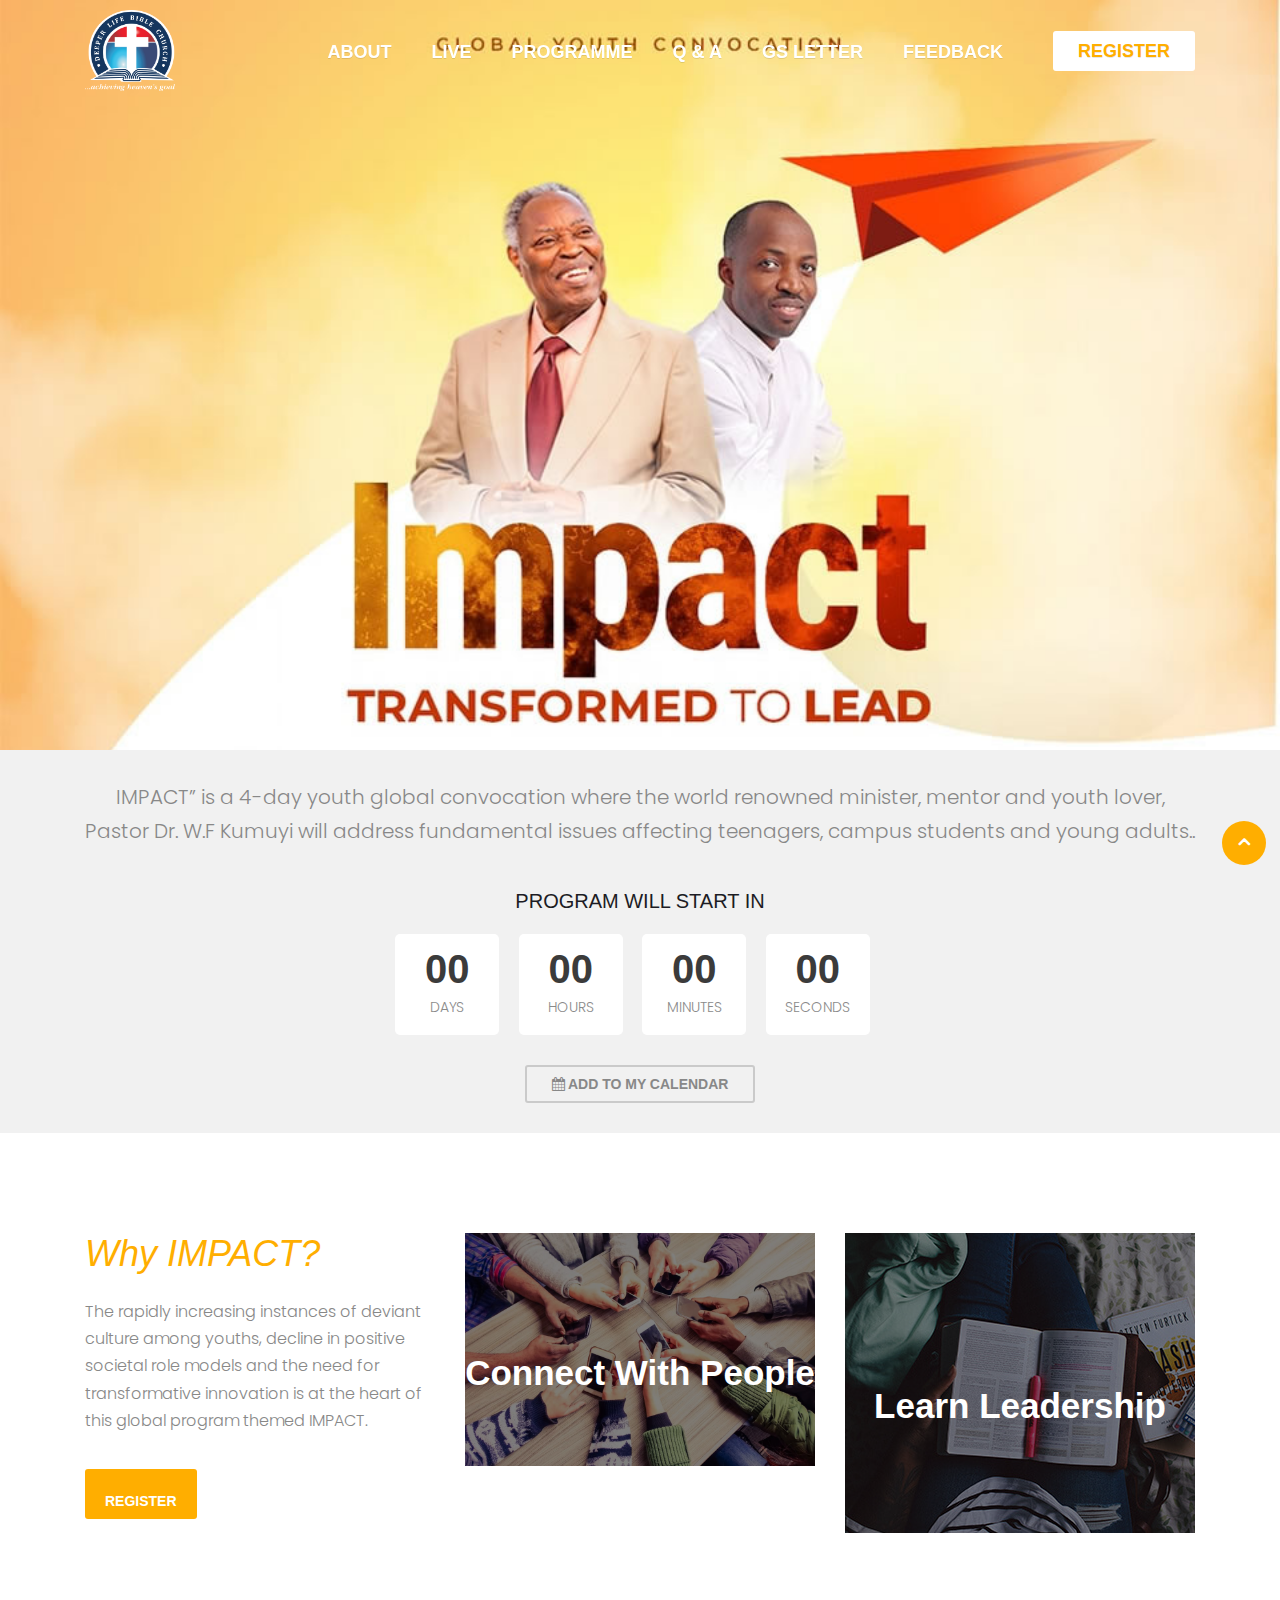
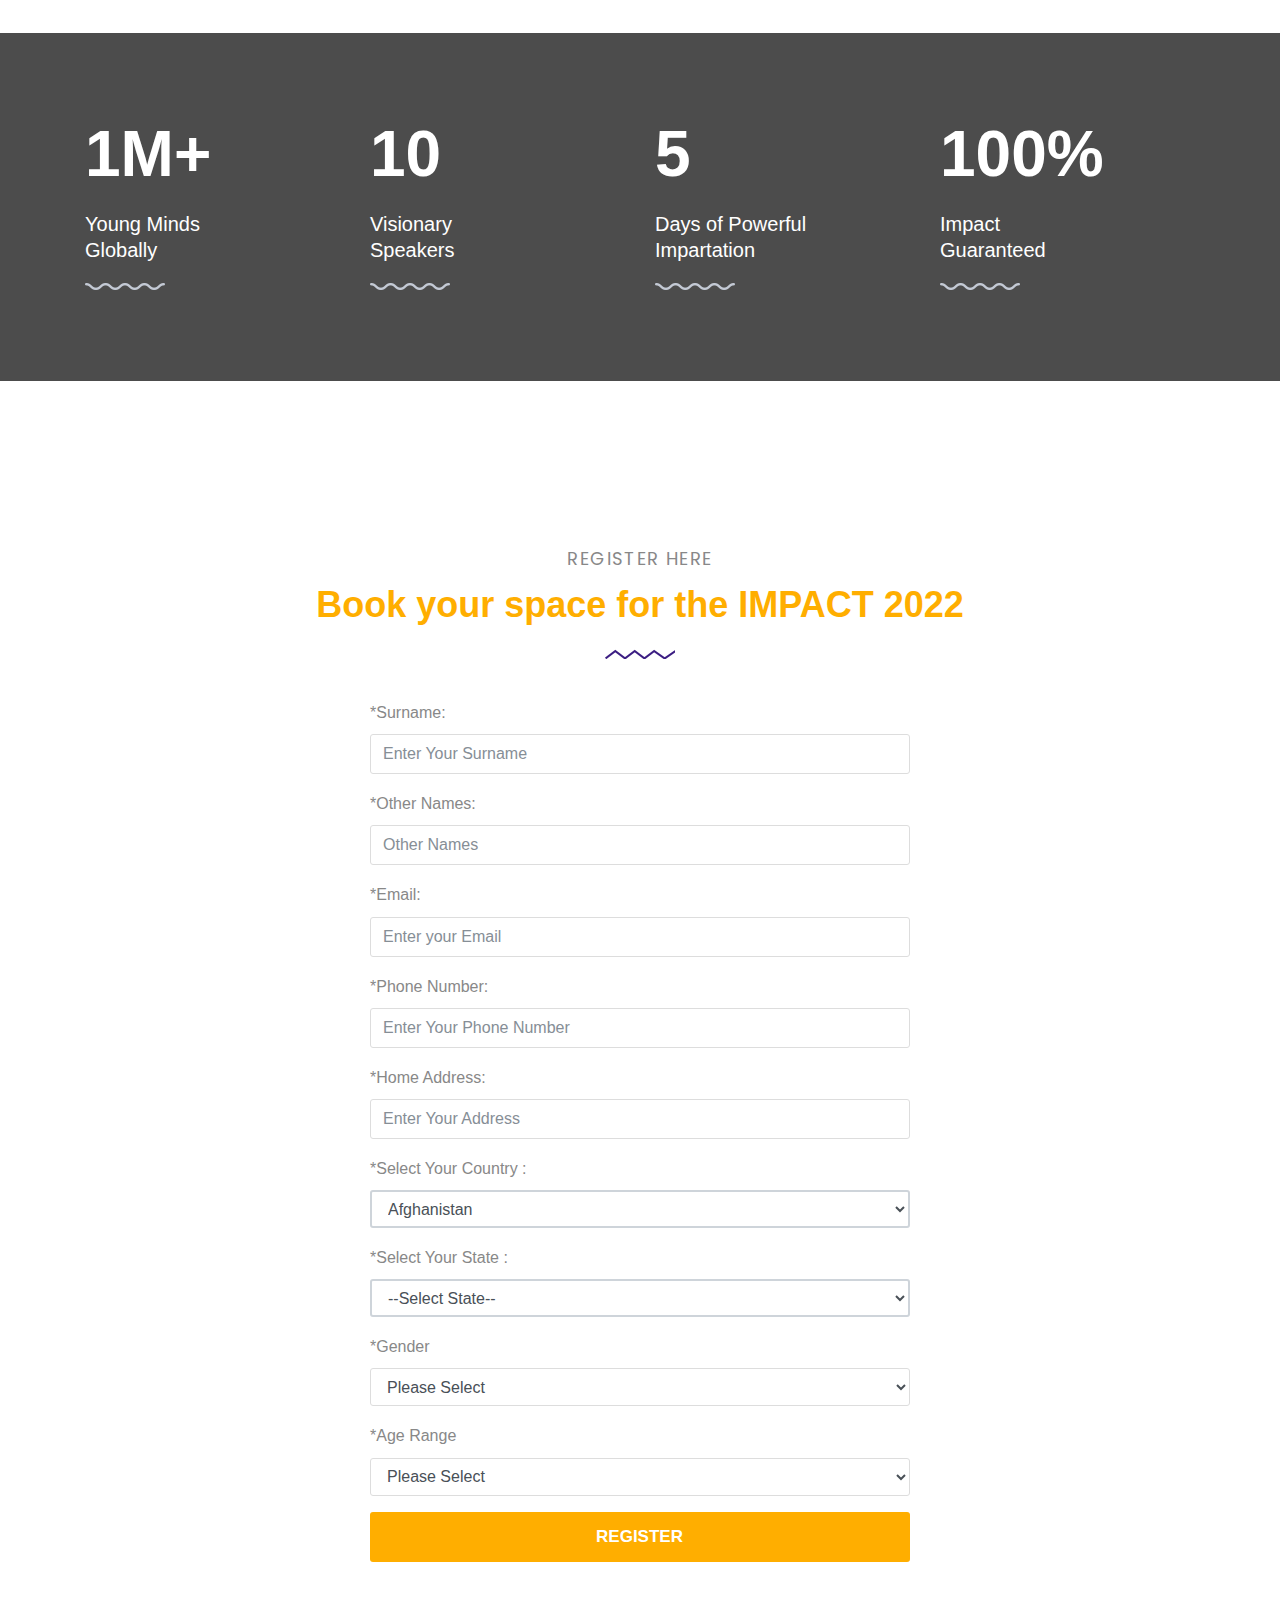
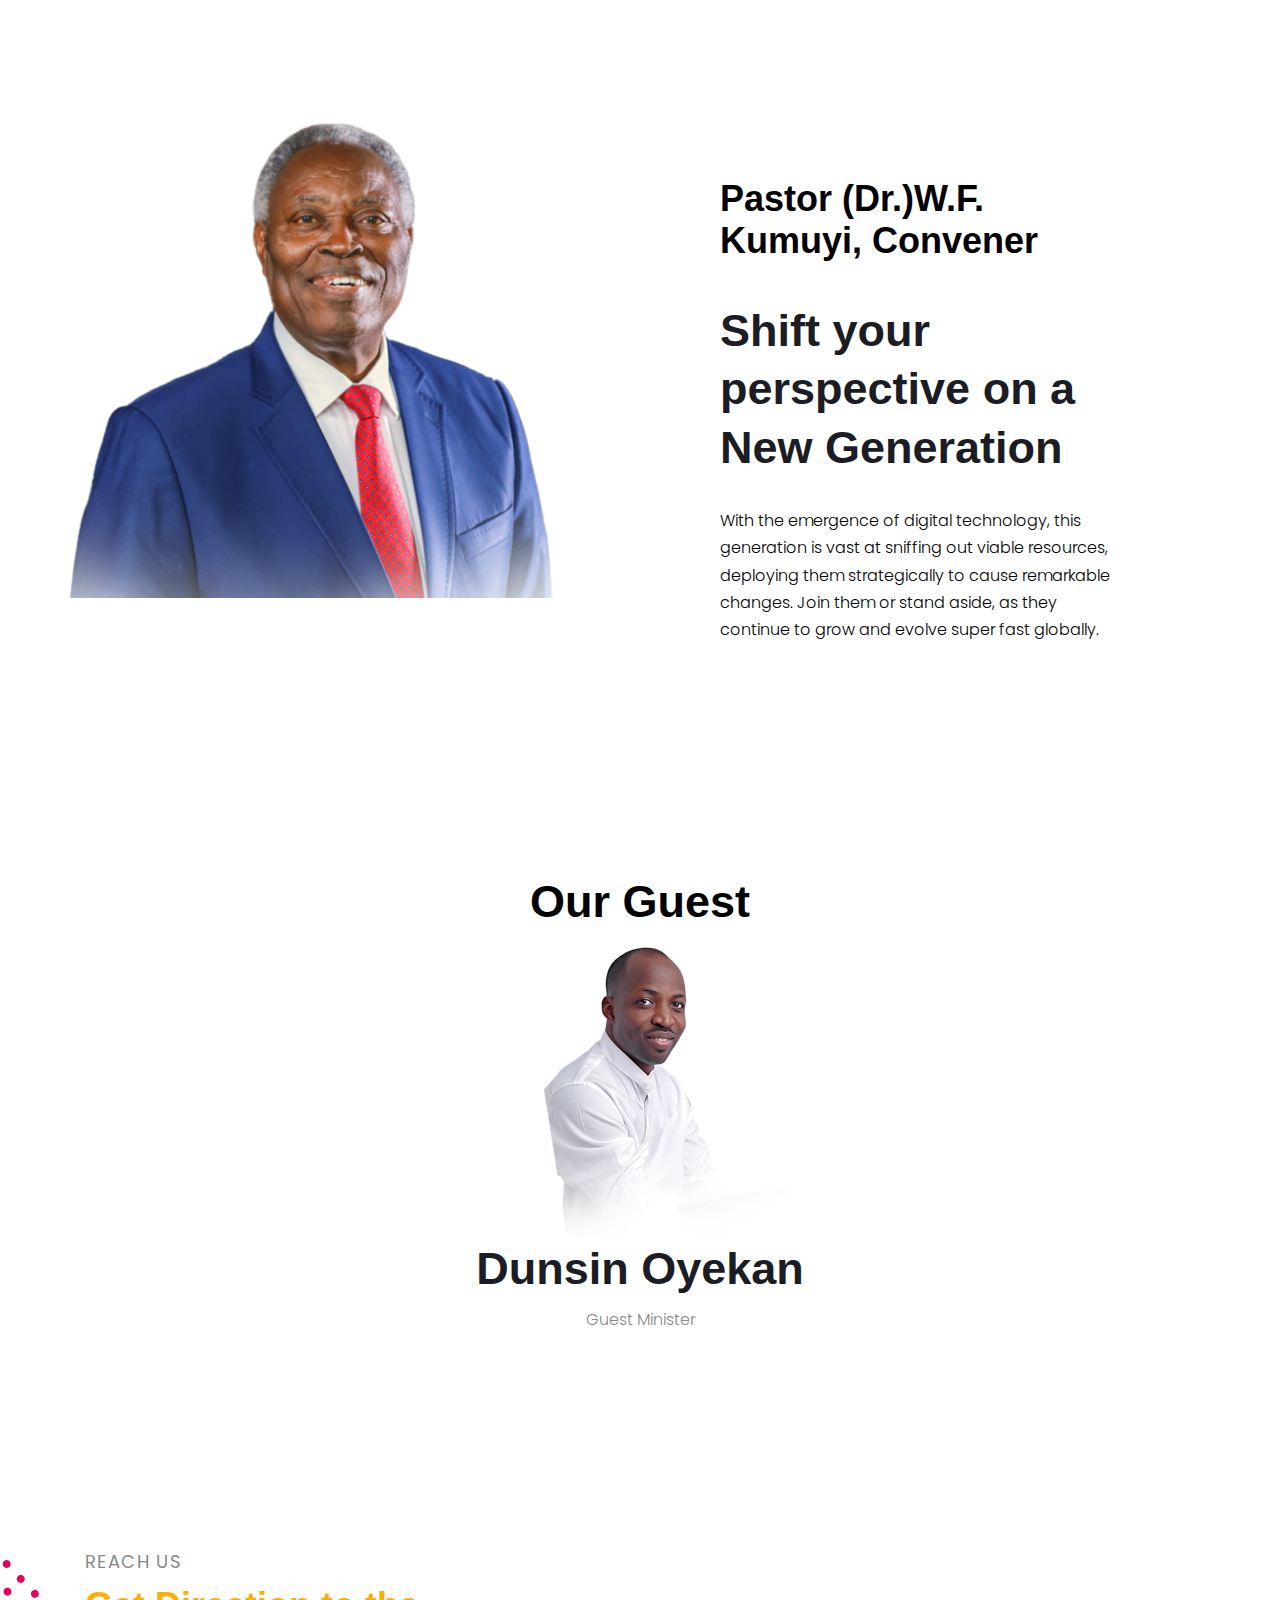
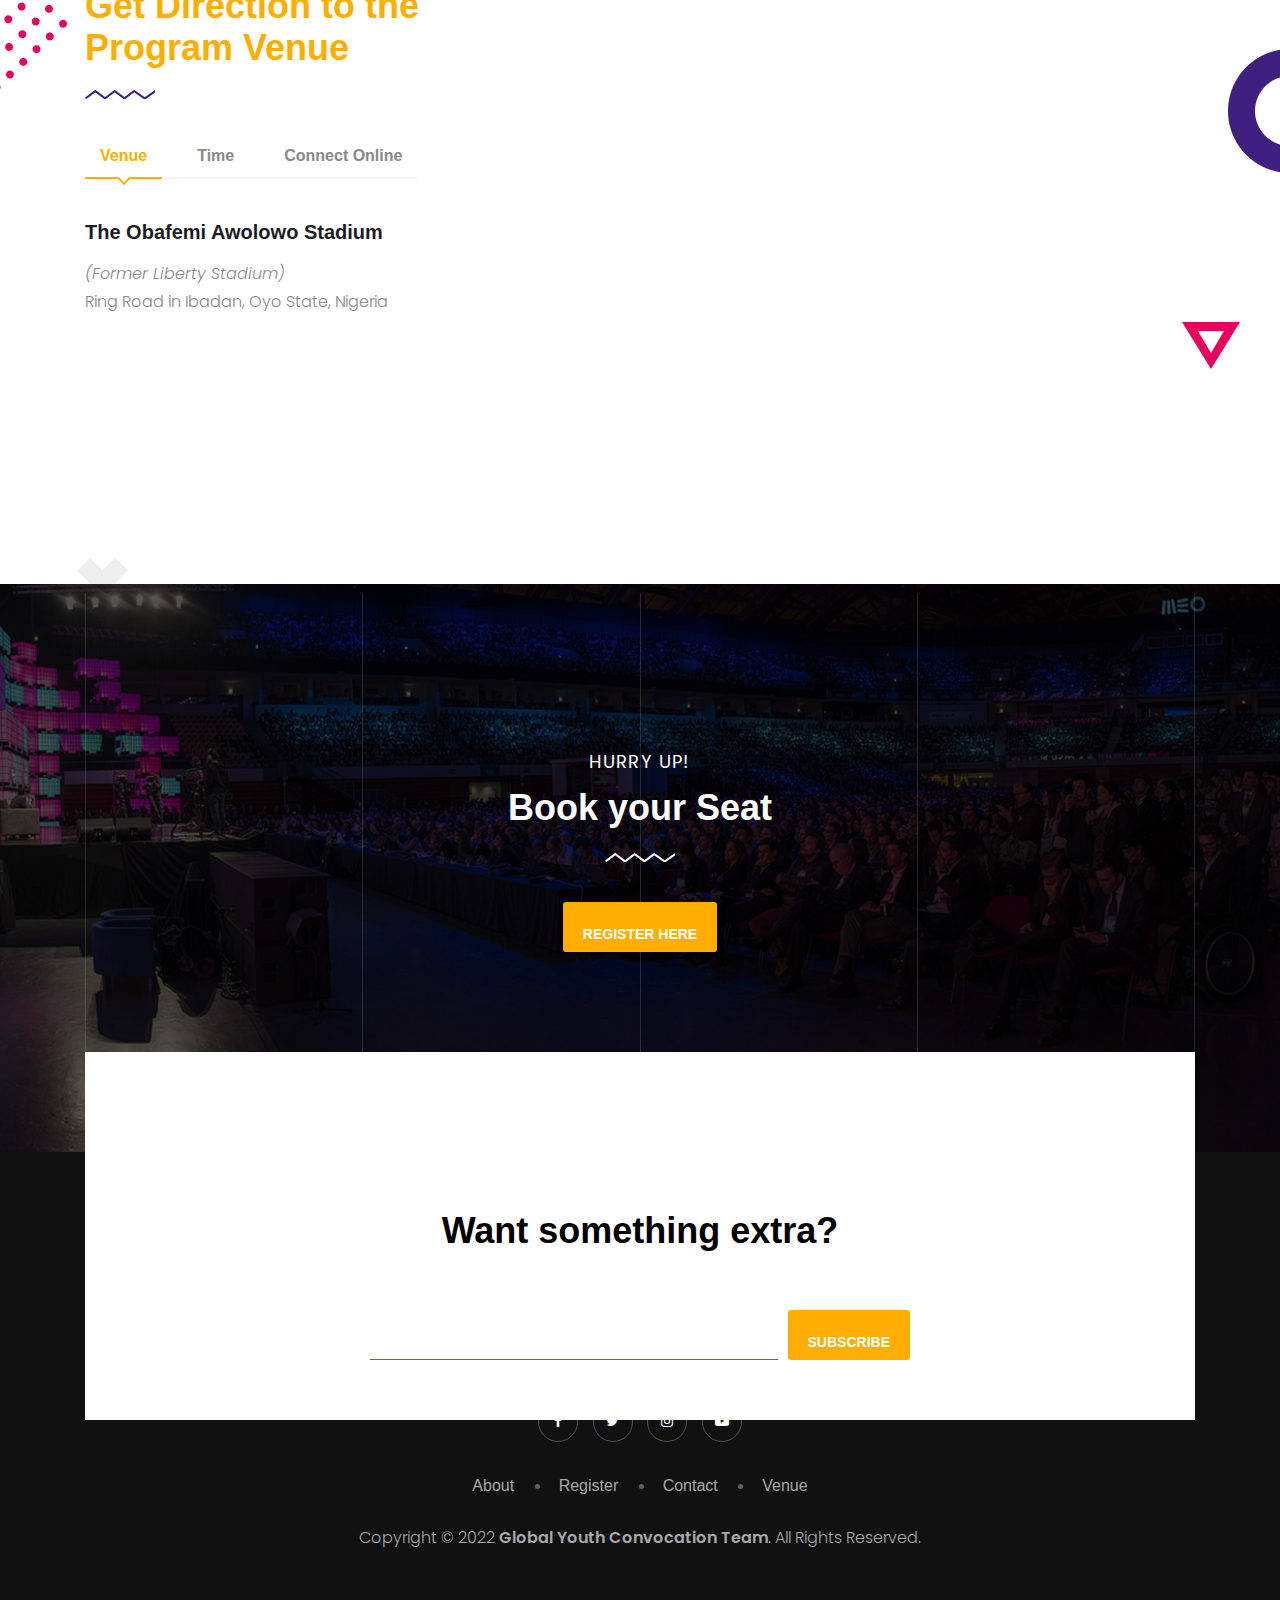
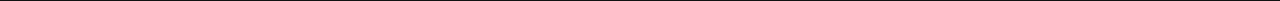
<file: index.html>
<!DOCTYPE html>
<html lang="en">

<head>
   <meta charset="utf-8" />
	<meta http-equiv="X-UA-Compatible" content="IE=edge" />
	<meta name="viewport" content="width=device-width,initial-scale=1" />
	<meta property="og:title" content="Impact 2022 | Young Minds">
   <meta property="og:description" content="The Global Youth Convocation themed IMPACT 2022 is convened by Pastor W.F Kumuyi as a solution to the myriads of fundamental challenges facing teenagers, Campus Students and Young Adults">
   <meta property="og:image" content="https://impact2022.org/images/hero.jpg">
   <meta property="og:url" content="https://impact2022.org">

	<title>Impact 2022 | Young Minds</title>
	<meta name="description" content="IMPACT” is a 4-day youth global convocation where the world renowned minister, mentor  and youth lover, Pastor Dr. W.F Kumuyi will  address fundamental issues affecting teenagers, campus students and young adults. The rapidly increasing  instances of deviant culture among youths, decline in positive societal role models  and the need for transformative innovation is at the heart of this global program themed IMPACT." />
   <meta name="keywords" content="Impact 2022, Young Minds, Dunsin Oyekan, Ibukun Awosika, Iyinoluwa Aboyeji" />

	<link rel="shortcut icon" href="images/logos/logos.png" />
	<link rel="apple-touch-icon" href="images/logos/logos.png" />
	
   <!-- Global site tag (gtag.js) - Google Analytics -->
   <script async src="https://www.googletagmanager.com/gtag/js?id=G-RLYRJ40SFT"></script>
   <script>
   window.dataLayer = window.dataLayer || [];
   function gtag(){dataLayer.push(arguments);}
   gtag('js', new Date());

   gtag('config', 'G-RLYRJ40SFT');
   </script>


   <!-- CSS
         ================================================== -->
   <!-- Bootstrap -->
   <link rel="stylesheet" href="css/bootstrap.min.css">

   <!-- FontAwesome -->
   <link rel="stylesheet" href="css/font-awesome.min.css">
   <!-- Animation -->
   <link rel="stylesheet" href="css/animate.css">
   <!-- magnific -->
   <link rel="stylesheet" href="css/magnific-popup.css">
   <!-- carousel -->
   <link rel="stylesheet" href="css/owl.carousel.min.css">
   <!-- isotop -->
   <link rel="stylesheet" href="css/isotop.css">
   <!-- ico fonts -->
   <link rel="stylesheet" href="css/xsIcon.css">
   <!-- Template styles-->
   <link rel="stylesheet" href="css/style.css">
   <!-- Responsive styles-->
   <link rel="stylesheet" href="css/responsive.css">
   <!-- Event Style -->
    <link href="css/event.css" rel="stylesheet">

   <!-- HTML5 shim and Respond.js IE8 support of HTML5 elements and media queries -->
   <!-- WARNING: Respond.js doesn't work if you view the page via file:// -->
   <!--[if lt IE 9]>
      <script src="https://oss.maxcdn.com/html5shiv/3.7.2/html5shiv.min.js"></script>
      <script src="https://oss.maxcdn.com/respond/1.4.2/respond.min.js"></script>
      <![endif]-->

</head>

<body>
   <div class="body-inner">

      <!-- Header start -->
      <header id="header" class="header header-transparent">
         <div class="container">
            <nav class="navbar navbar-expand-lg navbar-light">
               <!-- logo-->
               <a class="navbar-brand" href="/">
                  <img src="images/logos/logos.png" width="90px" alt="Impact">
               </a>
               <button class="navbar-toggler" type="button" data-toggle="collapse" data-target="#navbarNavDropdown"
                  aria-controls="navbarNavDropdown" aria-expanded="false" aria-label="Toggle navigation">
                  <span class="navbar-toggler-icon"><i class="icon icon-menu"></i></span>
               </button>
               <div class="collapse navbar-collapse" id="navbarNavDropdown">
                  <ul class="navbar-nav ml-auto">
                     <!-- <li class="dropdown nav-item active">
                        <a href="https://www.ypfonline.org" class="" >Home</a>
                     </li> -->
                     <li class="dropdown nav-item">
                        <a href="#about" class="" >About</a>
                     </li>
                     <li class="nav-item dropdown">
                        <a href="live.html" class="">Live </a>
                     </li>
                     <!--<li class="nav-item dropdown">
                        <a href="program" class="" >Schedule </a>
                     </li>-->
                     <li class="nav-item dropdown">
                        <a href="#program" onclick="alert('Content Coming Soon!')">Programme</a>
                     </li>
                     <li class="nav-item dropdown">
                        <a href="ask.html" >Q & A</a>
                     </li>
                     <li class="nav-item dropdown">
                        <a href="https://events.dclm.org/personalizedflyer/letter.php" target="_blank"> GS Letter</a>
                     </li>
                     <li class="nav-item dropdown">
                        <a href="feedback.html" >Feedback</a>
                     </li>
                     <li class="header-ticket nav-item">
                        <a class="ticket-btn btn" style="color:#FFAE00;" href="#register"> Register
                        </a>
                     </li>
                  </ul>
               </div>
            </nav>
         </div><!-- container end-->
      </header>
      <!--/ Header end -->

      <!-- banner start-->
      <section class="hero-area hero-speakers">
         <div class="banner-item " style="background-image:url(images/hero.jpg)">
            <div class="container">
               <div class="row">
                  <div class="col-lg-7">
                    <!--  <div class="banner-content-wrap">

                        <p class="banner-info wow fadeInUp" data-wow-duration="1.5s" data-wow-delay="500ms">5th-9th Jan, 2022<br> Papal Ground, Abuja Nigeria</p>
                        <h1 class="banner-title wow fadeInUp" data-wow-duration="1.5s" data-wow-delay="700ms">A Global Youth Convocation :</h1>
                        <h2 class="banner-title wow fadeInUp" style="margin-top: -50px; font-size: 38px;" data-wow-duration="1.5s" data-wow-delay="700ms">IMPACT</h2>


                        <div class="banner-btn wow fadeInUp" data-wow-duration="1.5s" data-wow-delay="800ms">
                           <a href="#register" class="btn">Register Now</a>
                           <!-- <a href="#" class="btn fill">Add to Calendar</a> -
                        </div>

                     </div> -->
                     <!-- Banner content wrap end -->
                  </div><!-- col end-->
                  
               </div><!-- row end-->
            </div>
            <!-- Container end -->
         </div>
      </section>
      <!-- banner end-->

       <!-- 
     Highlight Section
     ====================================== -->

    <section class="highlight">

        <div class="container">
            <p class="lead text-center">IMPACT” is a 4-day youth global convocation where the world renowned minister, mentor and youth lover, Pastor Dr. W.F Kumuyi will address fundamental issues affecting teenagers, campus students and young adults..</p>

            <div class="countdown_wrap">

                <h6 class="countdown_title text-center">PROGRAM WILL START IN</h6>

                <!-- Countdown JS for the Event Date Starts here.
    TIP: You can change your event time below in the Same Format.  -->

                <ul id="countdown" data-event-date="27 September 2022 15:00:00">
                    <li class="wow zoomIn" data-wow-delay="0s"> <span class="days">00</span>
                        <p class="timeRefDays">days</p>
                    </li>
                    <li class="wow zoomIn" data-wow-delay="0.2s"> <span class="hours">00</span>
                        <p class="timeRefHours">hours</p>
                    </li>
                    <li class="wow zoomIn" data-wow-delay="0.4s"> <span class="minutes">00</span>
                        <p class="timeRefMinutes">minutes</p>
                    </li>
                    <li class="wow zoomIn" data-wow-delay="0.6s"> <span class="seconds">00</span>
                        <p class="timeRefSeconds">seconds</p>
                    </li>
                </ul>
            </div><!-- end .countdown_wrap -->

            <div class="text-center">

                <!-- Add to Calendar Plugin. 
                     For Customization, Visit https://addtocalendar.com/ -->

                <span class="addtocalendar atc-style-theme">
                <a class="atcb-link"><i class="fa fa-calendar"> </i> Add to My Calendar</a>
                  <var class="atc_event">
                      <var class="atc_date_start">2022-01-05 15:00:00</var>
                      <var class="atc_date_end">2022-01-09 07:00:00</var>
                      <var class="atc_timezone">West Africa Standard Time - Lagos</var>
                      <var class="atc_title">IMPACT 2022</var>
                      <var class="atc_description">IMPACT” is a 4-day youth global convocation where the world renowned minister, mentor and youth lover, Pastor Dr. W.F Kumuyi will address fundamental issues affecting teenagers, campus students and young adults..
                  </var>
                      <var class="atc_location">The Obafemi Awolowo Stadium located at Liberty road, Ring Road in Ibadan, Nigeria</var>
                      <var class="atc_organizer">Deeper Life Bible Church</var>
                      <!-- <var class="atc_organizer_email">test@surjithctly.in</var> -->
                  </var>
               </span>
            </div>
        </div><!-- end .container -->
      </section>
      <!-- end section.highlight -->

      <!-- ts intro start -->
      <section class="ts-event-outcome event-intro" id="about">
         <div class="container">
            <div class="row">
               <div class="col-lg-4">
                  <div class="">
                     <div class="outcome-content ts-exp-content">
                        <h2 class="column-title">
                           <!-- <span>IMPACT</span> -->
                           Why IMPACT?
                        </h2>
                        <p>
                            
The rapidly increasing instances of deviant culture among youths, decline in positive societal role models and
the need for transformative innovation is at the heart of this global program themed IMPACT.
                        </p>
                        <a href="#register" class="btn">REGISTER</a>
                     </div>
                  </div>
               </div>
               <div class="col-lg-4">
                  <div class="outcome-content">
                     <div class="outcome-img overlay">
                        <img class="" src="images/about/copy.jpeg" alt="">
                     </div>
                     <h3 class="img-title"><a href="#" class="text-white">Connect With People</a></h3>
                  </div>
               </div>
               <div class="col-lg-4">
                  <div class="outcome-content">
                     <div class="outcome-img overlay">
                        <img class="" src="images/about/learn_img.jpg" alt="">
                     </div>
                     <h3 class="img-title text-white"><a href="#" class="text-white">Learn Leadership</a></h3>
                  </div>
               </div>
               

            </div>
         </div>
      </section>
      <!-- ts intro end-->
      <!-- ts funfact start-->
      <section class="ts-funfact" style="background-image: linear-gradient( rgba(0, 0, 0, 0.7), rgba(0, 0, 0, 0.7) ), url(https://ypfonline.org/images/bgcounter.jpg)">
         <div class="container">
            <div class="row">
               <div class="col-lg-3 col-md-6">
                  <div class="ts-single-funfact">
                     <h3 class="funfact-num"><span class="counterUp" data-counter="100000">1M</span>+</h3>
                     <h4 class="funfact-title">Young 
                        Minds Globally</h4>
                  </div>
               </div><!-- col end-->
               <div class="col-lg-3 col-md-6">
                  <div class="ts-single-funfact">
                     <h3 class="funfact-num"><span class="counterUp" data-counter="10">10</span></h3>
                     <h4 class="funfact-title">Visionary
                        Speakers
                     </h4>
                  </div>
               </div><!-- col end-->
               <div class="col-lg-3 col-md-6">
                  <div class="ts-single-funfact">
                     <h3 class="funfact-num"><span class="counterUp" data-counter="5">5</span></h3>
                     <h4 class="funfact-title">Days of
                        Powerful Impartation </h4>
                  </div>
               </div><!-- col end-->
               <div class="col-lg-3 col-md-6">
                  <div class="ts-single-funfact">
                     <h3 class="funfact-num"><span class="counterUp" data-counter="100">100</span>%</h3>
                     <h4 class="funfact-title">Impact
                        Guaranteed</h4>
                  </div>
               </div><!-- col end-->
            </div><!-- row end-->
         </div><!-- container end-->
      </section>
      <!-- ts funfact end--
        ts speaker start--
      <section id="ts-speakers" class="ts-speakers" style="background-image:url(images/speakers/speaker_bg.png)">
         <div class="container">
            <div class="row">
               <div class="col-lg-8 mx-auto">
                  <h2 class="section-title text-center">
                     <span>Listen to the</span>
                     Event Speakers
                  </h2>
               </div><!-- col end--
            </div><!-- row end--
            <div class="row">
               <div class="col-lg-3 col-md-6 wow fadeInUp" data-wow-duration="1.5s" data-wow-delay="400ms">
                  <div class="ts-speaker">
                     <div class="speaker-img">
                        <img class="img-fluid" src="images/speakers/speaker1.jpg" alt="">
                        <a href="#popup_1" class="view-speaker ts-image-popup" data-effect="mfp-zoom-in">
                                    <i class="icon icon-plus"></i>
                                </a>
                     </div>
                     <div class="ts-speaker-info">
                        <h3 class="ts-title"><a href="#">Fredric Martinsson</a></h3>
                        <p>
                           Founder, Edilta
                        </p>
                     </div>
                  </div>
                  <!-- popup start--
                  <div id="popup_1" class="container ts-speaker-popup mfp-hide">
                     <div class="row">
                        <div class="col-lg-6">
                           <div class="ts-speaker-popup-img">
                              <img src="images/speakers/speaker1.jpg" alt="">
                           </div>
                        </div><!-- col end--
                        <div class="col-lg-6">
                           <div class="ts-speaker-popup-content">
                              <h3 class="ts-title">David Robert</h3>
                              <span class="speakder-designation">Cheif Architecture</span>
                              <img class="company-logo" src="images/sponsors/sponsor-6.png" alt="">
                              <p>
                                 World is committed to making participation in the event a harass ment free experience
                                 for everyone, regardless of level experience gender, gender identity and expression
                              </p>
                              <h4 class="session-name">
                                 Sessions by David
                              </h4>
                              <div class="row">
                                 <div class="col-lg-6">
                                    <div class="speaker-session-info">
                                       <h4>Day 1</h4>
                                       <span>
                                                   10.30 - 11.30 am
                                             </span>
                                       <p>
                                          Marketing Matters
                                       </p>
                                    </div>
                                 </div>
                                 <div class="col-lg-6">
                                    <div class="speaker-session-info">
                                       <h4>Day 1</h4>
                                       <span>
                                                      10.30 - 11.30 am
                                                </span>
                                       <p>
                                          Marketing Matters
                                       </p>
                                    </div>
                                 </div>
                              </div>
                              <div class="ts-speakers-social">
                                 <a href="#"><i class="fa fa-facebook"></i></a>
                                 <a href="#"><i class="fa fa-twitter"></i></a>
                                 <a href="#"><i class="fa fa-instagram"></i></a>
                                 <a href="#"><i class="fa fa-google-plus"></i></a>
                                 <a href="#"><i class="fa fa-linkedin"></i></a>
                              </div>
                           </div><!-- ts-speaker-popup-content end--
                        </div><!-- col end--
                     </div><!-- row end--
               </div> <!-- col end--
               <div class="col-lg-3 col-md-6 wow fadeInUp" data-wow-duration="1.5s" data-wow-delay="500ms">
                  <div class="ts-speaker">
                     <div class="speaker-img">
                        <img class="img-fluid" src="images/speakers/speaker2.jpg" alt="">
                        <a href="#popup_2"  class="view-speaker ts-image-popup" data-effect="mfp-zoom-in">
                                    <i class="icon icon-plus"></i>
                                </a>
                     </div>
                     <div class="ts-speaker-info">
                        <h3 class="ts-title"><a href="#">Melisa Lundryn</a></h3>
                        <p>
                           Lead Designer, Payol
                        </p>
                     </div>
                  </div>
                  <!-- popup start--
                  <div id="popup_2" class="container ts-speaker-popup mfp-hide">
                     <div class="row">
                        <div class="col-lg-6">
                           <div class="ts-speaker-popup-img">
                              <img src="images/speakers/speaker2.jpg" alt="">
                           </div>
                        </div><!-- col end--
                        <div class="col-lg-6">
                           <div class="ts-speaker-popup-content">
                              <h3 class="ts-title">David Robert</h3>
                              <span class="speakder-designation">Cheif Architecture</span>
                              <img class="company-logo" src="images/sponsors/sponsor-6.png" alt="">
                              <p>
                                 World is committed to making participation in the event a harass ment free experience
                                 for everyone, regardless of level experience gender, gender identity and expression
                              </p>
                              <h4 class="session-name">
                                 Sessions by David
                              </h4>
                              <div class="row">
                                 <div class="col-lg-6">
                                    <div class="speaker-session-info">
                                       <h4>Day 1</h4>
                                       <span>
                                                         10.30 - 11.30 am
                                                   </span>
                                       <p>
                                          Marketing Matters
                                       </p>
                                    </div>
                                 </div>
                                 <div class="col-lg-6">
                                    <div class="speaker-session-info">
                                       <h4>Day 1</h4>
                                       <span>
                                                            10.30 - 11.30 am
                                                      </span>
                                       <p>
                                          Marketing Matters
                                       </p>
                                    </div>
                                 </div>
                              </div>
                              <div class="ts-speakers-social">
                                 <a href="#"><i class="fa fa-facebook"></i></a>
                                 <a href="#"><i class="fa fa-twitter"></i></a>
                                 <a href="#"><i class="fa fa-instagram"></i></a>
                                 <a href="#"><i class="fa fa-google-plus"></i></a>
                                 <a href="#"><i class="fa fa-linkedin"></i></a>
                              </div>
                           </div><!-- ts-speaker-popup-content end--
                        </div><!-- col end--
                     </div><!-- row end--
                  </div><!-- popup end--
               </div> <!-- col end--
               <div class="col-lg-3 col-md-6 wow fadeInUp" data-wow-duration="1.5s" data-wow-delay="600ms">
                  <div class="ts-speaker">
                     <div class="speaker-img">
                        <img class="img-fluid" src="images/speakers/speaker3.jpg" alt="">
                        <a href="#popup_3" class="view-speaker ts-image-popup" data-effect="mfp-zoom-in">
                                    <i class="icon icon-plus"></i>
                                </a>
                     </div>
                     <div class="ts-speaker-info">
                        <h3 class="ts-title"><a href="#">Agaton Johnsson</a></h3>
                        <p>
                           Developer Expert
                        </p>
                     </div>
                  </div>
                  <!-- popup start--
                  <div id="popup_3" class="container ts-speaker-popup mfp-hide">
                     <div class="row">
                        <div class="col-lg-6">
                           <div class="ts-speaker-popup-img">
                              <img src="images/speakers/speaker3.jpg" alt="">
                           </div>
                        </div><!-- col end--
                        <div class="col-lg-6">
                           <div class="ts-speaker-popup-content">
                              <h3 class="ts-title">David Robert</h3>
                              <span class="speakder-designation">Cheif Architecture</span>
                              <img class="company-logo" src="images/sponsors/sponsor-6.png" alt="">
                              <p>
                                 World is committed to making participation in the event a harass ment free experience
                                 for everyone, regardless of level experience gender, gender identity and expression
                              </p>
                              <h4 class="session-name">
                                 Sessions by David
                              </h4>
                              <div class="row">
                                 <div class="col-lg-6">
                                    <div class="speaker-session-info">
                                       <h4>Day 1</h4>
                                       <span>
                                                         10.30 - 11.30 am
                                                   </span>
                                       <p>
                                          Marketing Matters
                                       </p>
                                    </div>
                                 </div>
                                 <div class="col-lg-6">
                                    <div class="speaker-session-info">
                                       <h4>Day 1</h4>
                                       <span>
                                                            10.30 - 11.30 am
                                                      </span>
                                       <p>
                                          Marketing Matters
                                       </p>
                                    </div>
                                 </div>
                              </div>
                              <div class="ts-speakers-social">
                                 <a href="#"><i class="fa fa-facebook"></i></a>
                                 <a href="#"><i class="fa fa-twitter"></i></a>
                                 <a href="#"><i class="fa fa-instagram"></i></a>
                                 <a href="#"><i class="fa fa-google-plus"></i></a>
                                 <a href="#"><i class="fa fa-linkedin"></i></a>
                              </div>
                           </div><!-- ts-speaker-popup-content end--
                        </div><!-- col end--
                     </div><!-- row end--
                  </div><!-- popup end--
               </div> <!-- col end--
               <div class="col-lg-3 col-md-6 wow fadeInUp" data-wow-duration="1.5s" data-wow-delay="700ms">
                  <div class="ts-speaker">
                     <div class="speaker-img">
                        <img class="img-fluid" src="images/speakers/speaker4.jpg" alt="">
                        <a href="#popup_4" class="view-speaker ts-image-popup" data-effect="mfp-zoom-in">
                                    <i class="icon icon-plus"></i>
                                </a>
                     </div>
                     <div class="ts-speaker-info">
                        <h3 class="ts-title"><a href="#">Rebecca Henrikon</a></h3>
                        <p>
                           Founder, Cards
                        </p>
                     </div>
                  </div>
                  <!-- popup start--
                  <div id="popup_4" class="container ts-speaker-popup mfp-hide">
                     <div class="row">
                        <div class="col-lg-6">
                           <div class="ts-speaker-popup-img">
                              <img src="images/speakers/speaker4.jpg" alt="">
                           </div>
                        </div><!-- col end--
                        <div class="col-lg-6">
                           <div class="ts-speaker-popup-content">
                              <h3 class="ts-title">David Robert</h3>
                              <span class="speakder-designation">Cheif Architecture</span>
                              <img class="company-logo" src="images/sponsors/sponsor-6.png" alt="">
                              <p>
                                 World is committed to making participation in the event a harass ment free experience
                                 for everyone, regardless of level experience gender, gender identity and expression
                              </p>
                              <h4 class="session-name">
                                 Sessions by David
                              </h4>
                              <div class="row">
                                 <div class="col-lg-6">
                                    <div class="speaker-session-info">
                                       <h4>Day 1</h4>
                                       <span>
                                                         10.30 - 11.30 am
                                                   </span>
                                       <p>
                                          Marketing Matters
                                       </p>
                                    </div>
                                 </div>
                                 <div class="col-lg-6">
                                    <div class="speaker-session-info">
                                       <h4>Day 1</h4>
                                       <span>
                                                            10.30 - 11.30 am
                                                      </span>
                                       <p>
                                          Marketing Matters
                                       </p>
                                    </div>
                                 </div>
                              </div>
                              <div class="ts-speakers-social">
                                 <a href="#"><i class="fa fa-facebook"></i></a>
                                 <a href="#"><i class="fa fa-twitter"></i></a>
                                 <a href="#"><i class="fa fa-instagram"></i></a>
                                 <a href="#"><i class="fa fa-google-plus"></i></a>
                                 <a href="#"><i class="fa fa-linkedin"></i></a>
                              </div>
                           </div><!-- ts-speaker-popup-content end--
                        </div><!-- col end--
                     </div><!-- row end--
                  </div><!-- popup end--
               </div> <!-- col end--
               <div class="col-lg-3 col-md-6 wow fadeInUp" data-wow-duration="1.5s" data-wow-delay="800ms">
                  <div class="ts-speaker">
                     <div class="speaker-img">
                        <img class="img-fluid" src="images/speakers/speaker5.jpg" alt="">
                        <a href="#popup_5" class="view-speaker  ts-image-popup" data-effect="mfp-zoom-in">
                                    <i class="icon icon-plus"></i>
                                </a>
                     </div>
                     <div class="ts-speaker-info">
                        <h3 class="ts-title"><a href="#">Fredric Martinsson</a></h3>
                        <p>
                           Founder, Edilta
                        </p>
                     </div>
                  </div>
                  <!-- popup start--
                  <div id="popup_5" class="container ts-speaker-popup mfp-hide">
                     <div class="row">
                        <div class="col-lg-6">
                           <div class="ts-speaker-popup-img">
                              <img src="images/speakers/speaker5.jpg" alt="">
                           </div>
                        </div><!-- col end--
                        <div class="col-lg-6">
                           <div class="ts-speaker-popup-content">
                              <h3 class="ts-title">David Robert</h3>
                              <span class="speakder-designation">Cheif Architecture</span>
                              <img class="company-logo" src="images/sponsors/sponsor-6.png" alt="">
                              <p>
                                 World is committed to making participation in the event a harass ment free experience
                                 for everyone, regardless of level experience gender, gender identity and expression
                              </p>
                              <h4 class="session-name">
                                 Sessions by David
                              </h4>
                              <div class="row">
                                 <div class="col-lg-6">
                                    <div class="speaker-session-info">
                                       <h4>Day 1</h4>
                                       <span>
                                                         10.30 - 11.30 am
                                                   </span>
                                       <p>
                                          Marketing Matters
                                       </p>
                                    </div>
                                 </div>
                                 <div class="col-lg-6">
                                    <div class="speaker-session-info">
                                       <h4>Day 1</h4>
                                       <span>
                                                            10.30 - 11.30 am
                                                      </span>
                                       <p>
                                          Marketing Matters
                                       </p>
                                    </div>
                                 </div>
                              </div>
                              <div class="ts-speakers-social">
                                 <a href="#"><i class="fa fa-facebook"></i></a>
                                 <a href="#"><i class="fa fa-twitter"></i></a>
                                 <a href="#"><i class="fa fa-instagram"></i></a>
                                 <a href="#"><i class="fa fa-google-plus"></i></a>
                                 <a href="#"><i class="fa fa-linkedin"></i></a>
                              </div>
                           </div><!-- ts-speaker-popup-content end--
                        </div><!-- col end--
                     </div><!-- row end--
                  </div><!-- popup end--
               </div> <!-- col end--
               <div class="col-lg-3 col-md-6 wow fadeInUp" data-wow-duration="1.5s" data-wow-delay="900ms">
                  <div class="ts-speaker">
                     <div class="speaker-img">
                        <img class="img-fluid" src="images/speakers/speaker6.jpg" alt="">
                        <a href="#popup_6" class="view-speaker ts-image-popup" data-effect="mfp-zoom-in">
                                    <i class="icon icon-plus"></i>
                                </a>
                     </div>
                     <div class="ts-speaker-info">
                        <h3 class="ts-title"><a href="#">Lundryn Melisa </a></h3>
                        <p>
                           Lead Designer, Payol
                        </p>
                     </div>
                  </div>
                  <!-- popup start--
                  <div id="popup_6" class="container ts-speaker-popup mfp-hide">
                     <div class="row">
                        <div class="col-lg-6">
                           <div class="ts-speaker-popup-img">
                              <img src="images/speakers/speaker1.jpg" alt="">
                           </div>
                        </div><!-- col end--
                        <div class="col-lg-6">
                           <div class="ts-speaker-popup-content">
                              <h3 class="ts-title">David Robert</h3>
                              <span class="speakder-designation">Cheif Architecture</span>
                              <img class="company-logo" src="images/sponsors/sponsor-6.png" alt="">
                              <p>
                                 World is committed to making participation in the event a harass ment free experience
                                 for everyone, regardless of level experience gender, gender identity and expression
                              </p>
                              <h4 class="session-name">
                                 Sessions by David
                              </h4>
                              <div class="row">
                                 <div class="col-lg-6">
                                    <div class="speaker-session-info">
                                       <h4>Day 1</h4>
                                       <span>
                                                         10.30 - 11.30 am
                                                   </span>
                                       <p>
                                          Marketing Matters
                                       </p>
                                    </div>
                                 </div>
                                 <div class="col-lg-6">
                                    <div class="speaker-session-info">
                                       <h4>Day 1</h4>
                                       <span>
                                                            10.30 - 11.30 am
                                                      </span>
                                       <p>
                                          Marketing Matters
                                       </p>
                                    </div>
                                 </div>
                              </div>
                              <div class="ts-speakers-social">
                                 <a href="#"><i class="fa fa-facebook"></i></a>
                                 <a href="#"><i class="fa fa-twitter"></i></a>
                                 <a href="#"><i class="fa fa-instagram"></i></a>
                                 <a href="#"><i class="fa fa-google-plus"></i></a>
                                 <a href="#"><i class="fa fa-linkedin"></i></a>
                              </div>
                           </div><!-- ts-speaker-popup-content end--
                        </div><!-- col end--
                     </div><!-- row end--
                  </div><!-- popup end--
               </div> <!-- col end--
               <div class="col-lg-3 col-md-6 wow fadeInUp" data-wow-duration="1.5s" data-wow-delay="1000ms">
                  <div class="ts-speaker">
                     <div class="speaker-img">
                        <img class="img-fluid" src="images/speakers/speaker7.jpg" alt="">
                        <a href="#popup_7" class="view-speaker ts-image-popup" data-effect="mfp-zoom-in">
									<i class="icon icon-plus"></i>
								</a>
                     </div>
                     <div class="ts-speaker-info">
                        <h3 class="ts-title"><a href="#">Johnsson Agaton </a></h3>
                        <p>
                           Developer Expert
                        </p>
                     </div>
                  </div>
                  <!-- popup start--
                  <div id="popup_7" class="container ts-speaker-popup mfp-hide">
                     <div class="row">
                        <div class="col-lg-6">
                           <div class="ts-speaker-popup-img">
                              <img src="images/speakers/speaker7.jpg" alt="">
                           </div>
                        </div><!-- col end--
                        <div class="col-lg-6">
                           <div class="ts-speaker-popup-content">
                              <h3 class="ts-title">David Robert</h3>
                              <span class="speakder-designation">Cheif Architecture</span>
                              <img class="company-logo" src="images/sponsors/sponsor-6.png" alt="">
                              <p>
                                 World is committed to making participation in the event a harass ment free experience
                                 for everyone, regardless of level experience gender, gender identity and expression
                              </p>
                              <h4 class="session-name">
                                 Sessions by David
                              </h4>
                              <div class="row">
                                 <div class="col-lg-6">
                                    <div class="speaker-session-info">
                                       <h4>Day 1</h4>
                                       <span>
                                                         10.30 - 11.30 am
                                                   </span>
                                       <p>
                                          Marketing Matters
                                       </p>
                                    </div>
                                 </div>
                                 <div class="col-lg-6">
                                    <div class="speaker-session-info">
                                       <h4>Day 1</h4>
                                       <span>
                                                            10.30 - 11.30 am
                                                      </span>
                                       <p>
                                          Marketing Matters
                                       </p>
                                    </div>
                                 </div>
                              </div>
                              <div class="ts-speakers-social">
                                 <a href="#"><i class="fa fa-facebook"></i></a>
                                 <a href="#"><i class="fa fa-twitter"></i></a>
                                 <a href="#"><i class="fa fa-instagram"></i></a>
                                 <a href="#"><i class="fa fa-google-plus"></i></a>
                                 <a href="#"><i class="fa fa-linkedin"></i></a>
                              </div>
                           </div><!-- ts-speaker-popup-content end--
                        </div><!-- col end-
                     </div><!-- row end--
                  </div><!-- popup end--
               </div> <!-- col end--

               <div class="col-lg-3 col-md-6 wow fadeInUp" data-wow-duration="1.5s" data-wow-delay="1100ms">
                  <div class="ts-speaker">
                     <div class="speaker-img">
                        <img class="img-fluid" src="images/speakers/speaker8.jpg" alt="">
                        <a href="#popup_8" class="view-speaker ts-image-popup" data-effect="mfp-zoom-in">
                                    <i class="icon icon-plus"></i>
                                </a>
                     </div>
                     <div class="ts-speaker-info">
                        <h3 class="ts-title"><a href="#">Henrikon Rebecca </a></h3>
                        <p>
                           Founder, Cards
                        </p>
                     </div>
                  </div>
                  <!-- popup start--
                  <div id="popup_8" class="container ts-speaker-popup mfp-hide">
                     <div class="row">
                        <div class="col-lg-6">
                           <div class="ts-speaker-popup-img">
                              <img src="images/speakers/speaker8.jpg" alt="">
                           </div>
                        </div><!-- col end--
                        <div class="col-lg-6">
                           <div class="ts-speaker-popup-content">
                              <h3 class="ts-title">David Robert</h3>
                              <span class="speakder-designation">Cheif Architecture</span>
                              <img class="company-logo" src="images/sponsors/sponsor-6.png" alt="">
                              <p>
                                 World is committed to making participation in the event a harass ment free experience
                                 for everyone, regardless of level experience gender, gender identity and expression
                              </p>
                              <h4 class="session-name">
                                 Sessions by David
                              </h4>
                              <div class="row">
                                 <div class="col-lg-6">
                                    <div class="speaker-session-info">
                                       <h4>Day 1</h4>
                                       <span>
                                                         10.30 - 11.30 am
                                                   </span>
                                       <p>
                                          Marketing Matters
                                       </p>
                                    </div>
                                 </div>
                                 <div class="col-lg-6">
                                    <div class="speaker-session-info">
                                       <h4>Day 1</h4>
                                       <span>
                                                            10.30 - 11.30 am
                                                      </span>
                                       <p>
                                          Marketing Matters
                                       </p>
                                    </div>
                                 </div>
                              </div>
                              <div class="ts-speakers-social">
                                 <a href="#"><i class="fa fa-facebook"></i></a>
                                 <a href="#"><i class="fa fa-twitter"></i></a>
                                 <a href="#"><i class="fa fa-instagram"></i></a>
                                 <a href="#"><i class="fa fa-google-plus"></i></a>
                                 <a href="#"><i class="fa fa-linkedin"></i></a>
                              </div>
                           </div><!-- ts-speaker-popup-content end--
                        </div><!-- col end--
                     </div><!-- row end--
                  </div><!-- popup end--
               </div> <!-- col end--
            </div><!-- row end--
         </div><!-- container end

         <!-- shap img--
         <div class="speaker-shap">
            <img class="shap1" src="images/shap/home_speaker_memphis1.png" alt="">
            <img class="shap2" src="images/shap/home_speaker_memphis2.png" alt="">
            <img class="shap3" src="images/shap/home_speaker_memphis3.png" alt="">
         </div>
         <!-- shap img end--
      </section>
      <!-- ts speaker end-->
      <section class="ts-pricing" id="register">
         <div class="container">
            <div class="row">
               <div class="col-lg-12">
                  <h2 class="section-title">
                     <span>REGISTER HERE</span>
                     Book your space for the IMPACT 2022
								
                  </h2>
               </div><!-- section title end-->
            </div><!-- col end-->
            <!-- row end-->
            <div class="row vertical-middle" style="flex-direction: row !important;">
               <div class="col-lg-6 wow fadeInUp vertical-middle" data-wow-duration="1.5s" data-wow-delay="400ms">
                  <form method="post" action="register.php" enctype="multipart/form-data">
                     <div class="form-group " style="text-align: left">
                        <label style="font-size: 16px; ">*Surname:</label>
                        <input type="text" name="Sname" class="form-control input is-large"
                           placeholder="Enter Your Surname" required />
                     </div>
                     <div class="form-group">
                        <label style="font-size: 16px; ">*Other Names:</label>
                        <input type="text" name="name" class="form-control input is-large"
                           placeholder="Other Names" required />
                     </div>
                     <div class="form-group">
                        <label style="font-size: 16px; ">*Email:</label>
                        <input type="email" name="email" class="form-control input is-large"
                           data-icon="yo-icon-mail" placeholder="Enter your Email" required />
                     </div>
                     <div class="form-group">
                        <label>*Phone Number:</label>
                        <input type="text" name="phone" class="form-control input is-large"
                           placeholder="Enter Your Phone Number" required />
                     </div>
                     <div class="form-group">
                        <label>*Home Address:</label>
                        <input type="text" name="address" class="form-control input is-large"
                           placeholder="Enter Your Address" required />
                     </div>
                     <div class="form-group">
                     <label>*Select Your Country :</label>
                        <select style="background-color: #fff !important;
                           border: 2px solid #ced4da !important;"
                           class="form-control input select is-large" name="country" required
                           onchange="toggleLGA(this);" name="country" id="country">

                        <option value="Afganistan">Afghanistan</option>
                        <option value="Albania">Albania</option>
                        <option value="Algeria">Algeria</option>
                        <option value="American Samoa">American Samoa</option>
                        <option value="Andorra">Andorra</option>
                        <option value="Angola">Angola</option>
                        <option value="Anguilla">Anguilla</option>
                        <option value="Antigua & Barbuda">Antigua & Barbuda</option>
                        <option value="Argentina">Argentina</option>
                        <option value="Armenia">Armenia</option>
                        <option value="Aruba">Aruba</option>
                        <option value="Australia">Australia</option>
                        <option value="Austria">Austria</option>
                        <option value="Azerbaijan">Azerbaijan</option>
                        <option value="Bahamas">Bahamas</option>
                        <option value="Bahrain">Bahrain</option>
                        <option value="Bangladesh">Bangladesh</option>
                        <option value="Barbados">Barbados</option>
                        <option value="Belarus">Belarus</option>
                        <option value="Belgium">Belgium</option>
                        <option value="Belize">Belize</option>
                        <option value="Benin">Benin</option>
                        <option value="Bermuda">Bermuda</option>
                        <option value="Bhutan">Bhutan</option>
                        <option value="Bolivia">Bolivia</option>
                        <option value="Bonaire">Bonaire</option>
                        <option value="Bosnia & Herzegovina">Bosnia & Herzegovina</option>
                        <option value="Botswana">Botswana</option>
                        <option value="Brazil">Brazil</option>
                        <option value="British Indian Ocean Ter">British Indian Ocean Ter</option>
                        <option value="Brunei">Brunei</option>
                        <option value="Bulgaria">Bulgaria</option>
                        <option value="Burkina Faso">Burkina Faso</option>
                        <option value="Burundi">Burundi</option>
                        <option value="Cambodia">Cambodia</option>
                        <option value="Cameroon">Cameroon</option>
                        <option value="Canada">Canada</option>
                        <option value="Canary Islands">Canary Islands</option>
                        <option value="Cape Verde">Cape Verde</option>
                        <option value="Cayman Islands">Cayman Islands</option>
                        <option value="Central African Republic">Central African Republic</option>
                        <option value="Chad">Chad</option>
                        <option value="Channel Islands">Channel Islands</option>
                        <option value="Chile">Chile</option>
                        <option value="China">China</option>
                        <option value="Christmas Island">Christmas Island</option>
                        <option value="Cocos Island">Cocos Island</option>
                        <option value="Colombia">Colombia</option>
                        <option value="Comoros">Comoros</option>
                        <option value="Congo">Congo</option>
                        <option value="Cook Islands">Cook Islands</option>
                        <option value="Costa Rica">Costa Rica</option>
                        <option value="Cote DIvoire">Cote DIvoire</option>
                        <option value="Croatia">Croatia</option>
                        <option value="Cuba">Cuba</option>
                        <option value="Curaco">Curacao</option>
                        <option value="Cyprus">Cyprus</option>
                        <option value="Czech Republic">Czech Republic</option>
                        <option value="Denmark">Denmark</option>
                        <option value="Djibouti">Djibouti</option>
                        <option value="Dominica">Dominica</option>
                        <option value="Dominican Republic">Dominican Republic</option>
                        <option value="East Timor">East Timor</option>
                        <option value="Ecuador">Ecuador</option>
                        <option value="Egypt">Egypt</option>
                        <option value="El Salvador">El Salvador</option>
                        <option value="Equatorial Guinea">Equatorial Guinea</option>
                        <option value="Eritrea">Eritrea</option>
                        <option value="Estonia">Estonia</option>
                        <option value="Ethiopia">Ethiopia</option>
                        <option value="Falkland Islands">Falkland Islands</option>
                        <option value="Faroe Islands">Faroe Islands</option>
                        <option value="Fiji">Fiji</option>
                        <option value="Finland">Finland</option>
                        <option value="France">France</option>
                        <option value="French Guiana">French Guiana</option>
                        <option value="French Polynesia">French Polynesia</option>
                        <option value="French Southern Ter">French Southern Ter</option>
                        <option value="Gabon">Gabon</option>
                        <option value="Gambia">Gambia</option>
                        <option value="Georgia">Georgia</option>
                        <option value="Germany">Germany</option>
                        <option value="Ghana">Ghana</option>
                        <option value="Gibraltar">Gibraltar</option>
                        <option value="Great Britain">Great Britain</option>
                        <option value="Greece">Greece</option>
                        <option value="Greenland">Greenland</option>
                        <option value="Grenada">Grenada</option>
                        <option value="Guadeloupe">Guadeloupe</option>
                        <option value="Guam">Guam</option>
                        <option value="Guatemala">Guatemala</option>
                        <option value="Guinea">Guinea</option>
                        <option value="Guyana">Guyana</option>
                        <option value="Haiti">Haiti</option>
                        <option value="Hawaii">Hawaii</option>
                        <option value="Honduras">Honduras</option>
                        <option value="Hong Kong">Hong Kong</option>
                        <option value="Hungary">Hungary</option>
                        <option value="Iceland">Iceland</option>
                        <option value="Indonesia">Indonesia</option>
                        <option value="India">India</option>
                        <option value="Iran">Iran</option>
                        <option value="Iraq">Iraq</option>
                        <option value="Ireland">Ireland</option>
                        <option value="Isle of Man">Isle of Man</option>
                        <option value="Israel">Israel</option>
                        <option value="Italy">Italy</option>
                        <option value="Jamaica">Jamaica</option>
                        <option value="Japan">Japan</option>
                        <option value="Jordan">Jordan</option>
                        <option value="Kazakhstan">Kazakhstan</option>
                        <option value="Kenya">Kenya</option>
                        <option value="Kiribati">Kiribati</option>
                        <option value="Korea North">Korea North</option>
                        <option value="Korea Sout">Korea South</option>
                        <option value="Kuwait">Kuwait</option>
                        <option value="Kyrgyzstan">Kyrgyzstan</option>
                        <option value="Laos">Laos</option>
                        <option value="Latvia">Latvia</option>
                        <option value="Lebanon">Lebanon</option>
                        <option value="Lesotho">Lesotho</option>
                        <option value="Liberia">Liberia</option>
                        <option value="Libya">Libya</option>
                        <option value="Liechtenstein">Liechtenstein</option>
                        <option value="Lithuania">Lithuania</option>
                        <option value="Luxembourg">Luxembourg</option>
                        <option value="Macau">Macau</option>
                        <option value="Macedonia">Macedonia</option>
                        <option value="Madagascar">Madagascar</option>
                        <option value="Malaysia">Malaysia</option>
                        <option value="Malawi">Malawi</option>
                        <option value="Maldives">Maldives</option>
                        <option value="Mali">Mali</option>
                        <option value="Malta">Malta</option>
                        <option value="Marshall Islands">Marshall Islands</option>
                        <option value="Martinique">Martinique</option>
                        <option value="Mauritania">Mauritania</option>
                        <option value="Mauritius">Mauritius</option>
                        <option value="Mayotte">Mayotte</option>
                        <option value="Mexico">Mexico</option>
                        <option value="Midway Islands">Midway Islands</option>
                        <option value="Moldova">Moldova</option>
                        <option value="Monaco">Monaco</option>
                        <option value="Mongolia">Mongolia</option>
                        <option value="Montserrat">Montserrat</option>
                        <option value="Morocco">Morocco</option>
                        <option value="Mozambique">Mozambique</option>
                        <option value="Myanmar">Myanmar</option>
                        <option value="Nambia">Nambia</option>
                        <option value="Nauru">Nauru</option>
                        <option value="Nepal">Nepal</option>
                        <option value="Netherland Antilles">Netherland Antilles</option>
                        <option value="Netherlands">Netherlands (Holland, Europe)</option>
                        <option value="Nevis">Nevis</option>
                        <option value="New Caledonia">New Caledonia</option>
                        <option value="New Zealand">New Zealand</option>
                        <option value="Nicaragua">Nicaragua</option>
                        <option value="Niger">Niger</option>
                        <option value="Nigeria">Nigeria</option>
                        <option value="Niue">Niue</option>
                        <option value="Norfolk Island">Norfolk Island</option>
                        <option value="Norway">Norway</option>
                        <option value="Oman">Oman</option>
                        <option value="Pakistan">Pakistan</option>
                        <option value="Palau Island">Palau Island</option>
                        <option value="Palestine">Palestine</option>
                        <option value="Panama">Panama</option>
                        <option value="Papua New Guinea">Papua New Guinea</option>
                        <option value="Paraguay">Paraguay</option>
                        <option value="Peru">Peru</option>
                        <option value="Phillipines">Philippines</option>
                        <option value="Pitcairn Island">Pitcairn Island</option>
                        <option value="Poland">Poland</option>
                        <option value="Portugal">Portugal</option>
                        <option value="Puerto Rico">Puerto Rico</option>
                        <option value="Qatar">Qatar</option>
                        <option value="Republic of Montenegro">Republic of Montenegro</option>
                        <option value="Republic of Serbia">Republic of Serbia</option>
                        <option value="Reunion">Reunion</option>
                        <option value="Romania">Romania</option>
                        <option value="Russia">Russia</option>
                        <option value="Rwanda">Rwanda</option>
                        <option value="St Barthelemy">St Barthelemy</option>
                        <option value="St Eustatius">St Eustatius</option>
                        <option value="St Helena">St Helena</option>
                        <option value="St Kitts-Nevis">St Kitts-Nevis</option>
                        <option value="St Lucia">St Lucia</option>
                        <option value="St Maarten">St Maarten</option>
                        <option value="St Pierre & Miquelon">St Pierre & Miquelon</option>
                        <option value="St Vincent & Grenadines">St Vincent & Grenadines</option>
                        <option value="Saipan">Saipan</option>
                        <option value="Samoa">Samoa</option>
                        <option value="Samoa American">Samoa American</option>
                        <option value="San Marino">San Marino</option>
                        <option value="Sao Tome & Principe">Sao Tome & Principe</option>
                        <option value="Saudi Arabia">Saudi Arabia</option>
                        <option value="Senegal">Senegal</option>
                        <option value="Seychelles">Seychelles</option>
                        <option value="Sierra Leone">Sierra Leone</option>
                        <option value="Singapore">Singapore</option>
                        <option value="Slovakia">Slovakia</option>
                        <option value="Slovenia">Slovenia</option>
                        <option value="Solomon Islands">Solomon Islands</option>
                        <option value="Somalia">Somalia</option>
                        <option value="South Africa">South Africa</option>
                        <option value="Spain">Spain</option>
                        <option value="Sri Lanka">Sri Lanka</option>
                        <option value="Sudan">Sudan</option>
                        <option value="Suriname">Suriname</option>
                        <option value="Swaziland">Swaziland</option>
                        <option value="Sweden">Sweden</option>
                        <option value="Switzerland">Switzerland</option>
                        <option value="Syria">Syria</option>
                        <option value="Tahiti">Tahiti</option>
                        <option value="Taiwan">Taiwan</option>
                        <option value="Tajikistan">Tajikistan</option>
                        <option value="Tanzania">Tanzania</option>
                        <option value="Thailand">Thailand</option>
                        <option value="Togo">Togo</option>
                        <option value="Tokelau">Tokelau</option>
                        <option value="Tonga">Tonga</option>
                        <option value="Trinidad & Tobago">Trinidad & Tobago</option>
                        <option value="Tunisia">Tunisia</option>
                        <option value="Turkey">Turkey</option>
                        <option value="Turkmenistan">Turkmenistan</option>
                        <option value="Turks & Caicos Is">Turks & Caicos Is</option>
                        <option value="Tuvalu">Tuvalu</option>
                        <option value="Uganda">Uganda</option>
                        <option value="United Kingdom">United Kingdom</option>
                        <option value="Ukraine">Ukraine</option>
                        <option value="United Arab Erimates">United Arab Emirates</option>
                        <option value="United States of America">United States of America</option>
                        <option value="Uraguay">Uruguay</option>
                        <option value="Uzbekistan">Uzbekistan</option>
                        <option value="Vanuatu">Vanuatu</option>
                        <option value="Vatican City State">Vatican City State</option>
                        <option value="Venezuela">Venezuela</option>
                        <option value="Vietnam">Vietnam</option>
                        <option value="Virgin Islands (Brit)">Virgin Islands (Brit)</option>
                        <option value="Virgin Islands (USA)">Virgin Islands (USA)</option>
                        <option value="Wake Island">Wake Island</option>
                        <option value="Wallis & Futana Is">Wallis & Futana Is</option>
                        <option value="Yemen">Yemen</option>
                        <option value="Zaire">Zaire</option>
                        <option value="Zambia">Zambia</option>
                        <option value="Zimbabwe">Zimbabwe</option>
                     </select>
                     </div>

                     <div class="form-group">
                        <label>*Select Your State :</label>
                        <select style="background-color: #fff !important;
                                                         border: 2px solid #ced4da !important;"
                           class="form-control input select is-large" name="state" required
                           onchange="toggleLGA(this);" name="state" id="state">
                           <option value="">--Select State--</option>
                           <option value="Abia">Abia</option>
                           <option value="Adamawa">Adamawa</option>
                           <option value="Akwa Ibom">Akwa Ibom</option>
                           <option value="Anambra">Anambra</option>
                           <option value="Bauchi">Bauchi</option>
                           <option value="Bayelsa">Bayelsa</option>
                           <option value="Benue">Benue</option>
                           <option value="Borno">Borno</option>
                           <option value="Cross Rive">Cross River</option>
                           <option value="Delta">Delta</option>
                           <option value="Ebonyi">Ebonyi</option>
                           <option value="Edo">Edo</option>
                           <option value="Ekiti">Ekiti</option>
                           <option value="Enugu">Enugu</option>
                           <option value="FCT">Federal Capital Territory</option>
                           <option value="Gombe">Gombe</option>
                           <option value="Imo">Imo</option>
                           <option value="Jigawa">Jigawa</option>
                           <option value="Kaduna">Kaduna</option>
                           <option value="Kano">Kano</option>
                           <option value="Katsina">Katsina</option>
                           <option value="Kebbi">Kebbi</option>
                           <option value="Kogi">Kogi</option>
                           <option value="Kwara">Kwara</option>
                           <option value="Lagos">Lagos</option>
                           <option value="Nasarawa">Nasarawa</option>
                           <option value="Niger">Niger</option>
                           <option value="Ogun">Ogun</option>
                           <option value="Ondo">Ondo</option>
                           <option value="Osun">Osun</option>
                           <option value="Oyo">Oyo</option>
                           <option value="Plateau">Plateau</option>
                           <option value="Rivers">Rivers</option>
                           <option value="Sokoto">Sokoto</option>
                           <option value="Taraba">Taraba</option>
                           <option value="Yobe">Yobe</option>
                           <option value="Zamfara">Zamfara</option>
                           <option value="International">International</option>
                        </select>
                     </div>
                     <!-- <div class="form-group">
                        <label>*Enter Your Current LGA:</label>
                        <select name="lga" id="lga" class="form-control input is-large select-lga">
                        </select>
                     </div> -->
                     <div class="form-group">
                        <label>*Gender</label>
                        <select class="form-control input select is-large" name="available" required>
                           <option value="">Please Select</option>
                           <option value="Male">Male</option>
                           <option value="Female">Female</option>
                        </select>
                     </div>
                     <div class="form-group">
                        <label>*Age Range</label>
                        <select class="form-control input select is-large" name="attend" required>
                           <option value="">Please Select</option>
                           <option value="13-18">13-18</option>
                           <option value="19-29">19-29</option>
                           <option value="30-39">30-39</option>
                           <option value="others">Others</option>
                        </select>
                     </div>
                     <!-- <div class="form-group ">
                        <label>* Would You Be Available Throughout The Period Of The Programs:</label>
                        <select class="form-control input select is-large" name="available" required>
                           <option value="">Please Select</option>
                           <option value="Yes">YES</option>
                           <option value="No">NO</option>
                        </select>
                     </div> -->
                     <div class="form-group text-right margin-bottom-20 margin-top-20">
                        <button class="btn full-width"
                           id="register-btn" name="submit" style="padding: 11px 31px 11px 30px;
                           font-size: 17px; line-height: 26px;"> Register</button>
                     </div>
                  </form>
            </div>
         </div><!-- container end-->
         <div class="speaker-shap wow fadeInUp" data-wow-duration="1.5s" data-wow-delay="400ms">
            <img class="shap2" src="images/shap/pricing_memphis1.png" alt="">
         </div>
      </section>

      <!-- ts experience start-->
      <section id="ts-experiences" class="ts-experiences">
         <div class="container-fluid">
            <div class="row">
               <div class="col-lg-6 no-padding">
                  <div class="exp-img" style="background-image:url(images/BabaP1.png)">
                     <!-- <img class="img-fluid" src="images/cta_img.jpg" alt=""> -->
                  </div>
               </div><!-- col end-->
               <div class="col-lg-6 no-padding align-self-center wow fadeInUp" data-wow-duration="1.5s" data-wow-delay="500ms">
                  <div class="ts-exp-wrap">
                     <div class="ts-exp-content">
                        <h2 class="column-title">
                           Pastor (Dr.)W.F. Kumuyi, Convener
                        </h2>
                        <h2>Shift your perspective on
                           a New Generation</h2>
                        </p>
                        <p>
                            
                           With the emergence of digital technology, this generation is vast at sniffing out viable resources, deploying them strategically to cause remarkable changes. Join them or stand aside, as they continue to grow and evolve super fast globally.
                        </p>
                     </div>
                  </div>

               </div><!-- col end-->
            </div><!-- row end-->
         </div><!-- container fluid end-->
      </section>
      <!-- ts experience end-->
<section class="commonSection service_sec bggray">
       <div class="container">
         <div class="row">

            <div class="col-lg-12 text-center">
              <div class="themeHeadding black">
                <h2 style="color: black;">Our Guest</h2>
              </div>
            </div>
            <br>
         </div>
         <div class="row">
            <div class="col-md-4 col-sm-6 col-xs-12  m-auto">
              <div class="service text-center">
               <img src="images/dun.png">
                <!-- <div class="service-icon">
                  <i class="fa fa-paint-brush" aria-hidden="true"></i>
                </div> -->
                <div class="service-text">
                  <h2 class="title">Dunsin Oyekan</h2>
                  <p>Guest Minister</p>
                </div>
              </div>
            </div>

              <div class="col-md-4 col-sm-6 col-xs-12 d-none">
              <div class="service text-center">
               <img src="images/awo.png">
                <!-- <div class="service-icon">
                  <i class="fa fa-building-o"></i>
                </div> -->
                <div class="service-text">
                  <h2 class="title">Ibukun Awosika</h2>
                  <p>Guest Speaker</p>
                </div>
              </div>
            </div>
           
            <div class="col-md-4 col-sm-6 col-xs-12 d-none">
              <div class="service text-center">
               <img src="images/ini.png">
                <!-- <div class="service-icon">
                  <i class="fa fa-users" aria-hidden="true"></i>
                </div> -->
                <div class="service-text">
                  <h2 class="title">Iyinoluwa Aboyeji</h2>
                  <p>Guest Speaker</p>
                </div>
              </div>
            </div>
           
            
         </div>
       </div>
     </section>

           <!-- ts experience start-->
      
      <!-- ts experience start--
      <section class="ts-schedule">
         <div class="container">
            <div class="row">
               <div class="col-lg-8 mx-auto">
                  <h2 class="section-title">
                     <span>Schedule Details</span>
                     Event Schedules
                  </h2>
                  <div class="ts-schedule-nav">
                     <ul class="nav nav-tabs justify-content-center" role="tablist">
                        <li class="nav-item">
                           <a class="active" title="Click Me" href="#date1" role="tab" data-toggle="tab">
                                 <h3>5th June</h3>
                                 <span>Friday</span>
                               </a>
                        </li>
                        <li class="nav-item">
                           <a class="" href="#date2" title="Click Me" role="tab" data-toggle="tab">        <h3>6th June</h3>
                                  <span>Saturday</span>
                              </a>
                        </li>
                        <li class="nav-item">
                           <a class="" href="#date3" title="Click Me" role="tab" data-toggle="tab">
                                 <h3>7th June</h3>
                                 <span>Sunday</span>
                              </a>
                        </li>
                     </ul>
                     <!-- Tab panes --
                  </div>
               </div><!-- col end--

            </div><!-- row end--
            <div class="row">
               <div class="col-lg-12">
                  <div class="tab-content schedule-tabs schedule-tabs-item">
                     <div role="tabpanel" class="tab-pane active" id="date1">
                        <div class="row">
                           <div class="col-lg-6">
                              <div class="schedule-listing-item schedule-left">
                                 <img class="schedule-slot-speakers" src="images/speakers/speaker1.jpg" alt="">
                                 <span class="schedule-slot-time">10.30 - 11.30 AM</span>
                                 <h3 class="schedule-slot-title">Marketing Matters</h3>
                                 <h4 class="schedule-slot-name">@ Henrikon Rebecca</h4>
                                 <p>
                                    How you transform your business technolog consumer habits industry dynamics change
                                    Find out from those leading the charge How you
                                 </p>
                              </div>
                           </div><!-- col end--
                           <div class="col-lg-6">
                              <div class="schedule-listing-item schedule-right">
                                 <img class="schedule-slot-speakers" src="images/speakers/speaker2.jpg" alt="">
                                 <span class="schedule-slot-time">11.30 - 12.30 PM</span>
                                 <h3 class="schedule-slot-title">Reinventing Experiences</h3>
                                 <h4 class="schedule-slot-name">@ Johnsson Agaton</h4>
                                 <p>
                                    How you transform your business technolog consumer habits industry dynamics change
                                    Find out from those leading the charge How you
                                 </p>
                              </div>
                           </div><!-- col end--
                           <div class="col-lg-6">
                              <div class="schedule-listing-item schedule-left">
                                 <img class="schedule-slot-speakers" src="images/speakers/speaker3.jpg" alt="">
                                 <span class="schedule-slot-time">12.30 - 01.30 PM</span>
                                 <h3 class="schedule-slot-title">Cultures of Creativity</h3>
                                 <h4 class="schedule-slot-name">@ Lundryn Melisa</h4>
                                 <p>
                                    How you transform your business technolog consumer habits industry dynamics change
                                    Find out from those leading the charge How you
                                 </p>
                              </div>
                           </div><!-- col end--
                           <div class="col-lg-6">
                              <div class="schedule-listing-item schedule-right">
                                 <img class="schedule-slot-speakers" src="images/speakers/speaker4.jpg" alt="">
                                 <span class="schedule-slot-time">01.30 - 02.30 PM</span>
                                 <h3 class="schedule-slot-title">Human Centered Design</h3>
                                 <h4 class="schedule-slot-name">@ Fredric Martinsson</h4>
                                 <p>
                                    How you transform your business technolog consumer habits industry dynamics change
                                    Find out from those leading the charge How you
                                 </p>
                              </div>
                           </div><!-- col end--
                        </div><!-- row end--
                        <div class="schedule-listing-btn">
                           <a href="#" class="btn">More Details</a>
                        </div>
                     </div><!-- tab pane end--

                     <div role="tabpanel" class="tab-pane" id="date2">
                        <div class="row">
                           <div class="col-lg-6">
                              <div class="schedule-listing-item schedule-left">
                                 <img class="schedule-slot-speakers" src="images/speakers/speaker5.jpg" alt="">
                                 <span class="schedule-slot-time">02.30 - 03.30 PM</span>
                                 <h3 class="schedule-slot-title">Marketing Matters</h3>
                                 <h4 class="schedule-slot-name">@ Rebecca Henrikon</h4>
                                 <p>
                                    How you transform your business technolog consumer habits industry dynamics change
                                    Find out from those leading the charge How you
                                 </p>
                              </div>
                           </div><!-- col end--
                           <div class="col-lg-6">
                              <div class="schedule-listing-item schedule-right">
                                 <img class="schedule-slot-speakers" src="images/speakers/speaker6.jpg" alt="">
                                 <span class="schedule-slot-time">03.30 - 04.30 PM</span>
                                 <h3 class="schedule-slot-title">Reinventing Experiences</h3>
                                 <h4 class="schedule-slot-name">@ Fredric Martinsson</h4>
                                 <p>
                                    How you transform your business technolog consumer habits industry dynamics change
                                    Find out from those leading the charge How you
                                 </p>
                              </div>
                           </div><!-- col end--
                           <div class="col-lg-6">
                              <div class="schedule-listing-item schedule-left">
                                 <img class="schedule-slot-speakers" src="images/speakers/speaker7.jpg" alt="">
                                 <span class="schedule-slot-time">04.30 - 05.30 PM</span>
                                 <h3 class="schedule-slot-title">Cultures of Creativity</h3>
                                 <h4 class="schedule-slot-name">@ Melisa Lundryn</h4>
                                 <p>
                                    How you transform your business technolog consumer habits industry dynamics change
                                    Find out from those leading the charge How you
                                 </p>
                              </div>
                           </div><!-- col end--
                           <div class="col-lg-6">
                              <div class="schedule-listing-item schedule-right">
                                 <img class="schedule-slot-speakers" src="images/speakers/speaker8.jpg" alt="">
                                 <span class="schedule-slot-time">05.30 - 06.30 PM</span>
                                 <h3 class="schedule-slot-title">Human Centered Design</h3>
                                 <h4 class="schedule-slot-name">@ Agaton Johnsson</h4>
                                 <p>
                                    How you transform your business technolog consumer habits industry dynamics change
                                    Find out from those leading the charge How you
                                 </p>
                              </div>
                           </div><!-- col end--
                        </div><!-- row end--
                        <div class="schedule-listing-btn">
                           <a href="#" class="btn">More Details</a>
                        </div>
                     </div>
                     <div role="tabpanel" class="tab-pane" id="date3">
                        <div class="row">
                           <div class="col-lg-6">
                              <div class="schedule-listing-item schedule-left">
                                 <img class="schedule-slot-speakers" src="images/speakers/speaker1.jpg" alt="">
                                 <span class="schedule-slot-time">10.30 - 11.30 AM</span>
                                 <h3 class="schedule-slot-title">Marketing Matters</h3>
                                 <h4 class="schedule-slot-name">@ Rebecca Henrikon</h4>
                                 <p>
                                    How you transform your business technolog consumer habits industry dynamics change
                                    Find out from those leading the charge How you
                                 </p>
                              </div>
                           </div><!-- col end--
                           <div class="col-lg-6">
                              <div class="schedule-listing-item schedule-right">
                                 <img class="schedule-slot-speakers" src="images/speakers/speaker2.jpg" alt="">
                                 <span class="schedule-slot-time">11.30 - 12.30 PM</span>
                                 <h3 class="schedule-slot-title">Reinventing Experiences</h3>
                                 <h4 class="schedule-slot-name">@ Hall Building</h4>
                                 <p>
                                    How you transform your business technolog consumer habits industry dynamics change
                                    Find out from those leading the charge How you
                                 </p>
                              </div>
                           </div><!-- col end--
                           <div class="col-lg-6">
                              <div class="schedule-listing-item schedule-left">
                                 <img class="schedule-slot-speakers" src="images/speakers/speaker3.jpg" alt="">
                                 <span class="schedule-slot-time">01.30 - 02.30 PM</span>
                                 <h3 class="schedule-slot-title">Cultures of Creativity</h3>
                                 <h4 class="schedule-slot-name">@ Fredric Martinsson</h4>
                                 <p>
                                    How you transform your business technolog consumer habits industry dynamics change
                                    Find out from those leading the charge How you
                                 </p>
                              </div>
                           </div><!-- col end--
                           <div class="col-lg-6">
                              <div class="schedule-listing-item schedule-right">
                                 <img class="schedule-slot-speakers" src="images/speakers/speaker4.jpg" alt="">
                                 <span class="schedule-slot-time">03.30 - 04.30 PM</span>
                                 <h3 class="schedule-slot-title">Human Centered Design</h3>
                                 <h4 class="schedule-slot-name">@ Henrikon Rebecca</h4>
                                 <p>
                                    How you transform your business technolog consumer habits industry dynamics change
                                    Find out from those leading the charge How you
                                 </p>
                              </div>
                           </div><!-- col end--
                        </div><!-- row end--
                        <div class="schedule-listing-btn">
                           <a href="#" class="btn">More Details</a>
                        </div>
                     </div>
                  </div>

               </div>
            </div>
         </div><!-- container end--
      </section>
      <!-- ts experience end-->

      <!--  ts pricing start-->
      
      <!-- ts pricing end-->
      <!-- ts blog start--
      <section class="ts-blog section-bg">
         <div class="container">
            <div class="row">
               <div class="col-lg-12">
                  <h2 class="section-title">
                     <span>Info Update</span>
                     Latest News
                  </h2>
               </div><!-- col end--
            </div><!-- row end--
            <div class="row">
               <div class="col-lg-4 wow fadeInUp" data-wow-duration="1.5s" data-wow-delay="400ms">
                  <div class="post">
                     <div class="post-media post-image">
                        <a href="#"><img src="images/blog/blog1.jpg" class="img-fluid" alt=""></a>
                     </div>

                     <div class="post-body">
                        <div class="post-meta">
                           <span class="post-author">
                             <a href="#">BY Admin</a>
                           </span>

                           <div class="post-meta-date">
                              October 8, 2018
                           </div>
                        </div>
                        <div class="entry-header">
                           <h2 class="entry-title">
                              <a href="#">Check upcoming Events</a>
                           </h2>
                        </div><!-- header end --

                        <div class="entry-content">
                           <p>How you transform your business asap technology, consumer,</p>
                        </div>

                        <div class="post-footer">
                           <a href="news-single.html" class="btn-link">Read More <i class="icon icon-arrow-right"></i></a>
                        </div>

                     </div><!-- post-body end --
                  </div><!-- post end--
               </div><!-- col end--
               <div class="col-lg-4 wow fadeInUp" data-wow-duration="1.5s" data-wow-delay="500ms">
                  <div class="post">
                     <div class="post-media post-image">
                        <a href="#"><img src="images/blog/blog2.jpg" class="img-fluid" alt=""></a>
                     </div>

                     <div class="post-body">
                        <div class="post-meta">
                           <span class="post-author">
                                <a href="#">BY Admin</a>
                              </span>

                           <div class="post-meta-date">
                              October 8, 2018
                           </div>
                        </div>
                        <div class="entry-header">
                           <h2 class="entry-title">
                              <a href="#">Adding a New Digital</a>
                           </h2>
                        </div><!-- header end --

                        <div class="entry-content">
                           <p>How you transform your business asap technology, consumer,</p>
                        </div>

                        <div class="post-footer">
                           <a href="news-single.html" class="btn-link">Read More <i class="icon icon-arrow-right"></i></a>
                        </div>

                     </div><!-- post-body end --
                  </div><!-- post end--
               </div><!-- col end--
               <div class="col-lg-4 wow fadeInUp" data-wow-duration="1.5s" data-wow-delay="600ms">
                  <div class="post">
                     <div class="post-media post-image">
                        <a href="#"><img src="images/blog/blog3.jpg" class="img-fluid" alt=""></a>
                     </div>

                     <div class="post-body">
                        <div class="post-meta">
                           <span class="post-author">
                                   <a href="#">BY Admin</a>
                                 </span>

                           <div class="post-meta-date">
                              October 8, 2018
                           </div>
                        </div>
                        <div class="entry-header">
                           <h2 class="entry-title">
                              <a href="#">West Elm At Evantor</a>
                           </h2>
                        </div><!-- header end --

                        <div class="entry-content">
                           <p>How you transform your business asap technology, consumer,</p>
                        </div>

                        <div class="post-footer">
                           <a href="news-single.html" class="btn-link">Read More <i class="icon icon-arrow-right"></i></a>
                        </div>

                     </div><!-- post-body end --
                  </div><!-- post end--
               </div><!-- col end--
            </div><!-- row end--
         </div><!-- container end--
         <!-- shap image--
         <div class="speaker-shap">
            <img class="shap2" src="images/shap/news_memphis2.png" alt="">
            <img class="shap1" src="images/shap/news_memphis1.png" alt="">
         </div>
      </section>
      <!-- ts blog end-->

      <!-- ts sponsors start-->
     <!--  <section class="ts-intro-sponsors" style="background-image: url(images/sponsors/sponsor_img.jpg)">
         <div class="container">
            <div class="row">
               <div class="col-lg-12">
                  <h2 class="section-title white">
                     <span>Who helps us</span>
                     Our Sponsors
                  </h2><!-- section title end--
               </div><!-- col end-
            </div><!-- row end--
            <div class="row">
               <div class="col-lg-12">
                  <div class="sponsors-logo text-center">
                     <a href="#"><img src="images/sponsors/sponsor1.png" alt=""></a>
                     <a href="#"><img src="images/sponsors/sponsor2.png" alt=""></a>
                     <a href="#"><img src="images/sponsors/sponsor3.png" alt=""></a>
                     <a href="#"><img src="images/sponsors/sponsor4.png" alt=""></a>
                     <a href="#"><img src="images/sponsors/sponsor5.png" alt=""></a>
                     <a href="#"><img src="images/sponsors/sponsor6.png" alt=""></a>
                     <a href="#"><img src="images/sponsors/sponsor7.png" alt=""></a>
                     <a href="#"><img src="images/sponsors/sponsor8.png" alt=""></a>
                     <a href="#"><img src="images/sponsors/sponsor9.png" alt=""></a>
                     <div class="sponsor-btn text-center">
                        <a href="#" class="btn">Become a Sponsor</a>
                     </div>
                  </div><-- sponsors logo end-
               </div><-- col end--
            </div><-- row end--
         </div><-- container end--
      </section> -->
      <!-- ts sponsors end-->

      <!-- ts map direction start-->
      <section class="ts-map-direction wow fadeInUp" data-wow-duration="1.5s" data-wow-delay="400ms" id="schedule">
         <div class="container">
            <div class="row">
               <div class="col-lg-5">
                  <h2 class="column-title">
                     <span>Reach us</span>
                     Get Direction to the
                     Program Venue
                  </h2>

                  <div class="ts-map-tabs">
                     <ul class="nav" role="tablist">
                        <li class="nav-item">
                           <a class="nav-link active" href="#profile" role="tab" data-toggle="tab">Venue</a>
                        </li>
                        <li class="nav-item">
                           <a class="nav-link" href="#buzz" role="tab" data-toggle="tab">Time</a>
                        </li>
                        <li class="nav-item">
                           <a class="nav-link" href="#" role="tab" data-toggle="tab">Connect Online</a>
                        </li>
                     </ul>

                     <!-- Tab panes -->
                     <div class="tab-content direction-tabs">
                        <div role="tabpanel" class="tab-pane active" id="profile">
                           <div class="direction-tabs-content">
                              <h3>The Obafemi Awolowo Stadium</h3>
                              <p class="derecttion-vanue">
                                <em>(Former Liberty Stadium)</em><br> Ring Road in Ibadan, Oyo State, Nigeria
                              </p>
                                 <div class="row">
                                    <div class="col-md-6">
                                      <!--  <div class="contact-info-box">
                                          <h3>Tickets info </h3>
                                          <p><strong>Name:</strong> Ronaldo König</p>
                                          <p><strong>Phone:</strong> 009-215-5595</p>
                                          <p><strong>Email: </strong> info@example.com</p>
                                       </div> -->

                                    </div>
                                    <div class="col-md-6">
                                       <!-- <div class="contact-info-box">
                                          <h3>Programme Details </h3>
                                          <p><strong>Name:</strong> Ronaldo König</p>
                                          <p><strong>Phone:</strong> 009-215-5595</p>
                                          <p><strong>Email: </strong> info@example.com</p>
                                       </div> -->
                                    </div>
                                 </div><!-- row end-->
                           </div><!-- direction tabs end-->
                        </div><!-- tab pane end-->
                        <div role="tabpanel" class="tab-pane fade" id="buzz">
                           <div class="direction-tabs-content">
                              <h3>30th Sept - 3rd Oct, 2022</h3>
                             <!--  <p class="derecttion-vanue">
                                 1Hd- 50, 010 Avenue, NY 90001<br/>
                                          United States
                                    </p> -->
                                 <div class="row">
                                    <div class="col-12">
                                       <div class="contact-info-box">
                                          <h6>1500GMT On 30th Fri</h6>
                                          <!-- <p><strong>Registration:</strong> 8:00am</p> -->
                                          <!-- <p><strong>Program Starts:</strong> 9:00am</p> -->
                                         <!--  <p><strong>Email: </strong> info@example.com</p> -->
                                       </div>

                                    </div>
                                    <div class="col-12">
                                       <div class="contact-info-box">
                                          <h6>0800GMT Daily</h6>
                                          <!-- <p><strong>Registration:</strong> 12:30pm</p> -->
                                          <!-- <p><strong>Program Starts:</strong> 1:00pm</p> -->
                                          <!--<p><strong>Email: </strong> info@example.com</p>-->
                                       </div>
                                    </div>
                                 </div><!-- row end-->
                           </div><!-- direction tabs end-->
                        </div>
                        <div role="tabpanel" class="tab-pane fade" id="references">
                           <div class="direction-tabs-content">
                              <h3>Brighton Waterfront Hotel, Brighton, London</h3>
                              <p class="derecttion-vanue">
                                 1Hd- 50, 010 Avenue, NY 90001<br/>
                                          United States
                                    </p>
                                 <div class="row">
                                    <div class="col-md-6">
                                       <div class="contact-info-box">
                                          <h3>Tickets info </h3>
                                          <p><strong>Name:</strong> Ronaldo König</p>
                                          <p><strong>Phone:</strong> 009-215-5595</p>
                                          <p><strong>Email: </strong> info@example.com</p>
                                       </div>

                                    </div>
                                    <div class="col-md-6">
                                       <div class="contact-info-box">
                                          <h3>Programme Details </h3>
                                          <p><strong>Name:</strong> Ronaldo König</p>
                                          <p><strong>Phone:</strong> 009-215-5595</p>
                                          <p><strong>Email: </strong> info@example.com</p>
                                       </div>
                                    </div>
                                 </div><!-- row end-->
                           </div><!-- direction tabs end-->
                        </div>
                     </div>

                  </div><!-- map tabs end-->

               </div><!-- col end-->
               <div class="col-lg-6 offset-lg-1">
                  <div class="ts-map">
                     <div class="mapouter">
                        <div class="gmap_canvas">
                           <!-- <iframe src="https://www.google.com/maps/embed?pb=!1m18!1m12!1m3!1d3939.2015475720214!2d7.35303431378142!3d9.136261193446519!2m3!1f0!2f0!3f0!3m2!1i1024!2i768!4f13.1!3m3!1m2!1s0x104ddf4a69b67729%3A0xea8d16d1fe6e2d90!2sPapal%20Ground!5e0!3m2!1sen!2sng!4v1635346346956!5m2!1sen!2sng"></iframe> -->
<iframe src="https://www.google.com/maps/embed?pb=!1m18!1m12!1m3!1d3327.3362312367226!2d3.8722250930303477!3d7.366010282234253!2m3!1f0!2f0!3f0!3m2!1i1024!2i768!4f13.1!3m3!1m2!1s0x10398db038a8634b%3A0xc43c187c27612e45!2sObafemi%20Awolowo%20Stadium!5e0!3m2!1sen!2sng!4v1663186231858!5m2!1sen!2sng" width="600" height="450" style="border:0;" allowfullscreen="" loading="lazy" referrerpolicy="no-referrer-when-downgrade"></iframe>

                        </div>

                     </div>
                  </div>
               </div>
            </div><!-- col end-->
         </div><!-- container end-->
         <div class="speaker-shap">
            <img class="shap1 wow fadeInLeft" data-wow-duration="1.5s" data-wow-delay="300ms" src="images/shap/Direction_memphis3.png"
               alt="">
            <img class="shap2 wow fadeInRight" data-wow-duration="1.5s" data-wow-delay="400ms" src="images/shap/Direction_memphis2.png"
               alt="">
            <img class="shap3 wow fadeInLeft" data-wow-duration="1.5s" data-wow-delay="500ms" src="images/shap/Direction_memphis4.png"
               alt="">
            <img class="shap4 wow fadeInUp" data-wow-duration="1.5s" data-wow-delay="600ms" src="images/shap/Direction_memphis1.png"
               alt="">
         </div>
      </section>
      <!-- ts map direction end-->

      <!-- ts footer area start-->
      <div class="footer-area">

         <!-- ts-book-seat start-->
         <section class="ts-book-seat" style="background-image: url(images/book_seat_img.jpg)">
            <div class="container">
               <div class="row">
                  <div class="col-lg-8 mx-auto">
                     <div class="book-seat-content text-center mb-100">
                        <h2 class="section-title white">
                           <span>Hurry up!</span>
                           Book your Seat
                        </h2>
                        <a href="#register" class="btn">REGISTER HERE</a>
                     </div><!-- book seat end-->
                  </div><!-- col end-->

               </div><!-- row end-->
               <div class="ts-footer-newsletter">
                  <div class="ts-newsletter">
                     <div class="row">
                        <div class="col-lg-6 mx-auto">
                           <div class="ts-newsletter-content">
                              <h2 class="section-title">
                                 <span>sUBSCRIBE TO Our nEWSLETTER</span>
                                 Want something extra?
                              </h2>
                           </div>
                           <div class="newsletter-form">
                              <form action="https://www.ypfonline.org/mail/subscribe" method="post" class="media align-items-end">
                                 <div class="email-form-group media-body">
                                    <input type="email" name="email" id="newsletter-form-email" class="form-control"
                                       placeholder="Your Email" autocomplete="off" required="">
                                 </div>
                                 <div class="d-flex ts-submit-btn">
                                    <button class="btn">Subscribe</button>
                                 </div>
                              </form>
                           </div>
                        </div>
                     </div>
                  </div>
               </div>
            </div><!-- container end-->
         </section>
         <!-- book seat  end-->

         <!-- footer start-->
         <footer class="ts-footer">
            <div class="container">
               <div class="row">
                  <div class="col-lg-8 mx-auto">
                     <div class="ts-footer-social text-center mb-30">
                        <ul>
                           <li>
                              <a href="https://www.facebook.com/pastorkumuyiofficial"><i class="fa fa-facebook"></i></a>
                           </li>
                           <li>
                              <a href="https://www.twitter.com/pastorwf_kumuyi"><i class="fa fa-twitter"></i></a>
                           </li>
                            <li>
                              <a href="https://www.instagram.com/officialwfkumuyi"><i class="fa fa-instagram"></i></a>
                           </li>
                           <li>
                              <a href="https://www.youtube.com/channel/dclmhq"><i class="fa fa-youtube-play"></i></a>
                           </li>
                          
                        </ul>
                     </div>
                     <!-- footer social end-->
                     <div class="footer-menu text-center mb-25">
                        <ul>
                           <li><a href="#about">About</a></li>
                           <li><a href="#register">Register</a></li>
                           <li><a href="#">Contact</a></li>
                          <!--  <li><a href="https://blog.ypfonline.org/">Blog</a></li> -->
                           <li><a href="#">Venue</a></li>
                        </ul>
                     </div><!-- footer menu end-->
                     <div class="copyright-text text-center">
                        <p>Copyright © 2022 <strong>Global Youth Convocation Team</strong>. All Rights Reserved.</p>
                     </div>
                  </div>
               </div>
            </div>
         </footer>
         <!-- footer end-->
         <div class="BackTo">
            <a href="#" class="fa fa-angle-up" aria-hidden="true"></a>
         </div>

      </div>
      <!-- ts footer area end-->




      <!-- Javascript Files
            ================================================== -->
      <!-- initialize jQuery Library -->
      <script src="js/jquery.js"></script>

      <script src="js/popper.min.js"></script>
      <!-- Bootstrap jQuery -->
      <script src="js/bootstrap.min.js"></script>
      <!-- Counter -->
      <script src="js/jquery.appear.min.js"></script>
      <!-- Countdown -->
      <script src="js/jquery.jCounter.js"></script>
      <!-- magnific-popup -->
      <script src="js/jquery.magnific-popup.min.js"></script>
      <!-- carousel -->
      <script src="js/owl.carousel.min.js"></script>
      <!-- Waypoints -->
      <script src="js/wow.min.js"></script>

      <!-- isotop -->
      <script src="js/isotope.pkgd.min.js"></script>

      <!-- 3rd party Plugins -->
    <script src="js/plugins/countdown.js"></script>
    <script src="js/plugins/wow.js"></script>
    <script src="js/plugins/slick.js"></script>
    <script src="js/plugins/magnific-popup.js"></script>
    <script src="js/plugins/validate.js"></script>
    <script src="js/plugins/appear.js"></script>
    <script src="js/plugins/count-to.js"></script>
    <script src="js/plugins/nicescroll.js"></script>

      <!-- Template custom -->
      <script src="js/main.js"></script>
      <script src="js/lga.min.js"></script>
      <script src="js/lga.js"></script>

   </div>
   <!-- Body inner end -->
</body>

</html>
</file>
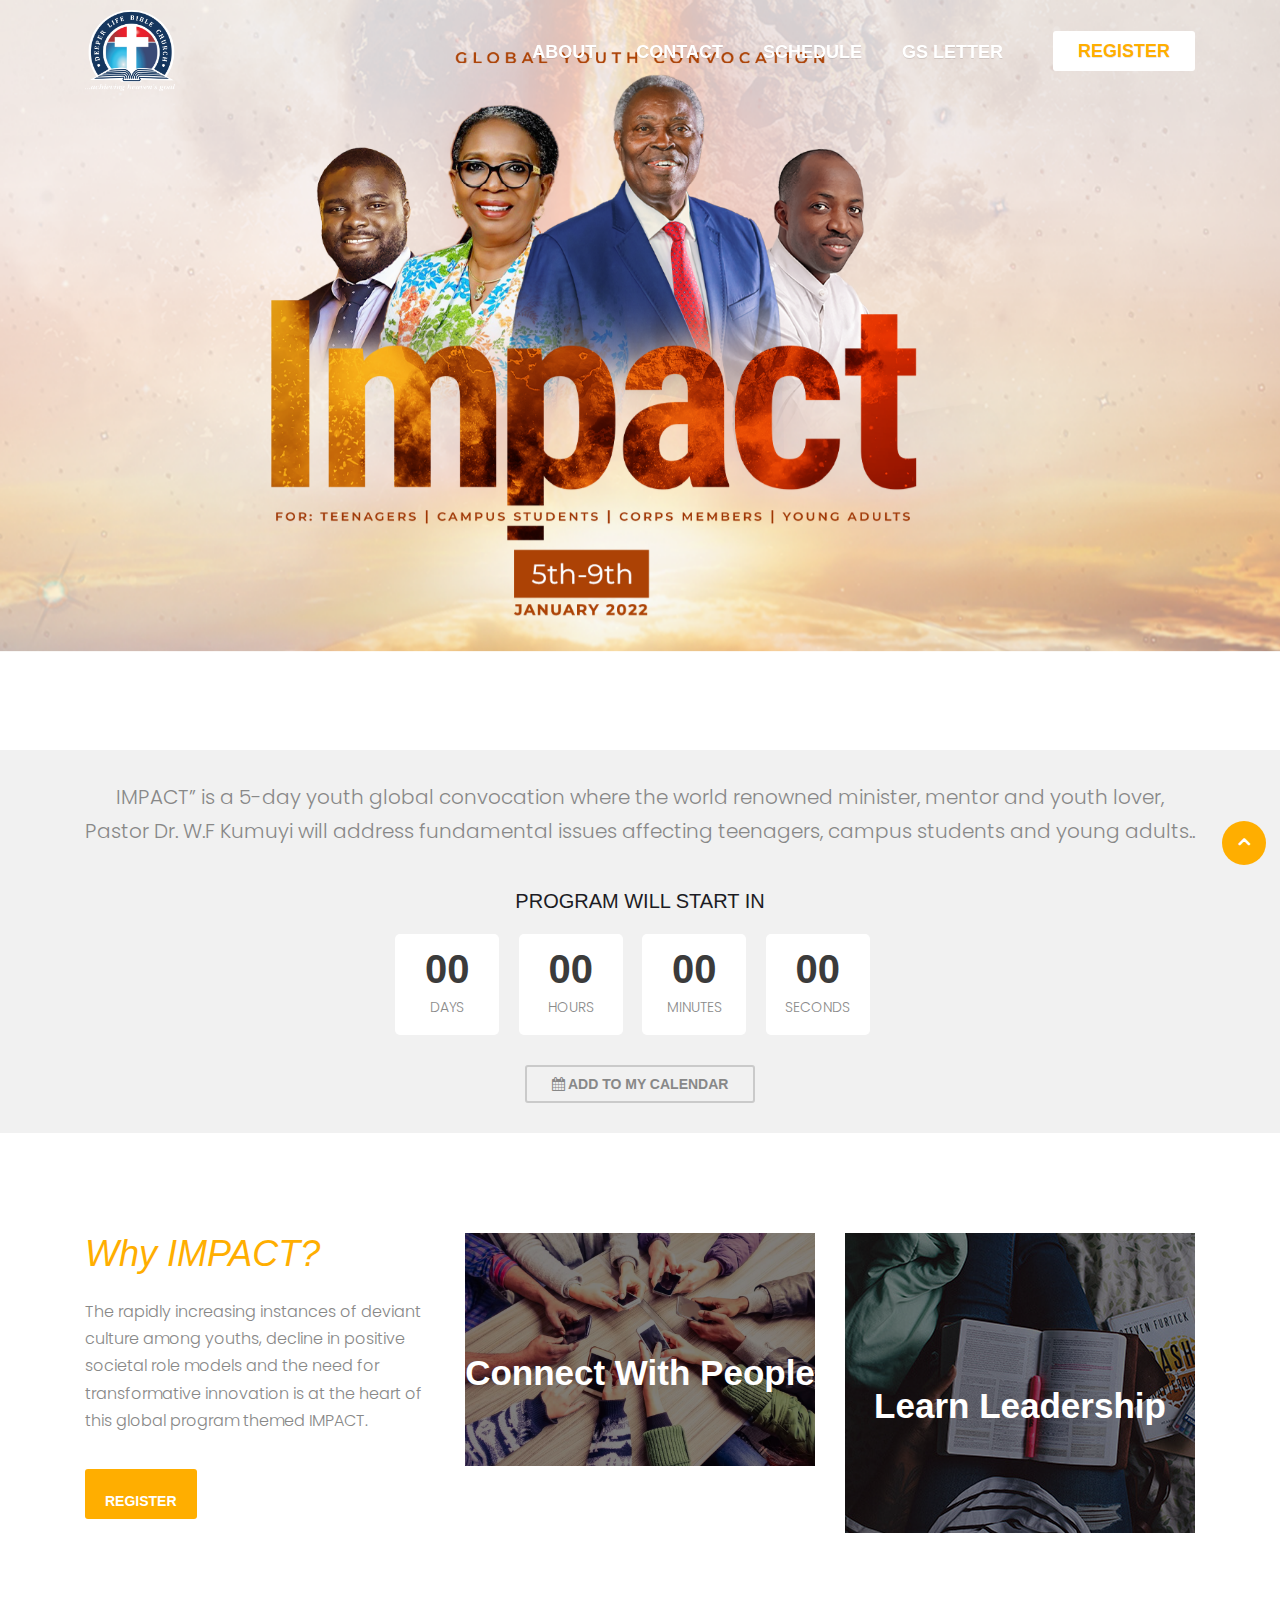
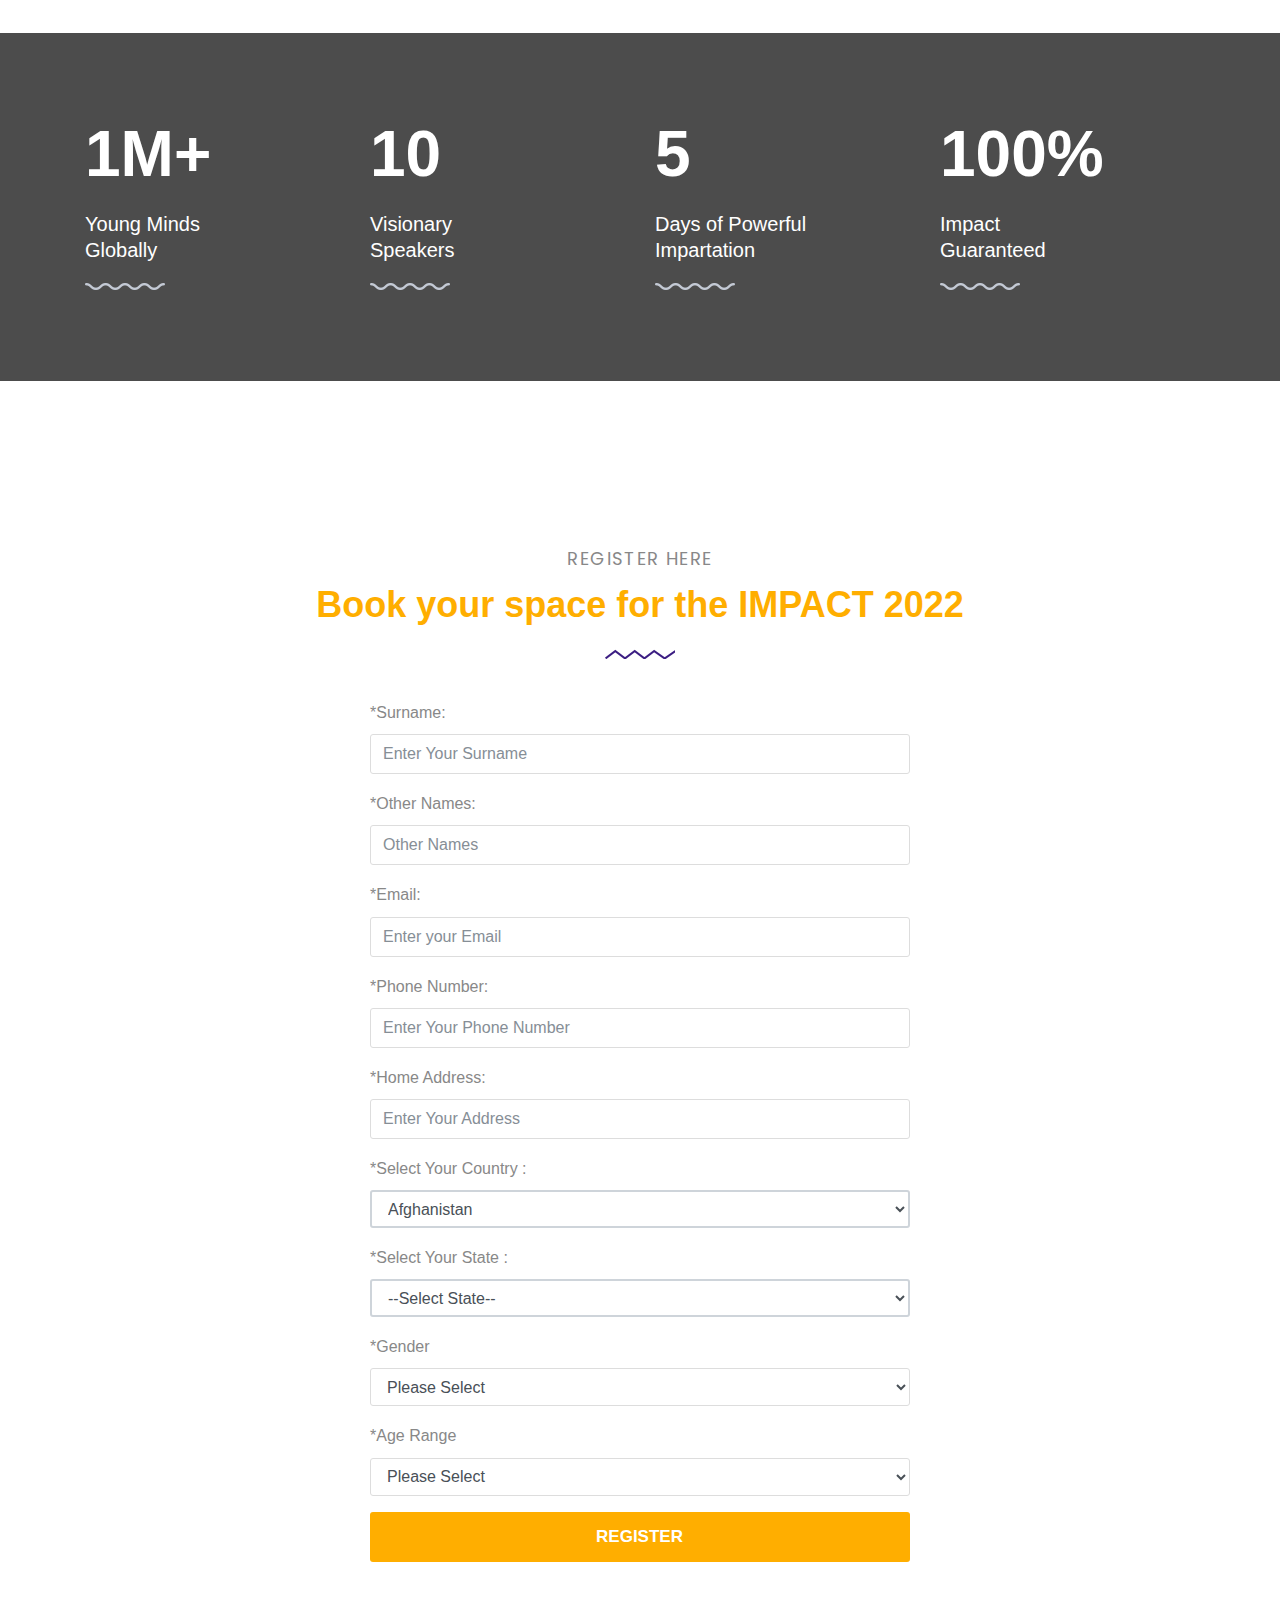
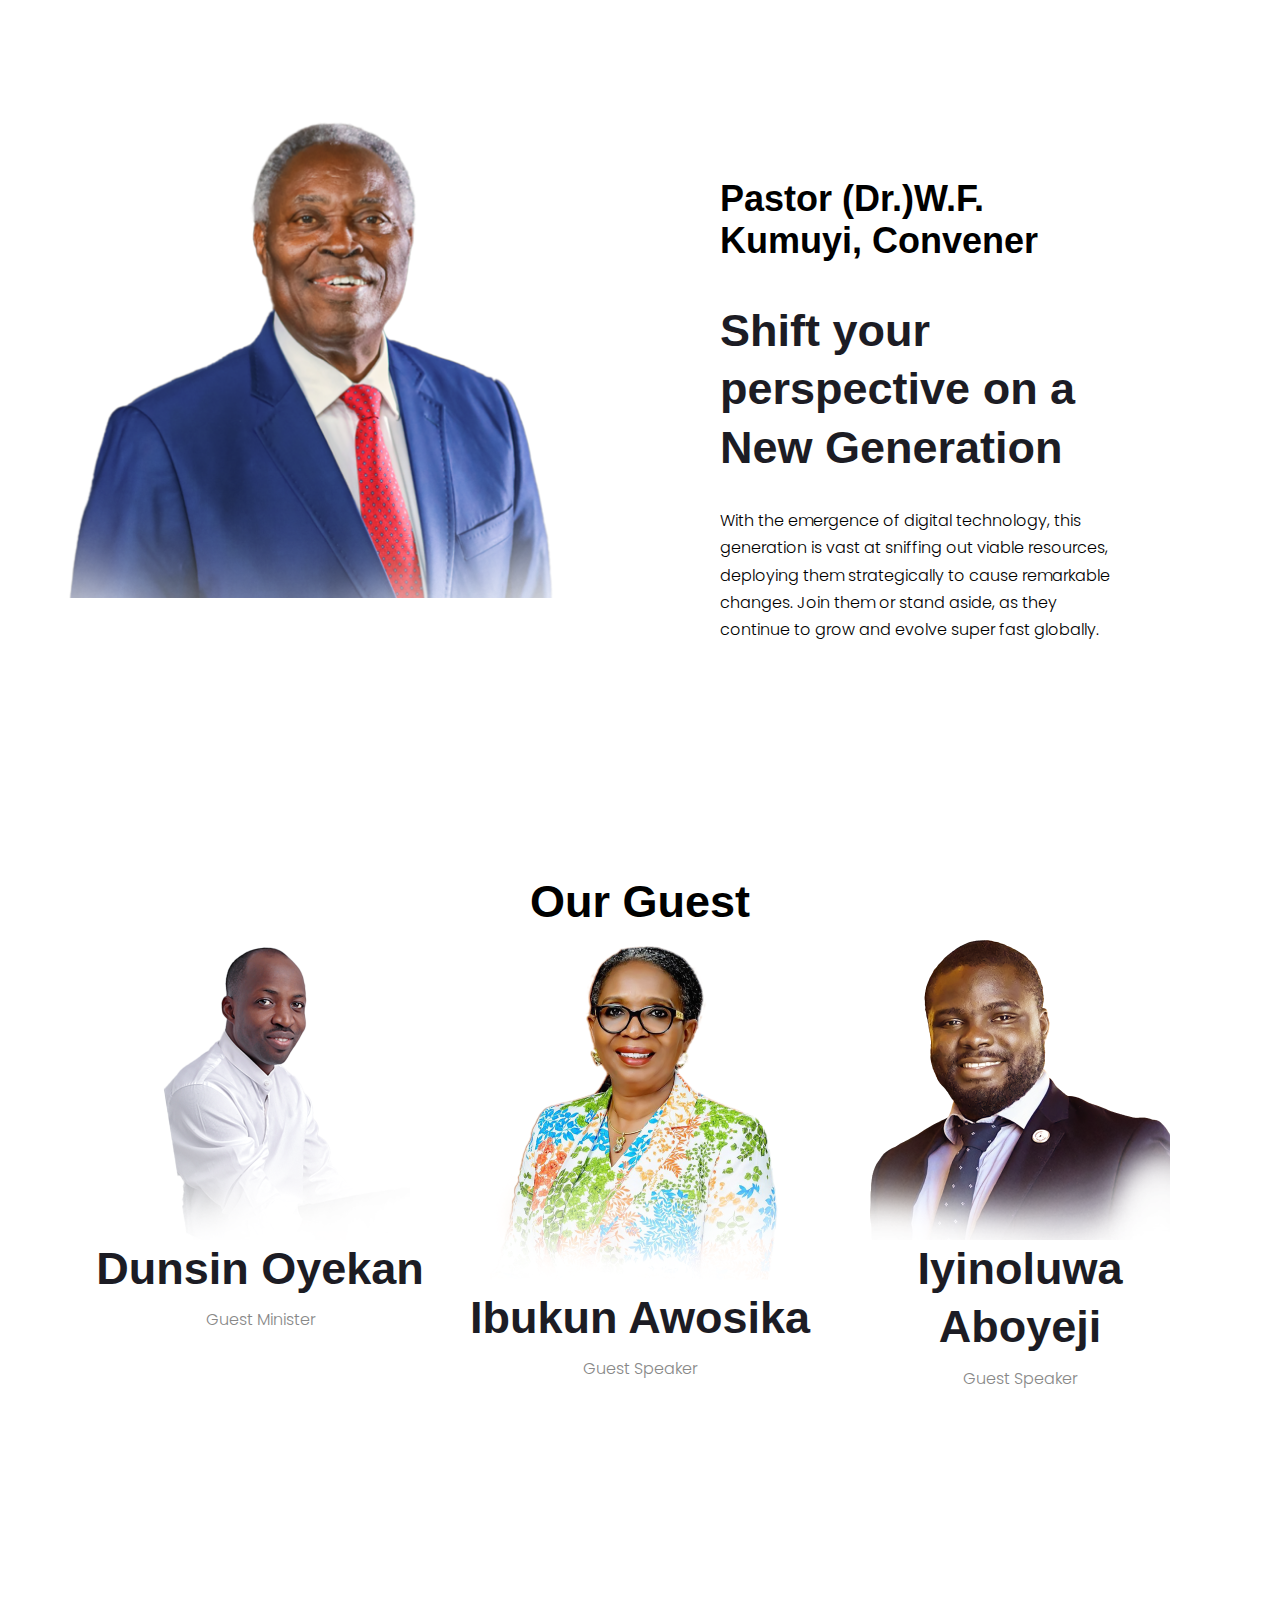
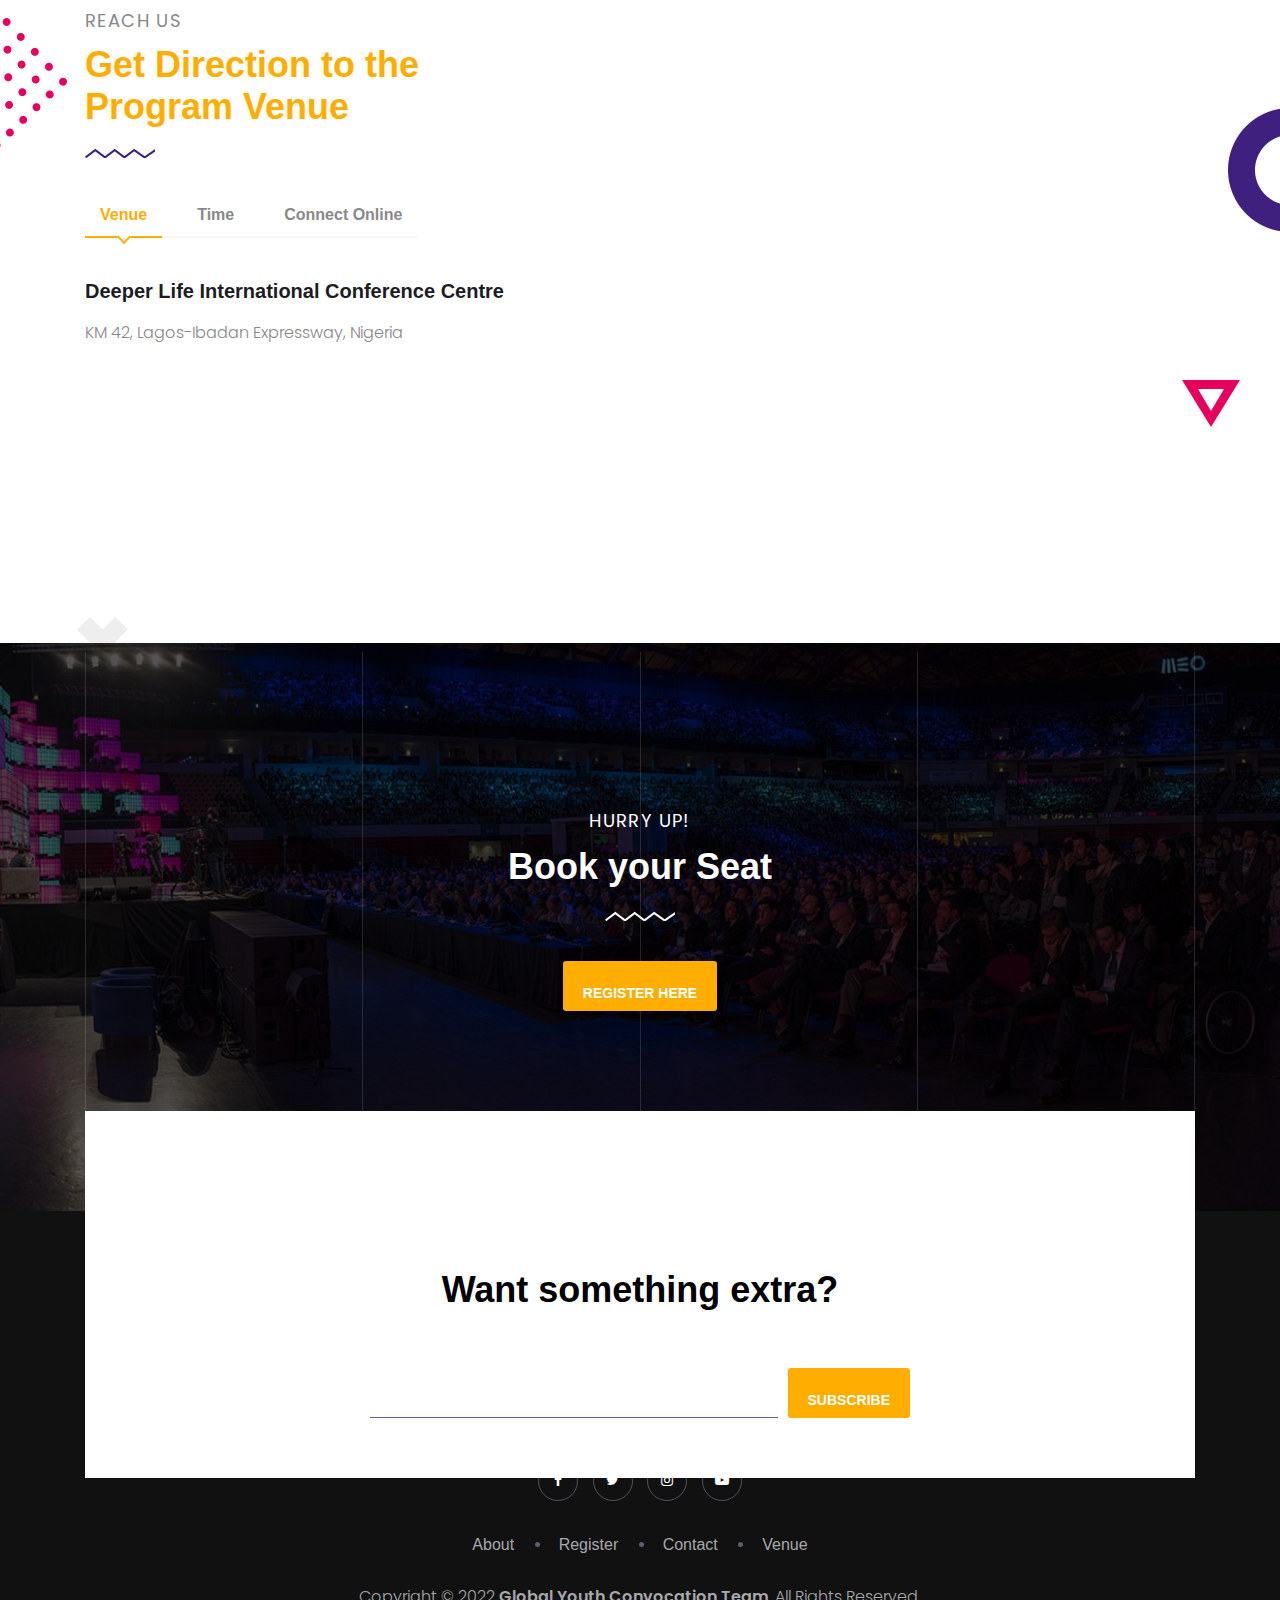
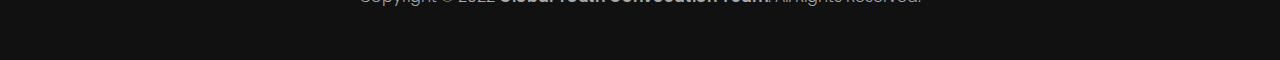
<file: _dev/index.html>
<!DOCTYPE html>
<html lang="en">

<head>
   <meta charset="utf-8" />
	<meta http-equiv="X-UA-Compatible" content="IE=edge" />
	<meta name="viewport" content="width=device-width,initial-scale=1" />
	<meta property="og:title" content="Impact 2022 | Young Minds">
   <meta property="og:description" content="The Global Youth Convocation themed IMPACT 2022 is convened by Pastor W.F Kumuyi as a solution to the myriads of fundamental challenges facing teenagers, Campus Students and Young Adults">
   <meta property="og:image" content="https://impact2022.org/images/hero.png">
   <meta property="og:url" content="https://impact2022.org">

	<title>Impact 2022 | Young Minds</title>
	<meta name="description" content="IMPACT” is a 5-day youth global convocation where the world renowned minister, mentor  and youth lover, Pastor Dr. W.F Kumuyi will  address fundamental issues affecting teenagers, campus students and young adults. The rapidly increasing  instances of deviant culture among youths, decline in positive societal role models  and the need for transformative innovation is at the heart of this global program themed IMPACT." />
   <meta name="keywords" content="Impact 2022, Young Minds, Dunsin Oyekan, Ibukun Awosika, Iyinoluwa Aboyeji" />

	<link rel="shortcut icon" href="images/logos/logos.png" />
	<link rel="apple-touch-icon" href="images/logos/logos.png" />
	
   <!-- Global site tag (gtag.js) - Google Analytics -->
   <script async src="https://www.googletagmanager.com/gtag/js?id=G-RLYRJ40SFT"></script>
   <script>
   window.dataLayer = window.dataLayer || [];
   function gtag(){dataLayer.push(arguments);}
   gtag('js', new Date());

   gtag('config', 'G-RLYRJ40SFT');
   </script>


   <!-- CSS
         ================================================== -->
   <!-- Bootstrap -->
   <link rel="stylesheet" href="css/bootstrap.min.css">

   <!-- FontAwesome -->
   <link rel="stylesheet" href="css/font-awesome.min.css">
   <!-- Animation -->
   <link rel="stylesheet" href="css/animate.css">
   <!-- magnific -->
   <link rel="stylesheet" href="css/magnific-popup.css">
   <!-- carousel -->
   <link rel="stylesheet" href="css/owl.carousel.min.css">
   <!-- isotop -->
   <link rel="stylesheet" href="css/isotop.css">
   <!-- ico fonts -->
   <link rel="stylesheet" href="css/xsIcon.css">
   <!-- Template styles-->
   <link rel="stylesheet" href="css/style.css">
   <!-- Responsive styles-->
   <link rel="stylesheet" href="css/responsive.css">
   <!-- Event Style -->
   <link href="css/event.css" rel="stylesheet">

   <!-- HTML5 shim and Respond.js IE8 support of HTML5 elements and media queries -->
   <!-- WARNING: Respond.js doesn't work if you view the page via file:// -->
   <!--[if lt IE 9]>
      <script src="https://oss.maxcdn.com/html5shiv/3.7.2/html5shiv.min.js"></script>
      <script src="https://oss.maxcdn.com/respond/1.4.2/respond.min.js"></script>
      <![endif]-->

</head>

<body>
   <div class="body-inner">

      <!-- Header start -->
      <header id="header" class="header header-transparent">
         <div class="container">
            <nav class="navbar navbar-expand-lg navbar-light">
               <!-- logo-->
               <a class="navbar-brand" href="/">
                  <img src="images/logos/logos.png" width="90px" alt="Impact">
               </a>
               <button class="navbar-toggler" type="button" data-toggle="collapse" data-target="#navbarNavDropdown"
                  aria-controls="navbarNavDropdown" aria-expanded="false" aria-label="Toggle navigation">
                  <span class="navbar-toggler-icon"><i class="icon icon-menu"></i></span>
               </button>
               <div class="collapse navbar-collapse" id="navbarNavDropdown">
                  <ul class="navbar-nav ml-auto">
                     <!-- <li class="dropdown nav-item active">
                        <a href="https://www.ypfonline.org" class="" >Home</a>
                     </li> -->
                     <li class="dropdown nav-item">
                        <a href="#about" class="" >About</a>
                     </li>
                     <li class="nav-item dropdown">
                        <a href="#" class="">Contact </a>

                     </li>
                     <li class="nav-item dropdown">
                        <a href="#schedule" class="" >Schedule </a>
                     </li>
                     <li class="nav-item dropdown">
                        <a href="letter"> GS Letter</a>
                     </li>
                     <li class="header-ticket nav-item">
                        <a class="ticket-btn btn" style="color:#FFAE00;" href="#register"> Register
                        </a>
                     </li>
                  </ul>
               </div>
            </nav>
         </div><!-- container end-->
      </header>
      <!--/ Header end -->

      <!-- banner start-->
      <section class="hero-area hero-speakers">
         <div class="banner-item " style="background-image:url(images/hero.png)">
            <div class="container">
               <div class="row">
                  <div class="col-lg-7">
                    <!--  <div class="banner-content-wrap">

                        <p class="banner-info wow fadeInUp" data-wow-duration="1.5s" data-wow-delay="500ms">5th-9th Jan, 2022<br> Papal Ground, Abuja Nigeria</p>
                        <h1 class="banner-title wow fadeInUp" data-wow-duration="1.5s" data-wow-delay="700ms">A Global Youth Convocation :</h1>
                        <h2 class="banner-title wow fadeInUp" style="margin-top: -50px; font-size: 38px;" data-wow-duration="1.5s" data-wow-delay="700ms">IMPACT</h2>


                        <div class="banner-btn wow fadeInUp" data-wow-duration="1.5s" data-wow-delay="800ms">
                           <a href="#register" class="btn">Register Now</a>
                           <!-- <a href="#" class="btn fill">Add to Calendar</a> -
                        </div>

                     </div> -->
                     <!-- Banner content wrap end -->
                  </div><!-- col end-->
                  
               </div><!-- row end-->
            </div>
            <!-- Container end -->
         </div>
      </section>
      <!-- banner end-->

       <!-- 
     Highlight Section
     ====================================== -->

    <section class="highlight">

        <div class="container">
            <p class="lead text-center">IMPACT” is a 5-day youth global convocation where the world renowned minister, mentor and youth lover, Pastor Dr. W.F Kumuyi will address fundamental issues affecting teenagers, campus students and young adults..</p>

            <div class="countdown_wrap">

                <h6 class="countdown_title text-center">PROGRAM WILL START IN</h6>

                <!-- Countdown JS for the Event Date Starts here.
    TIP: You can change your event time below in the Same Format.  -->

                <ul id="countdown" data-event-date="05 january 2022 15:00:00">
                    <li class="wow zoomIn" data-wow-delay="0s"> <span class="days">00</span>
                        <p class="timeRefDays">days</p>
                    </li>
                    <li class="wow zoomIn" data-wow-delay="0.2s"> <span class="hours">00</span>
                        <p class="timeRefHours">hours</p>
                    </li>
                    <li class="wow zoomIn" data-wow-delay="0.4s"> <span class="minutes">00</span>
                        <p class="timeRefMinutes">minutes</p>
                    </li>
                    <li class="wow zoomIn" data-wow-delay="0.6s"> <span class="seconds">00</span>
                        <p class="timeRefSeconds">seconds</p>
                    </li>
                </ul>
            </div>
            <!-- end .countdown_wrap -->

            <div class="text-center">

                <!-- Add to Calendar Plugin. 
                     For Customization, Visit https://addtocalendar.com/ -->

                <span class="addtocalendar atc-style-theme">
                <a class="atcb-link"><i class="fa fa-calendar"> </i> Add to My Calendar</a>
                  <var class="atc_event">
                      <var class="atc_date_start">2022-01-05 15:00:00</var>
                      <var class="atc_date_end">2022-01-09 07:00:00</var>
                      <var class="atc_timezone">West Africa Standard Time - Lagos</var>
                      <var class="atc_title">IMPACT 2022</var>
                      <var class="atc_description">IMPACT” is a 5-day youth global convocation where the world renowned minister, mentor and youth lover, Pastor Dr. W.F Kumuyi will address fundamental issues affecting teenagers, campus students and young adults..
</var>
                      <var class="atc_location">Deeper Life International Conference Centre KM 42, Lagos-Ibadan Expressway, Nigeria</var>
                      <var class="atc_organizer">Deeper Life Bible Church</var>
                      <!-- <var class="atc_organizer_email">test@surjithctly.in</var> -->
                  </var>
               </span>

            </div>

        </div>
        <!-- end .container -->

    </section>
    <!-- end section.highlight -->

      <!-- ts intro start -->
      <section class="ts-event-outcome event-intro" id="about">
         <div class="container">
            <div class="row">
               <div class="col-lg-4">
                  <div class="">
                     <div class="outcome-content ts-exp-content">
                        <h2 class="column-title">
                           <!-- <span>IMPACT</span> -->
                           Why IMPACT?
                        </h2>
                        <p>
                            
The rapidly increasing instances of deviant culture among youths, decline in positive societal role models and
the need for transformative innovation is at the heart of this global program themed IMPACT.
                        </p>
                        <a href="#register" class="btn">REGISTER</a>
                     </div>
                  </div>
               </div>
               <div class="col-lg-4">
                  <div class="outcome-content">
                     <div class="outcome-img overlay">
                        <img class="" src="images/about/copy.jpeg" alt="">
                     </div>
                     <h3 class="img-title"><a href="#" class="text-white">Connect With People</a></h3>
                  </div>
               </div>
               <div class="col-lg-4">
                  <div class="outcome-content">
                     <div class="outcome-img overlay">
                        <img class="" src="images/about/learn_img.jpg" alt="">
                     </div>
                     <h3 class="img-title text-white"><a href="#" class="text-white">Learn Leadership</a></h3>
                  </div>
               </div>
               

            </div>
         </div>
      </section>
      <!-- ts intro end-->
      <!-- ts funfact start-->
      <section class="ts-funfact" style="background-image: linear-gradient( rgba(0, 0, 0, 0.7), rgba(0, 0, 0, 0.7) ), url(https://ypfonline.org/images/bgcounter.jpg)">
         <div class="container">
            <div class="row">
               <div class="col-lg-3 col-md-6">
                  <div class="ts-single-funfact">
                     <h3 class="funfact-num"><span class="counterUp" data-counter="100000">1M</span>+</h3>
                     <h4 class="funfact-title">Young 
                        Minds Globally</h4>
                  </div>
               </div><!-- col end-->
               <div class="col-lg-3 col-md-6">
                  <div class="ts-single-funfact">
                     <h3 class="funfact-num"><span class="counterUp" data-counter="10">10</span></h3>
                     <h4 class="funfact-title">Visionary
                        Speakers
                     </h4>
                  </div>
               </div><!-- col end-->
               <div class="col-lg-3 col-md-6">
                  <div class="ts-single-funfact">
                     <h3 class="funfact-num"><span class="counterUp" data-counter="5">5</span></h3>
                     <h4 class="funfact-title">Days of
                        Powerful Impartation </h4>
                  </div>
               </div><!-- col end-->
               <div class="col-lg-3 col-md-6">
                  <div class="ts-single-funfact">
                     <h3 class="funfact-num"><span class="counterUp" data-counter="100">100</span>%</h3>
                     <h4 class="funfact-title">Impact
                        Guaranteed</h4>
                  </div>
               </div><!-- col end-->
            </div><!-- row end-->
         </div><!-- container end-->
      </section>
      <!-- ts funfact end--
        ts speaker start--
      <section id="ts-speakers" class="ts-speakers" style="background-image:url(images/speakers/speaker_bg.png)">
         <div class="container">
            <div class="row">
               <div class="col-lg-8 mx-auto">
                  <h2 class="section-title text-center">
                     <span>Listen to the</span>
                     Event Speakers
                  </h2>
               </div><!-- col end--
            </div><!-- row end--
            <div class="row">
               <div class="col-lg-3 col-md-6 wow fadeInUp" data-wow-duration="1.5s" data-wow-delay="400ms">
                  <div class="ts-speaker">
                     <div class="speaker-img">
                        <img class="img-fluid" src="images/speakers/speaker1.jpg" alt="">
                        <a href="#popup_1" class="view-speaker ts-image-popup" data-effect="mfp-zoom-in">
                                    <i class="icon icon-plus"></i>
                                </a>
                     </div>
                     <div class="ts-speaker-info">
                        <h3 class="ts-title"><a href="#">Fredric Martinsson</a></h3>
                        <p>
                           Founder, Edilta
                        </p>
                     </div>
                  </div>
                  <!-- popup start--
                  <div id="popup_1" class="container ts-speaker-popup mfp-hide">
                     <div class="row">
                        <div class="col-lg-6">
                           <div class="ts-speaker-popup-img">
                              <img src="images/speakers/speaker1.jpg" alt="">
                           </div>
                        </div><!-- col end--
                        <div class="col-lg-6">
                           <div class="ts-speaker-popup-content">
                              <h3 class="ts-title">David Robert</h3>
                              <span class="speakder-designation">Cheif Architecture</span>
                              <img class="company-logo" src="images/sponsors/sponsor-6.png" alt="">
                              <p>
                                 World is committed to making participation in the event a harass ment free experience
                                 for everyone, regardless of level experience gender, gender identity and expression
                              </p>
                              <h4 class="session-name">
                                 Sessions by David
                              </h4>
                              <div class="row">
                                 <div class="col-lg-6">
                                    <div class="speaker-session-info">
                                       <h4>Day 1</h4>
                                       <span>
                                                   10.30 - 11.30 am
                                             </span>
                                       <p>
                                          Marketing Matters
                                       </p>
                                    </div>
                                 </div>
                                 <div class="col-lg-6">
                                    <div class="speaker-session-info">
                                       <h4>Day 1</h4>
                                       <span>
                                                      10.30 - 11.30 am
                                                </span>
                                       <p>
                                          Marketing Matters
                                       </p>
                                    </div>
                                 </div>
                              </div>
                              <div class="ts-speakers-social">
                                 <a href="#"><i class="fa fa-facebook"></i></a>
                                 <a href="#"><i class="fa fa-twitter"></i></a>
                                 <a href="#"><i class="fa fa-instagram"></i></a>
                                 <a href="#"><i class="fa fa-google-plus"></i></a>
                                 <a href="#"><i class="fa fa-linkedin"></i></a>
                              </div>
                           </div><!-- ts-speaker-popup-content end--
                        </div><!-- col end--
                     </div><!-- row end--
               </div> <!-- col end--
               <div class="col-lg-3 col-md-6 wow fadeInUp" data-wow-duration="1.5s" data-wow-delay="500ms">
                  <div class="ts-speaker">
                     <div class="speaker-img">
                        <img class="img-fluid" src="images/speakers/speaker2.jpg" alt="">
                        <a href="#popup_2"  class="view-speaker ts-image-popup" data-effect="mfp-zoom-in">
                                    <i class="icon icon-plus"></i>
                                </a>
                     </div>
                     <div class="ts-speaker-info">
                        <h3 class="ts-title"><a href="#">Melisa Lundryn</a></h3>
                        <p>
                           Lead Designer, Payol
                        </p>
                     </div>
                  </div>
                  <!-- popup start--
                  <div id="popup_2" class="container ts-speaker-popup mfp-hide">
                     <div class="row">
                        <div class="col-lg-6">
                           <div class="ts-speaker-popup-img">
                              <img src="images/speakers/speaker2.jpg" alt="">
                           </div>
                        </div><!-- col end--
                        <div class="col-lg-6">
                           <div class="ts-speaker-popup-content">
                              <h3 class="ts-title">David Robert</h3>
                              <span class="speakder-designation">Cheif Architecture</span>
                              <img class="company-logo" src="images/sponsors/sponsor-6.png" alt="">
                              <p>
                                 World is committed to making participation in the event a harass ment free experience
                                 for everyone, regardless of level experience gender, gender identity and expression
                              </p>
                              <h4 class="session-name">
                                 Sessions by David
                              </h4>
                              <div class="row">
                                 <div class="col-lg-6">
                                    <div class="speaker-session-info">
                                       <h4>Day 1</h4>
                                       <span>
                                                         10.30 - 11.30 am
                                                   </span>
                                       <p>
                                          Marketing Matters
                                       </p>
                                    </div>
                                 </div>
                                 <div class="col-lg-6">
                                    <div class="speaker-session-info">
                                       <h4>Day 1</h4>
                                       <span>
                                                            10.30 - 11.30 am
                                                      </span>
                                       <p>
                                          Marketing Matters
                                       </p>
                                    </div>
                                 </div>
                              </div>
                              <div class="ts-speakers-social">
                                 <a href="#"><i class="fa fa-facebook"></i></a>
                                 <a href="#"><i class="fa fa-twitter"></i></a>
                                 <a href="#"><i class="fa fa-instagram"></i></a>
                                 <a href="#"><i class="fa fa-google-plus"></i></a>
                                 <a href="#"><i class="fa fa-linkedin"></i></a>
                              </div>
                           </div><!-- ts-speaker-popup-content end--
                        </div><!-- col end--
                     </div><!-- row end--
                  </div><!-- popup end--
               </div> <!-- col end--
               <div class="col-lg-3 col-md-6 wow fadeInUp" data-wow-duration="1.5s" data-wow-delay="600ms">
                  <div class="ts-speaker">
                     <div class="speaker-img">
                        <img class="img-fluid" src="images/speakers/speaker3.jpg" alt="">
                        <a href="#popup_3" class="view-speaker ts-image-popup" data-effect="mfp-zoom-in">
                                    <i class="icon icon-plus"></i>
                                </a>
                     </div>
                     <div class="ts-speaker-info">
                        <h3 class="ts-title"><a href="#">Agaton Johnsson</a></h3>
                        <p>
                           Developer Expert
                        </p>
                     </div>
                  </div>
                  <!-- popup start--
                  <div id="popup_3" class="container ts-speaker-popup mfp-hide">
                     <div class="row">
                        <div class="col-lg-6">
                           <div class="ts-speaker-popup-img">
                              <img src="images/speakers/speaker3.jpg" alt="">
                           </div>
                        </div><!-- col end--
                        <div class="col-lg-6">
                           <div class="ts-speaker-popup-content">
                              <h3 class="ts-title">David Robert</h3>
                              <span class="speakder-designation">Cheif Architecture</span>
                              <img class="company-logo" src="images/sponsors/sponsor-6.png" alt="">
                              <p>
                                 World is committed to making participation in the event a harass ment free experience
                                 for everyone, regardless of level experience gender, gender identity and expression
                              </p>
                              <h4 class="session-name">
                                 Sessions by David
                              </h4>
                              <div class="row">
                                 <div class="col-lg-6">
                                    <div class="speaker-session-info">
                                       <h4>Day 1</h4>
                                       <span>
                                                         10.30 - 11.30 am
                                                   </span>
                                       <p>
                                          Marketing Matters
                                       </p>
                                    </div>
                                 </div>
                                 <div class="col-lg-6">
                                    <div class="speaker-session-info">
                                       <h4>Day 1</h4>
                                       <span>
                                                            10.30 - 11.30 am
                                                      </span>
                                       <p>
                                          Marketing Matters
                                       </p>
                                    </div>
                                 </div>
                              </div>
                              <div class="ts-speakers-social">
                                 <a href="#"><i class="fa fa-facebook"></i></a>
                                 <a href="#"><i class="fa fa-twitter"></i></a>
                                 <a href="#"><i class="fa fa-instagram"></i></a>
                                 <a href="#"><i class="fa fa-google-plus"></i></a>
                                 <a href="#"><i class="fa fa-linkedin"></i></a>
                              </div>
                           </div><!-- ts-speaker-popup-content end--
                        </div><!-- col end--
                     </div><!-- row end--
                  </div><!-- popup end--
               </div> <!-- col end--
               <div class="col-lg-3 col-md-6 wow fadeInUp" data-wow-duration="1.5s" data-wow-delay="700ms">
                  <div class="ts-speaker">
                     <div class="speaker-img">
                        <img class="img-fluid" src="images/speakers/speaker4.jpg" alt="">
                        <a href="#popup_4" class="view-speaker ts-image-popup" data-effect="mfp-zoom-in">
                                    <i class="icon icon-plus"></i>
                                </a>
                     </div>
                     <div class="ts-speaker-info">
                        <h3 class="ts-title"><a href="#">Rebecca Henrikon</a></h3>
                        <p>
                           Founder, Cards
                        </p>
                     </div>
                  </div>
                  <!-- popup start--
                  <div id="popup_4" class="container ts-speaker-popup mfp-hide">
                     <div class="row">
                        <div class="col-lg-6">
                           <div class="ts-speaker-popup-img">
                              <img src="images/speakers/speaker4.jpg" alt="">
                           </div>
                        </div><!-- col end--
                        <div class="col-lg-6">
                           <div class="ts-speaker-popup-content">
                              <h3 class="ts-title">David Robert</h3>
                              <span class="speakder-designation">Cheif Architecture</span>
                              <img class="company-logo" src="images/sponsors/sponsor-6.png" alt="">
                              <p>
                                 World is committed to making participation in the event a harass ment free experience
                                 for everyone, regardless of level experience gender, gender identity and expression
                              </p>
                              <h4 class="session-name">
                                 Sessions by David
                              </h4>
                              <div class="row">
                                 <div class="col-lg-6">
                                    <div class="speaker-session-info">
                                       <h4>Day 1</h4>
                                       <span>
                                                         10.30 - 11.30 am
                                                   </span>
                                       <p>
                                          Marketing Matters
                                       </p>
                                    </div>
                                 </div>
                                 <div class="col-lg-6">
                                    <div class="speaker-session-info">
                                       <h4>Day 1</h4>
                                       <span>
                                                            10.30 - 11.30 am
                                                      </span>
                                       <p>
                                          Marketing Matters
                                       </p>
                                    </div>
                                 </div>
                              </div>
                              <div class="ts-speakers-social">
                                 <a href="#"><i class="fa fa-facebook"></i></a>
                                 <a href="#"><i class="fa fa-twitter"></i></a>
                                 <a href="#"><i class="fa fa-instagram"></i></a>
                                 <a href="#"><i class="fa fa-google-plus"></i></a>
                                 <a href="#"><i class="fa fa-linkedin"></i></a>
                              </div>
                           </div><!-- ts-speaker-popup-content end--
                        </div><!-- col end--
                     </div><!-- row end--
                  </div><!-- popup end--
               </div> <!-- col end--
               <div class="col-lg-3 col-md-6 wow fadeInUp" data-wow-duration="1.5s" data-wow-delay="800ms">
                  <div class="ts-speaker">
                     <div class="speaker-img">
                        <img class="img-fluid" src="images/speakers/speaker5.jpg" alt="">
                        <a href="#popup_5" class="view-speaker  ts-image-popup" data-effect="mfp-zoom-in">
                                    <i class="icon icon-plus"></i>
                                </a>
                     </div>
                     <div class="ts-speaker-info">
                        <h3 class="ts-title"><a href="#">Fredric Martinsson</a></h3>
                        <p>
                           Founder, Edilta
                        </p>
                     </div>
                  </div>
                  <!-- popup start--
                  <div id="popup_5" class="container ts-speaker-popup mfp-hide">
                     <div class="row">
                        <div class="col-lg-6">
                           <div class="ts-speaker-popup-img">
                              <img src="images/speakers/speaker5.jpg" alt="">
                           </div>
                        </div><!-- col end--
                        <div class="col-lg-6">
                           <div class="ts-speaker-popup-content">
                              <h3 class="ts-title">David Robert</h3>
                              <span class="speakder-designation">Cheif Architecture</span>
                              <img class="company-logo" src="images/sponsors/sponsor-6.png" alt="">
                              <p>
                                 World is committed to making participation in the event a harass ment free experience
                                 for everyone, regardless of level experience gender, gender identity and expression
                              </p>
                              <h4 class="session-name">
                                 Sessions by David
                              </h4>
                              <div class="row">
                                 <div class="col-lg-6">
                                    <div class="speaker-session-info">
                                       <h4>Day 1</h4>
                                       <span>
                                                         10.30 - 11.30 am
                                                   </span>
                                       <p>
                                          Marketing Matters
                                       </p>
                                    </div>
                                 </div>
                                 <div class="col-lg-6">
                                    <div class="speaker-session-info">
                                       <h4>Day 1</h4>
                                       <span>
                                                            10.30 - 11.30 am
                                                      </span>
                                       <p>
                                          Marketing Matters
                                       </p>
                                    </div>
                                 </div>
                              </div>
                              <div class="ts-speakers-social">
                                 <a href="#"><i class="fa fa-facebook"></i></a>
                                 <a href="#"><i class="fa fa-twitter"></i></a>
                                 <a href="#"><i class="fa fa-instagram"></i></a>
                                 <a href="#"><i class="fa fa-google-plus"></i></a>
                                 <a href="#"><i class="fa fa-linkedin"></i></a>
                              </div>
                           </div><!-- ts-speaker-popup-content end--
                        </div><!-- col end--
                     </div><!-- row end--
                  </div><!-- popup end--
               </div> <!-- col end--
               <div class="col-lg-3 col-md-6 wow fadeInUp" data-wow-duration="1.5s" data-wow-delay="900ms">
                  <div class="ts-speaker">
                     <div class="speaker-img">
                        <img class="img-fluid" src="images/speakers/speaker6.jpg" alt="">
                        <a href="#popup_6" class="view-speaker ts-image-popup" data-effect="mfp-zoom-in">
                                    <i class="icon icon-plus"></i>
                                </a>
                     </div>
                     <div class="ts-speaker-info">
                        <h3 class="ts-title"><a href="#">Lundryn Melisa </a></h3>
                        <p>
                           Lead Designer, Payol
                        </p>
                     </div>
                  </div>
                  <!-- popup start--
                  <div id="popup_6" class="container ts-speaker-popup mfp-hide">
                     <div class="row">
                        <div class="col-lg-6">
                           <div class="ts-speaker-popup-img">
                              <img src="images/speakers/speaker1.jpg" alt="">
                           </div>
                        </div><!-- col end--
                        <div class="col-lg-6">
                           <div class="ts-speaker-popup-content">
                              <h3 class="ts-title">David Robert</h3>
                              <span class="speakder-designation">Cheif Architecture</span>
                              <img class="company-logo" src="images/sponsors/sponsor-6.png" alt="">
                              <p>
                                 World is committed to making participation in the event a harass ment free experience
                                 for everyone, regardless of level experience gender, gender identity and expression
                              </p>
                              <h4 class="session-name">
                                 Sessions by David
                              </h4>
                              <div class="row">
                                 <div class="col-lg-6">
                                    <div class="speaker-session-info">
                                       <h4>Day 1</h4>
                                       <span>
                                                         10.30 - 11.30 am
                                                   </span>
                                       <p>
                                          Marketing Matters
                                       </p>
                                    </div>
                                 </div>
                                 <div class="col-lg-6">
                                    <div class="speaker-session-info">
                                       <h4>Day 1</h4>
                                       <span>
                                                            10.30 - 11.30 am
                                                      </span>
                                       <p>
                                          Marketing Matters
                                       </p>
                                    </div>
                                 </div>
                              </div>
                              <div class="ts-speakers-social">
                                 <a href="#"><i class="fa fa-facebook"></i></a>
                                 <a href="#"><i class="fa fa-twitter"></i></a>
                                 <a href="#"><i class="fa fa-instagram"></i></a>
                                 <a href="#"><i class="fa fa-google-plus"></i></a>
                                 <a href="#"><i class="fa fa-linkedin"></i></a>
                              </div>
                           </div><!-- ts-speaker-popup-content end--
                        </div><!-- col end--
                     </div><!-- row end--
                  </div><!-- popup end--
               </div> <!-- col end--
               <div class="col-lg-3 col-md-6 wow fadeInUp" data-wow-duration="1.5s" data-wow-delay="1000ms">
                  <div class="ts-speaker">
                     <div class="speaker-img">
                        <img class="img-fluid" src="images/speakers/speaker7.jpg" alt="">
                        <a href="#popup_7" class="view-speaker ts-image-popup" data-effect="mfp-zoom-in">
									<i class="icon icon-plus"></i>
								</a>
                     </div>
                     <div class="ts-speaker-info">
                        <h3 class="ts-title"><a href="#">Johnsson Agaton </a></h3>
                        <p>
                           Developer Expert
                        </p>
                     </div>
                  </div>
                  <!-- popup start--
                  <div id="popup_7" class="container ts-speaker-popup mfp-hide">
                     <div class="row">
                        <div class="col-lg-6">
                           <div class="ts-speaker-popup-img">
                              <img src="images/speakers/speaker7.jpg" alt="">
                           </div>
                        </div><!-- col end--
                        <div class="col-lg-6">
                           <div class="ts-speaker-popup-content">
                              <h3 class="ts-title">David Robert</h3>
                              <span class="speakder-designation">Cheif Architecture</span>
                              <img class="company-logo" src="images/sponsors/sponsor-6.png" alt="">
                              <p>
                                 World is committed to making participation in the event a harass ment free experience
                                 for everyone, regardless of level experience gender, gender identity and expression
                              </p>
                              <h4 class="session-name">
                                 Sessions by David
                              </h4>
                              <div class="row">
                                 <div class="col-lg-6">
                                    <div class="speaker-session-info">
                                       <h4>Day 1</h4>
                                       <span>
                                                         10.30 - 11.30 am
                                                   </span>
                                       <p>
                                          Marketing Matters
                                       </p>
                                    </div>
                                 </div>
                                 <div class="col-lg-6">
                                    <div class="speaker-session-info">
                                       <h4>Day 1</h4>
                                       <span>
                                                            10.30 - 11.30 am
                                                      </span>
                                       <p>
                                          Marketing Matters
                                       </p>
                                    </div>
                                 </div>
                              </div>
                              <div class="ts-speakers-social">
                                 <a href="#"><i class="fa fa-facebook"></i></a>
                                 <a href="#"><i class="fa fa-twitter"></i></a>
                                 <a href="#"><i class="fa fa-instagram"></i></a>
                                 <a href="#"><i class="fa fa-google-plus"></i></a>
                                 <a href="#"><i class="fa fa-linkedin"></i></a>
                              </div>
                           </div><!-- ts-speaker-popup-content end--
                        </div><!-- col end-
                     </div><!-- row end--
                  </div><!-- popup end--
               </div> <!-- col end--

               <div class="col-lg-3 col-md-6 wow fadeInUp" data-wow-duration="1.5s" data-wow-delay="1100ms">
                  <div class="ts-speaker">
                     <div class="speaker-img">
                        <img class="img-fluid" src="images/speakers/speaker8.jpg" alt="">
                        <a href="#popup_8" class="view-speaker ts-image-popup" data-effect="mfp-zoom-in">
                                    <i class="icon icon-plus"></i>
                                </a>
                     </div>
                     <div class="ts-speaker-info">
                        <h3 class="ts-title"><a href="#">Henrikon Rebecca </a></h3>
                        <p>
                           Founder, Cards
                        </p>
                     </div>
                  </div>
                  <!-- popup start--
                  <div id="popup_8" class="container ts-speaker-popup mfp-hide">
                     <div class="row">
                        <div class="col-lg-6">
                           <div class="ts-speaker-popup-img">
                              <img src="images/speakers/speaker8.jpg" alt="">
                           </div>
                        </div><!-- col end--
                        <div class="col-lg-6">
                           <div class="ts-speaker-popup-content">
                              <h3 class="ts-title">David Robert</h3>
                              <span class="speakder-designation">Cheif Architecture</span>
                              <img class="company-logo" src="images/sponsors/sponsor-6.png" alt="">
                              <p>
                                 World is committed to making participation in the event a harass ment free experience
                                 for everyone, regardless of level experience gender, gender identity and expression
                              </p>
                              <h4 class="session-name">
                                 Sessions by David
                              </h4>
                              <div class="row">
                                 <div class="col-lg-6">
                                    <div class="speaker-session-info">
                                       <h4>Day 1</h4>
                                       <span>
                                                         10.30 - 11.30 am
                                                   </span>
                                       <p>
                                          Marketing Matters
                                       </p>
                                    </div>
                                 </div>
                                 <div class="col-lg-6">
                                    <div class="speaker-session-info">
                                       <h4>Day 1</h4>
                                       <span>
                                                            10.30 - 11.30 am
                                                      </span>
                                       <p>
                                          Marketing Matters
                                       </p>
                                    </div>
                                 </div>
                              </div>
                              <div class="ts-speakers-social">
                                 <a href="#"><i class="fa fa-facebook"></i></a>
                                 <a href="#"><i class="fa fa-twitter"></i></a>
                                 <a href="#"><i class="fa fa-instagram"></i></a>
                                 <a href="#"><i class="fa fa-google-plus"></i></a>
                                 <a href="#"><i class="fa fa-linkedin"></i></a>
                              </div>
                           </div><!-- ts-speaker-popup-content end--
                        </div><!-- col end--
                     </div><!-- row end--
                  </div><!-- popup end--
               </div> <!-- col end--
            </div><!-- row end--
         </div><!-- container end

         <!-- shap img--
         <div class="speaker-shap">
            <img class="shap1" src="images/shap/home_speaker_memphis1.png" alt="">
            <img class="shap2" src="images/shap/home_speaker_memphis2.png" alt="">
            <img class="shap3" src="images/shap/home_speaker_memphis3.png" alt="">
         </div>
         <!-- shap img end--
      </section>
      <!-- ts speaker end-->
      <section class="ts-pricing" id="register">
         <div class="container">
            <div class="row">
               <div class="col-lg-12">
                  <h2 class="section-title">
                     <span>REGISTER HERE</span>
                     Book your space for the IMPACT 2022
								
                  </h2>
               </div><!-- section title end-->
            </div><!-- col end-->
            <!-- row end-->
            <div class="row vertical-middle" style="flex-direction: row !important;">
               <div class="col-lg-6 wow fadeInUp vertical-middle" data-wow-duration="1.5s" data-wow-delay="400ms">
                  <form method="post" action="register.php" enctype="multipart/form-data">
                     <div class="form-group " style="text-align: left">
                        <label style="font-size: 16px; ">*Surname:</label>
                        <input type="text" name="Sname" class="form-control input is-large"
                           placeholder="Enter Your Surname" required />
                     </div>
                     <div class="form-group">
                        <label style="font-size: 16px; ">*Other Names:</label>
                        <input type="text" name="name" class="form-control input is-large"
                           placeholder="Other Names" required />
                     </div>
                     <div class="form-group">
                        <label style="font-size: 16px; ">*Email:</label>
                        <input type="email" name="email" class="form-control input is-large"
                           data-icon="yo-icon-mail" placeholder="Enter your Email" required />
                     </div>
                     <div class="form-group">
                        <label>*Phone Number:</label>
                        <input type="text" name="phone" class="form-control input is-large"
                           placeholder="Enter Your Phone Number" required />
                     </div>
                     <div class="form-group">
                        <label>*Home Address:</label>
                        <input type="text" name="address" class="form-control input is-large"
                           placeholder="Enter Your Address" required />
                     </div>
                     <div class="form-group">
                     <label>*Select Your Country :</label>
                        <select style="background-color: #fff !important;
                           border: 2px solid #ced4da !important;"
                           class="form-control input select is-large" name="country" required
                           onchange="toggleLGA(this);" name="country" id="country">

                        <option value="Afganistan">Afghanistan</option>
                        <option value="Albania">Albania</option>
                        <option value="Algeria">Algeria</option>
                        <option value="American Samoa">American Samoa</option>
                        <option value="Andorra">Andorra</option>
                        <option value="Angola">Angola</option>
                        <option value="Anguilla">Anguilla</option>
                        <option value="Antigua & Barbuda">Antigua & Barbuda</option>
                        <option value="Argentina">Argentina</option>
                        <option value="Armenia">Armenia</option>
                        <option value="Aruba">Aruba</option>
                        <option value="Australia">Australia</option>
                        <option value="Austria">Austria</option>
                        <option value="Azerbaijan">Azerbaijan</option>
                        <option value="Bahamas">Bahamas</option>
                        <option value="Bahrain">Bahrain</option>
                        <option value="Bangladesh">Bangladesh</option>
                        <option value="Barbados">Barbados</option>
                        <option value="Belarus">Belarus</option>
                        <option value="Belgium">Belgium</option>
                        <option value="Belize">Belize</option>
                        <option value="Benin">Benin</option>
                        <option value="Bermuda">Bermuda</option>
                        <option value="Bhutan">Bhutan</option>
                        <option value="Bolivia">Bolivia</option>
                        <option value="Bonaire">Bonaire</option>
                        <option value="Bosnia & Herzegovina">Bosnia & Herzegovina</option>
                        <option value="Botswana">Botswana</option>
                        <option value="Brazil">Brazil</option>
                        <option value="British Indian Ocean Ter">British Indian Ocean Ter</option>
                        <option value="Brunei">Brunei</option>
                        <option value="Bulgaria">Bulgaria</option>
                        <option value="Burkina Faso">Burkina Faso</option>
                        <option value="Burundi">Burundi</option>
                        <option value="Cambodia">Cambodia</option>
                        <option value="Cameroon">Cameroon</option>
                        <option value="Canada">Canada</option>
                        <option value="Canary Islands">Canary Islands</option>
                        <option value="Cape Verde">Cape Verde</option>
                        <option value="Cayman Islands">Cayman Islands</option>
                        <option value="Central African Republic">Central African Republic</option>
                        <option value="Chad">Chad</option>
                        <option value="Channel Islands">Channel Islands</option>
                        <option value="Chile">Chile</option>
                        <option value="China">China</option>
                        <option value="Christmas Island">Christmas Island</option>
                        <option value="Cocos Island">Cocos Island</option>
                        <option value="Colombia">Colombia</option>
                        <option value="Comoros">Comoros</option>
                        <option value="Congo">Congo</option>
                        <option value="Cook Islands">Cook Islands</option>
                        <option value="Costa Rica">Costa Rica</option>
                        <option value="Cote DIvoire">Cote DIvoire</option>
                        <option value="Croatia">Croatia</option>
                        <option value="Cuba">Cuba</option>
                        <option value="Curaco">Curacao</option>
                        <option value="Cyprus">Cyprus</option>
                        <option value="Czech Republic">Czech Republic</option>
                        <option value="Denmark">Denmark</option>
                        <option value="Djibouti">Djibouti</option>
                        <option value="Dominica">Dominica</option>
                        <option value="Dominican Republic">Dominican Republic</option>
                        <option value="East Timor">East Timor</option>
                        <option value="Ecuador">Ecuador</option>
                        <option value="Egypt">Egypt</option>
                        <option value="El Salvador">El Salvador</option>
                        <option value="Equatorial Guinea">Equatorial Guinea</option>
                        <option value="Eritrea">Eritrea</option>
                        <option value="Estonia">Estonia</option>
                        <option value="Ethiopia">Ethiopia</option>
                        <option value="Falkland Islands">Falkland Islands</option>
                        <option value="Faroe Islands">Faroe Islands</option>
                        <option value="Fiji">Fiji</option>
                        <option value="Finland">Finland</option>
                        <option value="France">France</option>
                        <option value="French Guiana">French Guiana</option>
                        <option value="French Polynesia">French Polynesia</option>
                        <option value="French Southern Ter">French Southern Ter</option>
                        <option value="Gabon">Gabon</option>
                        <option value="Gambia">Gambia</option>
                        <option value="Georgia">Georgia</option>
                        <option value="Germany">Germany</option>
                        <option value="Ghana">Ghana</option>
                        <option value="Gibraltar">Gibraltar</option>
                        <option value="Great Britain">Great Britain</option>
                        <option value="Greece">Greece</option>
                        <option value="Greenland">Greenland</option>
                        <option value="Grenada">Grenada</option>
                        <option value="Guadeloupe">Guadeloupe</option>
                        <option value="Guam">Guam</option>
                        <option value="Guatemala">Guatemala</option>
                        <option value="Guinea">Guinea</option>
                        <option value="Guyana">Guyana</option>
                        <option value="Haiti">Haiti</option>
                        <option value="Hawaii">Hawaii</option>
                        <option value="Honduras">Honduras</option>
                        <option value="Hong Kong">Hong Kong</option>
                        <option value="Hungary">Hungary</option>
                        <option value="Iceland">Iceland</option>
                        <option value="Indonesia">Indonesia</option>
                        <option value="India">India</option>
                        <option value="Iran">Iran</option>
                        <option value="Iraq">Iraq</option>
                        <option value="Ireland">Ireland</option>
                        <option value="Isle of Man">Isle of Man</option>
                        <option value="Israel">Israel</option>
                        <option value="Italy">Italy</option>
                        <option value="Jamaica">Jamaica</option>
                        <option value="Japan">Japan</option>
                        <option value="Jordan">Jordan</option>
                        <option value="Kazakhstan">Kazakhstan</option>
                        <option value="Kenya">Kenya</option>
                        <option value="Kiribati">Kiribati</option>
                        <option value="Korea North">Korea North</option>
                        <option value="Korea Sout">Korea South</option>
                        <option value="Kuwait">Kuwait</option>
                        <option value="Kyrgyzstan">Kyrgyzstan</option>
                        <option value="Laos">Laos</option>
                        <option value="Latvia">Latvia</option>
                        <option value="Lebanon">Lebanon</option>
                        <option value="Lesotho">Lesotho</option>
                        <option value="Liberia">Liberia</option>
                        <option value="Libya">Libya</option>
                        <option value="Liechtenstein">Liechtenstein</option>
                        <option value="Lithuania">Lithuania</option>
                        <option value="Luxembourg">Luxembourg</option>
                        <option value="Macau">Macau</option>
                        <option value="Macedonia">Macedonia</option>
                        <option value="Madagascar">Madagascar</option>
                        <option value="Malaysia">Malaysia</option>
                        <option value="Malawi">Malawi</option>
                        <option value="Maldives">Maldives</option>
                        <option value="Mali">Mali</option>
                        <option value="Malta">Malta</option>
                        <option value="Marshall Islands">Marshall Islands</option>
                        <option value="Martinique">Martinique</option>
                        <option value="Mauritania">Mauritania</option>
                        <option value="Mauritius">Mauritius</option>
                        <option value="Mayotte">Mayotte</option>
                        <option value="Mexico">Mexico</option>
                        <option value="Midway Islands">Midway Islands</option>
                        <option value="Moldova">Moldova</option>
                        <option value="Monaco">Monaco</option>
                        <option value="Mongolia">Mongolia</option>
                        <option value="Montserrat">Montserrat</option>
                        <option value="Morocco">Morocco</option>
                        <option value="Mozambique">Mozambique</option>
                        <option value="Myanmar">Myanmar</option>
                        <option value="Nambia">Nambia</option>
                        <option value="Nauru">Nauru</option>
                        <option value="Nepal">Nepal</option>
                        <option value="Netherland Antilles">Netherland Antilles</option>
                        <option value="Netherlands">Netherlands (Holland, Europe)</option>
                        <option value="Nevis">Nevis</option>
                        <option value="New Caledonia">New Caledonia</option>
                        <option value="New Zealand">New Zealand</option>
                        <option value="Nicaragua">Nicaragua</option>
                        <option value="Niger">Niger</option>
                        <option value="Nigeria">Nigeria</option>
                        <option value="Niue">Niue</option>
                        <option value="Norfolk Island">Norfolk Island</option>
                        <option value="Norway">Norway</option>
                        <option value="Oman">Oman</option>
                        <option value="Pakistan">Pakistan</option>
                        <option value="Palau Island">Palau Island</option>
                        <option value="Palestine">Palestine</option>
                        <option value="Panama">Panama</option>
                        <option value="Papua New Guinea">Papua New Guinea</option>
                        <option value="Paraguay">Paraguay</option>
                        <option value="Peru">Peru</option>
                        <option value="Phillipines">Philippines</option>
                        <option value="Pitcairn Island">Pitcairn Island</option>
                        <option value="Poland">Poland</option>
                        <option value="Portugal">Portugal</option>
                        <option value="Puerto Rico">Puerto Rico</option>
                        <option value="Qatar">Qatar</option>
                        <option value="Republic of Montenegro">Republic of Montenegro</option>
                        <option value="Republic of Serbia">Republic of Serbia</option>
                        <option value="Reunion">Reunion</option>
                        <option value="Romania">Romania</option>
                        <option value="Russia">Russia</option>
                        <option value="Rwanda">Rwanda</option>
                        <option value="St Barthelemy">St Barthelemy</option>
                        <option value="St Eustatius">St Eustatius</option>
                        <option value="St Helena">St Helena</option>
                        <option value="St Kitts-Nevis">St Kitts-Nevis</option>
                        <option value="St Lucia">St Lucia</option>
                        <option value="St Maarten">St Maarten</option>
                        <option value="St Pierre & Miquelon">St Pierre & Miquelon</option>
                        <option value="St Vincent & Grenadines">St Vincent & Grenadines</option>
                        <option value="Saipan">Saipan</option>
                        <option value="Samoa">Samoa</option>
                        <option value="Samoa American">Samoa American</option>
                        <option value="San Marino">San Marino</option>
                        <option value="Sao Tome & Principe">Sao Tome & Principe</option>
                        <option value="Saudi Arabia">Saudi Arabia</option>
                        <option value="Senegal">Senegal</option>
                        <option value="Seychelles">Seychelles</option>
                        <option value="Sierra Leone">Sierra Leone</option>
                        <option value="Singapore">Singapore</option>
                        <option value="Slovakia">Slovakia</option>
                        <option value="Slovenia">Slovenia</option>
                        <option value="Solomon Islands">Solomon Islands</option>
                        <option value="Somalia">Somalia</option>
                        <option value="South Africa">South Africa</option>
                        <option value="Spain">Spain</option>
                        <option value="Sri Lanka">Sri Lanka</option>
                        <option value="Sudan">Sudan</option>
                        <option value="Suriname">Suriname</option>
                        <option value="Swaziland">Swaziland</option>
                        <option value="Sweden">Sweden</option>
                        <option value="Switzerland">Switzerland</option>
                        <option value="Syria">Syria</option>
                        <option value="Tahiti">Tahiti</option>
                        <option value="Taiwan">Taiwan</option>
                        <option value="Tajikistan">Tajikistan</option>
                        <option value="Tanzania">Tanzania</option>
                        <option value="Thailand">Thailand</option>
                        <option value="Togo">Togo</option>
                        <option value="Tokelau">Tokelau</option>
                        <option value="Tonga">Tonga</option>
                        <option value="Trinidad & Tobago">Trinidad & Tobago</option>
                        <option value="Tunisia">Tunisia</option>
                        <option value="Turkey">Turkey</option>
                        <option value="Turkmenistan">Turkmenistan</option>
                        <option value="Turks & Caicos Is">Turks & Caicos Is</option>
                        <option value="Tuvalu">Tuvalu</option>
                        <option value="Uganda">Uganda</option>
                        <option value="United Kingdom">United Kingdom</option>
                        <option value="Ukraine">Ukraine</option>
                        <option value="United Arab Erimates">United Arab Emirates</option>
                        <option value="United States of America">United States of America</option>
                        <option value="Uraguay">Uruguay</option>
                        <option value="Uzbekistan">Uzbekistan</option>
                        <option value="Vanuatu">Vanuatu</option>
                        <option value="Vatican City State">Vatican City State</option>
                        <option value="Venezuela">Venezuela</option>
                        <option value="Vietnam">Vietnam</option>
                        <option value="Virgin Islands (Brit)">Virgin Islands (Brit)</option>
                        <option value="Virgin Islands (USA)">Virgin Islands (USA)</option>
                        <option value="Wake Island">Wake Island</option>
                        <option value="Wallis & Futana Is">Wallis & Futana Is</option>
                        <option value="Yemen">Yemen</option>
                        <option value="Zaire">Zaire</option>
                        <option value="Zambia">Zambia</option>
                        <option value="Zimbabwe">Zimbabwe</option>
                     </select>
                     </div>

                     <div class="form-group">
                        <label>*Select Your State :</label>
                        <select style="background-color: #fff !important;
                                                         border: 2px solid #ced4da !important;"
                           class="form-control input select is-large" name="state" required
                           onchange="toggleLGA(this);" name="state" id="state">
                           <option value="">--Select State--</option>
                           <option value="Abia">Abia</option>
                           <option value="Adamawa">Adamawa</option>
                           <option value="Akwa Ibom">Akwa Ibom</option>
                           <option value="Anambra">Anambra</option>
                           <option value="Bauchi">Bauchi</option>
                           <option value="Bayelsa">Bayelsa</option>
                           <option value="Benue">Benue</option>
                           <option value="Borno">Borno</option>
                           <option value="Cross Rive">Cross River</option>
                           <option value="Delta">Delta</option>
                           <option value="Ebonyi">Ebonyi</option>
                           <option value="Edo">Edo</option>
                           <option value="Ekiti">Ekiti</option>
                           <option value="Enugu">Enugu</option>
                           <option value="FCT">Federal Capital Territory</option>
                           <option value="Gombe">Gombe</option>
                           <option value="Imo">Imo</option>
                           <option value="Jigawa">Jigawa</option>
                           <option value="Kaduna">Kaduna</option>
                           <option value="Kano">Kano</option>
                           <option value="Katsina">Katsina</option>
                           <option value="Kebbi">Kebbi</option>
                           <option value="Kogi">Kogi</option>
                           <option value="Kwara">Kwara</option>
                           <option value="Lagos">Lagos</option>
                           <option value="Nasarawa">Nasarawa</option>
                           <option value="Niger">Niger</option>
                           <option value="Ogun">Ogun</option>
                           <option value="Ondo">Ondo</option>
                           <option value="Osun">Osun</option>
                           <option value="Oyo">Oyo</option>
                           <option value="Plateau">Plateau</option>
                           <option value="Rivers">Rivers</option>
                           <option value="Sokoto">Sokoto</option>
                           <option value="Taraba">Taraba</option>
                           <option value="Yobe">Yobe</option>
                           <option value="Zamfara">Zamfara</option>
                           <option value="International">International</option>
                        </select>
                     </div>
                     <!-- <div class="form-group">
                        <label>*Enter Your Current LGA:</label>
                        <select name="lga" id="lga" class="form-control input is-large select-lga">
                        </select>
                     </div> -->
                     <div class="form-group">
                        <label>*Gender</label>
                        <select class="form-control input select is-large" name="available" required>
                           <option value="">Please Select</option>
                           <option value="Male">Male</option>
                           <option value="Female">Female</option>
                        </select>
                     </div>
                     <div class="form-group">
                        <label>*Age Range</label>
                        <select class="form-control input select is-large" name="attend" required>
                           <option value="">Please Select</option>
                           <option value="13-18">13-18</option>
                           <option value="19-29">19-29</option>
                           <option value="30-39">30-39</option>
                           <option value="others">Others</option>
                        </select>
                     </div>
                     <!-- <div class="form-group ">
                        <label>* Would You Be Available Throughout The Period Of The Programs:</label>
                        <select class="form-control input select is-large" name="available" required>
                           <option value="">Please Select</option>
                           <option value="Yes">YES</option>
                           <option value="No">NO</option>
                        </select>
                     </div> -->
                     <div class="form-group text-right margin-bottom-20 margin-top-20">
                        <button class="btn full-width"
                           id="register-btn" name="submit" style="padding: 11px 31px 11px 30px;
                           font-size: 17px; line-height: 26px;"> Register</button>
                     </div>
                  </form>
            </div>
         </div><!-- container end-->
         <div class="speaker-shap wow fadeInUp" data-wow-duration="1.5s" data-wow-delay="400ms">
            <img class="shap2" src="images/shap/pricing_memphis1.png" alt="">
         </div>
      </section>

      <!-- ts experience start-->
      <section id="ts-experiences" class="ts-experiences">
         <div class="container-fluid">
            <div class="row">
               <div class="col-lg-6 no-padding">
                  <div class="exp-img" style="background-image:url(images/BabaP1.png)">
                     <!-- <img class="img-fluid" src="images/cta_img.jpg" alt=""> -->
                  </div>
               </div><!-- col end-->
               <div class="col-lg-6 no-padding align-self-center wow fadeInUp" data-wow-duration="1.5s" data-wow-delay="500ms">
                  <div class="ts-exp-wrap">
                     <div class="ts-exp-content">
                        <h2 class="column-title">
                           Pastor (Dr.)W.F. Kumuyi, Convener
                        </h2>
                        <h2>Shift your perspective on
                           a New Generation</h2>
                        </p>
                        <p>
                            
                           With the emergence of digital technology, this generation is vast at sniffing out viable resources, deploying them strategically to cause remarkable changes. Join them or stand aside, as they continue to grow and evolve super fast globally.
                        </p>
                     </div>
                  </div>

               </div><!-- col end-->
            </div><!-- row end-->
         </div><!-- container fluid end-->
      </section>
      <!-- ts experience end-->
<section class="commonSection service_sec bggray">
       <div class="container">
         <div class="row">

            <div class="col-lg-12 text-center">
              <div class="themeHeadding black">
                <h2 style="color: black;">Our Guest</h2>
              </div>
            </div>
            <br>
         </div>
         <div class="row">
            <div class="col-md-4 col-sm-6 col-xs-12">
              <div class="service text-center">
               <img src="images/dun.png">
                <!-- <div class="service-icon">
                  <i class="fa fa-paint-brush" aria-hidden="true"></i>
                </div> -->
                <div class="service-text">
                  <h2 class="title">Dunsin Oyekan</h2>
                  <p>Guest Minister</p>
                </div>
              </div>
            </div>

              <div class="col-md-4 col-sm-6 col-xs-12">
              <div class="service text-center">
               <img src="images/awo.png">
                <!-- <div class="service-icon">
                  <i class="fa fa-building-o"></i>
                </div> -->
                <div class="service-text">
                  <h2 class="title">Ibukun Awosika</h2>
                  <p>Guest Speaker</p>
                </div>
              </div>
            </div>
           
            <div class="col-md-4 col-sm-6 col-xs-12">
              <div class="service text-center">
               <img src="images/ini.png">
                <!-- <div class="service-icon">
                  <i class="fa fa-users" aria-hidden="true"></i>
                </div> -->
                <div class="service-text">
                  <h2 class="title">Iyinoluwa Aboyeji</h2>
                  <p>Guest Speaker</p>
                </div>
              </div>
            </div>
           
            
         </div>
       </div>
     </section>

           <!-- ts experience start-->
      
      <!-- ts experience start--
      <section class="ts-schedule">
         <div class="container">
            <div class="row">
               <div class="col-lg-8 mx-auto">
                  <h2 class="section-title">
                     <span>Schedule Details</span>
                     Event Schedules
                  </h2>
                  <div class="ts-schedule-nav">
                     <ul class="nav nav-tabs justify-content-center" role="tablist">
                        <li class="nav-item">
                           <a class="active" title="Click Me" href="#date1" role="tab" data-toggle="tab">
                                 <h3>5th June</h3>
                                 <span>Friday</span>
                               </a>
                        </li>
                        <li class="nav-item">
                           <a class="" href="#date2" title="Click Me" role="tab" data-toggle="tab">        <h3>6th June</h3>
                                  <span>Saturday</span>
                              </a>
                        </li>
                        <li class="nav-item">
                           <a class="" href="#date3" title="Click Me" role="tab" data-toggle="tab">
                                 <h3>7th June</h3>
                                 <span>Sunday</span>
                              </a>
                        </li>
                     </ul>
                     <!-- Tab panes --
                  </div>
               </div><!-- col end--

            </div><!-- row end--
            <div class="row">
               <div class="col-lg-12">
                  <div class="tab-content schedule-tabs schedule-tabs-item">
                     <div role="tabpanel" class="tab-pane active" id="date1">
                        <div class="row">
                           <div class="col-lg-6">
                              <div class="schedule-listing-item schedule-left">
                                 <img class="schedule-slot-speakers" src="images/speakers/speaker1.jpg" alt="">
                                 <span class="schedule-slot-time">10.30 - 11.30 AM</span>
                                 <h3 class="schedule-slot-title">Marketing Matters</h3>
                                 <h4 class="schedule-slot-name">@ Henrikon Rebecca</h4>
                                 <p>
                                    How you transform your business technolog consumer habits industry dynamics change
                                    Find out from those leading the charge How you
                                 </p>
                              </div>
                           </div><!-- col end--
                           <div class="col-lg-6">
                              <div class="schedule-listing-item schedule-right">
                                 <img class="schedule-slot-speakers" src="images/speakers/speaker2.jpg" alt="">
                                 <span class="schedule-slot-time">11.30 - 12.30 PM</span>
                                 <h3 class="schedule-slot-title">Reinventing Experiences</h3>
                                 <h4 class="schedule-slot-name">@ Johnsson Agaton</h4>
                                 <p>
                                    How you transform your business technolog consumer habits industry dynamics change
                                    Find out from those leading the charge How you
                                 </p>
                              </div>
                           </div><!-- col end--
                           <div class="col-lg-6">
                              <div class="schedule-listing-item schedule-left">
                                 <img class="schedule-slot-speakers" src="images/speakers/speaker3.jpg" alt="">
                                 <span class="schedule-slot-time">12.30 - 01.30 PM</span>
                                 <h3 class="schedule-slot-title">Cultures of Creativity</h3>
                                 <h4 class="schedule-slot-name">@ Lundryn Melisa</h4>
                                 <p>
                                    How you transform your business technolog consumer habits industry dynamics change
                                    Find out from those leading the charge How you
                                 </p>
                              </div>
                           </div><!-- col end--
                           <div class="col-lg-6">
                              <div class="schedule-listing-item schedule-right">
                                 <img class="schedule-slot-speakers" src="images/speakers/speaker4.jpg" alt="">
                                 <span class="schedule-slot-time">01.30 - 02.30 PM</span>
                                 <h3 class="schedule-slot-title">Human Centered Design</h3>
                                 <h4 class="schedule-slot-name">@ Fredric Martinsson</h4>
                                 <p>
                                    How you transform your business technolog consumer habits industry dynamics change
                                    Find out from those leading the charge How you
                                 </p>
                              </div>
                           </div><!-- col end--
                        </div><!-- row end--
                        <div class="schedule-listing-btn">
                           <a href="#" class="btn">More Details</a>
                        </div>
                     </div><!-- tab pane end--

                     <div role="tabpanel" class="tab-pane" id="date2">
                        <div class="row">
                           <div class="col-lg-6">
                              <div class="schedule-listing-item schedule-left">
                                 <img class="schedule-slot-speakers" src="images/speakers/speaker5.jpg" alt="">
                                 <span class="schedule-slot-time">02.30 - 03.30 PM</span>
                                 <h3 class="schedule-slot-title">Marketing Matters</h3>
                                 <h4 class="schedule-slot-name">@ Rebecca Henrikon</h4>
                                 <p>
                                    How you transform your business technolog consumer habits industry dynamics change
                                    Find out from those leading the charge How you
                                 </p>
                              </div>
                           </div><!-- col end--
                           <div class="col-lg-6">
                              <div class="schedule-listing-item schedule-right">
                                 <img class="schedule-slot-speakers" src="images/speakers/speaker6.jpg" alt="">
                                 <span class="schedule-slot-time">03.30 - 04.30 PM</span>
                                 <h3 class="schedule-slot-title">Reinventing Experiences</h3>
                                 <h4 class="schedule-slot-name">@ Fredric Martinsson</h4>
                                 <p>
                                    How you transform your business technolog consumer habits industry dynamics change
                                    Find out from those leading the charge How you
                                 </p>
                              </div>
                           </div><!-- col end--
                           <div class="col-lg-6">
                              <div class="schedule-listing-item schedule-left">
                                 <img class="schedule-slot-speakers" src="images/speakers/speaker7.jpg" alt="">
                                 <span class="schedule-slot-time">04.30 - 05.30 PM</span>
                                 <h3 class="schedule-slot-title">Cultures of Creativity</h3>
                                 <h4 class="schedule-slot-name">@ Melisa Lundryn</h4>
                                 <p>
                                    How you transform your business technolog consumer habits industry dynamics change
                                    Find out from those leading the charge How you
                                 </p>
                              </div>
                           </div><!-- col end--
                           <div class="col-lg-6">
                              <div class="schedule-listing-item schedule-right">
                                 <img class="schedule-slot-speakers" src="images/speakers/speaker8.jpg" alt="">
                                 <span class="schedule-slot-time">05.30 - 06.30 PM</span>
                                 <h3 class="schedule-slot-title">Human Centered Design</h3>
                                 <h4 class="schedule-slot-name">@ Agaton Johnsson</h4>
                                 <p>
                                    How you transform your business technolog consumer habits industry dynamics change
                                    Find out from those leading the charge How you
                                 </p>
                              </div>
                           </div><!-- col end--
                        </div><!-- row end--
                        <div class="schedule-listing-btn">
                           <a href="#" class="btn">More Details</a>
                        </div>
                     </div>
                     <div role="tabpanel" class="tab-pane" id="date3">
                        <div class="row">
                           <div class="col-lg-6">
                              <div class="schedule-listing-item schedule-left">
                                 <img class="schedule-slot-speakers" src="images/speakers/speaker1.jpg" alt="">
                                 <span class="schedule-slot-time">10.30 - 11.30 AM</span>
                                 <h3 class="schedule-slot-title">Marketing Matters</h3>
                                 <h4 class="schedule-slot-name">@ Rebecca Henrikon</h4>
                                 <p>
                                    How you transform your business technolog consumer habits industry dynamics change
                                    Find out from those leading the charge How you
                                 </p>
                              </div>
                           </div><!-- col end--
                           <div class="col-lg-6">
                              <div class="schedule-listing-item schedule-right">
                                 <img class="schedule-slot-speakers" src="images/speakers/speaker2.jpg" alt="">
                                 <span class="schedule-slot-time">11.30 - 12.30 PM</span>
                                 <h3 class="schedule-slot-title">Reinventing Experiences</h3>
                                 <h4 class="schedule-slot-name">@ Hall Building</h4>
                                 <p>
                                    How you transform your business technolog consumer habits industry dynamics change
                                    Find out from those leading the charge How you
                                 </p>
                              </div>
                           </div><!-- col end--
                           <div class="col-lg-6">
                              <div class="schedule-listing-item schedule-left">
                                 <img class="schedule-slot-speakers" src="images/speakers/speaker3.jpg" alt="">
                                 <span class="schedule-slot-time">01.30 - 02.30 PM</span>
                                 <h3 class="schedule-slot-title">Cultures of Creativity</h3>
                                 <h4 class="schedule-slot-name">@ Fredric Martinsson</h4>
                                 <p>
                                    How you transform your business technolog consumer habits industry dynamics change
                                    Find out from those leading the charge How you
                                 </p>
                              </div>
                           </div><!-- col end--
                           <div class="col-lg-6">
                              <div class="schedule-listing-item schedule-right">
                                 <img class="schedule-slot-speakers" src="images/speakers/speaker4.jpg" alt="">
                                 <span class="schedule-slot-time">03.30 - 04.30 PM</span>
                                 <h3 class="schedule-slot-title">Human Centered Design</h3>
                                 <h4 class="schedule-slot-name">@ Henrikon Rebecca</h4>
                                 <p>
                                    How you transform your business technolog consumer habits industry dynamics change
                                    Find out from those leading the charge How you
                                 </p>
                              </div>
                           </div><!-- col end--
                        </div><!-- row end--
                        <div class="schedule-listing-btn">
                           <a href="#" class="btn">More Details</a>
                        </div>
                     </div>
                  </div>

               </div>
            </div>
         </div><!-- container end--
      </section>
      <!-- ts experience end-->

      <!--  ts pricing start-->
      
      <!-- ts pricing end-->
      <!-- ts blog start--
      <section class="ts-blog section-bg">
         <div class="container">
            <div class="row">
               <div class="col-lg-12">
                  <h2 class="section-title">
                     <span>Info Update</span>
                     Latest News
                  </h2>
               </div><!-- col end--
            </div><!-- row end--
            <div class="row">
               <div class="col-lg-4 wow fadeInUp" data-wow-duration="1.5s" data-wow-delay="400ms">
                  <div class="post">
                     <div class="post-media post-image">
                        <a href="#"><img src="images/blog/blog1.jpg" class="img-fluid" alt=""></a>
                     </div>

                     <div class="post-body">
                        <div class="post-meta">
                           <span class="post-author">
                             <a href="#">BY Admin</a>
                           </span>

                           <div class="post-meta-date">
                              October 8, 2018
                           </div>
                        </div>
                        <div class="entry-header">
                           <h2 class="entry-title">
                              <a href="#">Check upcoming Events</a>
                           </h2>
                        </div><!-- header end --

                        <div class="entry-content">
                           <p>How you transform your business asap technology, consumer,</p>
                        </div>

                        <div class="post-footer">
                           <a href="news-single.html" class="btn-link">Read More <i class="icon icon-arrow-right"></i></a>
                        </div>

                     </div><!-- post-body end --
                  </div><!-- post end--
               </div><!-- col end--
               <div class="col-lg-4 wow fadeInUp" data-wow-duration="1.5s" data-wow-delay="500ms">
                  <div class="post">
                     <div class="post-media post-image">
                        <a href="#"><img src="images/blog/blog2.jpg" class="img-fluid" alt=""></a>
                     </div>

                     <div class="post-body">
                        <div class="post-meta">
                           <span class="post-author">
                                <a href="#">BY Admin</a>
                              </span>

                           <div class="post-meta-date">
                              October 8, 2018
                           </div>
                        </div>
                        <div class="entry-header">
                           <h2 class="entry-title">
                              <a href="#">Adding a New Digital</a>
                           </h2>
                        </div><!-- header end --

                        <div class="entry-content">
                           <p>How you transform your business asap technology, consumer,</p>
                        </div>

                        <div class="post-footer">
                           <a href="news-single.html" class="btn-link">Read More <i class="icon icon-arrow-right"></i></a>
                        </div>

                     </div><!-- post-body end --
                  </div><!-- post end--
               </div><!-- col end--
               <div class="col-lg-4 wow fadeInUp" data-wow-duration="1.5s" data-wow-delay="600ms">
                  <div class="post">
                     <div class="post-media post-image">
                        <a href="#"><img src="images/blog/blog3.jpg" class="img-fluid" alt=""></a>
                     </div>

                     <div class="post-body">
                        <div class="post-meta">
                           <span class="post-author">
                                   <a href="#">BY Admin</a>
                                 </span>

                           <div class="post-meta-date">
                              October 8, 2018
                           </div>
                        </div>
                        <div class="entry-header">
                           <h2 class="entry-title">
                              <a href="#">West Elm At Evantor</a>
                           </h2>
                        </div><!-- header end --

                        <div class="entry-content">
                           <p>How you transform your business asap technology, consumer,</p>
                        </div>

                        <div class="post-footer">
                           <a href="news-single.html" class="btn-link">Read More <i class="icon icon-arrow-right"></i></a>
                        </div>

                     </div><!-- post-body end --
                  </div><!-- post end--
               </div><!-- col end--
            </div><!-- row end--
         </div><!-- container end--
         <!-- shap image--
         <div class="speaker-shap">
            <img class="shap2" src="images/shap/news_memphis2.png" alt="">
            <img class="shap1" src="images/shap/news_memphis1.png" alt="">
         </div>
      </section>
      <!-- ts blog end-->

      <!-- ts sponsors start-->
     <!--  <section class="ts-intro-sponsors" style="background-image: url(images/sponsors/sponsor_img.jpg)">
         <div class="container">
            <div class="row">
               <div class="col-lg-12">
                  <h2 class="section-title white">
                     <span>Who helps us</span>
                     Our Sponsors
                  </h2><!-- section title end--
               </div><!-- col end-
            </div><!-- row end--
            <div class="row">
               <div class="col-lg-12">
                  <div class="sponsors-logo text-center">
                     <a href="#"><img src="images/sponsors/sponsor1.png" alt=""></a>
                     <a href="#"><img src="images/sponsors/sponsor2.png" alt=""></a>
                     <a href="#"><img src="images/sponsors/sponsor3.png" alt=""></a>
                     <a href="#"><img src="images/sponsors/sponsor4.png" alt=""></a>
                     <a href="#"><img src="images/sponsors/sponsor5.png" alt=""></a>
                     <a href="#"><img src="images/sponsors/sponsor6.png" alt=""></a>
                     <a href="#"><img src="images/sponsors/sponsor7.png" alt=""></a>
                     <a href="#"><img src="images/sponsors/sponsor8.png" alt=""></a>
                     <a href="#"><img src="images/sponsors/sponsor9.png" alt=""></a>
                     <div class="sponsor-btn text-center">
                        <a href="#" class="btn">Become a Sponsor</a>
                     </div>
                  </div><-- sponsors logo end-
               </div><-- col end--
            </div><-- row end--
         </div><-- container end--
      </section> -->
      <!-- ts sponsors end-->

      <!-- ts map direction start-->
      <section class="ts-map-direction wow fadeInUp" data-wow-duration="1.5s" data-wow-delay="400ms" id="schedule">
         <div class="container">
            <div class="row">
               <div class="col-lg-5">
                  <h2 class="column-title">
                     <span>Reach us</span>
                     Get Direction to the
                     Program Venue
                  </h2>

                  <div class="ts-map-tabs">
                     <ul class="nav" role="tablist">
                        <li class="nav-item">
                           <a class="nav-link active" href="#profile" role="tab" data-toggle="tab">Venue</a>
                        </li>
                        <li class="nav-item">
                           <a class="nav-link" href="#buzz" role="tab" data-toggle="tab">Time</a>
                        </li>
                        <li class="nav-item">
                           <a class="nav-link" href="#" role="tab" data-toggle="tab">Connect Online</a>
                        </li>
                     </ul>

                     <!-- Tab panes -->
                     <div class="tab-content direction-tabs">
                        <div role="tabpanel" class="tab-pane active" id="profile">
                           <div class="direction-tabs-content">
                              <h3>Deeper Life International Conference Centre</h3>
                              <p class="derecttion-vanue">
                               KM 42, Lagos-Ibadan Expressway, Nigeria
                              </p>
                                 <div class="row">
                                    <div class="col-md-6">
                                      <!--  <div class="contact-info-box">
                                          <h3>Tickets info </h3>
                                          <p><strong>Name:</strong> Ronaldo König</p>
                                          <p><strong>Phone:</strong> 009-215-5595</p>
                                          <p><strong>Email: </strong> info@example.com</p>
                                       </div> -->

                                    </div>
                                    <div class="col-md-6">
                                       <!-- <div class="contact-info-box">
                                          <h3>Programme Details </h3>
                                          <p><strong>Name:</strong> Ronaldo König</p>
                                          <p><strong>Phone:</strong> 009-215-5595</p>
                                          <p><strong>Email: </strong> info@example.com</p>
                                       </div> -->
                                    </div>
                                 </div><!-- row end-->
                           </div><!-- direction tabs end-->
                        </div><!-- tab pane end-->
                        <div role="tabpanel" class="tab-pane fade" id="buzz">
                           <div class="direction-tabs-content">
                              <h3>5th - 9th January, 2022</h3>
                             <!--  <p class="derecttion-vanue">
                                 1Hd- 50, 010 Avenue, NY 90001<br/>
                                          United States
                                    </p> -->
                                 <div class="row">
                                    <div class="col-md-6">
                                       <div class="contact-info-box">
                                          <h3>1500GMT Daily</h3>
                                          <!-- <p><strong>Registration:</strong> 8:00am</p> -->
                                          <!-- <p><strong>Program Starts:</strong> 9:00am</p> -->
                                         <!--  <p><strong>Email: </strong> info@example.com</p> -->
                                       </div>

                                    </div>
                                    <div class="col-md-6">
                                       <div class="contact-info-box">
                                          <h3>0700GMT on Sat & Sun</h3>
                                          <!-- <p><strong>Registration:</strong> 12:30pm</p> -->
                                          <!-- <p><strong>Program Starts:</strong> 1:00pm</p> -->
<!--                                           <p><strong>Email: </strong> info@example.com</p>
 -->                                       </div>
                                    </div>
                                 </div><!-- row end-->
                           </div><!-- direction tabs end-->
                        </div>
                        <div role="tabpanel" class="tab-pane fade" id="references">
                           <div class="direction-tabs-content">
                              <h3>Brighton Waterfront Hotel, Brighton, London</h3>
                              <p class="derecttion-vanue">
                                 1Hd- 50, 010 Avenue, NY 90001<br/>
                                          United States
                                    </p>
                                 <div class="row">
                                    <div class="col-md-6">
                                       <div class="contact-info-box">
                                          <h3>Tickets info </h3>
                                          <p><strong>Name:</strong> Ronaldo König</p>
                                          <p><strong>Phone:</strong> 009-215-5595</p>
                                          <p><strong>Email: </strong> info@example.com</p>
                                       </div>

                                    </div>
                                    <div class="col-md-6">
                                       <div class="contact-info-box">
                                          <h3>Programme Details </h3>
                                          <p><strong>Name:</strong> Ronaldo König</p>
                                          <p><strong>Phone:</strong> 009-215-5595</p>
                                          <p><strong>Email: </strong> info@example.com</p>
                                       </div>
                                    </div>
                                 </div><!-- row end-->
                           </div><!-- direction tabs end-->
                        </div>
                     </div>

                  </div><!-- map tabs end-->

               </div><!-- col end-->
               <div class="col-lg-6 offset-lg-1">
                  <div class="ts-map">
                     <div class="mapouter">
                        <div class="gmap_canvas">
                           <!-- <iframe src="https://www.google.com/maps/embed?pb=!1m18!1m12!1m3!1d3939.2015475720214!2d7.35303431378142!3d9.136261193446519!2m3!1f0!2f0!3f0!3m2!1i1024!2i768!4f13.1!3m3!1m2!1s0x104ddf4a69b67729%3A0xea8d16d1fe6e2d90!2sPapal%20Ground!5e0!3m2!1sen!2sng!4v1635346346956!5m2!1sen!2sng"></iframe> -->
<iframe src="https://www.google.com/maps/embed?pb=!1m18!1m12!1m3!1d3961.8063968844076!2d3.42601981463322!3d6.793396395089783!2m3!1f0!2f0!3f0!3m2!1i1024!2i768!4f13.1!3m3!1m2!1s0x103bc09b2375a1d1%3A0xf3bf3ed7e1c062f4!2sDeeper%20Life%20Camp%20Ground!5e0!3m2!1sen!2sng!4v1640529954796!5m2!1sen!2sng"></iframe>

                        </div>

                     </div>
                  </div>
               </div>
            </div><!-- col end-->
         </div><!-- container end-->
         <div class="speaker-shap">
            <img class="shap1 wow fadeInLeft" data-wow-duration="1.5s" data-wow-delay="300ms" src="images/shap/Direction_memphis3.png"
               alt="">
            <img class="shap2 wow fadeInRight" data-wow-duration="1.5s" data-wow-delay="400ms" src="images/shap/Direction_memphis2.png"
               alt="">
            <img class="shap3 wow fadeInLeft" data-wow-duration="1.5s" data-wow-delay="500ms" src="images/shap/Direction_memphis4.png"
               alt="">
            <img class="shap4 wow fadeInUp" data-wow-duration="1.5s" data-wow-delay="600ms" src="images/shap/Direction_memphis1.png"
               alt="">
         </div>
      </section>
      <!-- ts map direction end-->

      <!-- ts footer area start-->
      <div class="footer-area">

         <!-- ts-book-seat start-->
         <section class="ts-book-seat" style="background-image: url(images/book_seat_img.jpg)">
            <div class="container">
               <div class="row">
                  <div class="col-lg-8 mx-auto">
                     <div class="book-seat-content text-center mb-100">
                        <h2 class="section-title white">
                           <span>Hurry up!</span>
                           Book your Seat
                        </h2>
                        <a href="#register" class="btn">REGISTER HERE</a>
                     </div><!-- book seat end-->
                  </div><!-- col end-->

               </div><!-- row end-->
               <div class="ts-footer-newsletter">
                  <div class="ts-newsletter">
                     <div class="row">
                        <div class="col-lg-6 mx-auto">
                           <div class="ts-newsletter-content">
                              <h2 class="section-title">
                                 <span>sUBSCRIBE TO Our nEWSLETTER</span>
                                 Want something extra?
                              </h2>
                           </div>
                           <div class="newsletter-form">
                              <form action="https://www.ypfonline.org/mail/subscribe" method="post" class="media align-items-end">
                                 <div class="email-form-group media-body">
                                    <input type="email" name="email" id="newsletter-form-email" class="form-control"
                                       placeholder="Your Email" autocomplete="off" required="">
                                 </div>
                                 <div class="d-flex ts-submit-btn">
                                    <button class="btn">Subscribe</button>
                                 </div>
                              </form>
                           </div>
                        </div>
                     </div>
                  </div>
               </div>
            </div><!-- container end-->
         </section>
         <!-- book seat  end-->

         <!-- footer start-->
         <footer class="ts-footer">
            <div class="container">
               <div class="row">
                  <div class="col-lg-8 mx-auto">
                     <div class="ts-footer-social text-center mb-30">
                        <ul>
                           <li>
                              <a href="https://www.facebook.com/pastorkumuyiofficial"><i class="fa fa-facebook"></i></a>
                           </li>
                           <li>
                              <a href="https://www.twitter.com/pastorwf_kumuyi"><i class="fa fa-twitter"></i></a>
                           </li>
                            <li>
                              <a href="https://www.instagram.com/officialwfkumuyi"><i class="fa fa-instagram"></i></a>
                           </li>
                           <li>
                              <a href="https://www.youtube.com/channel/dclmhq"><i class="fa fa-youtube-play"></i></a>
                           </li>
                          
                        </ul>
                     </div>
                     <!-- footer social end-->
                     <div class="footer-menu text-center mb-25">
                        <ul>
                           <li><a href="#about">About</a></li>
                           <li><a href="#register">Register</a></li>
                           <li><a href="#">Contact</a></li>
                          <!--  <li><a href="https://blog.ypfonline.org/">Blog</a></li> -->
                           <li><a href="#">Venue</a></li>
                        </ul>
                     </div><!-- footer menu end-->
                     <div class="copyright-text text-center">
                        <p>Copyright © 2022 <strong>Global Youth Convocation Team</strong>. All Rights Reserved.</p>
                     </div>
                  </div>
               </div>
            </div>
         </footer>
         <!-- footer end-->
         <div class="BackTo">
            <a href="#" class="fa fa-angle-up" aria-hidden="true"></a>
         </div>

      </div>
      <!-- ts footer area end-->




      <!-- Javascript Files
            ================================================== -->
      <!-- initialize jQuery Library -->
      <script src="js/jquery.js"></script>

      <script src="js/popper.min.js"></script>
      <!-- Bootstrap jQuery -->
      <script src="js/bootstrap.min.js"></script>
      <!-- Counter -->
      <script src="js/jquery.appear.min.js"></script>
      <!-- Countdown -->
      <script src="js/jquery.jCounter.js"></script>
      <!-- magnific-popup -->
      <script src="js/jquery.magnific-popup.min.js"></script>
      <!-- carousel -->
      <script src="js/owl.carousel.min.js"></script>
      <!-- Waypoints -->
      <script src="js/wow.min.js"></script>

      <!-- isotop -->
      <script src="js/isotope.pkgd.min.js"></script>

      <!-- 3rd party Plugins -->
    <script src="js/plugins/countdown.js"></script>
    <script src="js/plugins/wow.js"></script>
    <script src="js/plugins/slick.js"></script>
    <script src="js/plugins/magnific-popup.js"></script>
    <script src="js/plugins/validate.js"></script>
    <script src="js/plugins/appear.js"></script>
    <script src="js/plugins/count-to.js"></script>
    <script src="js/plugins/nicescroll.js"></script>

      <!-- Template custom -->
      <script src="js/main.js"></script>
      <script src="js/lga.min.js"></script>
      <script src="js/lga.js"></script>

   </div>
   <!-- Body inner end -->
</body>

</html>
</file>
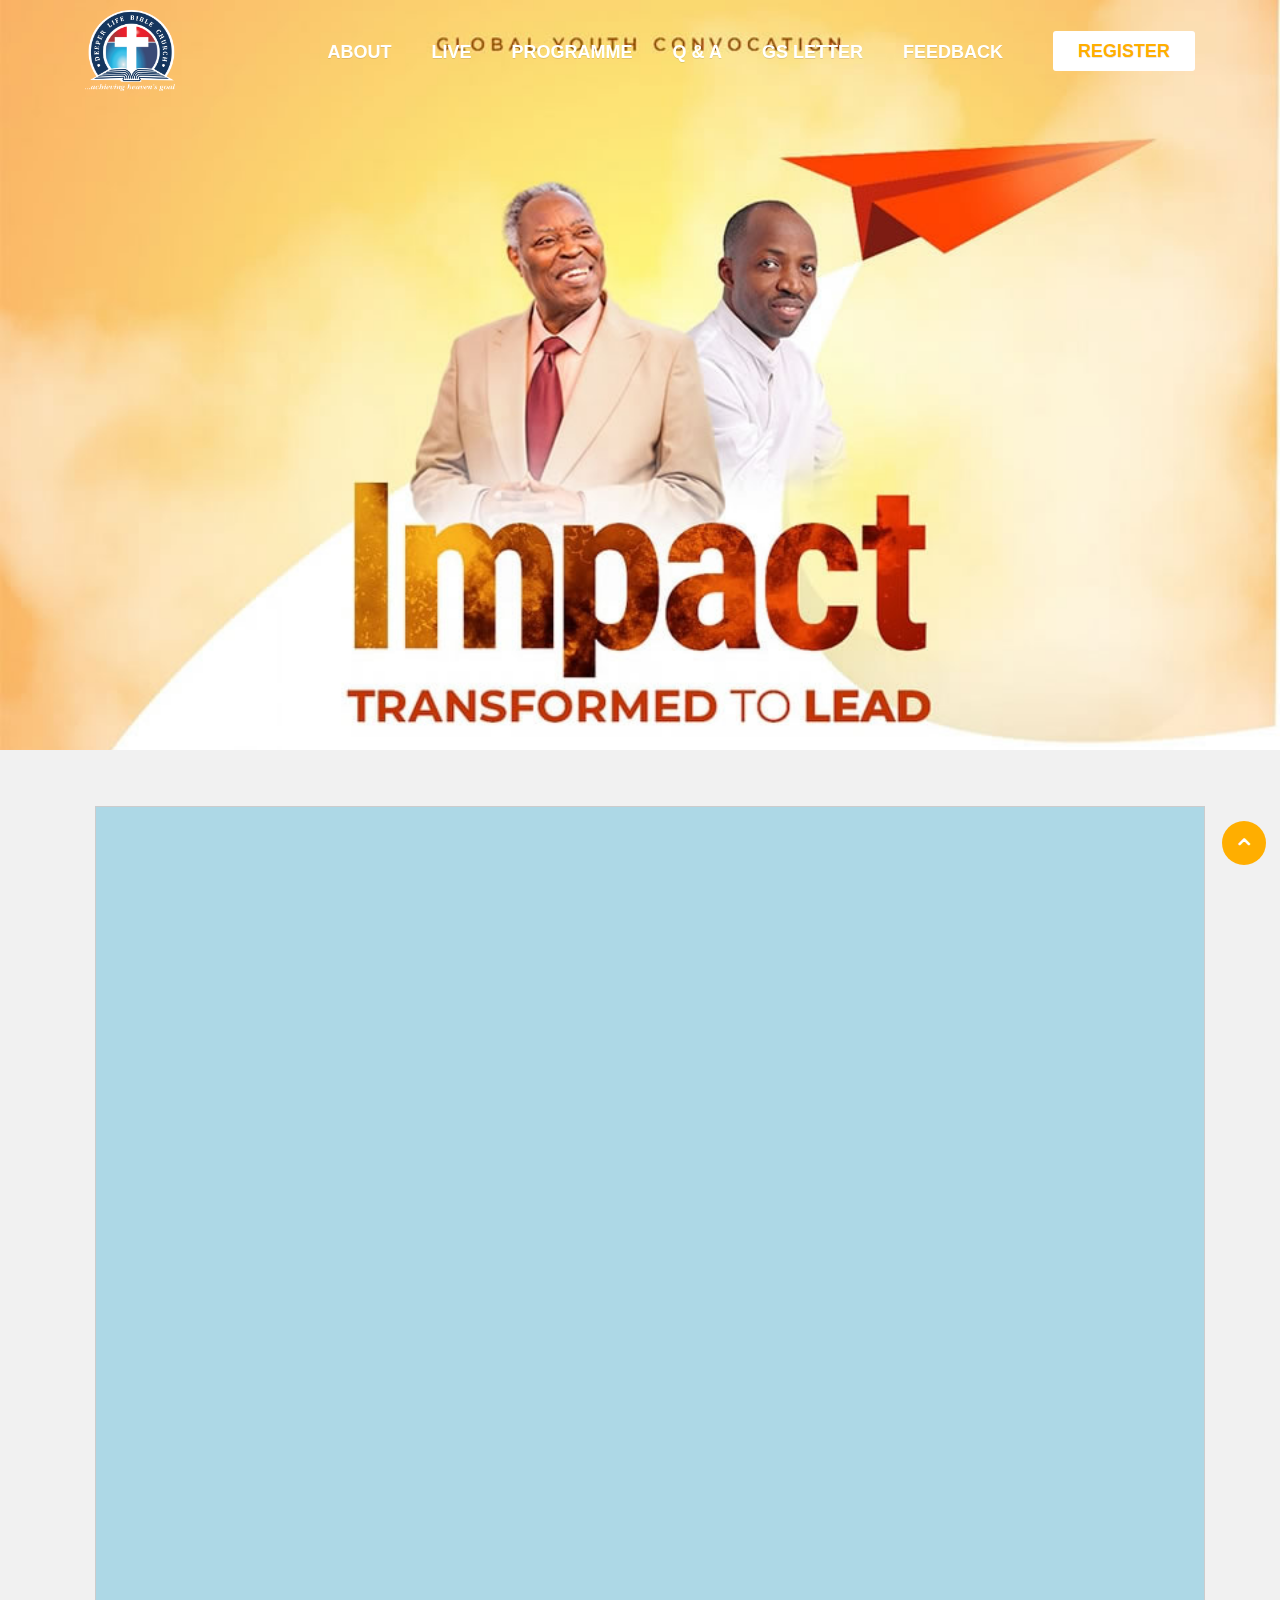
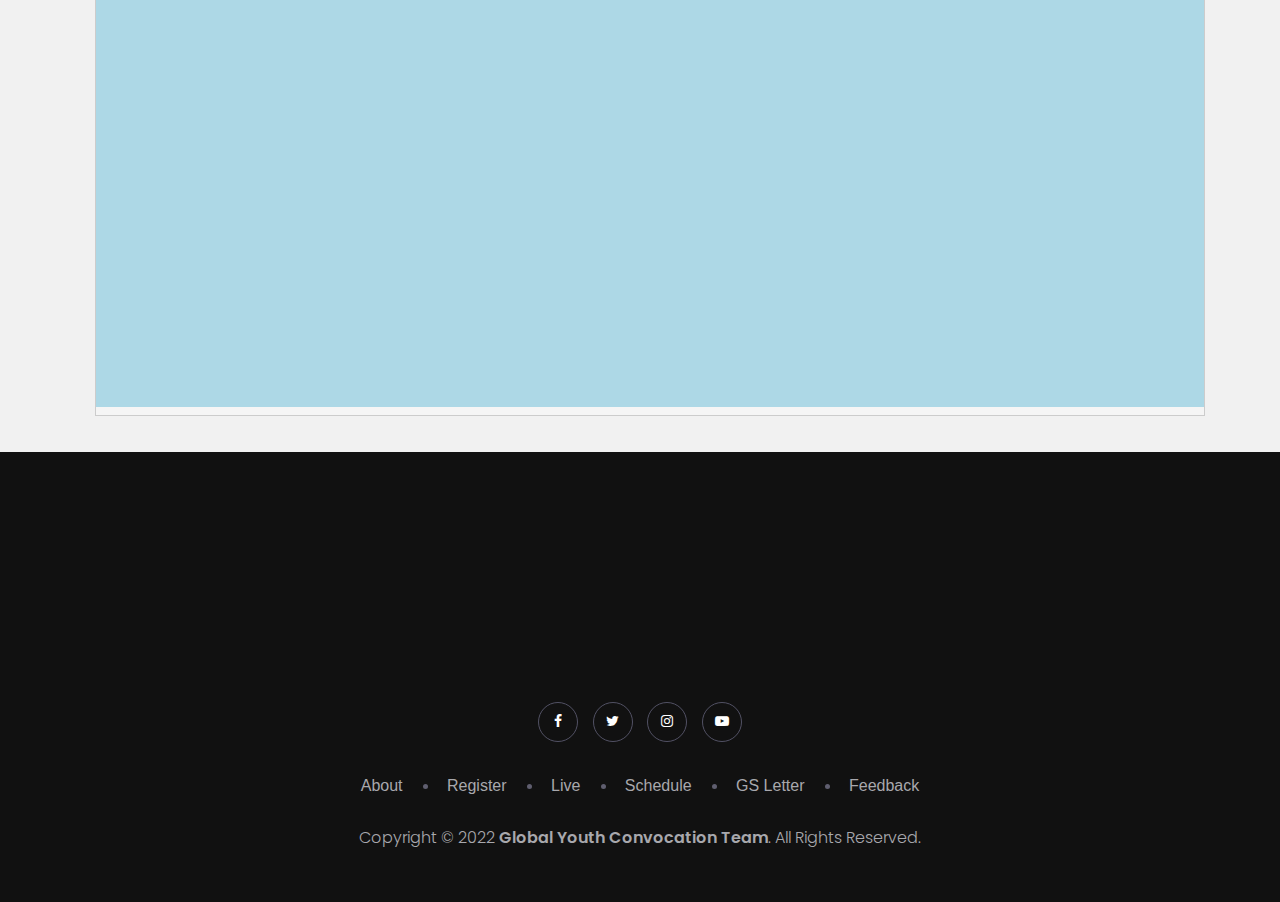
<file: ask.html>
<!-- 
    Author: Samuel John 
    Just testing documentation
    © DCLM
-->

<!DOCTYPE html>
<html lang="en">

<head>
   <meta charset="utf-8" />
	<meta http-equiv="X-UA-Compatible" content="IE=edge" />
	<meta name="viewport" content="width=device-width,initial-scale=1" />
	<meta property="og:title" content="Impact 2022 | Young Minds">
   <meta property="og:description" content="The Global Youth Convocation themed IMPACT 2022 is convened by Pastor W.F Kumuyi as a solution to the myriads of fundamental challenges facing teenagers, Campus Students and Young Adults">
   <meta property="og:image" content="https://impact2022.org/images/hero.png">
   <meta property="og:url" content="https://impact2022.org">

	<title>Impact 2022 | Q & A</title>
	<meta name="description" content="IMPACT” is a 5-day youth global convocation where the world renowned minister, mentor  and youth lover, Pastor Dr. W.F Kumuyi will  address fundamental issues affecting teenagers, campus students and young adults. The rapidly increasing  instances of deviant culture among youths, decline in positive societal role models  and the need for transformative innovation is at the heart of this global program themed IMPACT." />
   <meta name="keywords" content="Impact 2022, Young Minds, Dunsin Oyekan, Ibukun Awosika, Iyinoluwa Aboyeji" />

	<link rel="shortcut icon" href="images/logos/logos.png" />
	<link rel="apple-touch-icon" href="images/logos/logos.png" />
	
   <!-- Global site tag (gtag.js) - Google Analytics -->
   <script async src="https://www.googletagmanager.com/gtag/js?id=G-RLYRJ40SFT"></script>
   <script>
   window.dataLayer = window.dataLayer || [];
   function gtag(){dataLayer.push(arguments);}
   gtag('js', new Date());

   gtag('config', 'G-RLYRJ40SFT');
   </script>


   <!-- CSS
         ================================================== -->
   <!-- Bootstrap -->
   <link rel="stylesheet" href="css/bootstrap.min.css">

   <!-- FontAwesome -->
   <link rel="stylesheet" href="css/font-awesome.min.css">
   <!-- Animation -->
   <link rel="stylesheet" href="css/animate.css">
   <!-- magnific -->
   <link rel="stylesheet" href="css/magnific-popup.css">
   <!-- carousel -->
   <link rel="stylesheet" href="css/owl.carousel.min.css">
   <!-- isotop -->
   <link rel="stylesheet" href="css/isotop.css">
   <!-- ico fonts -->
   <link rel="stylesheet" href="css/xsIcon.css">
   <!-- Template styles-->
   <link rel="stylesheet" href="css/style.css">
   <!-- Responsive styles-->
   <link rel="stylesheet" href="css/responsive.css">
   <!-- Event Style -->
    <link href="css/event.css" rel="stylesheet">

   <!-- HTML5 shim and Respond.js IE8 support of HTML5 elements and media queries -->
   <!-- WARNING: Respond.js doesn't work if you view the page via file:// -->
   <!--[if lt IE 9]>
      <script src="https://oss.maxcdn.com/html5shiv/3.7.2/html5shiv.min.js"></script>
      <script src="https://oss.maxcdn.com/respond/1.4.2/respond.min.js"></script>
      <![endif]-->

</head>

<body>
   <div class="body-inner">

      <!-- Header start -->
      <header id="header" class="header header-transparent">
         <div class="container">
            <nav class="navbar navbar-expand-lg navbar-light">
               <!-- logo-->
               <a class="navbar-brand" href="/">
                  <img src="images/logos/logos.png" width="90px" alt="Impact">
               </a>
               <button class="navbar-toggler" type="button" data-toggle="collapse" data-target="#navbarNavDropdown"
                  aria-controls="navbarNavDropdown" aria-expanded="false" aria-label="Toggle navigation">
                  <span class="navbar-toggler-icon"><i class="icon icon-menu"></i></span>
               </button>
               <div class="collapse navbar-collapse" id="navbarNavDropdown">
                  <ul class="navbar-nav ml-auto">
                     <!-- <li class="dropdown nav-item active">
                        <a href="https://www.ypfonline.org" class="" >Home</a>
                     </li> -->
                     <li class="dropdown nav-item">
                        <a href="/#about" class="" >About</a>
                     </li>
                     <li class="nav-item dropdown">
                        <a href="live.html" class="">Live </a>

                     </li>
                     <!--<li class="nav-item dropdown">
                        <a href="program" class="" >Schedule </a>
                     </li>-->
                     <li class="nav-item dropdown">
                        <a href="program" >Programme</a>
                     </li>
                     <li class="nav-item dropdown">
                        <a href="ask.html" >Q & A</a>
                     </li>
                     <li class="nav-item dropdown">
                        <a href="letter"> GS Letter</a>
                     </li>
                     <li class="nav-item dropdown">
                        <a href="feedback.html" >Feedback</a>
                     </li>
                     <li class="header-ticket nav-item">
                        <a class="ticket-btn btn" style="color:#FFAE00;" href="#register"> Register
                        </a>
                     </li>
                  </ul>
               </div>
            </nav>
         </div><!-- container end-->
      </header>
      <!--/ Header end -->

      <!-- banner start-->
      <section class="hero-area hero-speakers">
         <div class="banner-item " style="background-image:url(images/hero.jpg)">
            <div class="container">
               <div class="row">                  
               </div><!-- row end-->
            </div>
            <!-- Container end -->
         </div>
      </section>
      <!-- banner end-->

      <!-- highlight start -->
      <section class="highlight">
         <div class="container">
            <p class="lead text-center">
               <div id="iframeWrapper" >
                  <!--============sli.do iframe Loader============================-->
               <!-- credit Good Muyis https://jsfiddle.net/goodmuyis/jvzL4bmc/ -->
                  <iframe src="https://app.sli.do/event/fHT6NeLuqjVkRdEuqCcGYL/live/questions"></iframe>
              </div>
              <style>
              #iframeWrapper {
                  position: relative;
                  left: 10px;
                  right: 10px;
                  top: 10px;
                  bottom: 10px;
                  border: 1px solid #ccc;
                  background: #f5f5f5;
              }
              
              #iframeWrapper iframe {
                  width: 100%;
                  height: 100%;
                  min-height: 1200px;
                  border: 0;
                  background: lightBlue;
              }
              </style>
              <!--============sli.do iframe Loader============================-->
            </p>
         </div>
      </section>
      <!-- highlight end -->

      <!-- footer start-->
      <footer class="ts-footer">
         <div class="container">
            <div class="row">
               <div class="col-lg-8 mx-auto">
                  <div class="ts-footer-social text-center mb-30">
                     <ul>
                        <li>
                           <a href="https://www.facebook.com/pastorkumuyiofficial"><i class="fa fa-facebook"></i></a>
                        </li>
                        <li>
                           <a href="https://www.twitter.com/pastorwf_kumuyi"><i class="fa fa-twitter"></i></a>
                        </li>
                           <li>
                           <a href="https://www.instagram.com/officialwfkumuyi"><i class="fa fa-instagram"></i></a>
                        </li>
                        <li>
                           <a href="https://www.youtube.com/channel/dclmhq"><i class="fa fa-youtube-play"></i></a>
                        </li>
                        
                     </ul>
                  </div>
                  <!-- footer social end-->
                  <div class="footer-menu text-center mb-25">
                     <ul>
                        <li><a href="/#about">About</a></li>
                        <li><a href="/#register">Register</a></li>
                        <li><a href="live.html">Live</a></li>
                        <li><a href="program">Schedule</a></li>
                        <li><a href="letter">GS Letter</a></li>
                        <li><a href="feedback.html">Feedback</a></li>
                     </ul>
                  </div><!-- footer menu end-->
                  <div class="copyright-text text-center">
                     <p>Copyright © 2022 <strong>Global Youth Convocation Team</strong>. All Rights Reserved.</p>
                  </div>
               </div>
            </div>
         </div>
      </footer>
      <!-- footer end-->
      <div class="BackTo">
         <a href="#" class="fa fa-angle-up" aria-hidden="true"></a>
      </div>

      </div>
      <!-- ts footer area end-->

      <!-- Javascript Files -->
      <script src="js/jquery.js"></script>

      <script src="js/popper.min.js"></script>
      <!-- Bootstrap jQuery -->
      <script src="js/bootstrap.min.js"></script>
      <!-- Counter -->
      <script src="js/jquery.appear.min.js"></script>
      <!-- Countdown -->
      <script src="js/jquery.jCounter.js"></script>
      <!-- magnific-popup -->
      <script src="js/jquery.magnific-popup.min.js"></script>
      <!-- carousel -->
      <script src="js/owl.carousel.min.js"></script>
      <!-- Waypoints -->
      <script src="js/wow.min.js"></script>
      <script src="js/isotope.pkgd.min.js"></script>
      <!-- 3rd party Plugins -->
      <script src="js/plugins/countdown.js"></script>
      <script src="js/plugins/wow.js"></script>
      <script src="js/plugins/slick.js"></script>
      <script src="js/plugins/magnific-popup.js"></script>
      <script src="js/plugins/validate.js"></script>
      <script src="js/plugins/appear.js"></script>
      <script src="js/plugins/count-to.js"></script>
      <script src="js/plugins/nicescroll.js"></script>

      <!-- Template custom -->
      <script src="js/main.js"></script>
      <script src="js/lga.min.js"></script>
      <script src="js/lga.js"></script>

   </div>
   <!-- Body inner end -->
</body>

</html>
</file>
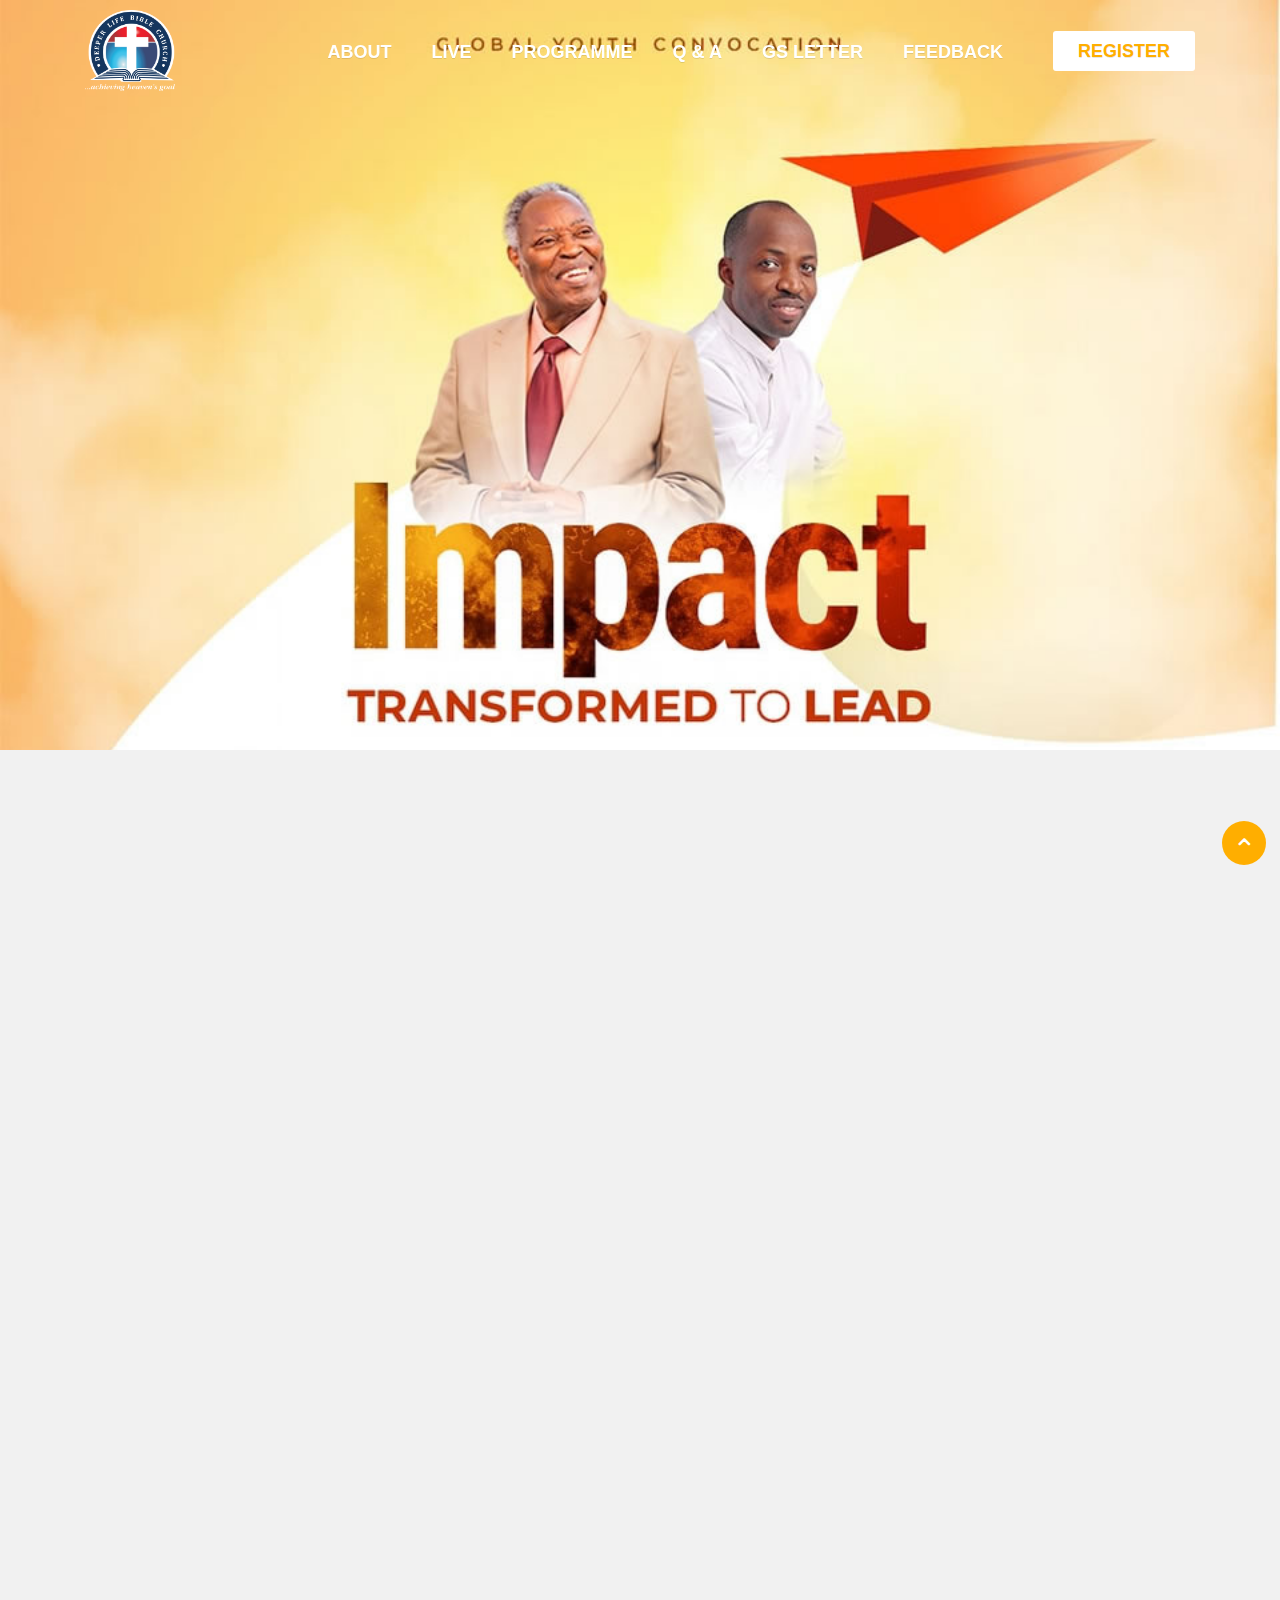
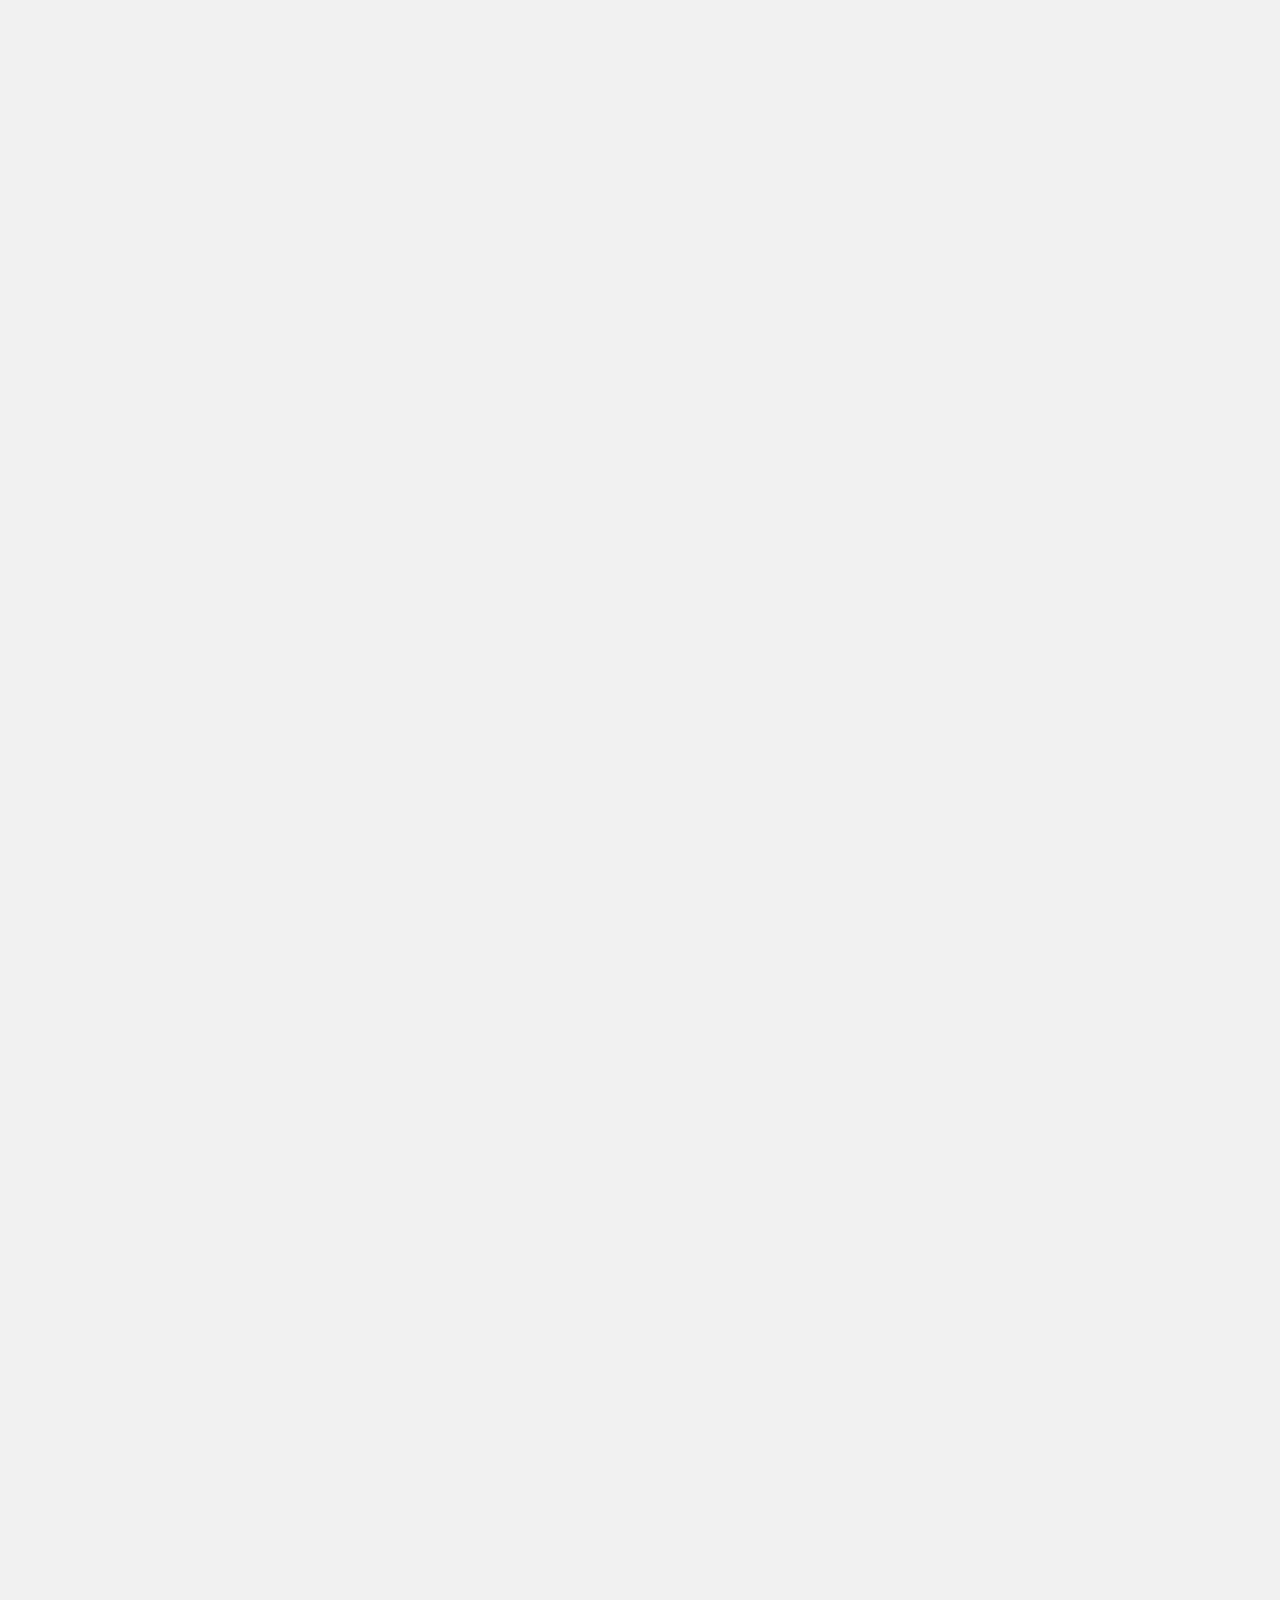
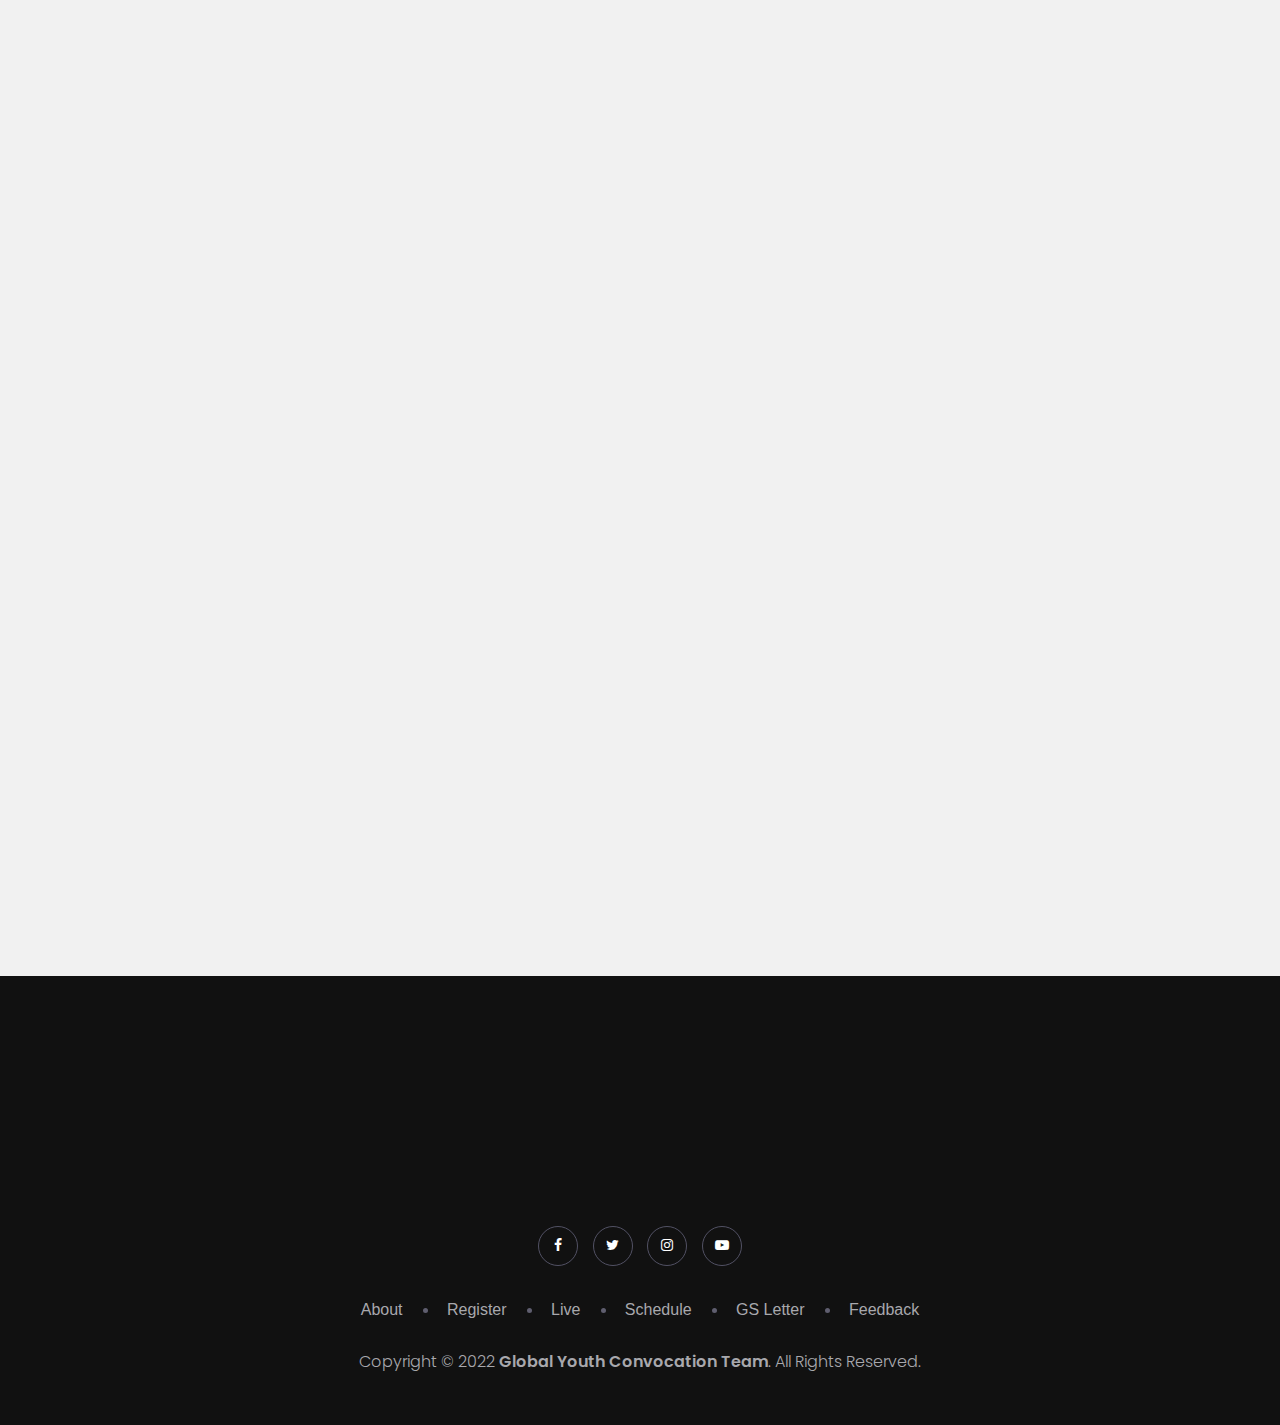
<file: feedback.html>
<!-- 
    Author: Samuel John 
    Just testing documentation
    © DCLM
-->

<!DOCTYPE html>
<html lang="en">

<head>
   <meta charset="utf-8" />
	<meta http-equiv="X-UA-Compatible" content="IE=edge" />
	<meta name="viewport" content="width=device-width,initial-scale=1" />
	<meta property="og:title" content="Impact 2022 | Young Minds">
   <meta property="og:description" content="The Global Youth Convocation themed IMPACT 2022 is convened by Pastor W.F Kumuyi as a solution to the myriads of fundamental challenges facing teenagers, Campus Students and Young Adults">
   <meta property="og:image" content="https://impact2022.org/images/hero.png">
   <meta property="og:url" content="https://impact2022.org">

	<title>Impact 2022 | Feedback</title>
	<meta name="description" content="IMPACT” is a 5-day youth global convocation where the world renowned minister, mentor  and youth lover, Pastor Dr. W.F Kumuyi will  address fundamental issues affecting teenagers, campus students and young adults. The rapidly increasing  instances of deviant culture among youths, decline in positive societal role models  and the need for transformative innovation is at the heart of this global program themed IMPACT." />
   <meta name="keywords" content="Impact 2022, Young Minds, Dunsin Oyekan, Ibukun Awosika, Iyinoluwa Aboyeji" />

	<link rel="shortcut icon" href="images/logos/logos.png" />
	<link rel="apple-touch-icon" href="images/logos/logos.png" />
	
   <!-- Global site tag (gtag.js) - Google Analytics -->
   <script async src="https://www.googletagmanager.com/gtag/js?id=G-RLYRJ40SFT"></script>
   <script>
   window.dataLayer = window.dataLayer || [];
   function gtag(){dataLayer.push(arguments);}
   gtag('js', new Date());

   gtag('config', 'G-RLYRJ40SFT');
   </script>


   <!-- CSS
         ================================================== -->
   <!-- Bootstrap -->
   <link rel="stylesheet" href="css/bootstrap.min.css">

   <!-- FontAwesome -->
   <link rel="stylesheet" href="css/font-awesome.min.css">
   <!-- Animation -->
   <link rel="stylesheet" href="css/animate.css">
   <!-- magnific -->
   <link rel="stylesheet" href="css/magnific-popup.css">
   <!-- carousel -->
   <link rel="stylesheet" href="css/owl.carousel.min.css">
   <!-- isotop -->
   <link rel="stylesheet" href="css/isotop.css">
   <!-- ico fonts -->
   <link rel="stylesheet" href="css/xsIcon.css">
   <!-- Template styles-->
   <link rel="stylesheet" href="css/style.css">
   <!-- Responsive styles-->
   <link rel="stylesheet" href="css/responsive.css">
   <!-- Event Style -->
    <link href="css/event.css" rel="stylesheet">

   <!-- HTML5 shim and Respond.js IE8 support of HTML5 elements and media queries -->
   <!-- WARNING: Respond.js doesn't work if you view the page via file:// -->
   <!--[if lt IE 9]>
      <script src="https://oss.maxcdn.com/html5shiv/3.7.2/html5shiv.min.js"></script>
      <script src="https://oss.maxcdn.com/respond/1.4.2/respond.min.js"></script>
      <![endif]-->

</head>

<body>
   <div class="body-inner">

      <!-- Header start -->
      <header id="header" class="header header-transparent">
         <div class="container">
            <nav class="navbar navbar-expand-lg navbar-light">
               <!-- logo-->
               <a class="navbar-brand" href="/">
                  <img src="images/logos/logos.png" width="90px" alt="Impact">
               </a>
               <button class="navbar-toggler" type="button" data-toggle="collapse" data-target="#navbarNavDropdown"
                  aria-controls="navbarNavDropdown" aria-expanded="false" aria-label="Toggle navigation">
                  <span class="navbar-toggler-icon"><i class="icon icon-menu"></i></span>
               </button>
               <div class="collapse navbar-collapse" id="navbarNavDropdown">
                  <ul class="navbar-nav ml-auto">
                     <!-- <li class="dropdown nav-item active">
                        <a href="https://www.ypfonline.org" class="" >Home</a>
                     </li> -->
                     <li class="dropdown nav-item">
                        <a href="/#about" class="" >About</a>
                     </li>
                     <li class="nav-item dropdown">
                        <a href="live.html" class="">Live </a>

                     </li>
                     <!--<li class="nav-item dropdown">
                        <a href="program" class="" >Schedule </a>
                     </li>-->
                     <li class="nav-item dropdown">
                        <a href="program" >Programme</a>
                     </li>
                     <li class="nav-item dropdown">
                        <a href="ask.html" >Q & A</a>
                     </li>
                     <li class="nav-item dropdown">
                        <a href="letter"> GS Letter</a>
                     </li>
                     <li class="nav-item dropdown">
                        <a href="feedback.html" >Feedback</a>
                     </li>
                     <li class="header-ticket nav-item">
                        <a class="ticket-btn btn" style="color:#FFAE00;" href="#register"> Register
                        </a>
                     </li>
                  </ul>
               </div>
            </nav>
         </div><!-- container end-->
      </header>
      <!--/ Header end -->

      <!-- banner start-->
      <section class="hero-area hero-speakers">
         <div class="banner-item " style="background-image:url(images/hero.jpg)">
            <div class="container">
               <div class="row">                  
               </div><!-- row end-->
            </div>
            <!-- Container end -->
         </div>
      </section>
      <!-- banner end-->

      <!-- highlight start -->
      <section class="highlight">
         <div class="container">
            <p class="lead text-center">
               <iframe src="https://docs.google.com/forms/d/e/1FAIpQLSfYw0wbyS1KYSEJz7wVTkzrS0jlikmLLiLH6SkHUg1br8X1_A/viewform?embedded=true" width="640" height="3340" frameborder="0" marginheight="0" marginwidth="0">Loading…</iframe>
            </p>
         </div>
      </section>
      <!-- highlight end -->

      <!-- footer start-->
      <footer class="ts-footer">
         <div class="container">
            <div class="row">
               <div class="col-lg-8 mx-auto">
                  <div class="ts-footer-social text-center mb-30">
                     <ul>
                        <li>
                           <a href="https://www.facebook.com/pastorkumuyiofficial"><i class="fa fa-facebook"></i></a>
                        </li>
                        <li>
                           <a href="https://www.twitter.com/pastorwf_kumuyi"><i class="fa fa-twitter"></i></a>
                        </li>
                           <li>
                           <a href="https://www.instagram.com/officialwfkumuyi"><i class="fa fa-instagram"></i></a>
                        </li>
                        <li>
                           <a href="https://www.youtube.com/channel/dclmhq"><i class="fa fa-youtube-play"></i></a>
                        </li>
                        
                     </ul>
                  </div>
                  <!-- footer social end-->
                  <div class="footer-menu text-center mb-25">
                     <ul>
                        <li><a href="/#about">About</a></li>
                        <li><a href="/#register">Register</a></li>
                        <li><a href="live.html">Live</a></li>
                        <li><a href="program">Schedule</a></li>
                        <li><a href="letter">GS Letter</a></li>
                        <li><a href="feedback.html">Feedback</a></li>
                     </ul>
                  </div><!-- footer menu end-->
                  <div class="copyright-text text-center">
                     <p>Copyright © 2022 <strong>Global Youth Convocation Team</strong>. All Rights Reserved.</p>
                  </div>
               </div>
            </div>
         </div>
      </footer>
      <!-- footer end-->
      <div class="BackTo">
         <a href="#" class="fa fa-angle-up" aria-hidden="true"></a>
      </div>

      </div>
      <!-- ts footer area end-->

      <!-- Javascript Files -->
      <script src="js/jquery.js"></script>

      <script src="js/popper.min.js"></script>
      <!-- Bootstrap jQuery -->
      <script src="js/bootstrap.min.js"></script>
      <!-- Counter -->
      <script src="js/jquery.appear.min.js"></script>
      <!-- Countdown -->
      <script src="js/jquery.jCounter.js"></script>
      <!-- magnific-popup -->
      <script src="js/jquery.magnific-popup.min.js"></script>
      <!-- carousel -->
      <script src="js/owl.carousel.min.js"></script>
      <!-- Waypoints -->
      <script src="js/wow.min.js"></script>
      <script src="js/isotope.pkgd.min.js"></script>
      <!-- 3rd party Plugins -->
      <script src="js/plugins/countdown.js"></script>
      <script src="js/plugins/wow.js"></script>
      <script src="js/plugins/slick.js"></script>
      <script src="js/plugins/magnific-popup.js"></script>
      <script src="js/plugins/validate.js"></script>
      <script src="js/plugins/appear.js"></script>
      <script src="js/plugins/count-to.js"></script>
      <script src="js/plugins/nicescroll.js"></script>

      <!-- Template custom -->
      <script src="js/main.js"></script>
      <script src="js/lga.min.js"></script>
      <script src="js/lga.js"></script>

   </div>
   <!-- Body inner end -->
</body>

</html>
</file>
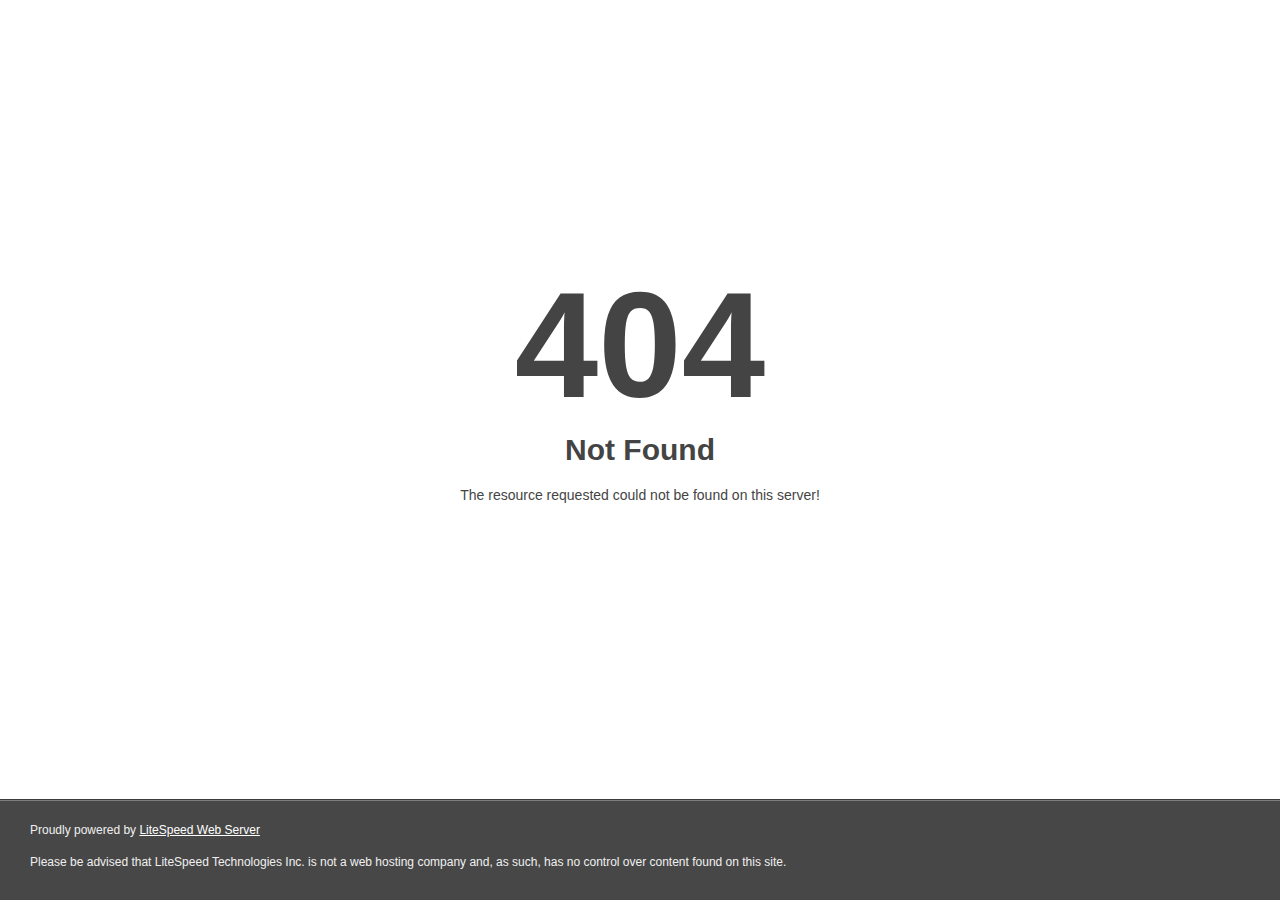
<file: css/owl.video.play.html>
<!DOCTYPE html>
<html style="height:100%">
<head>
<meta name="viewport" content="width=device-width, initial-scale=1, shrink-to-fit=no" />
<title> 404 Not Found
</title></head>
<body style="color: #444; margin:0;font: normal 14px/20px Arial, Helvetica, sans-serif; height:100%; background-color: #fff;">
<div style="height:auto; min-height:100%; ">     <div style="text-align: center; width:800px; margin-left: -400px; position:absolute; top: 30%; left:50%;">
        <h1 style="margin:0; font-size:150px; line-height:150px; font-weight:bold;">404</h1>
<h2 style="margin-top:20px;font-size: 30px;">Not Found
</h2>
<p>The resource requested could not be found on this server!</p>
</div></div><div style="color:#f0f0f0; font-size:12px;margin:auto;padding:0px 30px 0px 30px;position:relative;clear:both;height:100px;margin-top:-101px;background-color:#474747;border-top: 1px solid rgba(0,0,0,0.15);box-shadow: 0 1px 0 rgba(255, 255, 255, 0.3) inset;">
<br>Proudly powered by  <a style="color:#fff;" href="http://www.litespeedtech.com/error-page">LiteSpeed Web Server</a><p>Please be advised that LiteSpeed Technologies Inc. is not a web hosting company and, as such, has no control over content found on this site.</p></div></body></html>
</file>
<file: css/isotop.css>
/* Start: Recommended Isotope styles */

/**** Isotope Filtering ****/

.isotope-item {
   z-index: 2;
 }
 
 .isotope-hidden.isotope-item {
   pointer-events: none;
   z-index: 1;
 }
 
 /**** Isotope CSS3 transitions ****/
 
 .isotope,
 .isotope .isotope-item {
   -webkit-transition-duration: 0.8s;
      -moz-transition-duration: 0.8s;
       -ms-transition-duration: 0.8s;
        -o-transition-duration: 0.8s;
           transition-duration: 0.8s;
 }
 
 .isotope {
   -webkit-transition-property: height, width;
      -moz-transition-property: height, width;
       -ms-transition-property: height, width;
        -o-transition-property: height, width;
           transition-property: height, width;
 }
 
 .isotope .isotope-item {
   -webkit-transition-property: -webkit-transform, opacity;
      -moz-transition-property:    -moz-transform, opacity;
       -ms-transition-property:     -ms-transform, opacity;
        -o-transition-property:      -o-transform, opacity;
           transition-property:         transform, opacity;
 }
 
 /**** disabling Isotope CSS3 transitions ****/
 
 .isotope.no-transition,
 .isotope.no-transition .isotope-item,
 .isotope .isotope-item.no-transition {
   -webkit-transition-duration: 0s;
      -moz-transition-duration: 0s;
       -ms-transition-duration: 0s;
        -o-transition-duration: 0s;
           transition-duration: 0s;
 }
 
 /* End: Recommended Isotope styles */
 
 
 
 /* disable CSS transitions for containers with infinite scrolling*/
 .isotope.infinite-scrolling {
   -webkit-transition: none;
      -moz-transition: none;
       -ms-transition: none;
        -o-transition: none;
           transition: none;
 }
 
 
 
 /**** Isotope styles ****/
 
 /* required for containers to inherit vertical size from window */
 /*html,
 body {
   height: 100%;
 }
 */
 #container {
   padding: 20px 0px;
 }
 
 .height-01{
 height: 250px;
 width: 28%;
 }
 .height-02,{
 height: 250px;
 width: 25%;
 }
 .height-03{
   width: 180px;
   height: 180px;
 }
 .element {
   margin: 1px;
   float: left;
   overflow: hidden;
   position: relative;
   color: #222;
 }
 
 /*.element.web          { background: #F00 url("../images/zoom.png") no-repeat center center; 
 background: hsl(   0, 100%, 50%)  url("../images/zoom.png") no-repeat center center; }
 .element.branding  { background: #F80 url("../images/zoom.png") no-repeat center center; background: hsl(  36, 100%, 50%) url("../images/zoom.png") no-repeat center center;}
 .element.print        { background: #0F0 url("../images/zoom.png") no-repeat center center; background: hsl( 108, 100%, 50%) url("../images/zoom.png") no-repeat center center;}
 .element.creative { background: #0FF url("../images/zoom.png") no-repeat center center; background: hsl( 180, 100%, 50%) url("../images/zoom.png") no-repeat center center;}
 .element.modern       { background: #08F url("../images/zoom.png") no-repeat center center; background: hsl( 216, 100%, 50%) url("../images/zoom.png") no-repeat center center;}
 .element.other  { background: #00F url("../images/zoom.png") no-repeat center center;; background: hsl( 252, 100%, 50%) url("../images/zoom.png") no-repeat center center;}
 .element.ecommerce         { background: #F0F url("../images/zoom.png") no-repeat center center;background: hsl( 288, 100%, 50%) url("../images/zoom.png") no-repeat center center;}
 .element.digital       { background: #F08 url("../images/zoom.png") no-repeat center center; background: hsl( 324, 100%, 50%) url("../images/zoom.png") no-repeat center center;}
 
 */
 .element * {
   position: absolute;
   margin: 0;
 }
 
 .element .symbol {
   left: 0.2em;
   top: 0.4em;
   font-size: 3.8em;
   line-height: 1.0em;
   color: #FFF;
 }
 .element.large .symbol {
   font-size: 4.5em;
 }
 
 .element.fake .symbol {
   color: #000;
 }
 
 .element .name {
   left: 0.5em;
   bottom: 1.6em;
   font-size: 1.05em;
 }
 
 .element .weight {
   font-size: 0.9em;
   left: 0.5em;
   bottom: 0.5em;
 }
 
 .element .number {
   font-size: 1.25em;
   font-weight: bold;
   color: hsla(0,0%,0%,.5);
   right: 0.5em;
   top: 0.5em;
 }
 
 .variable-sizes .element.width2 { width: 230px; }
 
 .variable-sizes .element.height2 { height: 230px; }
 
 .variable-sizes .element.width2.height2 {
   font-size: 2.0em;
 }
 
 .element.large,
 .variable-sizes .element.large,
 .variable-sizes .element.large.width2.height2 {
   font-size: 3.0em;
   width: 350px;
   height: 350px;
   z-index: 100;
 }
 
 .clickable .element:hover {
   cursor: pointer;
 }
 
 .clickable .element:hover h3 {
   text-shadow:
     0 0 10px white,
     0 0 10px white
   ;
 }
 
 .clickable .element:hover h2 {
   color: white;
 }
 
 /**** Filters ****/
 
 #filters{
   margin: 5px 0px;
   padding: 0px;
   list-style: none;
 }
 
 #filters li {
   display: inline-block;
   margin-right: -1px;
 }
</file>
<file: css/xsIcon.css>
@font-face {
  font-family: 'iconfont';
  src:
    url('../fonts/iconfont3963.ttf?ukrc8w') format('truetype'),
    url('../fonts/iconfont3963.woff?ukrc8w') format('woff'),
    url('../fonts/iconfont3963.svg?ukrc8w#iconfont') format('svg');
  font-weight: normal;
  font-style: normal;
}


[class^="icon-"], [class*=" icon-"] {
   /* use !important to prevent issues with browser extensions that change fonts */
   font-family: 'iconfont' !important;
   speak: none;
   font-style: normal;
   font-weight: normal;
   font-variant: normal;
   text-transform: none;
   line-height: 1;
 
   /* Better Font Rendering =========== */
   -webkit-font-smoothing: antialiased;
   -moz-osx-font-smoothing: grayscale;
 }
 
 .icon-building:before {
   content: "\e900";
 }
 .icon-cycle:before {
   content: "\e901";
 }
 .icon-food:before {
   content: "\e902";
 }
 .icon-fun:before {
   content: "\e903";
 }
 .icon-hotel:before {
   content: "\e904";
 }
 .icon-marketing:before {
   content: "\e905";
 }
 .icon-Monetizing:before {
   content: "\e906";
 }
 .icon-netwrorking:before {
   content: "\e907";
 }
 .icon-people:before {
   content: "\e908";
 }
 .icon-planning:before {
   content: "\e909";
 }
 .icon-pricing-1Asset-1:before {
   content: "\e90a";
 }
 .icon-pricing-2Asset-2:before {
   content: "\e90b";
 }
 .icon-pricing-3Asset-3:before {
   content: "\e90c";
 }
 .icon-ring-1Asset-1:before {
   content: "\e90d";
 }
 .icon-ring-2Asset-1:before {
   content: "\e90e";
 }
 .icon-ring-3Asset-2:before {
   content: "\e9c3";
 }
 .icon-ring-4Asset-3:before {
   content: "\e9c4";
 }
 .icon-speaker:before {
   content: "\e9c5";
 }
 .icon-home:before {
   content: "\e800";
 }
 .icon-apartment:before {
   content: "\e801";
 }
 .icon-pencil:before {
   content: "\e802";
 }
 .icon-magic-wand:before {
   content: "\e803";
 }
 .icon-drop:before {
   content: "\e804";
 }
 .icon-lighter:before {
   content: "\e805";
 }
 .icon-poop:before {
   content: "\e806";
 }
 .icon-sun:before {
   content: "\e807";
 }
 .icon-moon:before {
   content: "\e808";
 }
 .icon-cloud:before {
   content: "\e809";
 }
 .icon-cloud-upload:before {
   content: "\e80a";
 }
 .icon-cloud-download:before {
   content: "\e80b";
 }
 .icon-cloud-sync:before {
   content: "\e80c";
 }
 .icon-cloud-check:before {
   content: "\e80d";
 }
 .icon-database:before {
   content: "\e80e";
 }
 .icon-lock:before {
   content: "\e80f";
 }
 .icon-cog:before {
   content: "\e810";
 }
 .icon-trash:before {
   content: "\e811";
 }
 .icon-dice:before {
   content: "\e812";
 }
 .icon-heart:before {
   content: "\e813";
 }
 .icon-star:before {
   content: "\e814";
 }
 .icon-star-half:before {
   content: "\e815";
 }
 .icon-star-empty:before {
   content: "\e816";
 }
 .icon-flag:before {
   content: "\e817";
 }
 .icon-envelope:before {
   content: "\e818";
 }
 .icon-paperclip:before {
   content: "\e819";
 }
 .icon-inbox:before {
   content: "\e81a";
 }
 .icon-eye:before {
   content: "\e81b";
 }
 .icon-printer:before {
   content: "\e81c";
 }
 .icon-file-empty:before {
   content: "\e81d";
 }
 .icon-file-add:before {
   content: "\e81e";
 }
 .icon-enter:before {
   content: "\e81f";
 }
 .icon-exit:before {
   content: "\e820";
 }
 .icon-graduation-hat:before {
   content: "\e821";
 }
 .icon-license:before {
   content: "\e822";
 }
 .icon-music-note:before {
   content: "\e823";
 }
 .icon-film-play:before {
   content: "\e824";
 }
 .icon-camera-video:before {
   content: "\e825";
 }
 .icon-camera:before {
   content: "\e826";
 }
 .icon-picture:before {
   content: "\e827";
 }
 .icon-book:before {
   content: "\e828";
 }
 .icon-bookmark:before {
   content: "\e829";
 }
 .icon-user:before {
   content: "\e82a";
 }
 .icon-users:before {
   content: "\e82b";
 }
 .icon-shirt:before {
   content: "\e82c";
 }
 .icon-store:before {
   content: "\e82d";
 }
 .icon-cart:before {
   content: "\e82e";
 }
 .icon-tag:before {
   content: "\e82f";
 }
 .icon-phone-handset:before {
   content: "\e830";
 }
 .icon-phone:before {
   content: "\e831";
 }
 .icon-pushpin:before {
   content: "\e832";
 }
 .icon-map-marker:before {
   content: "\e833";
 }
 .icon-map:before {
   content: "\e834";
 }
 .icon-location:before {
   content: "\e835";
 }
 .icon-calendar-full:before {
   content: "\e836";
 }
 .icon-keyboard:before {
   content: "\e837";
 }
 .icon-spell-check:before {
   content: "\e838";
 }
 .icon-screen:before {
   content: "\e839";
 }
 .icon-smartphone:before {
   content: "\e83a";
 }
 .icon-tablet:before {
   content: "\e83b";
 }
 .icon-laptop:before {
   content: "\e83c";
 }
 .icon-laptop-phone:before {
   content: "\e83d";
 }
 .icon-power-switch:before {
   content: "\e83e";
 }
 .icon-bubble:before {
   content: "\e83f";
 }
 .icon-heart-pulse:before {
   content: "\e840";
 }
 .icon-construction:before {
   content: "\e841";
 }
 .icon-pie-chart:before {
   content: "\e842";
 }
 .icon-chart-bars:before {
   content: "\e843";
 }
 .icon-gift:before {
   content: "\e844";
 }
 .icon-diamond:before {
   content: "\e845";
 }
 .icon-dinner:before {
   content: "\e847";
 }
 .icon-coffee-cup:before {
   content: "\e848";
 }
 .icon-leaf:before {
   content: "\e849";
 }
 .icon-paw:before {
   content: "\e84a";
 }
 .icon-rocket:before {
   content: "\e84b";
 }
 .icon-briefcase:before {
   content: "\e84c";
 }
 .icon-bus:before {
   content: "\e84d";
 }
 .icon-car:before {
   content: "\e84e";
 }
 .icon-train:before {
   content: "\e84f";
 }
 .icon-bicycle:before {
   content: "\e850";
 }
 .icon-wheelchair:before {
   content: "\e851";
 }
 .icon-select:before {
   content: "\e852";
 }
 .icon-earth:before {
   content: "\e853";
 }
 .icon-smile:before {
   content: "\e854";
 }
 .icon-sad:before {
   content: "\e855";
 }
 .icon-neutral:before {
   content: "\e856";
 }
 .icon-mustache:before {
   content: "\e857";
 }
 .icon-alarm:before {
   content: "\e858";
 }
 .icon-bullhorn:before {
   content: "\e859";
 }
 .icon-volume-high:before {
   content: "\e85a";
 }
 .icon-volume-medium:before {
   content: "\e85b";
 }
 .icon-volume-low:before {
   content: "\e85c";
 }
 .icon-volume:before {
   content: "\e85d";
 }
 .icon-mic:before {
   content: "\e85e";
 }
 .icon-hourglass:before {
   content: "\e85f";
 }
 .icon-undo:before {
   content: "\e860";
 }
 .icon-redo:before {
   content: "\e861";
 }
 .icon-sync:before {
   content: "\e862";
 }
 .icon-history:before {
   content: "\e863";
 }
 .icon-clock:before {
   content: "\e864";
 }
 .icon-download:before {
   content: "\e865";
 }
 .icon-upload:before {
   content: "\e866";
 }
 .icon-enter-down:before {
   content: "\e867";
 }
 .icon-exit-up:before {
   content: "\e868";
 }
 .icon-bug:before {
   content: "\e869";
 }
 .icon-code:before {
   content: "\e86a";
 }
 .icon-link:before {
   content: "\e86b";
 }
 .icon-unlink:before {
   content: "\e86c";
 }
 .icon-thumbs-up:before {
   content: "\e86d";
 }
 .icon-thumbs-down:before {
   content: "\e86e";
 }
 .icon-magnifier:before {
   content: "\e86f";
 }
 .icon-cross:before {
   content: "\e870";
 }
 .icon-menu:before {
   content: "\e871";
 }
 .icon-list:before {
   content: "\e872";
 }
 .icon-chevron-up:before {
   content: "\e873";
 }
 .icon-chevron-down:before {
   content: "\e874";
 }
 .icon-chevron-left:before {
   content: "\e875";
 }
 .icon-chevron-right:before {
   content: "\e876";
 }
 .icon-arrow-up:before {
   content: "\e877";
 }
 .icon-arrow-down:before {
   content: "\e878";
 }
 .icon-arrow-left:before {
   content: "\e879";
 }
 .icon-arrow-right:before {
   content: "\e87a";
 }
 .icon-move:before {
   content: "\e87b";
 }
 .icon-warning:before {
   content: "\e87c";
 }
 .icon-question-circle:before {
   content: "\e87d";
 }
 .icon-menu-circle:before {
   content: "\e87e";
 }
 .icon-checkmark-circle:before {
   content: "\e87f";
 }
 .icon-cross-circle:before {
   content: "\e880";
 }
 .icon-plus-circle:before {
   content: "\e881";
 }
 .icon-circle-minus:before {
   content: "\e882";
 }
 .icon-arrow-up-circle:before {
   content: "\e883";
 }
 .icon-arrow-down-circle:before {
   content: "\e884";
 }
 .icon-arrow-left-circle:before {
   content: "\e885";
 }
 .icon-arrow-right-circle:before {
   content: "\e886";
 }
 .icon-chevron-up-circle:before {
   content: "\e887";
 }
 .icon-chevron-down-circle:before {
   content: "\e888";
 }
 .icon-chevron-left-circle:before {
   content: "\e889";
 }
 .icon-chevron-right-circle:before {
   content: "\e88a";
 }
 .icon-crop:before {
   content: "\e88b";
 }
 .icon-frame-expand:before {
   content: "\e88c";
 }
 .icon-frame-contract:before {
   content: "\e88d";
 }
 .icon-layers:before {
   content: "\e88e";
 }
 .icon-funnel:before {
   content: "\e88f";
 }
 .icon-text-format:before {
   content: "\e890";
 }
 .icon-text-size:before {
   content: "\e892";
 }
 .icon-bold:before {
   content: "\e893";
 }
 .icon-italic:before {
   content: "\e894";
 }
 .icon-underline:before {
   content: "\e895";
 }
 .icon-strikethrough:before {
   content: "\e896";
 }
 .icon-highlight:before {
   content: "\e897";
 }
 .icon-text-align-left:before {
   content: "\e898";
 }
 .icon-text-align-center:before {
   content: "\e899";
 }
 .icon-text-align-right:before {
   content: "\e89a";
 }
 .icon-text-align-justify:before {
   content: "\e89b";
 }
 .icon-line-spacing:before {
   content: "\e89c";
 }
 .icon-indent-increase:before {
   content: "\e89d";
 }
 .icon-indent-decrease:before {
   content: "\e89e";
 }
 .icon-page-break:before {
   content: "\e8a2";
 }
 .icon-hand:before {
   content: "\e8a5";
 }
 .icon-pointer-up:before {
   content: "\e8a6";
 }
 .icon-pointer-right:before {
   content: "\e8a7";
 }
 .icon-pointer-down:before {
   content: "\e8a8";
 }
 .icon-pointer-left:before {
   content: "\e8a9";
 }
 .icon-vplay:before {
   content: "\e90f";
 }
 .icon-newsletter:before {
   content: "\e910";
 }
 .icon-coins-2:before {
   content: "\e911";
 }
 .icon-commerce-2:before {
   content: "\e912";
 }
 .icon-monitor:before {
   content: "\e913";
 }
 .icon-facebook:before {
   content: "\e914";
 }
 .icon-business:before {
   content: "\e915";
 }
 .icon-graphic-2:before {
   content: "\e916";
 }
 .icon-commerce-1:before {
   content: "\e917";
 }
 .icon-like:before {
   content: "\e918";
 }
 .icon-home1:before {
   content: "\e919";
 }
 .icon-phone-call:before {
   content: "\e91a";
 }
 .icon-contact:before {
   content: "\e91b";
 }
 .icon-comments:before {
   content: "\e91c";
 }
 .icon-cloud-computing:before {
   content: "\e91d";
 }
 .icon-care:before {
   content: "\e91e";
 }
 .icon-coin:before {
   content: "\e91f";
 }
 .icon-donation:before {
   content: "\e920";
 }
 .icon-donation_2:before {
   content: "\e921";
 }
 .icon-heart1:before {
   content: "\e922";
 }
 .icon-dove:before {
   content: "\e923";
 }
 .icon-drop1:before {
   content: "\e924";
 }
 .icon-first-aid-kit:before {
   content: "\e925";
 }
 .icon-groceries:before {
   content: "\e926";
 }
 .icon-heartbeat:before {
   content: "\e927";
 }
 .icon-left-arrow:before {
   content: "\e928";
 }
 .icon-newspaper:before {
   content: "\e929";
 }
 .icon-open-book:before {
   content: "\e92a";
 }
 .icon-down-arrow:before {
   content: "\e92b";
 }
 .icon-planet-earth:before {
   content: "\e92c";
 }
 .icon-plus-button:before {
   content: "\e92d";
 }
 .icon-poor-water-supply:before {
   content: "\e92e";
 }
 .icon-tap-water:before {
   content: "\e92f";
 }
 .icon-support:before {
   content: "\e930";
 }
 .icon-sweater:before {
   content: "\e931";
 }
 .icon-doctor:before {
   content: "\e932";
 }
 .icon-team:before {
   content: "\e933";
 }
 .icon-group:before {
   content: "\e934";
 }
 .icon-family:before {
   content: "\e935";
 }
 .icon-children:before {
   content: "\e936";
 }
 .icon-team_2:before {
   content: "\e937";
 }
 .icon-telemarketer:before {
   content: "\e938";
 }
 .icon-water:before {
   content: "\e939";
 }
 .icon-twitter:before {
   content: "\e93a";
 }
 .icon-twitter1:before {
   content: "\e93b";
 }
 .icon-linkedin:before {
   content: "\e93c";
 }
 .icon-youtube:before {
   content: "\e93d";
 }
 .icon-dribbble:before {
   content: "\e93e";
 }
 .icon-pinterest:before {
   content: "\e93f";
 }
 .icon-vimeo:before {
   content: "\e940";
 }
 .icon-soundcloud:before {
   content: "\e941";
 }
 .icon-youtube-v:before {
   content: "\e942";
 }
 .icon-behance:before {
   content: "\e943";
 }
 .icon-google-plus:before {
   content: "\e944";
 }
 .icon-instagram:before {
   content: "\e945";
 }
 .icon-hammer:before {
   content: "\e946";
 }
 .icon-justice-1:before {
   content: "\e947";
 }
 .icon-double-left-chevron:before {
   content: "\e948";
 }
 .icon-double-angle-pointing-to-right:before {
   content: "\e949";
 }
 .icon-arrow-point-to-down:before {
   content: "\e94a";
 }
 .icon-play-button:before {
   content: "\e94b";
 }
 .icon-minus:before {
   content: "\e94c";
 }
 .icon-plus:before {
   content: "\e94d";
 }
 .icon-tick:before {
   content: "\e94e";
 }
 .icon-download-arrow:before {
   content: "\e94f";
 }
 .icon-edit:before {
   content: "\e950";
 }
 .icon-reply:before {
   content: "\e951";
 }
 .icon-cogwheel-outline:before {
   content: "\e952";
 }
 .icon-symbol:before {
   content: "\e953";
 }
 .icon-calendar:before {
   content: "\e954";
 }
 .icon-shopping-cart:before {
   content: "\e955";
 }
 .icon-shopping-basket:before {
   content: "\e956";
 }
 .icon-users1:before {
   content: "\e957";
 }
 .icon-man:before {
   content: "\e958";
 }
 .icon-support1:before {
   content: "\e959";
 }
 .icon-favorites:before {
   content: "\e95a";
 }
 .icon-calendar1:before {
   content: "\e95b";
 }
 .icon-paper-plane:before {
   content: "\e95c";
 }
 .icon-placeholder:before {
   content: "\e95d";
 }
 .icon-phone-call1:before {
   content: "\e95e";
 }
 .icon-contact1:before {
   content: "\e95f";
 }
 .icon-email:before {
   content: "\e960";
 }
 .icon-internet:before {
   content: "\e961";
 }
 .icon-quote:before {
   content: "\e962";
 }
 .icon-line:before {
   content: "\e963";
 }
 .icon-money-3:before {
   content: "\e964";
 }
 .icon-commerce:before {
   content: "\e965";
 }
 .icon-tools:before {
   content: "\e966";
 }
 .icon-pie-chart1:before {
   content: "\e967";
 }
 .icon-diamond1:before {
   content: "\e968";
 }
 .icon-agenda:before {
   content: "\e969";
 }
 .icon-like1:before {
   content: "\e96a";
 }
 .icon-justice:before {
   content: "\e96b";
 }
 .icon-technology:before {
   content: "\e96c";
 }
 .icon-coins-1:before {
   content: "\e96d";
 }
 .icon-left-arrow1:before {
   content: "\e96e";
 }
 .icon-bank:before {
   content: "\e96f";
 }
 .icon-calculator:before {
   content: "\e970";
 }
 .icon-chart2:before {
   content: "\e971";
 }
 .icon-map-marker1:before {
   content: "\e972";
 }
 .icon-mutual-fund:before {
   content: "\e973";
 }
 .icon-phone1:before {
   content: "\e974";
 }
 .icon-pie-chart2:before {
   content: "\e975";
 }
 .icon-play:before {
   content: "\e976";
 }
 .icon-savings:before {
   content: "\e977";
 }
 .icon-search:before {
   content: "\e978";
 }
 .icon-tag1:before {
   content: "\e979";
 }
 .icon-tags:before {
   content: "\e97a";
 }
 .icon-loan:before {
   content: "\e97b";
 }
 .icon-checked:before {
   content: "\e97c";
 }
 .icon-clock1:before {
   content: "\e97d";
 }
 .icon-comment:before {
   content: "\e97e";
 }
 .icon-comments1:before {
   content: "\e97f";
 }
 .icon-consult:before {
   content: "\e980";
 }
 .icon-consut2:before {
   content: "\e981";
 }
 .icon-envelope1:before {
   content: "\e982";
 }
 .icon-folder:before {
   content: "\e983";
 }
 .icon-invest:before {
   content: "\e984";
 }
 .icon-right-arrow2:before {
   content: "\e985";
 }
 .icon-quote1:before {
   content: "\e986";
 }
 .icon-deal:before {
   content: "\e987";
 }
 .icon-left-arrow2:before {
   content: "\e988";
 }
 .icon-team1:before {
   content: "\e989";
 }
 .icon-tshirt:before {
   content: "\e98a";
 }
 .icon-cancel:before {
   content: "\e98b";
 }
 .icon-drink:before {
   content: "\e98c";
 }
 .icon-home2:before {
   content: "\e98d";
 }
 .icon-music:before {
   content: "\e98e";
 }
 .icon-rich:before {
   content: "\e98f";
 }
 .icon-brush:before {
   content: "\e990";
 }
 .icon-opposite-way:before {
   content: "\e991";
 }
 .icon-cloud-computing1:before {
   content: "\e992";
 }
 .icon-technology-1:before {
   content: "\e993";
 }
 .icon-rotate:before {
   content: "\e994";
 }
 .icon-medical:before {
   content: "\e995";
 }
 .icon-flash-1:before {
   content: "\e996";
 }
 .icon-flash:before {
   content: "\e997";
 }
 .icon-down-arrow1:before {
   content: "\e998";
 }
 .icon-hours-support:before {
   content: "\e999";
 }
 .icon-bag:before {
   content: "\e99a";
 }
 .icon-photo-camera:before {
   content: "\e99b";
 }
 .icon-search-minus:before {
   content: "\e99c";
 }
 .icon-search1:before {
   content: "\e99d";
 }
 .icon-down-arrow2:before {
   content: "\e99e";
 }
 .icon-up-arrow:before {
   content: "\e99f";
 }
 .icon-right-arrow:before {
   content: "\e9a0";
 }
 .icon-left-arrows:before {
   content: "\e9a1";
 }
 .icon-school:before {
   content: "\e9a2";
 }
 .icon-settings:before {
   content: "\e9a3";
 }
 .icon-smartphone1:before {
   content: "\e9a4";
 }
 .icon-technology-11:before {
   content: "\e9a5";
 }
 .icon-tool:before {
   content: "\e9a6";
 }
 .icon-business1:before {
   content: "\e9a7";
 }
 .icon-van-1:before {
   content: "\e9a8";
 }
 .icon-van:before {
   content: "\e9a9";
 }
 .icon-vegetables:before {
   content: "\e9aa";
 }
 .icon-women:before {
   content: "\e9ab";
 }
 .icon-vintage:before {
   content: "\e9ac";
 }
 .icon-up-arrow1:before {
   content: "\e9ad";
 }
 .icon-arrows:before {
   content: "\e9ae";
 }
 .icon-team2:before {
   content: "\e9af";
 }
 .icon-team-1:before {
   content: "\e9b0";
 }
 .icon-medal:before {
   content: "\e9b1";
 }
 .icon-uturn:before {
   content: "\e9b2";
 }
 .icon-apple-1:before {
   content: "\e9b3";
 }
 .icon-apple:before {
   content: "\e9b4";
 }
 .icon-light-bulb:before {
   content: "\e9b5";
 }
 .icon-light-bulb-1:before {
   content: "\e9b6";
 }
 .icon-cogwheel:before {
   content: "\e9b7";
 }
 .icon-watch:before {
   content: "\e9b8";
 }
 .icon-star1:before {
   content: "\e9b9";
 }
 .icon-star-1:before {
   content: "\e9ba";
 }
 .icon-favorite:before {
   content: "\e9bb";
 }
 .icon-medical1:before {
   content: "\e9bc";
 }
 .icon-eye1:before {
   content: "\e9bd";
 }
 .icon-full-screen:before {
   content: "\e9be";
 }
 .icon-shuffle-arrow:before {
   content: "\e9bf";
 }
 .icon-online-shopping-cart:before {
   content: "\e9c0";
 }
 .icon-shopping-cart1:before {
   content: "\e9c1";
 }
 .icon-heart-shape-outline:before {
   content: "\e9c2";
 }
</file>
<file: css/style.css>
/*
	Template Name: exhibz
	Author: Themewinter
	Author URI: https://themeforest.net/user/tripples
	Description: Exhibz conference html template. 
  Version: 1.1

=====================
   table of content 
====================

1.   Typography
2.   Global Styles
3.   header nav
4.   hero area
5    intro area
6.   ts speakers area
7.   experiyence area
8.   schedule area 
9.   pricing area 
10.  blog area 
11.  sponsros area 
12.  map direction area 
13.  newsletter area 
14.  footer area 
15.  funfact area 
16.  contact area 
17.  blog details area 
18.  about area 
19.  faq area 
20.  404  
*/
/*
	Template Name: Exhibit -  Conference & Event HTML Template
	Author: Themewinter
	Author URI: https://themeforest.net/user/tripples
	Description: Eventor -  Conference & Event HTML Template
	Version: 1.0
*/
/* Table of Content
==================================================
1.	Typography
2.  Global Styles (body, link color, gap, ul, section-title, overlay etc)
3.  Header area
4.	Banner area

	
*/
@import url('https://fonts.googleapis.com/css2?family=Poppins:ital,wght@0,100;0,300;0,400;0,500;0,600;0,700;0,800;0,900;1,100;1,300;1,400;1,500;1,600;1,700;1,800;1,900');
@import url("https://fonts.googleapis.com/css?family=Raleway:300,300i,400,400i,500,500i,600,600i,700,700i,800,800i,900,900i");
/* ============================== */
/* Typography
================================================== */
body,
p {
  font-family: 'poppins', sans-serif;
  line-height: 26px;
  font-size: 16px;
  color: #888888; }

h1,
h2,
h3,
h4,
h5,
h6 {
  color: #1c1c24;
  font-family: 'poppins', sans-serif; }

h1, h2 {
  font-family: 'Raleway', sans-serif; }

h1 {
  font-size: 36px;
  line-height: 36px;
  font-weight: 900; }

h2 {
  font-size: 30px;
  line-height: 36px;
  font-weight: 700; }

h3 {
  font-size: 24px;
  margin-bottom: 20px;
  font-weight: 700; }

h4 {
  font-size: 18px;
  line-height: 28px;
  font-weight: 700; }

h5 {
  font-size: 14px;
  line-height: 24px; }

/* Global styles
================================================== */
html {
  overflow-x: hidden !important;
  width: 100%;
  height: 100%;
  position: relative;
  text-rendering: optimizeLegibility; }

body {
  border: 0;
  margin: 0;
  padding: 0;
  -webkit-font-smoothing: antialiased;
  -moz-osx-font-smoothing: grayscale; }

ul {
  padding: 0;
  margin: 0; }

a:link,
a:visited {
  text-decoration: none; }

a {
  color: #FFAE00;
  -o-transition: all 0.4s ease;
  transition: all 0.4s ease;
  -webkit-transition: all 0.4s ease;
  -moz-transition: all 0.4s ease;
  -ms-transition: all 0.4s ease; }

a:hover {
  text-decoration: none;
  color: #FFAE00; }

a.read-more {
  color: #FFAE00;
  font-weight: 700; }

a.read-more:hover {
  color: #222; }

.body-color {
  background: #161362;
  color: #fff; }

section,
.section-padding {
  padding: 100px 0;
  position: relative; }

.section-bg {
  background: #f9fafc; }

.no-padding {
  padding: 0; }

.p-60 {
  padding: 60px 0; }

.media > .pull-left {
  margin-right: 20px; }

.gap-60 {
  clear: both;
  height: 60px; }

.gap-40 {
  clear: both;
  height: 40px; }

.gap-30 {
  clear: both;
  height: 30px; }

.gap-20 {
  clear: both;
  height: 20px; }

.mb-25 {
  margin-bottom: 25px; }

.mb-30 {
  margin-bottom: 30px; }

.mb-60 {
  margin-bottom: 60px; }

.mb-70 {
  margin-bottom: 70px; }

.mb-100 {
  margin-bottom: 100px; }

.mt-60 {
  margin-top: 60px; }

.mrb-30 {
  margin-bottom: 30px; }

.mrb-80 {
  margin-bottom: -80px; }

.mr-70 {
  margin-right: 70px; }

.mr-80 {
  margin-right: 80px; }

.mr-100 {
  margin-right: 100px; }

.ml-70 {
  margin-left: 70px; }

.mr-70 {
  margin-right: 70px; }

.mr-80 {
  margin-right: 80px; }

.mr-100 {
  margin-right: 100px; }

.mrt-0 {
  margin-top: 0 !important; }

.pab {
  padding-bottom: 0; }

a:focus {
  outline: 0; }

img.pull-left {
  margin-right: 20px;
  margin-bottom: 20px; }

img.pull-right {
  margin-left: 20px;
  margin-bottom: 20px; }

.unstyled {
  list-style: none;
  margin: 0;
  padding: 0; }

/* Dropcap */
.dropcap {
  font-size: 48px;
  line-height: 60px;
  padding: 0 7px;
  display: inline-block;
  float: left;
  font-weight: 700;
  margin: 5px 15px 5px 0;
  position: relative;
  text-transform: uppercase; }

.btn {
  font-size: 16px;
  font-weight: 700;
  color: #fff;
  text-transform: uppercase;
  background: #FFAE00;
  height: 50px;
  padding: 0 35px;
  line-height: 50px;
  border-radius: 3px;
  -webkit-border-radius: 3px;
  -ms-border-radius: 3px;
  -o-transition: all 0.4s ease;
  transition: all 0.4s ease;
  -webkit-transition: all 0.4s ease;
  -moz-transition: all 0.4s ease;
  -ms-transition: all 0.4s ease;
  outline: none;
  text-decoration: none;
  cursor: pointer; }
  .btn:focus {
    outline: none; }
  .btn:hover {
    color: #fff;
    background: #FFAE00;
    -webkit-box-shadow: 0px 20px 30px 0px rgba(0, 0, 0, 0.15);
    box-shadow: 0px 20px 30px 0px rgba(0, 0, 0, 0.15); }
  .btn.fill {
    background: transparent;
    padding: 0 25px;
    color: #fff;
    margin-left: 20px;
    border: 2px solid #fff; }
    .btn.fill:hover {
      background: #FFAE00;
      border-color: #FFAE00; }
  .btn.btn-round {
    border-radius: 36px;
    -webkit-border-radius: 36px;
    -ms-border-radius: 36px; }

.btn-link {
  font-size: 16px;
  font-weight: 700;
  color: #222222;
  text-decoration: none !important; }
  .btn-link i {
    margin-left: 6px;
    position: relative;
    top: 2px; }
  .btn-link:hover {
    color: #FFAE00; }

.section-title,
.column-title {
  font-size: 36px;
  font-weight: 800;
  color: #FFAE00;
  position: relative;
  padding-bottom: 30px;
  margin-bottom: 85px;
  text-align: center; }
  .section-title:after,
  .column-title:after {
    position: absolute;
    left: 0;
    top: 0;
    content: '';
    right: 0;
    background-image: url(../images/shap/title.png);
    background-repeat: no-repeat;
    background-size: center center;
    background-position: contain;
    width: 70px;
    height: 10px;
    margin: auto auto 0;
    top: auto;
    bottom: 0; }
  .section-title span,
  .column-title span {
    display: block;
    font-size: 18px;
    font-family: "poppins", sans-serif;
    font-weight: 400;
    line-height: 26px;
    color: #888888;
    text-transform: uppercase;
    letter-spacing: 1.4px;
    margin-bottom: 10px;
    margin-top: -5px; }
  .section-title.white,
  .column-title.white {
    color: #fff; }
    .section-title.white:after,
    .column-title.white:after {
      background-image: url(../images/shap/title-white.png); }
    .section-title.white span,
    .column-title.white span {
      color: #fff; }

.column-title {
  margin-bottom: 35px;
  line-height: 42px;
  text-align: left; }
  .column-title span {
    margin-top: 0; }
  .column-title:after {
    right: auto; }

.ts-title {
  font-size: 24px; }

.hidden-title {
  position: absolute;
  left: 0;
  top: 0;
  bottom: 0;
  margin: auto;
  -webkit-transform: rotate(180deg);
  -ms-transform: rotate(180deg);
  transform: rotate(180deg); }

.gradient {
  position: relative; }
  .gradient:before {
    position: absolute;
    left: 0;
    top: 0;
    background-image: -webkit-linear-gradient(306deg, #321575 0%, #8d0b93 51%, #ff0066 100%, #ff057c 100%);
    background-image: -o-linear-gradient(306deg, #321575 0%, #8d0b93 51%, #ff0066 100%, #ff057c 100%);
    background-image: linear-gradient(144deg, #321575 0%, #8d0b93 51%, #ff0066 100%, #ff057c 100%);
    width: 100%;
    height: 100%;
    content: '';
    opacity: 0.902; }

.overlay:before {
  position: absolute;
  left: 0;
  top: 0;
  width: 100%;
  height: 100%;
  content: '';
  background: rgba(0, 0, 0, 0.5); }

/* Pagination */
.pages {
  margin-bottom: -5px;
  text-align: center; }
  .pages .pagination {
    margin: 0;
    -webkit-box-pack: center;
    -ms-flex-pack: center;
    justify-content: center; }
    .pages .pagination li:first-child a, .pages .pagination li:last-child a {
      border-radius: 50%; }
    .pages .pagination li a {
      border-radius: 50%;
      -webkit-border-radius: 50%;
      -ms-border-radius: 50%;
      margin-right: 8px;
      color: #7c7c7c;
      width: 40px;
      height: 40px;
      padding: 10px 0; }

.pagination > .active > a,
.pagination > .active > a:hover,
.pagination > li > a:hover {
  color: #fff;
  background: #ff0763;
  border: 1px solid transparent; }

.color-primary {
  color: #ff057c !important; }

/*  */
/*==========================
      header area
===========================*/
.header .navbar {
  padding: 10px 0; }

.header .navbar-brand {
  padding: 0; }

.header ul.navbar-nav > li > a {
  font-weight: 700;
  font-size: 18px;
  line-height: 78px;
  text-transform: uppercase;
  padding: 0 20px;
  display: block; }
  .header ul.navbar-nav > li > a:hover {
    color: #FFAE00; }

.header ul.navbar-nav > li.header-ticket {
  margin-top: 15px; }
  .header ul.navbar-nav > li.header-ticket .ticket-btn {
    height: 40px;
    line-height: 40px;
    padding: 0px 25px;
    background: #fff;
    margin-left: 30px; }
    .header ul.navbar-nav > li.header-ticket .ticket-btn:hover {
      color: #fff !important;
      background: #FFAE00; }

.header ul.navbar-nav li .dropdown-menu {
  padding: 10px 20px;
  min-width: 230px;
  margin: 0;
  border-radius: 0;
  -webkit-box-shadow: 0 3px 5px 0 rgba(0, 0, 0, 0.2);
  box-shadow: 0 3px 5px 0 rgba(0, 0, 0, 0.2);
  border: none; }
  .header ul.navbar-nav li .dropdown-menu li a {
    padding: 12px 10px;
    border-bottom: 1px solid rgba(0, 0, 0, 0.07);
    font-size: 14px;
    display: block;
    color: #222; }
    .header ul.navbar-nav li .dropdown-menu li a:hover {
      color:#FFAE00; }
  .header ul.navbar-nav li .dropdown-menu li:last-child a {
    border-bottom: none; }

.header.header-transparent {
  position: absolute;
  width: 100%;
  left: 0;
  top: 0;
  z-index: 2;
  height: auto; }
  .header.header-transparent .navbar-brand {
    padding: 0; }
    .header.header-transparent .navbar-brand img {
      vertical-align: top; }
  .header.header-transparent ul.navbar-nav {
    position: relative;
    top: 1px; }
    .header.header-transparent ul.navbar-nav > li > a {
      color: #fff;
      line-height: 72px; }
  .header.header-transparent.nav-border {
    border-bottom: 1px solid #fff;
    padding: 10px 0; }
    .header.header-transparent.nav-border .navbar {
      padding: 0px 0; }
    .header.header-transparent.nav-border ul.navbar-nav > li.header-ticket .ticket-btn {
      background: #fff; }

.header.h-transparent2 {
  padding: 30px 0; }
  .header.h-transparent2 .navbar.navbar-light ul.navbar-nav > li > a {
    color: #fff; }
  .header.h-transparent2 button.navbar-toggler {
    position: absolute;
    right: 0;
    top: -50px;
    padding: 8px 12px;
    font-size: 22px; }
  .header.h-transparent2 .ticket-btn.btn {
    border-radius: 36px;
    -webkit-box-shadow: 0px 10px 25px 0px rgba(0, 0, 0, 0.15);
    box-shadow: 0px 10px 25px 0px rgba(0, 0, 0, 0.15);
    background: #fff;
    color: #FFAE00;
    font-size: 14px;
    padding: 0 25px;
    height: 40px;
    line-height: 40px;
    padding: 0 25px; }
    .header.h-transparent2 .ticket-btn.btn:hover {
      background: #FFAE00;
      color: #FFAE00; }
  .header.h-transparent2.sticky {
    background: #FFAE00;
    -webkit-box-shadow: 0 8px 17px rgba(0, 0, 0, 0.02);
    box-shadow: 0 8px 17px rgba(0, 0, 0, 0.02); }

.header.header-classic .navbar {
  padding: 0; }

.header.header-classic ul.navbar-nav {
  margin-top: 5px; }
  .header.header-classic ul.navbar-nav > li > a {
    color: #222222;
    line-height: 74px; }
    .header.header-classic ul.navbar-nav > li > a:hover {
      color: #FFAE00; }
  .header.header-classic ul.navbar-nav > li.active > a {
    color: #FFAE00; }
  .header.header-classic ul.navbar-nav > li.header-ticket .ticket-btn {
    background: #FFAE00;
    color: #FFAE00; }
    .header.header-classic ul.navbar-nav > li.header-ticket .ticket-btn:hover {
      -webkit-box-shadow: none;
      box-shadow: none;
      background: #559623; }

.header.sticky {
  position: fixed;
  left: 0;
  top: 0;
  width: 100%;
  z-index: 99;
  background: #FFAE00;
  padding: 5px 0; }
  .header.sticky .navbar {
    padding: 0; }
  .header.sticky.fade_down_effect {
    -webkit-animation-name: fadeInDown;
    animation-name: fadeInDown;
    -webkit-animation-duration: 1s;
    animation-duration: 1s;
    -webkit-animation-fill-mode: both;
    animation-fill-mode: both;
    -webkit-animation-delay: .1s;
    animation-delay: .1s; }
  .header.sticky.header-classic {
    background: #fff;
    -webkit-box-shadow: 0 3px 5px 0 rgba(0, 0, 0, 0.2);
    box-shadow: 0 3px 5px 0 rgba(0, 0, 0, 0.2);
    padding: 0; }

.dropdown-menu.show {
  display: none; }

@media (min-width: 991px) {
  .header ul.navbar-nav li:hover > .dropdown-menu {
    display: block;
    border: none; } }

/*==========================
      hero area
===========================*/
.hero-area {
  padding: 0; }

.banner-6 {
  background-position: top right;
  background-repeat: no-repeat;
  background-size: 50vw auto; }
  .banner-6 .banner-item .banner-content-wrap .sub-title {
    font-size: 18px;
    letter-spacing: -.36px;
    font-weight: 600;
    line-height: 18px;
    color: #161362;
    margin-bottom: 30px; }
  .banner-6 .banner-item .banner-content-wrap .banner-title {
    font-size: 74px;
    color: #FFAE00;
    font-weight: 800;
    text-transform: initial;
    line-height: 82px;
    letter-spacing: -1.48px;
    margin-bottom: 20px; }
  .banner-6 .banner-item .banner-content-wrap .banner-info {
    display: -webkit-box;
    display: -ms-flexbox;
    display: flex;
    -webkit-box-align: center;
    -ms-flex-align: center;
    align-items: center; }
    .banner-6 .banner-item .banner-content-wrap .banner-info h3 {
      margin-bottom: 0;
      color: #FFAE00;
      font-size: 16px;
      font-weight: 500;
      padding: 8px 0 0; }
    .banner-6 .banner-item .banner-content-wrap .banner-info .icon {
      margin-right: 10px; }
  .banner-6 .banner-item .banner-content-wrap .ts-count-down {
    margin: 0 0 0 -30px; }
    .banner-6 .banner-item .banner-content-wrap .ts-count-down .counter-item span {
      font-size: 48px;
      font-weight: 900;
      line-height: 74px;
      color: #FFAE00; }
    .banner-6 .banner-item .banner-content-wrap .ts-count-down .counter-item .smalltext {
      font-size: 12px;
      font-weight: 500;
      letter-spacing: 0;
      color: #999; }
  .banner-6 .banner-item .banner-content-wrap .banner-btn .btn {
    border-radius: 50px;
    -webkit-box-shadow: 0 10px 25px 0 rgba(255, 5, 124, 0.4);
    box-shadow: 0 10px 25px 0 rgba(255, 5, 124, 0.4);
    font-size: 14px;
    font-weight: 700;
    height: 50px;
    line-height: 50px; }
    .banner-6 .banner-item .banner-content-wrap .banner-btn .btn:not(:last-child) {
      margin-right: 15px; }
    .banner-6 .banner-item .banner-content-wrap .banner-btn .btn-ticket {
      background: transparent;
      color: #00299e;
      -webkit-box-shadow: none;
      box-shadow: none;
      padding: 0; }
      .banner-6 .banner-item .banner-content-wrap .banner-btn .btn-ticket:hover {
        -webkit-box-shadow: none;
        box-shadow: none; }
  .banner-6-alt {
    padding-bottom: 50px; }
    .banner-6-alt .banner-item .banner-content-wrap {
      padding: 220px 0 30px; }
      .banner-6-alt .banner-item .banner-content-wrap .banner-title {
        margin-bottom: 100px; }
      .banner-6-alt .banner-item .banner-content-wrap .date-item {
        display: inline-block;
        border: 3px solid #FFAE00;
        border-radius: 10px;
        padding: 18px 20px 14px;
        color: #FFAE00;
        font-size: 18px;
        font-weight: 500;
        margin-bottom: 80px; }
        .banner-6-alt .banner-item .banner-content-wrap .date-item .event-day {
          display: block;
          font-size: 36px;
          font-weight: 900; }
    .banner-6-alt .banner-item .ts-extra-feature {
      padding: 0 80px;
      -webkit-box-shadow: 0 0 84px 0 rgba(0, 0, 0, 0.1);
      box-shadow: 0 0 84px 0 rgba(0, 0, 0, 0.1); }
      .banner-6-alt .banner-item .ts-extra-feature .ts-count-down .counter-item span {
        font-size: 28px;
        font-weight: 900;
        line-height: 30px; }

.banner-item {
  min-height: 750px;
  color: #fff;
  background-repeat: no-repeat;
  background-size: contain;
  background-position: center center;
  -webkit-backface-visibility: hidden;
  position: relative; }
  .banner-item:before {
    position: absolute;
    left: 0;
    top: 0;
    width: 100%;
    height: 100%;
    content: ''; }
  .banner-item .banner-content-wrap {
    padding: 250px 0 182px;
    z-index: 1;
    position: relative; }
    .banner-item .banner-content-wrap .banner-info {
      font-size: 18px;
      font-weight: normal;
      line-height: 24px;
      margin-bottom: 10px;
      color: #fff; }
    .banner-item .banner-content-wrap .banner-title {
      font-size: 64px;
      font-weight: 800;
      color: #fff;
      text-transform: uppercase;
      line-height: 74px;
      margin-bottom: 50px; }
    .banner-item .banner-content-wrap .banner-btn .btn {
      height: 55px;
      line-height: 55px;
      padding: 0 55px; }
      .banner-item .banner-content-wrap .banner-btn .btn.fill {
        padding: 0 25px; }

.banner-img img {
  max-width: 100%; }

.countdown {
  margin-bottom: 60px; }
  .countdown .counter-item {
    display: inline-block;
    width: 100px;
    height: 100px;
    border-radius: 50%;
    -webkit-border-radius: 50%;
    -ms-border-radius: 50%;
    text-align: center;
    color: #fff;
    margin-right: 18px;
    padding: 35px 0;
    position: relative; }
    .countdown .counter-item i {
      font-size: 105px;
      width: 100%;
      height: 100%;
      position: absolute;
      left: 0;
      top: 0; }
    .countdown .counter-item:last-of-type {
      margin-right: 0; }
    .countdown .counter-item span {
      font-size: 24px;
      display: block;
      line-height: 18px;
      letter-spacing: .96px;
      font-weight: 700; }
    .countdown .counter-item .smalltext {
      font-size: 10px;
      text-transform: uppercase;
      letter-spacing: 2.5px; }
    .countdown .counter-item:nth-of-type(1) i {
      color: #00a3ee; }
    .countdown .counter-item:nth-of-type(2) i {
      color: #ffcf4a;
      top: 2px;
      -webkit-transform: rotate(-148deg);
      -ms-transform: rotate(-148deg);
      transform: rotate(-148deg); }
    .countdown .counter-item:nth-of-type(3) i {
      color: #00c1c1; }
    .countdown .counter-item:nth-of-type(4) i {
      color: #ff6386; }

.ts-count-down {
  padding: 0;
  margin: -80px 0;
  z-index: 1; }
  .ts-count-down .countdown {
    margin-bottom: 0; }
    .ts-count-down .countdown:before {
      z-index: -1;
      opacity: 1; }
    .ts-count-down .countdown .counter-item {
      width: 25%;
      float: left;
      margin-right: 0;
      border: none;
      position: relative;
      height: auto; }
      .ts-count-down .countdown .counter-item span {
        font-size: 64px;
        font-weight: 700;
        line-height: 64px; }
      .ts-count-down .countdown .counter-item b {
        position: absolute;
        right: 0;
        top: 50%;
        bottom: 0;
        margin: auto;
        font-size: 30px;
        -webkit-transform: translateY(-18%);
        -ms-transform: translateY(-18%);
        transform: translateY(-18%); }

.hero-area.centerd-item .banner-item {
  min-height: 570px;
  padding: 30px 0; }
  .hero-area.centerd-item .banner-item:before {
    background: url(../images/hero_area/banner_slices2.png) no-repeat center center;
    z-index: 1; }
  .hero-area.centerd-item .banner-item:after {
    position: absolute;
    left: 0;
    top: 0;
    margin: auto;
    background: #2f0063;
    content: '';
    border-radius: 50%;
    -webkit-border-radius: 50%;
    -ms-border-radius: 50%;
    bottom: 0;
    width: 725px;
    right: 0;
    height: 725px; }
  .hero-area.centerd-item .banner-item .banner-content-wrap {
    padding: 117px;
    z-index: 1;
    position: relative; }
    .hero-area.centerd-item .banner-item .banner-content-wrap .banner-title {
      text-transform: capitalize;
      font-size: 64px;
      line-height: 78px;
      margin-bottom: 40px; }
    .hero-area.centerd-item .banner-item .banner-content-wrap p.banner-title {
      font-size: 20px;
      line-height: 26px; }
  .hero-area.centerd-item .banner-item .countdown {
    margin-bottom: 60px; }

.main-slider {
  padding: 0; }
  .main-slider .banner-item:before {
    background: rgba(0, 0, 0, 0.5); }
  .main-slider .banner-item .banner-content-wrap .title-shap-img {
    margin: auto auto 25px;
    max-width: 70px; }
  .main-slider .banner-item .banner-content-wrap p.banner-info {
    font-style: italic;
    font-size: 20px; }
  .main-slider .banner-item .banner-content-wrap h1.banner-title {
    text-transform: capitalize;
    margin-bottom: 30px; }
  .main-slider .banner-item .banner-content-wrap p.banner-desc {
    font-size: 18px;
    font-weight: 500;
    color: #fff;
    padding: 0px 180px;
    margin-bottom: 40px; }
  .main-slider .banner-item .banner-content-wrap .banner-btn .btn.fill {
    background: #3a6af0;
    border-color: #3a6af0;
    padding: 0 55px; }
  .main-slider .owl-item.active .banner-item .banner-content-wrap .title-shap-img,
  .main-slider .owl-item.active .banner-item .banner-content-wrap p.banner-info,
  .main-slider .owl-item.active .banner-item .banner-content-wrap h1.banner-title,
  .main-slider .owl-item.active .banner-item .banner-content-wrap .banner-desc,
  .main-slider .owl-item.active .banner-item .banner-content-wrap .banner-btn {
    -webkit-animation-name: fadeInUpBig;
    animation-name: fadeInUpBig;
    -webkit-animation-duration: 1.5s;
    animation-duration: 1.5s;
    -webkit-animation-fill-mode: both;
    animation-fill-mode: both; }
  .main-slider .owl-item.active .banner-item .banner-content-wrap .title-shap-img {
    -webkit-animation-duration: 1.5s;
    animation-duration: 1.5s; }
  .main-slider .owl-item.active .banner-item .banner-content-wrap p.banner-title {
    -webkit-animation-duration: 2s;
    animation-duration: 2s; }
  .main-slider .owl-item.active .banner-item .banner-content-wrap h1.banner-title {
    -webkit-animation-duration: 2.5s;
    animation-duration: 2.5s; }
  .main-slider .owl-item.active .banner-item .banner-content-wrap p.banner-desc {
    -webkit-animation-duration: 3s;
    animation-duration: 3s; }
  .main-slider .owl-item.active .banner-item .banner-content-wrap .banner-btn {
    -webkit-animation-duration: 3.5s;
    animation-duration: 3.5s; }
  .main-slider .owl-dots {
    position: absolute;
    left: 0;
    top: auto;
    right: 0;
    bottom: 130px;
    margin: auto;
    text-align: center; }
    .main-slider .owl-dots .owl-dot {
      width: 20px;
      height: 2px;
      background: #fff;
      opacity: .5;
      display: inline-block;
      margin: 0 5px; }
      .main-slider .owl-dots .owl-dot.active {
        opacity: 1; }

.hero-area.content-left .banner-item {
  margin: 100px 50px 0;
  min-height: 650px;
  -webkit-box-shadow: 0px 100px 100px 0px rgba(0, 0, 0, 0.2);
  box-shadow: 0px 100px 100px 0px rgba(0, 0, 0, 0.2);
  background-position: top center; }
  .hero-area.content-left .banner-item .banner-content-wrap {
    padding: 115px 0; }
    .hero-area.content-left .banner-item .banner-content-wrap .title-shap-img {
      margin-bottom: 20px;
      max-width: 70px; }
    .hero-area.content-left .banner-item .banner-content-wrap .banner-title {
      text-transform: initial;
      margin-bottom: 20px; }
    .hero-area.content-left .banner-item .banner-content-wrap .banner-info {
      margin-bottom: 35px;
      font-style: italic;
      font-size: 20px; }

@media (min-width: 1400px) {
  .hero-area.content-left .banner-item {
    max-width: 1350px;
    margin-left: auto;
    margin-right: auto; } }

.hero-speakers .banner-item {
  background-position: top center;
  background-attachment: fixed; 
  background-size: cover;
}
  .hero-speakers .banner-item .banner-content-wrap {
    padding: 320px 0 180px; }
    .hero-speakers .banner-item .banner-content-wrap .banner-info {
      margin-bottom: 15px;
      font-size: 20px; }
    .hero-speakers .banner-item .banner-content-wrap .banner-title {
      margin-bottom: 40px; }

.hero-form-content {
  margin-top: 180px;
  background: #fff;
  padding: 40px 30px;
  text-align: center;
  border-top: 4px solid #FFAE00; }
  .hero-form-content h2 {
    font-size: 36px;
    font-weight: 800;
    position: relative;
    margin-bottom: 20px;
    padding-bottom: 30px; }
    .hero-form-content h2:before {
      position: absolute;
      left: 0;
      bottom: 0;
      right: 0;
      margin: auto;
      display: block;
      text-align: center;
      background: url(../images/shap/title-red.png) no-repeat center center;
      max-width: 70px;
      height: 10px;
      content: ''; }
  .hero-form-content p {
    margin-bottom: 35px; }

.hero-form .form-control {
  border: none;
  border-bottom: 1px solid #e1e1e1;
  border-radius: 0;
  margin-bottom: 25px;
  font-size: 14px;
  padding-left: 5px; }
  .hero-form .form-control:focus {
    -webkit-box-shadow: none !important;
    box-shadow: none !important;
    outline: none; }

.hero-form .btn {
  display: block;
  width: 100%; }

.hero-form select {
  width: 100%;
  border: none;
  border-bottom: 1px solid #e1e1e1;
  font-size: 14px;
  padding: 6px 0px;
  color: #888888;
  line-height: 27px;
  margin-bottom: 40px; }
  .hero-form select option {
    border: none;
    line-height: 28px;
    padding: 10px 0; }

.tiles {
  position: absolute;
  top: 0;
  left: 0;
  width: 100%;
  height: 100%;
  z-index: 0; }

.tile {
  position: relative;
  width: 100%;
  height: 100%;
  overflow: hidden; }

.photo {
  position: absolute;
  top: 0;
  left: 0;
  width: 100%;
  height: 100%;
  background-repeat: no-repeat;
  background-position: center;
  -webkit-transition: -webkit-transform .5s ease-out;
  transition: -webkit-transform .5s ease-out;
  -o-transition: transform .5s ease-out;
  transition: transform .5s ease-out;
  transition: transform .5s ease-out, -webkit-transform .5s ease-out; }

/*==========================
      intro area
===========================*/
.ts-intro {
  padding: 80px 0 60px; }

.intro-line {
  background-repeat: no-repeat;
  background-position: center; }

.single-intro-text {
  padding: 40px 45px 40px 40px;
  -webkit-box-shadow: 0px 20px 25px 0px rgba(0, 0, 0, 0.08);
  box-shadow: 0px 20px 25px 0px rgba(0, 0, 0, 0.08);
  border-radius: 5px;
  -webkit-border-radius: 5px;
  -ms-border-radius: 5px;
  overflow: hidden;
  position: relative;
  background: #fff;
  z-index: 2; }
  .single-intro-text i {
    position: absolute;
    right: -10px;
    top: 20px;
    font-size: 55px;
    color: #bababa; }
  .single-intro-text p {
    margin-bottom: 0; }
  .single-intro-text .count-number {
    position: absolute;
    right: -55px;
    bottom: -55px;
    width: 120px;
    height: 120px;
    border-radius: 50%;
    -webkit-border-radius: 50%;
    -ms-border-radius: 50%;
    background: #FFAE00;
    color: #fff;
    display: block;
    text-align: left;
    font-size: 16px;
    font-weight: 700;
    padding: 25px 30px; }

.intro-video {
  width: 700px;
  height: 700px;
  border-radius: 50%;
  -webkit-border-radius: 50%;
  -ms-border-radius: 50%;
  position: relative;
  overflow: hidden;
  margin: -130px -160px;
  z-index: 1; }
  .intro-video img {
    width: 100%;
    height: 100%; }
  .intro-video:before {
    background-image: -webkit-gradient(linear, left top, right top, from(#e6005d), color-stop(65%, rgba(115, 0, 47, 0.35)), to(rgba(0, 0, 0, 0)));
    background-image: -webkit-linear-gradient(left, #e6005d 0%, rgba(115, 0, 47, 0.35) 65%, rgba(0, 0, 0, 0) 100%);
    background-image: -o-linear-gradient(left, #e6005d 0%, rgba(115, 0, 47, 0.35) 65%, rgba(0, 0, 0, 0) 100%);
    background-image: linear-gradient(90deg, #e6005d 0%, rgba(115, 0, 47, 0.35) 65%, rgba(0, 0, 0, 0) 100%);
    background-image: -webkit-linear-gradient(90deg, #e6005d 0%, rgba(115, 0, 47, 0.35) 65%, rgba(0, 0, 0, 0) 100%);
    background-image: -ms-linear-gradient(90deg, #e6005d 0%, rgba(115, 0, 47, 0.35) 65%, rgba(0, 0, 0, 0) 100%);
    position: absolute;
    left: 0;
    top: 0;
    content: '';
    width: 100%;
    height: 100%; }

.video-btn {
  right: 0;
  position: absolute;
  left: 0;
  top: 50%;
  margin: auto;
  text-align: center;
  color: #fff;
  font-size: 80px;
  -o-transition: all 0.4s ease;
  transition: all 0.4s ease;
  -webkit-transition: all 0.4s ease;
  -moz-transition: all 0.4s ease;
  -ms-transition: all 0.4s ease;
  width: 80px;
  height: 80px;
  -webkit-transform: translateY(-50%);
  -ms-transform: translateY(-50%);
  transform: translateY(-50%); }
  .video-btn:hover {
    color: #FFAE00; }

.ts-intro-item {
  padding: 100px 0 70px; }
  .ts-intro-item .single-intro-text {
    -webkit-box-shadow: 0px 10px 35px 0px rgba(0, 0, 0, 0.08);
    box-shadow: 0px 10px 35px 0px rgba(0, 0, 0, 0.08); }

.intro-left-content p {
  margin-bottom: 40px;
  padding-right: 10px; }

.ts-intro.event-intro {
  padding-top: 120px;
  padding-bottom: 0; }
  .ts-intro.event-intro .single-intro-text {
    padding: 35px 50px 40px;
    background: transparent;
    -webkit-box-shadow: none;
    box-shadow: none;
    -o-transition: all 0.4s ease;
    transition: all 0.4s ease;
    -webkit-transition: all 0.4s ease;
    -moz-transition: all 0.4s ease;
    -ms-transition: all 0.4s ease; }
    .ts-intro.event-intro .single-intro-text i {
      position: relative;
      left: 0;
      font-size: 64px;
      display: block;
      margin-bottom: 45px;
      color: #fff; }
    .ts-intro.event-intro .single-intro-text .ts-title,
    .ts-intro.event-intro .single-intro-text p {
      color: #fff; }
    .ts-intro.event-intro .single-intro-text:hover {
      background: #120f4e; }

/*==========================
     ts speaker
===========================*/
.ts-speakers {
  padding-top: 120px;
  padding-bottom: 40px;
  position: relative;
  overflow: hidden; }

.ts-speaker {
  position: relative;
  text-align: center;
  margin-bottom: 55px; }
  .ts-speaker .speaker-img {
    width: 255px;
    height: 255px;
    position: relative;
    border-radius: 50%;
    -webkit-border-radius: 50%;
    -ms-border-radius: 50%;
    overflow: hidden;
    margin: auto auto 20px; }
    .ts-speaker .speaker-img img {
      width: 100%;
      -webkit-transform: scale(1);
      -ms-transform: scale(1);
      transform: scale(1);
      -o-transition: all 0.4s ease;
      transition: all 0.4s ease;
      -webkit-transition: all 0.4s ease;
      -moz-transition: all 0.4s ease;
      -ms-transition: all 0.4s ease; }
    .ts-speaker .speaker-img:before {
      position: absolute;
      left: 0;
      top: 0;
      width: 100%;
      height: 100%;
      content: '';
      background: rgba(59, 29, 130, 0.5);
      -o-transition: all 0.4s ease;
      transition: all 0.4s ease;
      -webkit-transition: all 0.4s ease;
      -moz-transition: all 0.4s ease;
      -ms-transition: all 0.4s ease;
      opacity: 0;
      z-index: 1; }
  .ts-speaker .view-speaker {
    position: absolute;
    left: 0;
    top: 70%;
    right: 0;
    -webkit-transform: translateY(-50%);
    -ms-transform: translateY(-50%);
    transform: translateY(-50%);
    color: #fff;
    font-size: 22px;
    width: 50px;
    height: 50px;
    margin: auto;
    border: 2px solid #ddd;
    border-radius: 50%;
    -webkit-border-radius: 50%;
    -ms-border-radius: 50%;
    padding: 12px 0;
    -o-transition: all 0.4s ease;
    transition: all 0.4s ease;
    -webkit-transition: all 0.4s ease;
    -moz-transition: all 0.4s ease;
    -ms-transition: all 0.4s ease;
    opacity: 0;
    z-index: 2; }
  .ts-speaker .ts-title {
    margin-bottom: 5px; }
    .ts-speaker .ts-title a {
      color: #222222; }
  .ts-speaker:hover .speaker-img img {
    -webkit-transform: scale(1.2);
    -ms-transform: scale(1.2);
    transform: scale(1.2); }
  .ts-speaker:hover .speaker-img:before {
    opacity: 1; }
  .ts-speaker:hover .view-speaker {
    top: 50%;
    opacity: 1; }
  .ts-speaker:hover .ts-title a {
    color: #FFAE00; }
  .ts-speaker.white-text .ts-title a,
  .ts-speaker.white-text p {
    color: #fff; }

.speaker-classic {
  padding-top: 100px; }
  .speaker-classic .ts-speaker {
    margin-bottom: 60px; }
    .speaker-classic .ts-speaker .speaker-img {
      width: 100%;
      height: auto;
      border-radius: 0;
      -webkit-border-radius: 0;
      -ms-border-radius: 0; }
    .speaker-classic .ts-speaker .ts-speaker-info {
      position: absolute;
      right: 0;
      bottom: -13px;
      background: #fff;
      z-index: 1;
      width: 90%;
      padding: 20px 0 10px; }
      .speaker-classic .ts-speaker .ts-speaker-info .ts-title {
        margin-bottom: 0; }
      .speaker-classic .ts-speaker .ts-speaker-info p {
        margin-bottom: 0; }

.speaker-shap img {
  position: absolute;
  left: 0;
  top: 0;
  max-width: 100px; }
  .speaker-shap img.shap1 {
    top: 15%; }
  .speaker-shap img.shap2 {
    bottom: 0;
    left: auto;
    top: 35%;
    right: 0;
    margin: auto; }
  .speaker-shap img.shap3 {
    top: auto;
    bottom: -25px;
    margin: auto;
    left: 6%; }

.ts-speaker-popup {
  background: #fff;
  padding: 0;
  position: relative; }
  .ts-speaker-popup .ts-speaker-popup-img img {
    width: 100%; }
  .ts-speaker-popup .ts-speaker-popup-content {
    padding: 60px 40px; }
    .ts-speaker-popup .ts-speaker-popup-content .ts-title {
      margin-bottom: 10px; }
    .ts-speaker-popup .ts-speaker-popup-content .speakder-designation {
      display: block;
      font-size: 14px;
      margin-bottom: 20px; }
    .ts-speaker-popup .ts-speaker-popup-content .company-logo {
      margin-bottom: 15px; }
    .ts-speaker-popup .ts-speaker-popup-content p {
      margin-bottom: 25px; }
    .ts-speaker-popup .ts-speaker-popup-content h4 {
      font-size: 20px;
      font-weight: 700; }
    .ts-speaker-popup .ts-speaker-popup-content .session-name {
      margin-bottom: 15px; }
    .ts-speaker-popup .ts-speaker-popup-content .speaker-session-info p {
      color: #FFAE00;
      margin-bottom: 30px; }
    .ts-speaker-popup .ts-speaker-popup-content .ts-speakers-social a {
      color: #ababab;
      margin-right: 18px; }
      .ts-speaker-popup .ts-speaker-popup-content .ts-speakers-social a:hover {
        color: #FFAE00; }
  .ts-speaker-popup button.mfp-close {
    font-size: 30px; }

/*==========================
     ts-experiences
===========================*/
.ts-experiences {
  padding: 0;
  overflow: hidden;
   }
  .ts-experiences .exp-img {
    min-height: 560px;
    background-repeat: no-repeat;
    background-size: contain;
    background-position: center center; }

.ts-exp-wrap {
  
  min-height: 400px;
  position: relative; }
  .ts-exp-wrap:before {
    position: absolute;
    left: 0;
    top: 0;
    width: 100%;
    height: 100%;
    content: '';
    /*background: url(../images/shap/cta_bg.png) no-repeat 100%/cover; */}
  .ts-exp-wrap:after {
    position: absolute;
    left: 0;
    top: 0;
    width: 100%;
    height: 100%;
    content: '';
    /*background-image: -webkit-gradient(linear, left top, right top, from(#321575), color-stop(51%, #8d0b93), color-stop(100%, #ff0066), to(#ff057c));
    background-image: -webkit-linear-gradient(left, #321575 0%, #8d0b93 51%, #ff0066 100%, #ff057c 100%);
    background-image: -o-linear-gradient(left, #321575 0%, #8d0b93 51%, #ff0066 100%, #ff057c 100%);
    background-image: linear-gradient(90deg, #321575 0%, #8d0b93 51%, #ff0066 100%, #ff057c 100%);
    opacity: 0.302;*/ }
  .ts-exp-wrap .ts-exp-content {
    max-width: 560px;
    padding: 100px 80px;
    position: relative;
    z-index: 1; }
    .ts-exp-wrap .ts-exp-content .column-title {
      color: #000;
      font-weight: 600;
      margin-bottom: 10px; }
      .ts-exp-wrap .ts-exp-content .column-title span {
        color: #fff; }
      .ts-exp-wrap .ts-exp-content .column-title:after {
        display: none; }
    .ts-exp-wrap .ts-exp-content p {
      margin-bottom: 30px;
      color: #000; }
      .ts-exp-wrap .ts-exp-content p strong {
        font-size: 48px;
        font-weight: 700;
        color: #fff; }
      .ts-exp-wrap .ts-exp-content p span {
        font-size: 14px;
        font-weight: 400;
        line-height: 26px;
        color: #fff;
        margin-left: 10px;
        top: -20px;
        position: relative; }

/*============================
 ts schedule 
 ===========================*/
.ts-schedule-info {
  position: relative; }
  .ts-schedule-info ul {
    position: relative;
    text-align: center;
    border: none;
    min-height: 380px; }
    .ts-schedule-info ul li a {
      height: 245px;
      width: 245px;
      border-radius: 50%;
      -webkit-border-radius: 50%;
      -ms-border-radius: 50%;
      background-image: -webkit-linear-gradient(135deg, #22e1ff 0%, #1d8fe1 49%, #625eb1 100%);
      background-image: -o-linear-gradient(135deg, #22e1ff 0%, #1d8fe1 49%, #625eb1 100%);
      background-image: linear-gradient(-45deg, #22e1ff 0%, #1d8fe1 49%, #625eb1 100%);
      background-image: -webkit-linear-gradient(-45deg, #22e1ff 0%, #1d8fe1 49%, #625eb1 100%);
      background-image: -ms-linear-gradient(-45deg, #22e1ff 0%, #1d8fe1 49%, #625eb1 100%);
      opacity: 0.502;
      display: block;
      position: absolute;
      left: 0;
      top: 0;
      z-index: 1;
      color: #fff;
      padding: 100px 0; }
      .ts-schedule-info ul li a h3 {
        font-size: 30px;
        font-weight: 700;
        color: #fff;
        opacity: .5; }
      .ts-schedule-info ul li a span {
        text-transform: uppercase;
        opacity: .5; }
    .ts-schedule-info ul li:nth-child(1) a {
      top: 140px;
      background-image: -webkit-linear-gradient(340deg, #fc6076 0%, #ff9a44 100%);
      background-image: -o-linear-gradient(340deg, #fc6076 0%, #ff9a44 100%);
      background-image: linear-gradient(110deg, #fc6076 0%, #ff9a44 100%); }
    .ts-schedule-info ul li:nth-child(2) a {
      left: 130px;
      top: -15px; }
    .ts-schedule-info ul li:nth-child(3) a {
      top: 100px;
      left: auto;
      right: 0;
      background-image: -webkit-radial-gradient(50% 50%, circle closest-side, #57c6e1 0%, #b49fda 0%, #7ac5d8 0%, #eea2a2 0%, #b1aff0 0%, #836df0 100%);
      background-image: -o-radial-gradient(50% 50%, circle closest-side, #57c6e1 0%, #b49fda 0%, #7ac5d8 0%, #eea2a2 0%, #b1aff0 0%, #836df0 100%);
      background-image: radial-gradient(50% 50%, circle closest-side, #57c6e1 0%, #b49fda 0%, #7ac5d8 0%, #eea2a2 0%, #b1aff0 0%, #836df0 100%); }
    .ts-schedule-info ul li a.active {
      -webkit-box-shadow: 0px 20px 30px 0px rgba(0, 0, 0, 0.12);
      box-shadow: 0px 20px 30px 0px rgba(0, 0, 0, 0.12);
      opacity: 1;
      z-index: 2; }
      .ts-schedule-info ul li a.active h3,
      .ts-schedule-info ul li a.active span {
        opacity: 1; }

.schedule-listing {
  display: -webkit-box;
  display: -ms-flexbox;
  display: flex;
  -webkit-box-orient: horizontal;
  -webkit-box-direction: normal;
  -ms-flex-direction: row;
  flex-direction: row; }
  .schedule-listing .schedule-slot-time {
    background: #559623;
    color: #fff;
    padding: 60px 28px;
    font-size: 18px;
    font-weight: 700;
    -webkit-box-flex: 0;
    -ms-flex: 0 0 18%;
    flex: 0 0 18%;
    max-width: 18%; }
    .schedule-listing .schedule-slot-time span {
      display: block;
      line-height: 26px; }
  .schedule-listing .schedule-slot-info {
    position: relative;
    padding: 35px 40px 35px 170px;
    border: 1px dashed #e5e5e5;
    border-left: none;
    width: 100%; }
    .schedule-listing .schedule-slot-info .schedule-slot-speakers {
      position: absolute;
      left: 40px;
      top: 0;
      height: 80px;
      width: 80px;
      border-radius: 50%;
      -webkit-border-radius: 50%;
      -ms-border-radius: 50%;
      bottom: 0;
      margin: auto; }
    .schedule-listing .schedule-slot-info .schedule-slot-title {
      font-size: 24px; }
      .schedule-listing .schedule-slot-info .schedule-slot-title strong {
        font-size: 14px;
        color: #888888;
        margin-left: 12px; }
    .schedule-listing .schedule-slot-info p {
      margin-bottom: 0; }
  .schedule-listing:hover .schedule-slot-title {
    color: #FFAE00; }
  .schedule-listing:nth-of-type(even) .schedule-slot-time {
    background: #FFAE00; }
  .schedule-listing.launce .schedule-slot-time {
    padding: 40px 28px; }
  .schedule-listing.launce .schedule-slot-title {
    float: left;
    margin-bottom: 0; }
  .schedule-listing.launce .schedule-slot-info-content img {
    float: right; }

.schedule-listing-btn {
  text-align: center;
  margin-top: 60px; }

.schedule-tabs .tab-pane.active,
.direction-tabs .tab-pane.active {
  -webkit-animation-name: fadeRight;
  animation-name: fadeRight;
  -webkit-animation-duration: 1.5s;
  animation-duration: 1.5s;
  -webkit-animation-fill-mode: both;
  animation-fill-mode: both; }

@-webkit-keyframes fadeRight {
  from {
    opacity: 0;
    -webkit-transform: translate3d(20px, 0, 0);
    transform: translate3d(20px, 0, 0); }
  to {
    opacity: 1;
    -webkit-transform: translate3d(0, 0, 0);
    transform: translate3d(0, 0, 0); } }

@keyframes fadeRight {
  from {
    opacity: 0;
    -webkit-transform: translate3d(20px, 0, 0);
    transform: translate3d(20px, 0, 0); }
  to {
    opacity: 1;
    -webkit-transform: translate3d(0, 0, 0);
    transform: translate3d(0, 0, 0); } }

.ts-schedule-nav {
  text-align: center;
  margin-bottom: 90px; }
  .ts-schedule-nav ul {
    border: none; }
    .ts-schedule-nav ul li {
      margin: 0 3px; }
      .ts-schedule-nav ul li a {
        font-size: 12px;
        color: #222222;
        text-transform: uppercase;
        background: #f1f0f6;
        display: block;
        padding: 20px 50px;
        position: relative; }
        .ts-schedule-nav ul li a:before {
          width: 0;
          height: 0;
          border-style: solid;
          border-width: 0 15px 15px 0;
          border-color: transparent #FFAE00 transparent transparent;
          position: absolute;
          left: 0;
          bottom: -15px;
          content: '';
          opacity: 0;
          -o-transition: all 0.4s ease;
          transition: all 0.4s ease;
          -webkit-transition: all 0.4s ease;
          -moz-transition: all 0.4s ease;
          -ms-transition: all 0.4s ease; }
        .ts-schedule-nav ul li a h3 {
          font-size: 24px;
          font-weight: 400;
          color: #222222;
          margin-bottom: 0;
          text-transform: capitalize; }
        .ts-schedule-nav ul li a.active {
          background: #FFAE00;
          color: #fff; }
          .ts-schedule-nav ul li a.active h3 {
            color: #fff; }
          .ts-schedule-nav ul li a.active:before {
            opacity: 1; }

.schedule-tabs-item .schedule-listing-item {
  position: relative; }
  .schedule-tabs-item .schedule-listing-item .schedule-slot-time {
    font-size: 14px;
    color: #FFAE00;
    margin-bottom: 10px;
    display: block; }
  .schedule-tabs-item .schedule-listing-item .schedule-slot-title {
    margin-bottom: 10px; }
  .schedule-tabs-item .schedule-listing-item .schedule-slot-name {
    font-size: 14px;
    line-height: 36px;
    color: #888888;
    font-weight: 700;
    margin-bottom: 5px; }
  .schedule-tabs-item .schedule-listing-item .schedule-slot-speakers {
    position: absolute;
    top: 60px;
    width: 50px;
    height: 50px;
    border-radius: 50%;
    -webkit-border-radius: 50%;
    -ms-border-radius: 50%;
    -webkit-box-shadow: 19.799px 19.799px 40px 0px rgba(0, 0, 0, 0.1);
    box-shadow: 19.799px 19.799px 40px 0px rgba(0, 0, 0, 0.1);
    background-image: -webkit-linear-gradient(315deg, #82e182 0%, #0acbf5 100%);
    background-image: -o-linear-gradient(315deg, #82e182 0%, #0acbf5 100%);
    background-image: linear-gradient(135deg, #82e182 0%, #0acbf5 100%); }
  .schedule-tabs-item .schedule-listing-item:before {
    position: absolute;
    top: -30px;
    width: 2px;
    height: 100%;
    content: '';
    background: #f1f0f6;
    -o-transition: all 0.4s ease;
    transition: all 0.4s ease;
    -webkit-transition: all 0.4s ease;
    -moz-transition: all 0.4s ease;
    -ms-transition: all 0.4s ease; }
  .schedule-tabs-item .schedule-listing-item:after {
    position: absolute;
    width: 10px;
    height: 10px;
    content: '';
    border: 2px solid #FFAE00;
    border-radius: 50%;
    -webkit-border-radius: 50%;
    -ms-border-radius: 50%;
    top: 80px;
    background: #fff; }
  .schedule-tabs-item .schedule-listing-item.schedule-left {
    padding: 60px 125px 20px 0;
    text-align: right;
    margin-top: 245px; }
    .schedule-tabs-item .schedule-listing-item.schedule-left .schedule-slot-speakers {
      right: 30px; }
    .schedule-tabs-item .schedule-listing-item.schedule-left:before {
      right: -17px; }
    .schedule-tabs-item .schedule-listing-item.schedule-left:after {
      right: -21px; }
  .schedule-tabs-item .schedule-listing-item.schedule-right {
    padding: 60px 20px 0px 125px;
    text-align: left; }
    .schedule-tabs-item .schedule-listing-item.schedule-right .schedule-slot-speakers {
      left: 30px; }
    .schedule-tabs-item .schedule-listing-item.schedule-right:before {
      left: -15px; }
    .schedule-tabs-item .schedule-listing-item.schedule-right:after {
      left: -19px; }
  .schedule-tabs-item .schedule-listing-item:hover:before {
    background: #FFAE00; }

@media (min-width: 1024px) {
  .box-style {
    padding-bottom: 150px; }
    .box-style .row {
      position: relative; }
      .box-style .row .item .about-intro-text {
        padding: 50px 55px 0 55px; }
    .box-style .indicator {
      position: absolute;
      content: "";
      height: 100%;
      left: 33.3333333333%;
      position: absolute;
      -webkit-transform: translate3d(0, 0, 0);
      transform: translate3d(0, 0, 0);
      -webkit-transition: left 500ms cubic-bezier(0.694, 0, 0.335, 1);
      -o-transition: left 500ms cubic-bezier(0.694, 0, 0.335, 1);
      transition: left 500ms cubic-bezier(0.694, 0, 0.335, 1);
      width: 33.3333333333%;
      z-index: -1;
      -webkit-box-shadow: 0px 15px 60px 0px rgba(0, 0, 0, 0.1);
      box-shadow: 0px 15px 60px 0px rgba(0, 0, 0, 0.1);
      background-color: #fff; }
    .box-style .row .item:nth-child(1):hover ~ .indicator {
      left: 0; }
    .box-style .row .item:nth-child(3):hover ~ .indicator {
      left: 66.6666666%; } }

/*====================================
      ts-pricing
=====================================*/
.ts-pricing {
  background-repeat: no-repeat;
  background-size: cover;
  background-position: center center; }
  .ts-pricing .speaker-shap .shap2 {
    top: 150px;
    bottom: auto; }
  .ts-pricing.p-60 {
    padding-top: 20px; }
  .ts-pricing-bg {
    position: relative; }
    .ts-pricing-bg::before {
      position: absolute;
      content: '';
      background-color: transparent;
      background-image: -webkit-linear-gradient(306deg, rgba(68, 63, 198, 0.85) 0%, #FFAE00 60%);
      background-image: -o-linear-gradient(306deg, rgba(68, 63, 198, 0.85) 0%, #FFAE00 60%);
      background-image: linear-gradient(144deg, rgba(68, 63, 198, 0.85) 0%, #FFAE00 60%);
      opacity: .95;
      -webkit-transition: 0.3s;
      -o-transition: 0.3s;
      transition: 0.3s;
      -webkit-filter: brightness(57%) contrast(123%) saturate(100%) blur(0) hue-rotate(0deg);
      filter: brightness(57%) contrast(123%) saturate(100%) blur(0) hue-rotate(0deg);
      width: 100%;
      height: 100%;
      left: 0;
      top: 0; }

.pricing-dot {
  width: 100%;
  display: block; }

.pricing-dot1 {
  -webkit-transform: rotate(180deg);
  -ms-transform: rotate(180deg);
  transform: rotate(180deg);
  display: block;
  width: 100%;
  margin-top: -2px; }

.pricing-item {
  position: relative;
  max-width: 320px;
  margin: auto; }
  .pricing-item.disebled {
    opacity: 0.7;
    cursor: no-drop; }
    .pricing-item.disebled .btn {
      background: #a077a6;
      cursor: no-drop; }

.ts-pricing-box {
  background: #fff;
  padding: 40px;
  text-align: center;
  -o-transition: all 0.4s ease;
  transition: all 0.4s ease;
  -webkit-transition: all 0.4s ease;
  -moz-transition: all 0.4s ease;
  -ms-transition: all 0.4s ease; }
  .ts-pricing-box:hover {
    -webkit-box-shadow: 0px 20px 30px 0px rgba(0, 0, 0, 0.4);
    box-shadow: 0px 20px 30px 0px rgba(0, 0, 0, 0.4); }
  .ts-pricing-box .ts-pricing-header .ts-pricing-name {
    font-size: 20px;
    font-weight: 800;
    color: #FFAE00;
    text-transform: uppercase;
    margin-bottom: 15px; }
  .ts-pricing-box .ts-pricing-header .ts-pricing-price {
    font-size: 58px;
    font-weight: 900;
    color: #FFAE00;
    margin-bottom: 20px; }
    .ts-pricing-box .ts-pricing-header .ts-pricing-price span {
      margin-right: 10px; }
  .ts-pricing-box .ts-pricing-progress .ts-pricing-value {
    font-weight: 700;
    color: #FFAE00;
    margin-bottom: 25px; }
  .ts-pricing-box .ts-progress {
    width: 100%;
    height: 10px;
    background: #ebedf4;
    margin-bottom: 10px; }
    .ts-pricing-box .ts-progress .ts-progress-inner {
      background-image: -webkit-linear-gradient(306deg, #321575 0%, #8d0b93 51%, #ff0066 100%, #ff057c 100%);
      background-image: -o-linear-gradient(306deg, #321575 0%, #8d0b93 51%, #ff0066 100%, #ff057c 100%);
      background-image: linear-gradient(144deg, #321575 0%, #8d0b93 51%, #ff0066 100%, #ff057c 100%);
      height: 100%; }
  .ts-pricing-box .promotional-code .promo-code-text {
    font-weight: 400;
    color: #FFAE00; }
  .ts-pricing-box .pricing-btn {
    margin-bottom: 25px;
    position: relative; }
    .ts-pricing-box .pricing-btn:before, .ts-pricing-box .pricing-btn:after {
      position: absolute;
      left: -14px;
      top: 0;
      content: '';
      width: 25px;
      height: 25px;
      display: block;
      background: #fff;
      border-radius: 50%;
      -webkit-border-radius: 50%;
      -ms-border-radius: 50%;
      bottom: 0;
      margin: auto; }
    .ts-pricing-box .pricing-btn:after {
      position: absolute;
      left: auto;
      top: 0;
      right: -14px; }
  .ts-pricing-box .vate-text {
    margin-bottom: 0; }

.ts-pricing-item {
  text-align: center;
  background: #fff;
  border-radius: 5px;
  -webkit-border-radius: 5px;
  -ms-border-radius: 5px;
  padding: 40px;
  margin-top: 50px; }
  .ts-pricing-item .ts-pricing-header i {
    font-size: 70px;
    height: 160px;
    width: 160px;
    border-radius: 50%;
    -webkit-border-radius: 50%;
    -ms-border-radius: 50%;
    display: block;
    margin: auto;
    background: #FFAE00;
    color: #fff;
    padding: 45px 0;
    margin-top: -100px;
    margin-bottom: 40px; }
  .ts-pricing-item .ts-pricing-name {
    font-size: 24px;
    font-weight: 700;
    color: #FFAE00;
    margin-bottom: 35px; }
  .ts-pricing-item .ts-pricing-price {
    font-size: 48px;
    font-weight: 800;
    position: relative;
    margin-bottom: 50px; }
    .ts-pricing-item .ts-pricing-price img {
      position: absolute;
      left: 0;
      right: 0;
      bottom: 0;
      margin: auto;
      text-align: center;
      top: 0; }
    .ts-pricing-item .ts-pricing-price span {
      position: relative;
      z-index: 1;
      color: #FFAE00; }
  .ts-pricing-item p {
    margin-bottom: 30px; }
  .ts-pricing-item .btn {
    background: #FFAE00; }
  .ts-pricing-item.disebled {
    cursor: no-drop;
    opacity: .7; }
    .ts-pricing-item.disebled .ts-pricing-header i {
      background: #e7e7e7; }
    .ts-pricing-item.disebled .ts-pricing-header .ts-pricing-name {
      color: #cccccc; }
    .ts-pricing-item.disebled .ts-pricing-price span {
      opacity: .5; }
    .ts-pricing-item.disebled .btn {
      background: #e7e7e7; }
  .ts-pricing-item.active .ts-pricing-header i,
  .ts-pricing-item.active .btn {
    background: #FFAE00; }
  .ts-pricing-item.active .ts-pricing-name,
  .ts-pricing-item.active .ts-pricing-price span {
    color: #FFAE00; }

.ts-pricing.classic .ts-pricing-item {
  -webkit-box-shadow: 19.799px 19.799px 40px 0px rgba(0, 0, 0, 0.1);
  box-shadow: 19.799px 19.799px 40px 0px rgba(0, 0, 0, 0.1); }

.pricing-wrap .pricing-item .ts-pricing-box {
  background: #120f4e; }
  .pricing-wrap .pricing-item .ts-pricing-box .ts-pricing-name,
  .pricing-wrap .pricing-item .ts-pricing-box .ts-pricing-price,
  .pricing-wrap .pricing-item .ts-pricing-box .amount-progres-text,
  .pricing-wrap .pricing-item .ts-pricing-box .vate-text {
    color: #fff; }
  .pricing-wrap .pricing-item .ts-pricing-box .pricing-btn:before,
  .pricing-wrap .pricing-item .ts-pricing-box .pricing-btn:after {
    background: #120f4e; }

/*=================================
   blog
 =================================*/
.ts-blog {
  padding-bottom: 70px; }
  .ts-blog .speaker-shap .shap2 {
    top: 200px;
    bottom: auto; }
  .ts-blog .speaker-shap .shap1 {
    top: auto;
    bottom: 25%; }
  .ts-blog .post .post-body {
    -webkit-box-shadow: 0px 5px 15px 0px rgba(0, 0, 0, 0.05);
    box-shadow: 0px 5px 15px 0px rgba(0, 0, 0, 0.05); }
    .ts-blog .post .post-body .entry-header .entry-title {
      font-size: 24px;
      font-weight: 700; }
  .ts-blog .post:hover .post-body {
    -webkit-box-shadow: 0px 20px 30px 0px rgba(0, 0, 0, 0.1);
    box-shadow: 0px 20px 30px 0px rgba(0, 0, 0, 0.1); }
  .ts-blog .post.white-text .post-body {
    background: #120f4e; }
    .ts-blog .post.white-text .post-body .entry-header .entry-title a,
    .ts-blog .post.white-text .post-body .entry-content p,
    .ts-blog .post.white-text .post-body .post-footer .btn-link {
      color: #fff; }

.post-meta {
  font-size: 13px;
  margin-bottom: 15px; }
  .post-meta .post-author {
    margin-right: 25px;
    text-transform: uppercase; }
  .post-meta .post-meta-date {
    display: inline-block;
    color: #FFAE00;
    text-transform: uppercase;
    word-spacing: 5px; }

.post .post-media.post-image {
  width: calc(100% - 40px);
  margin: 0 auto 5px auto;
  position: relative; }
  .post .post-media.post-image img {
    -webkit-box-shadow: 0px 15px 20px 0px rgba(0, 0, 0, 0.25);
    box-shadow: 0px 15px 20px 0px rgba(0, 0, 0, 0.25);
    border-radius: 5px; }

.post .post-body {
  padding: 150px 20px 25px 30px;
  margin: -130px 0px 30px;
  -webkit-box-shadow: 0px 5px 15px 0px rgba(0, 0, 0, 0.05);
  box-shadow: 0px 5px 15px 0px rgba(0, 0, 0, 0.05);
  border-radius: 5px;
  background: #fff;
  -o-transition: all 0.4s ease;
  transition: all 0.4s ease;
  -webkit-transition: all 0.4s ease;
  -moz-transition: all 0.4s ease;
  -ms-transition: all 0.4s ease; }
  .post .post-body .entry-header .entry-title {
    font-size: 30px;
    font-weight: 900;
    margin-bottom: 15px; }
    .post .post-body .entry-header .entry-title a {
      color: #222222; }
      .post .post-body .entry-header .entry-title a:hover {
        color: #FFAE00; }
  .post .post-body .entry-content p {
    line-height: 26px;
    color: #888888; }

.post:hover .post-body {
  -webkit-box-shadow: 0px 20px 30px 0px rgba(0, 0, 0, 0.1);
  box-shadow: 0px 20px 30px 0px rgba(0, 0, 0, 0.1); }
  .post:hover .post-body .entry-header .entry-title a {
    color: #FFAE00; }

.main-container .post .post-body {
  margin-bottom: 50px; }

.post-meta {
  font-size: 13px;
  margin-bottom: 15px; }
  .post-meta .post-author {
    margin-right: 25px;
    text-transform: uppercase; }
  .post-meta .post-meta-date {
    display: inline-block;
    color: #FFAE00;
    text-transform: uppercase; }

.post .post-media.post-image {
  width: calc(100% - 40px);
  margin: 0 auto 5px auto;
  position: relative; }
  .post .post-media.post-image img {
    -webkit-box-shadow: 0px 15px 20px 0px rgba(0, 0, 0, 0.25);
    box-shadow: 0px 15px 20px 0px rgba(0, 0, 0, 0.25);
    border-radius: 5px; }

.post .post-body {
  padding: 150px 20px 25px 30px;
  margin: -130px 0px 30px;
  -webkit-box-shadow: 0px 20px 30px 0px rgba(0, 0, 0, 0.1);
  box-shadow: 0px 20px 30px 0px rgba(0, 0, 0, 0.1);
  border-radius: 5px; }
  .post .post-body .entry-header .entry-title {
    font-size: 30px;
    font-weight: 900;
    margin-bottom: 15px; }
    .post .post-body .entry-header .entry-title a {
      color: #FFAE00; }
      .post .post-body .entry-header .entry-title a:hover {
        color: #FFAE00; }
  .post .post-body .entry-content p {
    line-height: 26px;
    color: #888888; }

/*==========================
      sponsors
============================*/
.ts-intro-sponsors {
  background-repeat: no-repeat;
  background-size: cover;
  background-position: center center; }
  .ts-intro-sponsors .sponsors-logo img {
    margin: 0 38px 50px; }

/*==========================
      map direction
============================*/
.ts-map-direction .speaker-shap .shap4 {
  left: auto;
  right: 0;
  top: 200px; }

.ts-map-direction .speaker-shap .shap2 {
  right: 40px; }

.location-form .form-group {
  margin-bottom: 20px; }
  .location-form .form-group label {
    font-weight: 700; }
  .location-form .form-group .form-control {
    width: 100%;
    height: 55px;
    border-radius: 0;
    -webkit-border-radius: 0;
    -ms-border-radius: 0;
    padding: 0 20px; }
    .location-form .form-group .form-control:focus {
      -webkit-box-shadow: none;
      box-shadow: none; }

.checkbox-list {
  margin-bottom: 35px; }
  .checkbox-list .single-check-mark {
    display: inline-block;
    position: relative; }
    .checkbox-list .single-check-mark input[type="radio"] {
      display: none; }
    .checkbox-list .single-check-mark label {
      cursor: pointer;
      margin: 0 40px 0 30px; }
    .checkbox-list .single-check-mark input[type="radio"] + label:before {
      background: transparent;
      content: "";
      height: 10px;
      position: absolute;
      top: 8px;
      width: 10px;
      border-radius: 50%;
      display: inline-block;
      z-index: 2;
      left: 5px;
      background: #FFAE00;
      opacity: 0; }
    .checkbox-list .single-check-mark input[type="radio"] + label:after {
      width: 20px;
      height: 20px;
      border-radius: 50%;
      border: 1px solid #d4d4d4;
      content: '';
      position: absolute;
      display: inline-block;
      left: 0px;
      top: 3px; }
    .checkbox-list .single-check-mark input[type="radio"]:checked + label::before {
      opacity: 1; }
    .checkbox-list .single-check-mark:last-of-type label {
      margin-right: 0; }

.ts-map .mapouter .gmap_canvas {
  position: relative;
  height: 535px;
  width: 535px;
  overflow: hidden;
  border-radius: 50%;
  -webkit-border-radius: 50%;
  -ms-border-radius: 50%;
  border: none; }
  .ts-map .mapouter .gmap_canvas iframe {
    position: absolute;
    top: 0;
    left: 0;
    width: 100% !important;
    height: 100% !important;
    -webkit-filter: grayscale(100%);
    filter: grayscale(100%);
    border: none; }

.ts-map-tabs ul {
  padding: 0;
  margin-bottom: 40px; }
  .ts-map-tabs ul li {
    position: relative; }
    .ts-map-tabs ul li:before {
      position: absolute;
      left: 0;
      top: 0;
      bottom: 0;
      top: auto;
      content: '';
      background: #f5f5f5;
      width: 100%;
      height: 2px; }
    .ts-map-tabs ul li a {
      font-size: 16px;
      color: #888888;
      font-weight: 700;
      border-bottom: 2px solid transparent;
      position: relative;
      padding: 8px 15px;
      margin-right: 20px; }
      .ts-map-tabs ul li a:before {
        position: absolute;
        left: 0;
        top: 39px;
        content: '';
        width: 10px;
        height: 10px;
        display: block;
        border: 2px solid #FFAE00;
        right: 0;
        margin: auto;
        -webkit-transform: rotate(45deg);
        -ms-transform: rotate(45deg);
        transform: rotate(45deg);
        border-top: 0;
        border-left: 0;
        background: #fff;
        opacity: 0;
        visibility: hidden;
        -o-transition: all 0.4s ease;
        transition: all 0.4s ease;
        -webkit-transition: all 0.4s ease;
        -moz-transition: all 0.4s ease;
        -ms-transition: all 0.4s ease; }
      .ts-map-tabs ul li a.active {
        color: #FFAE00;
        border-color: #FFAE00; }
        .ts-map-tabs ul li a.active:before {
          opacity: 1;
          visibility: visible; }
    .ts-map-tabs ul li:last-child a {
      margin-right: 0; }

.direction-tabs-content .contact-info-box {
  position: relative; }

.direction-tabs-content h3 {
  font-size: 20px;
  margin-bottom: 15px; }

.direction-tabs-content p {
  margin-bottom: 5px; }
  .direction-tabs-content p strong {
    font-weight: 700;
    color: #222; }

.direction-tabs-content p.derecttion-vanue {
  margin-bottom: 30px; }

/*====================================
         ts-book-seat
 ====================================*/
.ts-book-seat {
  background-repeat: no-repeat;
  background-size: cover;
  background-position: center center;
  position: relative; }
  .ts-book-seat:before {
    position: absolute;
    left: 0;
    top: 0;
    width: 100%;
    height: 100%;
    content: '';
    background: rgba(0, 0, 0, 0.65); }
  .ts-book-seat:after {
    position: absolute;
    left: 0;
    top: 0;
    width: 100%;
    height: 100%;
    background-image: url(../images/lines-2.png);
    content: '';
    background-repeat: no-repeat;
    background-position: center;
    z-index: 0; }
  .ts-book-seat .book-seat-content {
    position: relative;
    z-index: 1; }
    .ts-book-seat .book-seat-content .section-title {
      margin-bottom: 40px; }
    .ts-book-seat .book-seat-content p {
      color: #fff;
      margin-bottom: 20px; }

/*====================================
         ts newsletter
 ====================================*/
.ts-footer-newsletter {
  position: relative; }

.ts-newsletter {
  background-repeat: no-repeat;
  background-size: cover;
  background-position: center center;
  background-color: #fff;
  padding: 55px 0 60px;
  position: absolute;
  width: 100%;
  z-index: 1; }
  .ts-newsletter:before, .ts-newsletter:after {
    position: absolute;
    left: 0;
    top: 0;
    content: '';
    /*background: url(../images/shap/subscribe_slice_left.png) no-repeat;*/
    height: 100%;
    width: 100%;
    background-position: center;
    background-size: cover; }
  .ts-newsletter:after {
  /*  background: url(../images/shap/subscribe_slice_right.png) no-repeat;*/
    left: auto;
    right: 0;
    background-size: cover; }
  .ts-newsletter .ts-newsletter-content {
    position: relative;
    z-index: 1; }
    .ts-newsletter .ts-newsletter-content .section-title {
      padding-bottom: 0;
      margin-bottom: 55px;
      color: #000; }
      .ts-newsletter .ts-newsletter-content .section-title span {
        color: #fff; }
      .ts-newsletter .ts-newsletter-content .section-title:after {
        display: none; }

.newsletter-form {
  position: relative;
  z-index: 1; }
  .newsletter-form .email-form-group {
    margin-right: 10px; }
    .newsletter-form .email-form-group .form-control {
      background: transparent;
      border: none;
      border-bottom: 1px solid #6f55b0;
      border-radius: 0;
      -webkit-border-radius: 0;
      -ms-border-radius: 0;
      font-size: 14px;
      line-height: 40px;
      padding: 0;
      color: #000; }
      .newsletter-form .email-form-group .form-control:focus {
        -webkit-box-shadow: none;
        box-shadow: none;
        outline: none; }
      .newsletter-form .email-form-group .form-control::-webkit-input-placeholder {
        color: #fff; }
      .newsletter-form .email-form-group .form-control:-ms-input-placeholder {
        color: #fff; }
      .newsletter-form .email-form-group .form-control::-ms-input-placeholder {
        color: #fff; }
      .newsletter-form .email-form-group .form-control::placeholder {
        color: #fff; }

/*================================
      ts-footer
 ==================================*/
.ts-footer {
  background: #111;
  padding: 250px 0 50px; }

.ts-footer-social ul {
  padding: 0; }
  .ts-footer-social ul li {
    display: inline-block;
    list-style: none; }
    .ts-footer-social ul li a {
      display: block;
      height: 40px;
      width: 40px;
      border-radius: 50%;
      -webkit-border-radius: 50%;
      -ms-border-radius: 50%;
      border: 1px solid #525164;
      text-align: center;
      color: #fff;
      font-size: 14px;
      padding: 7px 0;
      margin: 0 5px; }
      .ts-footer-social ul li a:hover {
        background: #FFAE00;
        border-color: #FFAE00;
        -webkit-transform: rotate(360deg);
        -ms-transform: rotate(360deg);
        transform: rotate(360deg); }

.footer-menu ul li {
  display: inline-block; }
  .footer-menu ul li a {
    color: #a8a8ad;
    margin: 0 20px;
    position: relative; }
    .footer-menu ul li a:before {
      position: absolute;
      left: -24px;
      top: 1px;
      bottom: 0;
      margin: auto;
      content: '';
      background: #5f5e6f;
      width: 5px;
      height: 5px;
      border-radius: 50%;
      -webkit-border-radius: 50%;
      -ms-border-radius: 50%; }
    .footer-menu ul li a:hover {
      color: #FFAE00; }
  .footer-menu ul li:first-child a:before {
    display: none; }

.copyright-text p {
  margin-bottom: 0;
  color: #a8a8ad; }

.ts-footer.ts-footer-item {
  background: transparent;
  padding: 0px 0; }
  .ts-footer.ts-footer-item .footer-border {
    border-top: 1px solid #2e2b72;
    padding: 60px 0; }
  .ts-footer.ts-footer-item .footer-menu ul li a {
    color: #fff; }
    .ts-footer.ts-footer-item .footer-menu ul li a:before {
      display: none; }
  .ts-footer.ts-footer-item .footer-menu ul li:first-child a {
    margin-left: 0; }
  .ts-footer.ts-footer-item .ts-footer-social ul li a {
    border-color: #464482; }
  .ts-footer.ts-footer-item .newsletter-form {
    margin-bottom: 35px;
    margin-top: -15px; }
    .ts-footer.ts-footer-item .newsletter-form .email-form-group .form-control {
      border-bottom-color: #464482; }
  .ts-footer.ts-footer-item .copyright-text p {
    color: #fff; }

/*==================================
   ts funfact 
 ==================================*/
.ts-funfact {
  background-repeat: no-repeat;
  background-size: cover;
  background-position: center center;
  padding: 80px 0; }

.ts-single-funfact {
  padding-right: 100px;
  position: relative; }
  .ts-single-funfact:before {
    position: absolute;
    left: 0;
    bottom: 0;
    content: '';
    background: url(../images/shap/funfact_wave.png) no-repeat;
    width: 100px;
    height: 10px; }
  .ts-single-funfact .funfact-num {
    font-size: 64px;
    font-weight: 900;
    color: #fff;
    margin-bottom: 15px; }
  .ts-single-funfact .funfact-title {
    font-size: 20px;
    font-weight: 500;
    color: #fff;
    padding-bottom: 30px; }

/*=================================
      ts-intro-outcome
=================================*/
.ts-intro-outcome {
  background-repeat: no-repeat;
  background-size: cover;
  background-position: center center;
  padding-top: 170px; }

.ts-single-outcome {
  text-align: center;
  border-radius: 50%;
  -webkit-border-radius: 50%;
  -ms-border-radius: 50%;
  width: 250px;
  height: 250px;
  background-image: -webkit-linear-gradient(340deg, #fc6076 0%, #ff9a44 100%);
  background-image: -o-linear-gradient(340deg, #fc6076 0%, #ff9a44 100%);
  background-image: linear-gradient(110deg, #fc6076 0%, #ff9a44 100%);
  -webkit-box-shadow: 0px 20px 30px 0px rgba(0, 0, 0, 0.12);
  box-shadow: 0px 20px 30px 0px rgba(0, 0, 0, 0.12);
  padding: 55px 0;
  -o-transition: all 0.4s ease;
  transition: all 0.4s ease;
  -webkit-transition: all 0.4s ease;
  -moz-transition: all 0.4s ease;
  -ms-transition: all 0.4s ease; }
  .ts-single-outcome i {
    font-size: 80px;
    color: #fff;
    display: block;
    margin-bottom: 30px; }
  .ts-single-outcome .ts-title {
    color: #fff; }
  .ts-single-outcome:hover i {
    -webkit-animation-name: shake;
    animation-name: shake;
    -webkit-animation-duration: 1s;
    animation-duration: 1s;
    -webkit-animation-fill-mode: both;
    animation-fill-mode: both; }

.outcome-item:nth-of-type(1) .ts-single-outcome {
  background-image: -webkit-linear-gradient(340deg, #fc6076 0%, #ff9a44 100%);
  background-image: -o-linear-gradient(340deg, #fc6076 0%, #ff9a44 100%);
  background-image: linear-gradient(110deg, #fc6076 0%, #ff9a44 100%); }

.outcome-item:nth-of-type(2) .ts-single-outcome {
  background-image: -webkit-radial-gradient(50% 50%, circle closest-side, #57c6e1 0%, #b49fda 0%, #7ac5d8 0%, #eea2a2 0%, #b1aff0 0%, #836df0 100%);
  background-image: -o-radial-gradient(50% 50%, circle closest-side, #57c6e1 0%, #b49fda 0%, #7ac5d8 0%, #eea2a2 0%, #b1aff0 0%, #836df0 100%);
  background-image: radial-gradient(50% 50%, circle closest-side, #57c6e1 0%, #b49fda 0%, #7ac5d8 0%, #eea2a2 0%, #b1aff0 0%, #836df0 100%); }

.outcome-item:nth-of-type(3) .ts-single-outcome {
  background-image: -webkit-linear-gradient(135deg, #22ffa4 0%, #43c47a 49%, #10ae23 100%);
  background-image: -o-linear-gradient(135deg, #22ffa4 0%, #43c47a 49%, #10ae23 100%);
  background-image: linear-gradient(-45deg, #22ffa4 0%, #43c47a 49%, #10ae23 100%); }

.outcome-item:nth-of-type(4) .ts-single-outcome {
  background-image: -webkit-linear-gradient(135deg, #22e1ff 0%, #1d8fe1 49%, #625eb1 100%);
  background-image: -o-linear-gradient(135deg, #22e1ff 0%, #1d8fe1 49%, #625eb1 100%);
  background-image: linear-gradient(-45deg, #22e1ff 0%, #1d8fe1 49%, #625eb1 100%); }

/* Page banner area */
.page-banner-area {
  position: relative;
  min-height: 400px;
  color: #fff;
  background-position: 50% 50%;
  -webkit-background-size: cover;
  background-size: cover;
  -webkit-backface-visibility: hidden; }

.page-banner-title {
  position: absolute;
  top: 50%;
  width: 100%;
  height: 100%; }
  .page-banner-title h2 {
    color: #fff;
    font-size: 60px;
    text-transform: uppercase;
    font-weight: 800;
    margin-bottom: 20px; }
  .page-banner-title .breadcrumb {
    background: none;
    color: #fff;
    font-weight: 700;
    font-size: 16px;
    -webkit-box-pack: center;
    -ms-flex-pack: center;
    justify-content: center; }
    .page-banner-title .breadcrumb li a {
      color: #fff;
      margin-right: 5px; }
    .page-banner-title .breadcrumb a:hover {
      color: #ccc; }

.breadcrumb {
  padding: 0;
  background: none; }
  .breadcrumb a:hover {
    color: #fff; }
  .breadcrumb > li {
    font-weight: 400; }

/* ---- isotope ---- */
.grid {
  background: #DDD; }

/* clear fix */
.grid:after {
  content: '';
  display: block;
  clear: both; }

/* ---- .grid-item ---- */
.ts-gallery {
  padding-bottom: 70px; }

.grid-item img {
  display: block;
  max-width: 100%; }

.ts-grid-item {
  margin: 0 -15px;
  background: transparent; }
  .ts-grid-item .grid-item {
    padding: 0 15px;
    margin-bottom: 30px; }
    .ts-grid-item .grid-item a.ts-popup {
      width: 100%;
      height: 100%;
      overflow: hidden;
      display: block; }
      .ts-grid-item .grid-item a.ts-popup img {
        width: 100%;
        -webkit-transform: scale(1);
        -ms-transform: scale(1);
        transform: scale(1);
        -o-transition: all 0.4s ease;
        transition: all 0.4s ease;
        -webkit-transition: all 0.4s ease;
        -moz-transition: all 0.4s ease;
        -ms-transition: all 0.4s ease; }
      .ts-grid-item .grid-item a.ts-popup:hover img {
        -webkit-transform: scale(1.1);
        -ms-transform: scale(1.1);
        transform: scale(1.1); }

.ts-gallery .gallery-wrap {
  margin-top: 40px; }

.ts-gallery .gallery-2 {
  margin: -40px 0 -60px -100px;
  position: relative; }

.ts-gallery .speaker-shap .shap1 {
  top: 50%;
  opacity: .4; }
  .vertical-middle {
    display: -webkit-box;
    display: -webkit-flex;
    display: -ms-flexbox;
    display: flex;
    -webkit-flex-direction: column;
    -ms-flex-direction: column;
    -webkit-box-direction: normal;
    -webkit-box-orient: vertical;
    flex-direction: column;
    -webkit-flex-wrap: nowrap;
    -ms-flex-wrap: nowrap;
    flex-wrap: nowrap;
    -webkit-box-pack: center;
    -webkit-justify-content: center;
    -ms-flex-pack: center;
    justify-content: center
}

html.mod-lt-ie10 .vertical-middle,
html.mod-ie10 .vertical-middle {
    display: table
}

.vertical-fix-inner-wrapper {
    display: table-cell
}

.vertical-middle .vertical-fix-inner-wrapper {
    vertical-align: middle
}
.full-width {
  width: 100%
}

/* Sponsors
================================================== */
.ts-sponsors .sponsor-padding {
  padding-left: 30px;
  padding-right: 30px; }

.ts-sponsors .sponsor-title {
  max-width: 750px;
  margin: 0 auto;
  display: block; }

.ts-sponsors .sponsors-logo {
  margin: 60px 0;
  min-height: 125px;
  padding: 0 30px;
  display: -webkit-box;
  display: -ms-flexbox;
  display: flex;
  -webkit-box-orient: vertical;
  -webkit-box-direction: normal;
  -ms-flex-direction: column;
  flex-direction: column;
  -webkit-box-pack: center;
  -ms-flex-pack: center;
  justify-content: center;
  -webkit-box-align: center;
  -ms-flex-align: center;
  align-items: center;
  -ms-flex-line-pack: center;
  align-content: center; }
  .ts-sponsors .sponsors-logo img {
    -webkit-filter: grayscale(100%);
    filter: grayscale(100%); }
  .ts-sponsors .sponsors-logo:hover img {
    -webkit-filter: none;
    filter: none; }

.ts-sponsors.sponsors-border {
  padding: 0; }
  .ts-sponsors.sponsors-border .sponsors-wrap {
    border-bottom: 1px solid #2e2b72; }

/* Contact
================================================== */
.ts-contact .single-contact-feature {
  -webkit-box-shadow: none;
  box-shadow: none;
  border: 1px solid #eeeeee;
  border-radius: 0; }
  .ts-contact .single-contact-feature p strong {
    color: #222222; }
  .ts-contact .single-contact-feature span.fa {
    font-size: 20px; }

.ts-contact-form .contact-form .form-group {
  margin-bottom: 30px; }
  .ts-contact-form .contact-form .form-group .form-control {
    padding: 15px 30px;
    border-radius: 0;
    font-size: 14px;
    resize: none; }

/* Blog Details
================================================== */
.blog-details .entry-header {
  padding: 0px 80px;
  margin-bottom: 15px; }
  .blog-details .entry-header .entry-title {
    font-size: 30px; }
    .blog-details .entry-header .entry-title a {
      color: #6BC327; }

.blog-details .post-meta {
  position: relative;
  margin-bottom: 20px; }
  .blog-details .post-meta span,
  .blog-details .post-meta a {
    color: #888888; }
    .blog-details .post-meta span:hover,
    .blog-details .post-meta a:hover {
      color: #6BC327; }
  .blog-details .post-meta span {
    position: relative;
    display: inline-block; }
    .blog-details .post-meta span:after {
      position: absolute;
      content: "";
      width: 5px;
      top: 10px;
      left: -25px;
      background: #888888;
      height: 5px;
      border-radius: 50%; }
    .blog-details .post-meta span:nth-child(1):after {
      display: none; }
  .blog-details .post-meta .post-meta-date,
  .blog-details .post-meta .post-author {
    margin-right: 40px; }

.blog-details .post-media.post-image {
  width: 100%;
  -webkit-box-shadow: 0px 15px 20px 0px rgba(0, 0, 0, 0.25);
  box-shadow: 0px 15px 20px 0px rgba(0, 0, 0, 0.25); }

.blog-details .post-content {
  margin: 45px 70px; }

.blog-details .details-img img {
  margin-bottom: 30px; }

blockquote {
  position: relative;
  text-align: center;
  padding: 30px 60px;
  border: 0;
  margin: 30px 0 0px; }
  blockquote p {
    font-size: 18px;
    color: #222222;
    line-height: 28px;
    position: relative;
    z-index: 1;
    font-style: italic;
    font-weight: 600; }

blockquote:before {
  padding: 28px 0 22px;
  content: "\e937";
  font-family: 'iconfont';
  color: #fde5ef;
  font-size: 60px;
  position: absolute;
  left: 110px;
  top: 0px;
  -webkit-transform: rotate(180deg);
  -ms-transform: rotate(180deg);
  transform: rotate(180deg); }

.post-single {
  position: relative; }
  .post-single .post-body {
    background: none;
    padding: 0px 40px;
    margin: 0px; }
  .post-single .post-meta-date {
    position: absolute;
    top: 30px;
    left: 35px;
    display: block;
    text-align: center; }
  .post-single .post-author .avatar {
    width: 30px;
    height: 30px; }
  .post-single .post-author a {
    display: inline-block;
    margin-left: 6px; }
  .post-single .post-author:after {
    border: 0; }
  .post-single .entry-content p {
    margin-bottom: 30px; }
  .post-single .entry-content h3 {
    margin: 30px 0; }
  .post-single .post-footer {
    border-top: 1px solid #f1f1f1;
    margin: 40px 0 0;
    padding-top: 40px; }
    .post-single .post-footer .share-items span {
      font-weight: 900;
      color: #000; }
  .post-single .post-navigation {
    padding: 0px 25px; }

.tags-area {
  margin: 20px 0; }

.post-tags span {
  margin-right: 5px;
  font-weight: 900;
  color: #000; }

.post-tags a {
  border: 1px solid #f1f1f1;
  color: #626c84;
  display: inline-block;
  font-size: 14px;
  padding: 3px 15px;
  margin-left: 3px;
  border-radius: 25px; }
  .post-tags a:hover {
    background: #2154cf;
    color: #fff;
    border: 1px solid transparent; }

/* Post social */
.post-social-icons > li {
  display: inline-block; }

.post-social-icons a {
  margin-left: 10px;
  font-size: 16px;
  color: #252a37;
  text-align: center; }
  .post-social-icons a:hover {
    color: #6BC327; }

.post-social-icons.unstyled {
  display: inline-block; }

/* Post navigation */
.post-navigation span:hover,
.post-navigation h3:hover {
  color: #6BC327; }

.post-navigation .post-previous,
.post-navigation .post-next {
  padding: 0 40px;
  width: 50%;
  border-left: 1px solid #f1f1f1;
  border-right: 1px solid #f1f1f1;
  display: table-cell;
  position: relative;
  vertical-align: middle; }

.post-navigation i {
  margin: 0 5px; }

.post-navigation span {
  font-size: 14px;
  color: #626c84;
  margin-bottom: 10px; }

.post-navigation .post-previous {
  text-align: left;
  float: left;
  border-left: 0 none;
  border-right: 0 none;
  padding: 0 40px 0 0; }

.post-navigation .post-next {
  text-align: right;
  float: left;
  border-right: 0 none;
  padding: 0 0 0 40px; }

.post-navigation h3 {
  font-size: 20px;
  line-height: 26px;
  margin: 0px 0 10px; }

/* Author box */
.author-box {
  padding: 40px;
  margin: 40px 0;
  background: #f9fafc; }

.author-img img {
  width: 100px;
  height: 100px;
  margin-right: 30px;
  border-radius: 100%; }

.author-info h3 {
  margin-top: 0;
  margin-bottom: 5px;
  font-size: 20px;
  font-weight: 600; }
  .author-info h3 span {
    font-size: 12px;
    color: #999;
    border-left: 1px solid #AFAFAF;
    padding-left: 10px;
    margin-left: 10px;
    font-weight: 500; }

.author-info p {
  padding-left: 130px; }

.author-url a {
  font-size: 14px;
  color: #e92273; }

/* Comments area */
.comments-area {
  margin: 40px 0; }

.comments-list .comment-content {
  margin: 15px 0; }

.comments-list .comment-reply {
  color: #252a37;
  font-weight: 400;
  font-size: 14px; }
  .comments-list .comment-reply i {
    margin-right: 5px; }
  .comments-list .comment-reply:hover {
    color: #2154cf; }

.comments-counter {
  font-size: 18px; }
  .comments-counter a {
    color: #323232; }

.comments-list {
  list-style: none;
  margin: 0;
  padding: 20px 0 0; }
  .comments-list .comment {
    padding-bottom: 20px;
    margin-bottom: 30px; }
    .comments-list .comment.last {
      border-bottom: 0;
      padding-bottom: 0;
      margin-bottom: 0; }
    .comments-list .comment .reply-bg {
      background: #f9fafc;
      padding: 30px; }
  .comments-list img.comment-avatar {
    width: 80px;
    height: 80px;
    border-radius: 100%;
    margin-right: 30px; }
  .comments-list .comment-body {
    margin-left: 110px; }
  .comments-list .comment-author {
    margin-bottom: 0;
    margin-top: 0;
    font-weight: 700;
    font-size: 18px;
    color: #252a37; }
  .comments-list .comment-date {
    color: #252a37;
    font-size: 14px;
    display: block;
    margin-top: -5px; }

.comments-reply {
  list-style: none;
  margin: 0 0 0 70px; }

.comments-form {
  margin-bottom: 0; }
  .comments-form .title-normal {
    margin-bottom: 20px; }
  .comments-form .btn.btn-primary {
    margin-top: 20px; }

/* about
===================================================*/
.about-intro-text i {
  font-size: 64px;
  margin-bottom: 20px;
  display: block;
  background: -moz-linear-gradient(top, #e72c83 0%, #a742c6 100%);
  background: -webkit-linear-gradient(top, #e72c83 0%, #a742c6 100%);
  background: -webkit-gradient(linear, left top, left bottom, from(#e72c83), to(#a742c6));
  background: -o-linear-gradient(top, #e72c83 0%, #a742c6 100%);
  background: linear-gradient(to bottom, #e72c83 0%, #a742c6 100%);
  -webkit-background-clip: text;
  -moz-background-clip: text;
  background-clip: text;
  -webkit-text-fill-color: transparent; }

.about-video {
  position: relative; }
  .about-video img {
    width: 100%; }
  .about-video:before {
    background-image: -webkit-gradient(linear, left top, right top, from(#e6005d), color-stop(65%, rgba(115, 0, 47, 0.35)), to(rgba(0, 0, 0, 0)));
    background-image: -webkit-linear-gradient(left, #e6005d 0%, rgba(115, 0, 47, 0.35) 65%, rgba(0, 0, 0, 0) 100%);
    background-image: -o-linear-gradient(left, #e6005d 0%, rgba(115, 0, 47, 0.35) 65%, rgba(0, 0, 0, 0) 100%);
    background-image: linear-gradient(90deg, #e6005d 0%, rgba(115, 0, 47, 0.35) 65%, rgba(0, 0, 0, 0) 100%);
    background-image: -webkit-linear-gradient(90deg, #e6005d 0%, rgba(115, 0, 47, 0.35) 65%, rgba(0, 0, 0, 0) 100%);
    background-image: -ms-linear-gradient(90deg, #e6005d 0%, rgba(115, 0, 47, 0.35) 65%, rgba(0, 0, 0, 0) 100%);
    position: absolute;
    left: 0;
    top: 0;
    content: '';
    width: 100%;
    height: 100%; }

/* Outcome */
.ts-event-outcome {
  background: #1c1a4f;
  min-height: 480px;
  position: relative; }
  .ts-event-outcome:before {
    position: absolute;
    left: 0;
    top: 0;
    width: 100%;
    height: 100%;
    content: '';
    background: url(../images/banner/leanr_bg.png);
    background-repeat: no-repeat;
    background-size: cover;
    background-attachment: scroll;
    background-position: 50% 50%; }
  .ts-event-outcome .outcome-content {
    padding: 0px !important; }
    .ts-event-outcome .outcome-content .column-title {
      font-style: italic;
      color: #FFAE00;
      font-weight: 300;
      margin-bottom: 8px;
      padding-bottom: 15px; }
      .ts-event-outcome .outcome-content .column-title span {
        color: #fff; }
      .ts-event-outcome .outcome-content .column-title:after {
        display: none; }
    .ts-event-outcome .outcome-content p {
      margin-bottom: 35px; }
  .ts-event-outcome .outcome-content {
    position: relative; }
    .ts-event-outcome .outcome-content .outcome-img {
      position: relative; }
      .ts-event-outcome .outcome-content .outcome-img img {
        width: 100%; }
    .ts-event-outcome .outcome-content .img-title {
      position: absolute;
      top: 50%;
      left: 0;
      right: 0;
      margin: auto;
      text-align: center; }
  .ts-event-outcome.event-intro {
    background: transparent; }
    .ts-event-outcome.event-intro:before {
      display: none; }
    .ts-event-outcome.event-intro .outcome-content .column-title span {
      color: #222222; }

/*================================
faq-item
====================================*/
.faq-item .faq-list {
  margin-bottom: 20px; }
  .faq-item .faq-list h4 {
    font-size: 16px;
    margin-bottom: 0px; }
    .faq-item .faq-list h4 a {
      display: block;
      background: transparent;
      width: 100%;
      text-align: left;
      border: 1px solid #e5e5e5;
      color: #101010;
      text-transform: capitalize;
      position: relative;
      padding: 0 20px;
      height: 60px;
      line-height: 60px;
      border-radius: 0;
      -webkit-border-radius: 0;
      -ms-border-radius: 0; }
      .faq-item .faq-list h4 a:hover {
        -webkit-box-shadow: none;
        box-shadow: none; }
      .faq-item .faq-list h4 a:before {
        position: absolute;
        right: 20px;
        top: 0;
        font-size: 12px;
        content: '\e94c';
        font-family: 'iconfont'; }
      .faq-item .faq-list h4 a.collapsed:before {
        content: '\e94d'; }
      .faq-item .faq-list h4 a[aria-expanded="true"] {
        background: #6BC327;
        color: #fff;
        border-color: #6BC327; }
  .faq-item .faq-list .panel-collapse {
    color: #fff;
    padding: 0 20px 20px; }
    .faq-item .faq-list .panel-collapse.show {
      background: #6BC327; }

.widget {
  margin-bottom: 50px; }

.ts-form .form-control {
  height: 50px;
  width: 100%;
  padding: 0 20px;
  border-radius: 0;
  -webkit-border-radius: 0;
  -ms-border-radius: 0;
  margin-bottom: 20px; }
  .ts-form .form-control:focus {
    -webkit-box-shadow: none;
    box-shadow: none;
    outline: none;
    border-color: #6BC327; }
  .ts-form .form-control.message-box {
    height: 150px;
    resize: none; }

.social-box {
  background: #f8f8f8;
  padding: 30px; }
  .social-box .widget-title {
    font-size: 24px;
    color: #6BC327;
    margin-bottom: 20px; }
  .social-box ul {
    padding: 0;
    margin: 0; }
    .social-box ul li {
      display: inline-block;
      list-style: none; }
      .social-box ul li a {
        display: block;
        width: 35px;
        height: 35px;
        border-radius: 50%;
        -webkit-border-radius: 50%;
        -ms-border-radius: 50%;
        text-align: center;
        padding: 6px 0;
        background: #6BC327;
        color: #fff;
        font-size: 14px;
        margin-right: 5px; }
      .social-box ul li.ts-facebook a {
        background: #3b5998; }
      .social-box ul li.ts-twitter a {
        background: #55acee; }
      .social-box ul li.ts-google-plus a {
        background: #dd4b39; }
      .social-box ul li.ts-linkedin a {
        background: #0976b4; }
      .social-box ul li.ts-instagram a {
        background: #b7242a; }
      .social-box ul li.ts-youtube a {
        background: #eb252d; }

/*--------- venue -------*/
.ts-venue-feature .single-venue-content i {
  font-size: 60px;
  color: #fff; }

.ts-venue-feature .single-venue-content .ts-venue-title {
  color: #fff;
  margin-top: 25px; }

.ts-venue-feature .single-venue-content p {
  color: #fff;
  padding: 0px 50px;
  margin-bottom: 35px; }

.venue-img img {
  width: 100%; }

/* Btn link box */
.btn-link-box {
  border: 1px solid #fff;
  padding: 0px 25px;
  color: #fff;
  display: inline-block;
  height: 40px;
  line-height: 40px; }
  .btn-link-box:hover {
    background-color: #6BC327;
    border-color: #6BC327;
    color: #fff; }

/* Error page
================================================== */
.error-page .error-code h2 {
  display: block;
  font-size: 200px;
  line-height: 200px;
  color: #303030;
  margin-bottom: 20px; }

.error-page .error-body .btn {
  margin-top: 30px;
  font-weight: 700; }

/* =================
// Exprience 
=====================*/
.ts-exprience {
  position: relative;
  padding: 150px 0 500px 0; }
  .ts-exprience .ts-exprience-content {
    z-index: 99; }
    .ts-exprience .ts-exprience-content .sub-title {
      font-size: 18px;
      font-weight: 700;
      color: #161362;
      margin-bottom: 20px; }
    .ts-exprience .ts-exprience-content h2 {
      font-size: 36px;
      font-weight: 700;
      line-height: 48px;
      color: #161362; }
  .ts-exprience .ts-scroll-image {
    position: absolute;
    left: 35%;
    z-index: -1; }
    .ts-exprience .ts-scroll-image.image-a {
      top: 5%;
      left: 10%; }
      .ts-exprience .ts-scroll-image.image-a img {
        -webkit-transform: rotate(-15deg);
        -ms-transform: rotate(-15deg);
        transform: rotate(-15deg); }
    .ts-exprience .ts-scroll-image.image-c {
      left: 5%; }
      .ts-exprience .ts-scroll-image.image-c img {
        -webkit-transform: rotate(14deg);
        -ms-transform: rotate(14deg);
        transform: rotate(14deg); }
    .ts-exprience .ts-scroll-image.image-b {
      left: auto;
      right: 5%; }
      .ts-exprience .ts-scroll-image.image-b img {
        -webkit-transform: rotate(-14deg);
        -ms-transform: rotate(-14deg);
        transform: rotate(-14deg); }
    .ts-exprience .ts-scroll-image.image-e {
      top: -5%;
      left: auto;
      right: 15%; }
      .ts-exprience .ts-scroll-image.image-e img {
        -webkit-transform: rotate(14deg);
        -ms-transform: rotate(14deg);
        transform: rotate(14deg); }

@media (max-width: 767px) {

.ts-experiences .exp-img {
    min-height: 300px;}
  .ts-exprience {
    padding-bottom: 180px; }
    .ts-exprience .ts-scroll-image {
      width: 50%; }
      .ts-exprience .ts-scroll-image img {
        width: 100%; } }

/*------------back to top-------------*/
.BackTo {
  background: #FFAE00 none repeat scroll 0 0;
  border-radius: 50%;
  bottom: 35px;
  color: #979797;
  cursor: pointer;
  height: 44px;
  position: fixed;
  right: 14px;
  text-align: center;
  width: 44px;
  z-index: 9;
  display: block;
  padding: 8px 0; }
  .BackTo a {
    color: #fff;
    font-size: 20px;
    font-weight: 700;
    margin-top: 2px; }

/*# sourceMappingURL=style.css.map */
</file>
<file: css/responsive.css>
/*==========================
tab rotate 
===========================*/
@media (min-width: 992px) and (max-width: 1200px) {
  .header ul.navbar-nav > li > a {
    padding: 0 10px;
    font-size: 13px; }
  .banner-item .banner-content-wrap .banner-title {
    font-size: 60px; }
  .hero-area.centerd-item .banner-item {
    min-height: 650px; }
    .hero-area.centerd-item .banner-item:after {
      width: 500px;
      height: 500px; }
    .hero-area.centerd-item .banner-item .banner-content-wrap {
      padding: 50px 0; }
  .hero-area.content-left .banner-item {
    margin: 100px 20px 0; }
  .ts-speaker .speaker-img {
    width: 205px;
    height: 205px; }
  .speaker-classic .ts-title {
    font-size: 20px; }
  .speaker-shap {
    display: none; }
  h2 {
    line-height: 28px; }
  .ts-map .mapouter .gmap_canvas {
    width: 400px;
    height: 400px; }
  .ts-single-outcome {
    width: 210px;
    height: 210px; }
    .ts-single-outcome i {
      font-size: 60px;
      margin-bottom: 15px; }
  .social-box ul li a {
    margin-right: 0; }
  .post .post-body .entry-header .entry-title {
    font-size: 24px;
    line-height: 28px; }
  .ts-blog .post .post-body .entry-header .entry-title {
    font-size: 20px; }
  .ts-exp-wrap .ts-exp-content .column-title {
    font-size: 32px; } }

/*==========================
tab device 
===========================*/
@media (min-width: 768px) and (max-width: 991px) {
  .dropdown-menu.show {
    display: block; }
  .section-title {
    margin-bottom: 50px; }
  .pl-0 {
    padding-left: 15px !important; }
  .ts-speakers,
  section {
    padding: 60px 0; }
  .navbar-light .navbar-toggler-icon {
    background-image: none; }
  .navbar-toggler {
    padding: 8px;
    cursor: pointer; }
  .navbar-toggler-icon {
    width: auto;
    height: auto; }
  .header .navbar-light .navbar-toggler {
    background: #FFAE00;
    color: #fff;
    border-color: #FFAE00; }
  .header ul.navbar-nav > li > a {
    line-height: 40px !important; }
    .header ul.navbar-nav > li > a i {
      float: right;
      padding-top: 12px; }
  .header ul.navbar-nav > li .dropdown-menu {
    background: transparent;
    -webkit-box-shadow: none;
    box-shadow: none; }
  .header-classic {
    padding: 10px 0; }
  .header-transparent .navbar-toggler {
    background: #FFAE00;
    color: #fff; }
  .header-transparent .navbar-nav {
    background: #222;
    padding: 20px 0; }
    .header-transparent .navbar-nav li .dropdown-menu li a {
      color: #fff !important; }
  .header.header-transparent.nav-border .navbar {
    padding: 10px 0; }
  .header ul.navbar-nav > li.header-ticket {
    padding: 0 15px; }
    .header ul.navbar-nav > li.header-ticket .ticket-btn {
      margin-left: 0; }
  .banner-img {
    display: none; }
  .banner-item {
    min-height: 700px; }
    .banner-item .banner-content-wrap .banner-title {
      font-size: 48px;
      line-height: 56px; }
  .hero-area.centerd-item .banner-item .banner-content-wrap .banner-title {
    font-size: 55px; }
  .hero-area.centerd-item .countdown .counter-item {
    width: 90px;
    height: 90px; }
    .hero-area.centerd-item .countdown .counter-item i {
      font-size: 90px;
      top: 6px;
      right: 0;
      margin: auto; }
  /*---- main slider-----*/
  .main-slider .banner-item .banner-content-wrap p.banner-title {
    margin-bottom: 25px; }
  .main-slider .owl-dots {
    bottom: 170px; }
  .hero-area.content-left .banner-item {
    margin: 0;
    min-height: inherit; }
    .hero-area.content-left .banner-item .banner-content-wrap {
      padding: 170px 0; }
  .hero-speakers .banner-item .banner-content-wrap {
    padding: 160px 0 0; }
  .hero-form-content {
    margin-top: 50px;
    margin-bottom: 60px; }
    .hero-form-content h2 {
      font-size: 30px; }
  .ts-count-down {
    margin: -115px 0; }
  .intro-video {
    margin: 50px auto;
    width: 500px;
    height: 500px; }
  .ts-intro-item {
    padding: 60px 0 40px; }
  .mb-70,
  .intro-left-content {
    margin-bottom: 50px; }
  .ts-intro.event-intro {
    padding-top: 80px; }
  .outcome-item {
    margin-bottom: 40px; }
  .ts-event-outcome {
    padding-bottom: 40px; }
    .ts-event-outcome .outcome-content {
      margin-bottom: 40px; }
  .ts-speakers {
    padding-bottom: 40px; }
  .speaker-classic .ts-speaker {
    margin-bottom: 40px; }
  .ts-schedule-info ul {
    margin-top: 50px;
    min-height: 215px; }
    .ts-schedule-info ul li a {
      position: relative;
      padding: 70px 0;
      width: 200px;
      height: 200px;
      margin: 0 8px; }
    .ts-schedule-info ul li:nth-child(1) a {
      left: 0;
      top: 0; }
    .ts-schedule-info ul li:nth-child(2) a {
      left: 0;
      top: 0; }
    .ts-schedule-info ul li:nth-child(3) a {
      left: 0;
      top: 0; }
  .ts-pricing-item {
    margin-top: 85px; }
  .ts-pricing {
    padding-bottom: 20px; }
  .pricing-item,
  .location-form {
    margin-bottom: 50px; }
  .speaker-shap {
    display: none; }
  .ts-funfact {
    padding: 60px 0 40px; }
  .ts-single-funfact {
    margin-bottom: 30px; }
  .ts-blog {
    padding-bottom: 40px; }
  .ts-map .mapouter .gmap_canvas {
    margin: auto; }
  .direction-tabs-content .contact-info-box {
    margin-bottom: 30px; }
  .ts-newsletter {
    padding: 40px 20px; }
  .schedule-tabs-item .schedule-listing-item.schedule-left {
    margin-top: 0; }
  /* Contact Page*/
  .single-contact-feature {
    margin-bottom: 30px; }
  .ts-sponsors .sponsors-logo {
    margin: 0px; }
  .page-banner-title {
    padding: 0 20px; }
    .page-banner-title h2 {
      font-size: 36px; }
  .post .post-body .entry-header .entry-title {
    font-size: 24px;
    line-height: 28px; }
  .about-intro-text {
    text-align: center !important;
    max-width: 500px;
    margin: auto auto 30px; }
  .about-video {
    margin: 0 0 30px; }
  .intro-content-text {
    margin-bottom: 40px; }
  .venue-img {
    margin-bottom: 30px; }
    .venue-img img {
      width: 100%; }
  .single-venue-content {
    margin-bottom: 40px; }
  .map-left .ts-map {
    margin-bottom: 40px; }
  .post-tags,
  .share-items {
    width: 100%;
    float: none !important;
    margin: 5px 0; }
  .ts-book-seat .book-seat-content .section-title {
    font-size: 36px; }
  .ts-sponsors.sponsors-border .sponsors-logo {
    padding: 0 15px; }
  .gallery-wrap .gallery-2 {
    margin: 0; }
  .gallery-wrap img {
    width: 100%; }
  .ts-footer.ts-footer-item .footer-menu,
  .ts-footer.ts-footer-item .ts-footer-social,
  .ts-footer.ts-footer-item .copyright-text.text-right {
    text-align: center !important; }
  .ts-footer.ts-footer-item .newsletter-form {
    margin-top: 40px; }
  .header .navbar-collapse {
    max-height: 320px;
    max-width: none;
    overflow: auto;
    float: none !important;
    width: 100% !important;
    padding: 0px;
    border: 0; }
  .header .navbar-nav {
    position: static;
    margin: 0px; } }

/*==========================
small device /mobile sm and large
===========================*/
@media (max-width: 767px) {
  .dropdown-menu.show {
    display: block; }
  .mb-100 {
    margin-bottom: 50px; }
  .btn {
    font-size: 14px; }
  h2 {
    line-height: 28px; }
  .pl-0 {
    padding-left: 15px !important; }
  .navbar-light .navbar-toggler-icon {
    background-image: none; }
  .header.header-transparent.nav-border .navbar {
    padding: 10px 0; }
  .header .navbar-light .navbar-toggler {
    background: #FFAE00;
    color: #fff;
    border-color: #FFAE00; }
  .header ul.navbar-nav > li > a {
    line-height: 40px !important; }
    .header ul.navbar-nav > li > a i {
      float: right;
      padding-top: 12px; }
  .header ul.navbar-nav > li .dropdown-menu {
    -webkit-box-shadow: none;
    box-shadow: none; }
  .header.h-transparent2 .navbar.navbar-light ul.navbar-nav > li > a {
    color: #fff;
    text-align: left; }
    .header.h-transparent2 .navbar.navbar-light ul.navbar-nav > li > a i {
      float: right;
      padding-top: 12px; }
  .header-classic {
    padding: 10px 0; }
  .navbar-nav {
    padding: 20px 0; }
  .navbar-toggler {
    padding: 8px;
    cursor: pointer; }
  .navbar-toggler-icon {
    width: auto;
    height: auto; }
  .navbar-brand img {
    max-width: 45px; }
  .header-transparent .navbar-toggler {
    background: #FFAE00;
    color: #fff; }
  .header-transparent .navbar-nav {
    background: #222;
    padding: 20px 0; }
  .header-transparent .dropdown-menu {
    background: transparent;
    -webkit-box-shadow: none !important;
    box-shadow: none !important;
    padding: 10px 25px; }
    .header-transparent .dropdown-menu li a {
      color: #fff !important; }
  .header ul.navbar-nav > li.header-ticket {
    padding: 0 15px; }
    .header ul.navbar-nav > li.header-ticket .ticket-btn {
      margin-left: 0; }
  .banner-img {
    display: none; }
  .banner-item {
    min-height: 480px; }
    .banner-item .banner-content-wrap {
      padding: 180px 0 100px; }
      .banner-item .banner-content-wrap p.banner-info {
        font-size: 18px; }
      .banner-item .banner-content-wrap h1.banner-title {
        font-size: 28px;
        font-size: 30px;
        margin-bottom: 35px;
        line-height: 40px; }
      .banner-item .banner-content-wrap .countdown {
        margin-bottom: 40px; }
        .banner-item .banner-content-wrap .countdown .counter-item {
          margin-bottom: 20px; }
      .banner-item .banner-content-wrap .banner-btn .btn {
        margin-bottom: 15px;
        margin-right: 15px; }
        .banner-item .banner-content-wrap .banner-btn .btn.fill {
          margin-left: 0; }
  .banner-6 .banner-item .banner-content-wrap .banner-title {
    font-size: 36px;
    line-height: 1.2; }
  .banner-6-alt .banner-item .banner-content-wrap .banner-title {
    margin-bottom: 50px; }
  .banner-6-alt .banner-item .banner-image img {
    width: 100%;
    display: none; }
  .ts-exprience .ts-exprience-content h2 {
    font-size: 24px;
    line-height: 1.2; }
  .hero-area.centerd-item .banner-item {
    min-height: 650px; }
    .hero-area.centerd-item .banner-item:after {
      width: 300px;
      height: 300px; }
    .hero-area.centerd-item .banner-item .banner-content-wrap {
      padding: 50px 0; }
      .hero-area.centerd-item .banner-item .banner-content-wrap .banner-title {
        font-size: 38px;
        line-height: 48px; }
    .hero-area.centerd-item .banner-item .countdown {
      margin-bottom: 30px; }
  .main-slider .banner-item {
    min-height: 800px; }
    .main-slider .banner-item .banner-content-wrap p.banner-desc {
      padding: 0; }
    .main-slider .banner-item .banner-content-wrap h1.banner-title {
      margin-bottom: 15px; }
  .main-slider .owl-dots {
    bottom: 110px; }
  .ts-count-down .countdown {
    padding-bottom: 30px; }
    .ts-count-down .countdown .counter-item {
      width: 50%;
      padding-bottom: 0; }
      .ts-count-down .countdown .counter-item span {
        font-size: 50px; }
      .ts-count-down .countdown .counter-item b {
        right: -10px; }
      .ts-count-down .countdown .counter-item:nth-of-type(2) b {
        display: none; }
  .hero-area.content-left .banner-item {
    margin: 0;
    min-height: inherit; }
    .hero-area.content-left .banner-item .banner-content-wrap {
      padding-bottom: 75px; }
  .hero-speakers .banner-item .banner-content-wrap {
    padding: 160px 0 0; }
  .hero-form-content {
    margin-top: 50px;
    margin-bottom: 60px; }
    .hero-form-content h2 {
      font-size: 30px; }
  .ts-intro {
    padding: 60px 0; }
    .ts-intro .single-intro-text.mb-70 {
      margin-bottom: 40px; }
    .ts-intro .intro-video {
      width: 100%;
      height: auto;
      margin: 30px 0;
      border-radius: 0; }
  .intro-left-content {
    margin-bottom: 40px; }
  .ts-intro-item .col-lg-6:last-of-type .single-intro-text {
    margin-bottom: 0; }
  section.p-60 {
    padding: 30px 0; }
  .ts-intro.event-intro {
    padding-top: 20px; }
  .ts-intro-outcome {
    padding-top: 140px;
    padding-bottom: 40px; }
    .ts-intro-outcome .ts-single-outcome {
      margin: auto auto 30px; }
  .ts-event-outcome {
    padding-bottom: 40px; }
  .outcome-content {
    margin-bottom: 40px; }
    .outcome-content .outcome-img img {
      width: 100%; }
  .ts-funfact {
    padding: 60px 0 40px; }
  .ts-single-funfact {
    padding-right: 0;
    text-align: center;
    margin-bottom: 30px; }
    .ts-single-funfact:before {
      margin: auto;
      right: 0; }
  .ts-pricing-item {
    margin-top: 80px; }
  .ts-pricing {
    padding-bottom: 30px; }
    .ts-pricing.classic .ts-pricing-item {
      -webkit-box-shadow: 0.799px 0 40px 0px rgba(0, 0, 0, 0.1);
      box-shadow: 0.799px 0 40px 0px rgba(0, 0, 0, 0.1); }
  .ts-sponsors .sponsors-logo {
    margin: 0;
    min-height: 100px; }
  .ts-sponsors.sponsors-border {
    padding: 40px 0; }
  .ts-speakers,
  section,
  .ts-intro-item {
    padding: 60px 0; }
  .ts-speakers {
    padding-bottom: 30px; }
  .section-title,
  .column-title {
    margin-bottom: 40px;
    font-size: 30px;
    line-height: 35px; }
  .column-title,
  .pricing-item {
    margin-bottom: 35px; }
  .speaker-shap {
    display: none; }
  .ts-exp-wrap {
    min-height: 440px; }
    .ts-exp-wrap .ts-exp-content {
      padding: 60px 45px; }
  .ts-schedule-info {
    margin-top: 40px;
    margin-bottom: 40px; }
    .ts-schedule-info ul {
      min-height: 150px; }
      .ts-schedule-info ul li a {
        width: 100px;
        height: 100px;
        padding: 35px 0; }
        .ts-schedule-info ul li a h3 {
          font-size: 15px;
          margin-bottom: 0; }
        .ts-schedule-info ul li a span {
          text-transform: capitalize;
          font-size: 12px; }
      .ts-schedule-info ul li:nth-child(1) a {
        top: 30px; }
      .ts-schedule-info ul li:nth-child(2) a {
        left: 76px; }
      .ts-schedule-info ul li:nth-child(3) a {
        top: 30px;
        left: 160px;
        right: auto; }
  .schedule-listing {
    -webkit-box-orient: vertical;
    -webkit-box-direction: normal;
    -ms-flex-direction: column;
    flex-direction: column; }
    .schedule-listing .schedule-slot-time {
      -webkit-box-flex: 0;
      -ms-flex: 0 0 100%;
      flex: 0 0 100%;
      max-width: 100%;
      padding: 20px 35px; }
    .schedule-listing .schedule-slot-info {
      padding: 35px 40px 35px 35px;
      border-left: 1px dashed #e5e5e5; }
      .schedule-listing .schedule-slot-info .schedule-slot-speakers {
        display: none; }
  .schedule-listing-btn {
    margin-top: 40px; }
  .ts-schedule-nav {
    margin-bottom: 40px; }
    .ts-schedule-nav ul li a {
      display: inline-block;
      padding: 20px 20px;
      margin: 5px 0; }
  .schedule-tabs-item .schedule-listing-item:before, .schedule-tabs-item .schedule-listing-item:after {
    display: none; }
  .schedule-tabs-item .schedule-listing-item.schedule-left {
    margin-top: 0;
    padding: 0px 110px 20px 0; }
  .schedule-tabs-item .schedule-listing-item.schedule-right {
    padding: 0px 20px 0px 110px;
    margin-bottom: 30px; }
  .schedule-tabs-item .schedule-listing-item .schedule-slot-speakers {
    top: 5px; }
  .ts-blog {
    padding-bottom: 40px; }
    .ts-blog .post .post-body .entry-header .entry-title {
      font-size: 20px;
      margin-bottom: 10px; }
  .ts-map .mapouter {
    margin: 40px 0 0; }
    .ts-map .mapouter .gmap_canvas {
      width: 100%;
      height: 300px;
      border-radius: 0; }
  .ts-newsletter {
    padding: 40px 20px; }
  .newsletter-form {
    padding: 0 20px; }
  .ts-footer {
    padding: 290px 0 60px; }
  .ts-footer.ts-footer-item .newsletter-form {
    margin-top: 40px; }
  .ts-footer.ts-footer-item .footer-menu,
  .ts-footer.ts-footer-item .ts-footer-social {
    text-align: center; }
  .ts-footer.ts-footer-item .copyright-text.text-right {
    text-align: center !important; }
  .ts-submit-btn .btn {
    padding: 0 15px;
    font-size: 14px; }
  .footer-menu ul li a {
    display: inline-block;
    margin: 5px 20px; }
  .post .post-meta {
    margin-bottom: 10px; }
  .post .entry-title {
    line-height: 28px;
    margin-bottom: 10px; }
  .post .post-body .entry-header .entry-title {
    font-size: 22px; }
  /*-- about ---*/
  .ts-about-intro {
    padding-bottom: 40px; }
  .about-intro-text {
    text-align: left !important;
    margin: 30px 0; }
  .about-video {
    margin: 10px 0; }
  /* Contact Page*/
  .single-contact-feature {
    margin-bottom: 30px; }
  /* 404 page */
  .error-page .error-code h2 {
    font-size: 100px;
    margin-bottom: 0px; }
  /* Speaker 2 */
  .speaker-II .ts-speaker .speaker-img {
    width: 265px;
    height: 265px; }
  .page-banner-area {
    min-height: 300px; }
  .page-banner-title {
    padding: 0 20px; }
    .page-banner-title h2 {
      font-size: 36px; }
  .ts-grid-item .grid-item:last-of-type {
    margin-bottom: 0; }
  .ts-gallery .gallery-wrap img {
    width: 100%; }
  .ts-gallery .gallery-2 {
    margin: 0; }
  .faq-item .faq-list h4 a {
    height: auto;
    line-height: 26px;
    padding: 15px 30px 15px 20px; }
    .faq-item .faq-list h4 a:before {
      top: 12px; }
  .asq-form {
    margin: 30px 0; }
  .social-box {
    padding: 20px; }
    .social-box ul li a {
      margin-right: 0; }
  .widget:last-of-type {
    margin-bottom: 0; }
  .intro-content-text {
    margin-bottom: 30px; }
  .venue-img {
    margin-bottom: 30px; }
    .venue-img img {
      width: 100%; }
  .single-venue-content {
    margin-bottom: 40px; }
  .ts-venue-feature {
    padding-bottom: 40px; }
  .map-left .ts-map .mapouter {
    margin: 0 0 40px; }
  .ts-book-seat .book-seat-content .section-title {
    font-size: 28px; }
  .blog-details .entry-header {
    padding: 0; }
    .blog-details .entry-header .entry-title {
      font-size: 24px; }
  .blog-details .post-content {
    margin: 30px 0; }
  .blog-details .post-single .post-body {
    padding: 0; }
  .blog-details .post-tags {
    width: 100%; }
    .blog-details .post-tags a {
      margin-bottom: 10px; }
  .blog-details .share-items {
    float: none !important;
    width: 100%;
    display: block; }
  .author-box {
    padding: 20px; }
    .author-box img {
      width: 50px;
      height: 50px;
      margin-right: 15px; }
    .author-box .author-info p {
      padding-left: 65px; }
  .comments-reply {
    margin-left: 0; }
  .ts-map-tabs ul li a {
    font-size: 14px;
    margin-right: 0; }
  .direction-tabs-content .contact-info-box {
    margin-bottom: 30px; }
  .header .navbar-collapse {
    max-height: 320px;
    max-width: none;
    overflow: auto;
    float: none !important;
    width: 100% !important;
    padding: 0px;
    border: 0; }
  .header .navbar-nav {
    position: static;
    margin: 0px; } }

/*# sourceMappingURL=responsive.css.map */
</file>
<file: css/event.css>
/*

Style   : Event CSS
Version : 1.0
Author  : Surjith S M
URI     : http://themeforest.net/user/surjithctly

Copyright © All rights Reserved
Surjith S M / @surjithctly


TABLE OF CONTENTS 
---------------------------------------------------

    • Global
    • Header
        • Navigation
        • Menu
        • Jumbotron
        • Slider
    • About
    • Features
    • Clients
    • Testimonials
    • Footer
        • Copyright info
    • Blog
    • Media Queries (mobile)

    */
/* ================================================
   Global Styles
   ================================================ */

body,
html {
    overflow-x: hidden;
}

body {
    font-family: 'Open Sans', Arial, sans-serif;
    font-weight: 300;
    font-size: 16px;
    line-height: 1.7;
    position: relative;
}

a {
    -webkit-transition: all 0.25s ease-out;
    -moz-transition: all 0.25s ease-out;
    -ms-transition: all 0.25s ease-out;
    -o-transition: all 0.25s ease-out;
    transition: all 0.25s ease-out;
}
/* 
   Typography
   ---------- */

strong,
b {
    font-weight: 600;
}

h1,
h2,
h3,
h4,
h5,
h6 {
    font-family: 'Montserrat', Arial, sans-serif;
    font-weight: 700;
    line-height: 1.3;
}

h5,
h6 {
    font-weight: 400;
}

h1 {
    font-size: 55px;
}

h2 {
    font-size: 45px;
}

h3 {
    font-size: 35px;
}

h4 {
    font-size: 30px;
}

h5 {
    font-size: 25px;
}

h6 {
    font-size: 20px;
}

@media (max-width: 767px) {
    h1 {
        font-size: 35px;
    }
    h2 {
        font-size: 30px;
    }
    h3 {
        font-size: 20px;
    }
    h4 {
        font-size: 18px;
    }
    h5 {
        font-size: 16px;
    }
    h6 {
        font-size: 16px;
    }
}

p,
.lead {
    line-height: 1.7;
}
/* 
   Buttons
   ------- */

.btn {
    border-radius: 3px;
    font-size: 14px;
    font-weight: 600;
    text-transform: uppercase;
    padding: 7px 20px;
    border-width: 0;
    /*transition:all .5s ease;*/
}

.btn-group-lg>.btn,
.btn-lg {
    padding: 10px 16px;
    font-size: 18px;
    line-height: 1.3333333;
}

.btn-xl {
    padding: 15px 50px;
    font-size: 24px;
    font-weight: bold;
}

.btn-xs {
    border-width: 1px;
    padding: 5px 10px;
    font-size: 11px;
    font-weight: 300;
}

@media (max-width: 767px) {
    .btn-xl {
        font-size: 20px;
        padding: 15px 40px;
    }
}

.btn-default,
.btn-outline,
.btn-success {
    border-width: 2px;
}
/* 
   Form Inputs
   ----------- */

.form-control {
    border-radius: 3px;
    -webkit-box-shadow: none;
    box-shadow: none;
    border-color: #DDDDDD;
    height: 40px;
}

.form-control:focus {
    outline: 0;
    -webkit-box-shadow: none;
    box-shadow: none;
}

.has-error .form-control:focus {
    border-color: #E23B1A;
    -webkit-box-shadow: none;
    box-shadow: none;
}

.has-error .checkbox {
    color: #5c5c5c;
}

.input-lg {
    height: 50px;
}

.input-group-lg>.form-control,
.input-group-lg>.input-group-addon,
.input-group-lg>.input-group-btn>.btn {
    border-radius: 3px;
}

@media (max-width: 767px) {
    .checkbox-inline,
    .radio-inline {
        display: block;
    }
    .checkbox-inline+.checkbox-inline,
    .radio-inline+.radio-inline {
        margin-top: 5px;
        margin-left: 0;
    }
}
/* 
   Breadcrumbs
   ----------- */

.breadcrumb {
    background-color: transparent;
    font-size: 14px;
    padding-left: 0;
    margin-bottom: 0;
}

.breadcrumb a {
    color: #FFF;
    text-decoration: none;
}

.breadcrumb a:hover,
.breadcrumb a:focus {
    color: rgba(255, 255, 255, 0.7);
}
/* 
   Navbar
   ------ */

.navbar-default {
    background-color: #fff;
    -webkit-box-shadow: 0 2px 1px 0 rgba(0, 0, 0, 0.05);
    box-shadow: 0 2px 1px 0 rgba(0, 0, 0, 0.05);
    padding: 15px 0;
}

.navbar-toggle {
    margin-top: 0px;
    margin-bottom: 0px;
}

.navbar-default .navbar-nav>li>a {
    text-transform: uppercase;
    font-size: 13px;
    font-weight: 600;
}

.navbar-default .navbar-nav>.open>a,
.navbar-default .navbar-nav>.open>a:focus,
.navbar-default .navbar-nav>.open>a:hover,
.navbar-default .navbar-nav>.active>a,
.navbar-default .navbar-nav>.active>a:focus,
.navbar-default .navbar-nav>.active>a:hover {
    border-radius: 3px;
}

.navbar-brand {
    padding: 0 15px;
    height: auto;
}

.dropdown-menu {
    -webkit-box-shadow: 0 2px 1px 0 rgba(0, 0, 0, 0.05);
    box-shadow: 0 2px 1px 0 rgba(0, 0, 0, 0.05);
    border: 1px solid #F0F0F0;
}

.dropdown-menu .divider {
    background-color: #F0F0F0;
}

.dropdown-header {
    font-size: 11px;
    color: #CBCBCB;
    text-transform: uppercase;
}

.dropdown-menu>li>a {
    padding: 5px 20px;
    padding-right: 40px;
    color: #737373;
    font-family: Arial, Helvetica, sans-serif;
}

@media (min-width: 768px) {
    .navbar-nav>li>a {
        padding-top: 8px;
        padding-bottom: 8px;
    }
    .dropdown:hover .dropdown-menu {
        display: block;
    }
}
/* 
   Nav Tabs
   -------- */

.nav-center {
    text-align: center;
}

.nav-center ul.nav {
    display: inline-block;
}

.nav-center ul.nav li {
    display: inline;
}

.nav-center ul.nav li a {
    float: left;
}
/* 
   Modal box
   -------------- */

.modal-content {
    border-radius: 3px;
}

.modal-transparent .modal-content {
    -webkit-box-shadow: none;
    box-shadow: none;
    background: transparent;
    border: 0;
}

@media (min-width: 768px) {
    .modal-sm {
        width: 450px;
    }
    .modal-content {
        -webkit-box-shadow: 0 0px 50px rgba(0, 0, 0, .2);
        box-shadow: 0 0px 50px rgba(0, 0, 0, .2);
    }
    .modal-dialog {
        margin: 80px auto;
    }
}
/* 
   Collapsible Panels
   ------------------ */

.panel-group .panel {
    box-shadow: inherit;
    border-width: 1px;
    margin-bottom: 20px;
    border-color: #f7f7f7;
}

.panel-default > .panel-heading {
    background: transparent;
    padding: 0;
}

.panel-title {
    text-transform: uppercase;
    font-size: 12px;
}

.panel-title > a {
    display: block;
    position: relative;
    padding: 15px;
}

.panel-title > a:hover,
.panel-title > a:focus {
    text-decoration: none;
}

.panel-title > a:focus {
    outline: inherit;
}

.panel-title > a:before {
    background: url("../images/collapse.png") no-repeat 0 -2px;
    content: "";
    display: block;
    height: 14px;
    position: absolute;
    right: 14px;
    top: 17px;
    width: 14px;
}

.panel-title > a.collapsed:before {
    background-position: 0 -33px;
}

.panel-default > .panel-heading + .panel-collapse > .panel-body {
    border-color: #f7f7f7;
}
/* 
   Pace Preloader
   -------------- */

.preloader {
    position: fixed;
    width: 100%;
    height: 2px;
    z-index: 9999999;
}

.pace {
    -webkit-pointer-events: none;
    pointer-events: none;
    -webkit-user-select: none;
    -moz-user-select: none;
    user-select: none;
    z-index: 9999999;
    position: fixed;
    margin: auto;
    top: 0;
    left: 0;
    right: 0;
    height: 2px;
    width: 100%;
}

.pace .pace-progress {
    -webkit-box-sizing: border-box;
    -moz-box-sizing: border-box;
    -ms-box-sizing: border-box;
    -o-box-sizing: border-box;
    box-sizing: border-box;
    -webkit-transition: width 1s ease-in-out 1s linear;
    -moz-transition: width 1s ease-in-out 1s linear;
    -ms-transition: width 1s ease-in-out 1s linear;
    -o-transition: width 1s ease-in-out 1s linear;
    transition: width 1s ease-in-out 1s linear;
    -webkit-transform: translate3d(0, 0, 0);
    -moz-transform: translate3d(0, 0, 0);
    -ms-transform: translate3d(0, 0, 0);
    -o-transform: translate3d(0, 0, 0);
    transform: translate3d(0, 0, 0);
    max-width: 100%;
    position: fixed;
    z-index: 9999999;
    display: block;
    position: absolute;
    left: 0px;
    top: 0px;
    height: 100%;
    background: #F76D53;
}

.pace.pace-inactive {
    display: none;
}
/* 
   Back to Top
   ----------- */

.back_to_top {
    display: none;
    color: #fff;
    text-align: center;
    padding: 10px;
    position: fixed;
    right: 20px;
    bottom: 20px;
    opacity: 0.3;
    transition: opacity 0.3s ease;
}

.back_to_top:hover {
    opacity: 0.5;
}
/* 
   Utilites
   -------- */
/* Vertical Rhythm */

.vertical-space {
    margin: 20px 0;
}

.horizontal-space {
    margin: 0 20px;
}

.left-space {
    margin-left: 20px;
}

.right-space {
    margin-right: 20px;
}

.top-space {
    margin-top: 20px;
}

.bottom-space {
    margin-bottom: 20px;
}

.no-top-space {
    margin-top: 0;
}

.no-bottom-space {
    margin-bottom: 0;
}

.no-left-space {
    margin-left: 0;
}

.no-right-space {
    margin-right: 0;
}
/* lg - large */

.vertical-space-lg {
    margin: 40px 0;
}

.horizontal-space-lg {
    margin: 0 40px;
}

.left-space-lg {
    margin-left: 40px;
}

.right-space-lg {
    margin-right: 40px;
}

.top-space-lg {
    margin-top: 40px;
}

.bottom-space-lg {
    margin-bottom: 40px;
}
/* xl - Extra large */

.vertical-space-xl {
    margin: 80px 0;
}

.horizontal-space-xl {
    margin: 0 80px;
}

.left-space-xl {
    margin-left: 80px;
}

.right-space-xl {
    margin-right: 80px;
}

.top-space-xl {
    margin-top: 80px;
}

.bottom-space-xl {
    margin-bottom: 80px;
}
/* sm - small */

.vertical-space-sm {
    margin: 10px 0;
}

.horizontal-space-sm {
    margin: 0 10px;
}

.left-space-sm {
    margin-left: 10px;
}

.right-space-sm {
    margin-right: 10px;
}

.top-space-sm {
    margin-top: 10px;
}

.bottom-space-sm {
    margin-bottom: 10px;
}
/* ================================================
   Header
   ================================================ */

.header {
    position: relative;
    padding: 0;
    color: #FFF;
    text-align: center;
    text-shadow: 0 1px 0 rgba(0, 0, 0, .1);
}

.header_top-bg {
    background: url('../images/header_graphic_1.png') no-repeat top center;
    min-height: 155px;
    padding: 80px 0 50px;
}

.header_bottom-bg {
    background: url('../images/header_graphic_2.png') no-repeat bottom center;
    min-height: 155px;
    padding: 20px 0 100px;
}

.headline-support {
    font-family: 'Open Sans', Arial, sans-serif;
    font-weight: 600;
}

.when_where {
    padding: 30px 0;
}

.event_when {
    font-size: 22px;
    font-weight: bold;
    color: #FFF;
    margin-bottom: 5px;
}

.event_where {
    color: rgba(255, 255, 255, 0.8);
}

.cta_urgency {
    padding: 10px 0;
    color: rgba(255, 255, 255, 0.7);
}
/* 
 Sub page
 -------- */

.sub-header {
    position: relative;
    padding: 80px 0 30px;
    color: #FFF;
    text-shadow: 0 1px 0 rgba(0, 0, 0, .1);
}

.header small,
.sub-header small {
    color: rgba(255, 255, 255, 0.7);
}

@media (max-width: 767px) {
    .header small,
    .sub-header small {
        display: block;
        margin-top: 5px;
    }
}

.page-title {
    margin-bottom: 5px;
}

.page-title small {
    font-weight: 300;
    font-size: 50%;
}
/* 
 Reveal Menu
 ----------- */

.reveal-menu {
    -webkit-transition: all 1s ease;
    -moz-transition: all 1s ease;
    -ms-transition: all 1s ease;
    -o-transition: all 1s ease;
    transition: all 1s ease;
}

.reveal-menu-hidden {
    top: -100%;
}

.reveal-menu-visible {
    top: 0;
}
/* 
 Header Parallax
 --------------- */

.header.parallax-bg {
    background: url('../images/parallax-bg.jpg') no-repeat center top;
    background-size: cover;
    background-attachment: fixed;
}

.parallax-bg .header_top-bg,
.parallax-bg .header_bottom-bg {
    background: none;
}
/* 
 Header Slider
 --------------- */

.header.slider-bg {
    background: url('../images/slider-bg.jpg') no-repeat center top;
    background-size: cover;
    background-attachment: fixed;
}

.header-wrap {
    padding: 100px 0 40px;
}

.slide-item {
    margin: 50px 0;
}

.slider-excerpt {
    max-width: 850px;
    margin: 0 auto 30px;
}

.background-opacity {
    z-index: 0;
    position: absolute;
    background: rgba(0, 0, 0, 0.3);
    width: 100%;
    top: 0;
    bottom: 0;
    left: 0;
    right: 0;
}

.font-50 {
    font-size: 50px;
}

.font-80 {
    font-size: 80px;
}
/* 
 Header Video
 ------------ */

.video-header {
    position: absolute;
    right: 0;
    bottom: 0;
    min-width: 100%;
    min-height: 100%;
    width: auto;
    height: auto;
    z-index: -100;
    background: url(../video/event-video.jpg) no-repeat;
    background-size: cover;
}

.header-video-module {
    position: relative;
}

.header-video-module .header {
    background: none;
    z-index: 10;
}

.header-video-module .header_top-bg,
.header-video-module .header_bottom-bg {
    background: none;
}

.no-video .video-container video,
.touch .video-container video {
    display: none;
}

.no-video .video-container .poster,
.touch .video-container .poster {
    display: block !important;
}

.video-container .poster img {
    width: 100%;
    bottom: 0;
    position: absolute;
}

.video-container .filter {
    z-index: 9;
    position: absolute;
    background: rgba(0, 0, 0, 0.5);
    width: 100%;
    top: 0;
    bottom: 0;
    left: 0;
    right: 0;
}
/* ================================================
   Countdown Timer
   ================================================ */

.countdown_wrap {
    margin-top: 40px;
}

.countdown_wrap p {
    font-size: 22px;
    margin-bottom: 0;
}

#countdown,
#countdown li {
    list-style: none;
}

#countdown {
    padding: 0;
    margin-bottom: 10px;
    text-align: center;
}

#countdown li {
    display: inline-block;
    width: 104px;
    text-align: center;
    background: #FFF;
    padding: 15px 5px;
    margin-right: 15px;
    border-radius: 5px;
    margin-bottom: 20px;
}

#countdown li span {
    font-size: 40px;
    font-weight: bold;
    color: #3b3b3b;
    height: 108px;
    line-height: 1.0;
    position: relative;
    font-family: 'Montserrat', Arial, sans-serif;
}

#countdown li p {
    margin-top: 5px;
    color: #8a8a8a;
    text-transform: uppercase;
    font-size: .875em;
}

.countdown_title {
    margin: 20px 0;
}
/* ================================================
   ADD TO CALENDAR
   ================================================ */
/* Base */

.addtocalendar var {
    display: none;
}

.addtocalendar {
    position: relative;
    display: inline-block;
    background: transparent!important;
}

.atcb-link {
    display: block;
    outline: none!important;
    cursor: pointer;
}

.atcb-link:focus~ul,
.atcb-link:active~ul,
.atcb-list:hover {
    visibility: visible;
}

.atcb-list {
    visibility: hidden;
    position: absolute;
    top: 100%;
    left: 0;
    width: 225px;
    z-index: 900;
}

.atcb-list,
.atcb-item {
    list-style: none;
    margin: 0;
    padding: 0;
    background: #fff;
}

.atcb-item {
    float: none;
    text-align: left;
}

.atcb-item-link {
    text-decoration: none;
    outline: none;
    display: block;
}

.atcb-item.hover,
.atcb-item:hover {
    position: relative;
    z-index: 900;
    cursor: pointer;
    text-decoration: none;
    outline: none;
}
/* theme */

.atc-style-theme .atcb-link {
    margin: 0;
    padding: 7px 25px;
    color: #8C8C8C;
    border: solid 2px #CACACA;
    font-size: 14px;
    font-weight: bold;
    text-decoration: none;
    outline: none;
    line-height: 20px;
    vertical-align: middle;
    background: transparent;
    border-radius: 3px;
    text-transform: uppercase;
    zoom: 1;
}

.atc-style-theme .atcb-link:hover,
.atc-style-theme .atcb-link:active,
.atc-style-theme .atcb-link:focus {
    border-color: #818181;
    color: #8C8C8C;
}

.atc-style-theme .atcb-list {
    width: 225px;
    border: 1px solid #E7E7E7;
    border-radius: 2px;
}

.atc-style-theme .atcb-list,
.atc-style-theme .atcb-item {
    background: #fff;
    color: #000;
}

.atc-style-theme .atcb-item,
.atc-style-theme .atcb-item-link {
    line-height: 1.3em;
    vertical-align: middle;
    zoom: 1;
}

.atc-style-theme .atcb-item-link,
.atc-style-theme .atcb-item-link:hover,
.atc-style-theme .atcb-item-link:active,
.atc-style-theme .atcb-item-link:focus {
    color: #000;
    font-size: 14px;
    text-decoration: none;
    outline: none;
    padding: 10px 20px;
}

.atc-style-theme .atcb-item-link:hover,
.atc-style-theme .atcb-item-link:active,
.atc-style-theme .atcb-item-link:focus {
    /*color: #fff;*/
}

.atc-style-theme .atcb-item.hover,
.atc-style-theme .atcb-item:hover {
    background: #EFEFEF;
}
/* ================================================
   Registration Form
   ================================================ */

.registration-form {
    padding: 15px;
}
.eventbrite-wrapper iframe {
    width: 100%;
    border: 0;
    overflow: auto;
}
/* ================================================
   Sections
   ================================================ */

.highlight {
    background: #f1f1f1;
    padding: 30px 0;
}

.section-title {
    text-align: center;
    margin: 70px 0 40px;
}

.highlight .section-title {
    text-align: center;
    margin-top: 40px;
}

.section-title.top-space-sm {
    margin-top: 15px;
}

.section-title p {
    max-width: 450px;
    margin: 0 auto;
}
/* ================================================
   Speakers
   ================================================ */

.speaker-info {
    text-align: center;
    margin-bottom: 20px;
}

.speaker-info img {
    border-radius: 50%;
}

.speaker-info p {
    font-weight: 600;
    font-size: 18px;
    margin: 15px 0 0;
    line-height: 1;
}

.speaker-info span {
    font-size: 13px;
}

.speaker-slider .slick-prev,
.speaker-slider .slick-next {
    top: 40%;
}
/* ================================================
   Schedule
   ================================================ */

.nav-pills> li > a {
    background-color: #eee;
    padding: 5px 20px;
    font-size: 14px;
    font-weight: 600;
    text-transform: uppercase;
    ;
}

.nav-pills> li > a:hover {
    background-color: #E7E7E7;
}

.nav-pills>li+li {
    margin-left: 0;
}

.nav-pills > li:not(:first-child):not(:last-child) a {
    border-radius: 0;
}

.nav-pills > li:first-child > a {
    border-top-right-radius: 0;
    border-bottom-right-radius: 0;
}

.nav-pills > li:last-child > a {
    border-top-left-radius: 0;
    border-bottom-left-radius: 0;
}
/* 
   Vertical Timeline
   ----------------- */

.timeline {
    position: relative;
    padding: 0;
    margin-top: 2em;
    margin-bottom: 0;
}

.timeline::before {
    /* this is the vertical line */
    
    content: '';
    position: absolute;
    top: 0;
    left: 6px;
    height: 100%;
    width: 3px;
}

@media only screen and (min-width: 1170px) {
    .timeline {
        margin-top: 3em;
        margin-bottom: 0;
    }
    .timeline::before {
        left: 50%;
        margin-left: -2px;
    }
}

.timeline-block {
    position: relative;
    margin: 1em 0;
}

.timeline-block:after {
    content: "";
    display: table;
    clear: both;
}

.timeline-block:first-child {
    margin-top: 0;
}

.timeline-block:last-child {
    margin-bottom: 0;
    background-color: #FFF;
}

@media only screen and (min-width: 1170px) {
    .timeline-block {
        margin: 2em 0;
    }
    .timeline-block:first-child {
        margin-top: 0;
    }
    .timeline-block:last-child {
        margin-bottom: 0;
    }
}

.timeline-bullet {
    position: absolute;
    top: 0;
    left: 0;
    width: 15px;
    height: 15px;
    border-radius: 50%;
    border: 3px solid;
    background: #FFF;
}

@media only screen and (min-width: 1170px) {
    .timeline-bullet {
        width: 15px;
        height: 15px;
        left: 50%;
        margin-left: -8px;
        /* Force Hardware Acceleration in WebKit */
        
        -webkit-transform: translateZ(0);
        -webkit-backface-visibility: hidden;
    }
}

.timeline-content {
    position: relative;
    margin-left: 35px;
    min-height: 50px;
    margin-bottom: 10px;
}

.timeline-content:after {
    content: "";
    display: table;
    clear: both;
}

.timeline-content h2 {
    font-size: 18px;
    margin: 0;
}

.timeline-content p,
.timeline-content .date {
    font-size: 13px;
}

.timeline-content .date {
    display: inline-block;
}

.timeline-content p {
    margin: 5px 0;
    line-height: 1.6;
    color: #B3B3B3;
}

.no-touch .timeline-content .read-more:hover {
    background-color: #bac4cb;
}

.timeline-content .date {
    float: left;
    padding: 0;
    opacity: .7;
    font-weight: 600;
    color: #717171;
}

@media only screen and (min-width: 768px) {
    .timeline-content {
        margin-left: 60px;
    }
    .timeline-content h2 {
        font-size: 18px;
        line-height: 1.0;
    }
    .timeline-content p {
        font-size: 14px;
        line-height: 1.0;
    }
    .timeline-content .read-more,
    .timeline-content .date {
        font-size: 14px;
    }
}

@media only screen and (min-width: 1170px) {
    .timeline-content {
        margin-left: 0;
        width: 47.3%;
    }
    .timeline .timeline-block:nth-child(odd) .timeline-content h2,
    .timeline .timeline-block:nth-child(odd) .timeline-content p {
        text-align: right;
    }
    .timeline-content::before {
        top: 24px;
        left: 100%;
        border-color: transparent;
        border-left-color: white;
    }
    .timeline-content .read-more {
        float: left;
    }
    .timeline-content .date {
        position: absolute;
        width: 100%;
        left: 112%;
        top: 0;
        font-size: 14px;
    }
    .timeline-block:nth-child(even) .timeline-content {
        float: right;
    }
    .timeline-block:nth-child(even) .timeline-content::before {
        top: 24px;
        left: auto;
        right: 100%;
        border-color: transparent;
        border-right-color: white;
    }
    .timeline-block:nth-child(even) .timeline-content .read-more {
        float: right;
    }
    .timeline-block:nth-child(even) .timeline-content .date {
        left: auto;
        right: 112%;
        text-align: right;
    }
}
/* ================================================
   What to Expect : benefits
   ================================================ */

.benefit-item {
    margin-bottom: 30px;
}

.benefit-item img {
    float: left;
}

.benefit-item .benefit-icon {
    float: left;
    font-size: 40px;
    margin: 0 15px;
}

.benefit-item .benefit-title,
.benefit-item p {
    margin-left: 80px;
}
/* ================================================
   Our Stats
   ================================================ */

.our-stats {
    margin: 50px 0 20px;
}

.stats-info {
    text-align: center;
    margin-top: 20px;
    margin-bottom: 30px;
}

@media (min-width: 768px) {
    .stats-info {
        margin-bottom: 15px;
    }
}

.stats-info .fa {
    font-size: 30px;
    color: #DCDCDC;
}

.stats-info h2 {
    margin: 10px 0 0;
}

.stats-info p {
    color: #c2c2c2;
    line-height: 1;
}
/* ================================================
   Embed Twitter Cards
   ================================================ */

.embed_twitter iframe {
    margin: 0 auto!important;
}

.embed-tweet-item {
    min-height: 200px;
    margin-bottom: 20px;
}
/* ================================================
   Testimonials
   ================================================ */

.testblock {
    width: 100%;
    height: auto;
    padding: 20px;
    background: #F6F6F6;
    -webkit-border-radius: 5px;
    -moz-border-radius: 5px;
    border-radius: 5px;
    font-family: Georgia, "Times New Roman", Times, serif;
    font-style: italic;
    position: relative;
    line-height: 28px;
    font-size: 16px;
}

.testblock:after {
    top: 100%;
    left: 20%;
    border: solid transparent;
    content: " ";
    height: 0;
    width: 0;
    position: absolute;
    pointer-events: none;
    border-color: rgba(255, 255, 255, 0);
    border-top-color: #F6F6F6;
    border-width: 15px;
    margin-left: -15px;
}

.clientblock {
    margin-top: 40px;
    margin-left: 10px;
}

.clientblock img {
    float: left;
    -webkit-border-radius: 100%;
    -moz-border-radius: 100%;
    border-radius: 100%;
}

.clientblock p {
    padding-left: 80px;
    padding-top: 13px;
}

.clientblock p strong {
    color: #384047;
    font-size: 16px;
}
/* ================================================
   Sponsors
   ================================================ */

.sponsor-slider .slick-center img {
    -moz-transform: scale(1.08);
    -ms-transform: scale(1.08);
    -o-transform: scale(1.08);
    -webkit-transform: scale(1.08);
    color: #e67e22;
    opacity: 1;
    transform: scale(1.08);
    filter: url("data:image/svg+xml;utf8,<svg xmlns=\'http://www.w3.org/2000/svg\'><filter id=\'grayscale\'><feColorMatrix type=\'matrix\' values=\'1 0 0 0 0, 0 1 0 0 0, 0 0 1 0 0, 0 0 0 1 0\'/></filter></svg>#grayscale");
    -webkit-filter: grayscale(0%);
}

.sponsor-slider img {
    transition: all 300ms ease;
    opacity: 0.3;
    filter: url("data:image/svg+xml;utf8,<svg xmlns=\'http://www.w3.org/2000/svg\'><filter id=\'grayscale\'><feColorMatrix type=\'matrix\' values=\'0.3333 0.3333 0.3333 0 0 0.3333 0.3333 0.3333 0 0 0.3333 0.3333 0.3333 0 0 0 0 0 1 0\'/></filter></svg>#grayscale");
    /* Firefox 10+, Firefox on Android */
    
    filter: gray;
    /* IE6-9 */
    
    -webkit-filter: grayscale(100%);
    /* Chrome 19+, Safari 6+, Safari 6+ iOS */
}
/* ================================================
   Gallery
   ================================================ */

.popup-gallery {
    margin-bottom: 50px;
}

.popup-gallery a {
    display: block;
    margin-bottom: 35px;
    cursor: pointer;
    cursor: zoom-in;
}

.media-thumb {
    margin: 30px 0;
}

.video-wrapper {
    position: relative;
    padding-bottom: 56.25%;
    padding-top: 25px;
    height: 0;
}

.video-wrapper iframe {
    position: absolute;
    top: 0;
    left: 0;
    width: 100%;
    height: 100%;
}

.play-video {
    cursor: pointer;
}

.play-video p {
    text-transform: uppercase;
    text-align: center;
    padding: 5px 0;
    background: transparent;
    border: solid 5px transparent;
    color: #a0a0a0;
    white-space: nowrap;
    overflow: hidden;
    text-overflow: ellipsis;
}

.play-video:hover p {
    background: #FFF;
    border: solid 5px #FFF;
    color: #333;
}

.play-video:hover img {
    opacity: 0.7;
}

.play-video {
    position: relative;
}

.play-video .video-loader {
    position: absolute;
    top: 33%;
    left: 0;
    right: 0;
    text-align: center;
    color: #FFF;
    font-weight: 600;
}

@media (max-width: 767px) {
    .media-video iframe {
        width: 100%;
    }
}
/* ================================================
   Accommodation
   ================================================ */

.thumbnail {
    text-align: center;
    padding: 0;
    margin-bottom: 50px;
    border: 1px solid #ECECEC;
    border-radius: 3px;
    -moz-transition: all 0.6s ease;
    -webkit-transition: all 0.6s ease;
    -ms-transition: all 0.6s ease;
    -o-transition: all 0.6s ease;
    transition: all 0.6s ease;
}

.thumbnail:hover {
    -webkit-box-shadow: 0 2px 20px rgba(0, 0, 0, 0.08);
    box-shadow: 0 2px 20px rgba(0, 0, 0, 0.08);
}

.caption-title {
    margin-bottom: 10px;
    white-space: nowrap;
    overflow: hidden;
    text-overflow: ellipsis;
}

.caption-text {
    line-height: 1;
    font-size: 14px;
    color: #C2C2C2;
    margin-bottom: 20px;
}
/* ================================================
   Pricing
   ================================================ */

.pricing-item {
    padding: 25px;
    border: solid 3px #F2F2F2;
    text-align: center;
    -webkit-border-radius: 5px;
    -moz-border-radius: 5px;
    border-radius: 5px;
    margin-bottom: 25px;
}

.pricing-item .plan-name {
    text-transform: uppercase;
    font-weight: 600;
}

.pricing-item .price {
    font-size: 60px;
    font-weight: 700;
    margin: 10px 0;
    font-family: 'Montserrat', Arial, sans-serif;
    line-height: 1.4;
}

.pricing-item .plan-features {
    opacity: 0.7;
    list-style: none;
    padding: 0;
    margin: 0 0 20px;
}

.pricing-item .price .curr {
    display: inline-block;
    font-size: 30px;
    vertical-align: super;
    font-weight: 400;
}

.pricing-item {
    -moz-transition: all 0.6s ease;
    -webkit-transition: all 0.6s ease;
    -ms-transition: all 0.6s ease;
    -o-transition: all 0.6s ease;
    transition: all 0.6s ease;
}
/* ================================================
   FAQ
   ================================================ */

.faq {
    margin-bottom: 60px;
}

.faq-title {
    margin-top: 30px;
    margin-bottom: 10px;
    font-size: 17px;
    font-weight: 600;
}
/* ================================================
   Subscribe
   ================================================ */

.susbcribe-head {
    margin: 0;
    line-height: 1.6;
    text-align: center;
    margin-bottom: 20px;
}

.susbcribe-head small {
    display: block;
    color: #c2c2c2;
    font-weight: normal;
}

.inverted-form .help-block,
.inverted-form .has-error .help-block {
    color: #FFF !important;
}

@media (min-width: 768px) {
    .subscribe-form .form-group {
        margin-bottom: 0;
    }
    .susbcribe-head {
        margin: 0;
        text-align: left;
    }
    .susbcribe-head span {
        display: block;
    }
}
/* ================================================
   Location Map
   ================================================ */

.map {
    height: 325px;
}

#elm_82 {
    /*width:100%!important;*/
}

.gm-style > div > div {
    /* Overlay color */
    
    height: 100%;
}

.gm-style img {
    /* Fix tooltip */
    
    max-width: none;
}

.gm-style div {
    /* Fix tooltip */
    
    border-style: none;
}

.gm-style > div.gmnoprint {
    /* display: none; */
}

.gm-style > div > a {
    /* display: none !important; */
}

.infoBox {
    text-align: center;
}

.infobox-inner {
    display: inline-block;
    padding: 6px 14px;
    -webkit-border-radius: 8px;
    -moz-border-radius: 8px;
    border-radius: 8px;
    background-color: #FFF;
    -webkit-box-shadow: 0px 1px 4px rgba(0, 0, 0, 0.15);
    -moz-box-shadow: 0px 1px 4px rgba(0, 0, 0, 0.15);
    box-shadow: 0px 1px 4px rgba(0, 0, 0, 0.15);
    text-align: center;
    font-weight: 700;
    font-size: 16px;
    font-family: 'Montserrat', sans-serif;
}

.infobox-inner:after,
.infobox-inner:before {
    position: absolute;
    bottom: 100%;
    left: 50%;
    width: 0;
    height: 0;
    border: solid transparent;
    content: " ";
    pointer-events: none;
}

.infobox-inner:after {
    margin-left: -10px;
    border-width: 10px;
    border-color: rgba(0, 0, 0, 0);
}

.infobox-inner:before {
    margin-left: -10px;
    border-width: 10px;
    border-color: rgba(0, 0, 0, 0);
    border-bottom-color: #fff;
}

.directions-results {
    max-height: 170px;
    min-height: 170px;
    overflow-y: auto;
    padding: 10px;
    border: solid 1px #F0F0F0;
}

.direction-text {
    padding: 30px 10px;
    text-align: center;
    color: #C2C2C2;
}

@media (min-width: 768px) {
    .direction-text {
        padding: 45px 100px;
    }
}

@media (max-width: 767px) {
    .checkbox-inline+.checkbox-inline,
    .radio-inline+.radio-inline {
        margin-left: 0;
    }
    .checkbox-inline,
    .radio-inline {
        width: 100%;
    }
}
/* ================================================
   Contact
   ================================================ */

.contact-box {
    background: #FFF;
    border-radius: 3px;
    padding: 10px 30px;
    margin: 20px 0;
}

@media (min-width: 992px) {
    .contact-box img {
        float: right;
        padding: 40px 20px;
    }
}

@media (max-width: 992px) {
    .contact-box {
        text-align: center;
    }
    .contact-box img {
        float: none;
        padding: 20px;
    }
}
/* ================================================
   Footer CTA
   ================================================ */

.footer-action {
    background: #f1f1f1;
    text-align: center;
    padding-top: 60px;
}

.footer_bottom-bg {
    background: url('../images/footer_bg_light.png') no-repeat bottom center;
    min-height: 155px;
    padding: 20px 0 100px;
}

.footer-action .headline {
    margin-top: 0;
}

.footer-action .headline-support {
    color: #818181;
}
/* ================================================
   Footer
   ================================================ */

footer {
    text-align: center;
    padding: 40px 0 30px;
}

.social-icons {
    padding-bottom: 20px;
}

.social-icons a {
    display: inline-block;
    padding: 0 5px;
}

.social-icons a i {
    background-color: rgba(0, 0, 0, 0.1);
    color: rgba(0, 0, 0, 0.2);
    font-size: 1.55em;
    width: 2.15em;
    height: 2.15em;
    line-height: 2.15em;
    border-radius: 50%;
    -webkit-border-radius: 50%;
    text-align: center;
    margin: 0;
}

.social-icons a:hover {
    opacity: 0.8;
}
/* ================================================
   Blog
   ================================================ */

.post-wrap,
.blog-content {
    margin: 50px 0;
}

.post-entry,
.entry-image {
    margin-bottom: 40px;
}

.post-heading {
    margin-top: 0;
    margin-bottom: 5px;
}

.post-meta {
    font-size: 13px;
}

.post-excerpt {
    margin-bottom: 13px;
}

.sidebar {
    margin: 50px 0;
}

.sidebar-widget {
    margin-bottom: 30px;
}

.pagination>li>a,
.pagination>li>span {
    color: #6F6F6F;
}

.pagination>li>a:hover,
.pagination>li>span:hover,
.pagination>li>a:focus,
.pagination>li>span:focus {
    color: #A3A3A3;
}

.pagination>.active>a,
.pagination>.active>span,
.pagination>.active>a:hover,
.pagination>.active>span:hover,
.pagination>.active>a:focus,
.pagination>.active>span:focus {
    background-color: #E6E6E6;
    border-color: #D2D2D2;
    color: #6E6E6E;
}

.vertical-links li {
    border-bottom: 1px solid #E6DDD4;
    padding: 8px 0;
}

.tag-cloud a {
    display: inline-block;
    margin-right: 5px;
    margin-bottom: 10px;
    padding: 2px 8px;
    border: 1px solid #eceae4;
    -webkit-border-radius: 3px;
    -moz-border-radius: 3px;
    border-radius: 3px;
    background: #FFF;
    color: #C2C2C2;
    font-size: 12px;
}

.tag-cloud a:hover {
    text-decoration: none;
}

.comments-title {
    margin: 0 0 20px;
    padding-bottom: 10px;
}

.comments {
    position: relative;
    margin-top: 50px;
    padding-top: 30px;
    border-top: 1px solid #EEE;
}

.comments-list {
    list-style: none;
    padding-bottom: 50px;
    margin: 0 0 50px;
    border-bottom: 1px solid #EEE;
}

.comments-list ul {
    list-style: none;
}

.comments-list li,
.comments-list li ul,
.comments-list li ul li {
    margin: 30px 0 0 0;
}

.comments-list ul:first-child {
    margin-top: 0;
}

.comments-list li {
    position: relative;
    margin: 30px 0 0 30px;
}

.comment-wrap {
    position: relative;
    border: 1px solid #E5E5E5;
    border-radius: 5px;
    padding: 20px 20px 20px 35px;
}

.comments-list ul .comment-wrap {
    margin-left: 25px;
    padding-left: 20px;
}

.comments-list > li:first-child {
    padding-top: 0;
    margin-top: 0;
}

.comments-list li .children {
    margin-top: 0;
}

.comments-list li li .children {
    margin-left: 30px;
}

.comments-list li .comment-content,
.pingback {
    position: relative;
    overflow: hidden;
}

.comments-list li .comment-content p,
.pingback p {
    margin: 20px 0 0 0;
}

.comments-list li .comment-content {
    padding: 0 0 0 15px;
}

.comments-list li .comment-meta {
    float: left;
    margin-right: 0;
    line-height: 1;
}

.comment-avatar {
    position: absolute;
    top: 15px;
    left: -35px;
    padding: 4px;
    background: #FFF;
    border: 1px solid #E5E5E5;
    border-radius: 50%;
}

.comment-avatar img {
    display: block;
    border-radius: 50%;
}

.comments-list li .children .comment-avatar {
    left: -25px;
}

.comment-content .comment-author {
    margin-bottom: -10px;
    font-size: 16px;
    font-weight: bold;
    color: #555;
}

.comment-content .comment-author a {
    border: none;
    color: #333;
}

.comment-content .comment-author a:hover {
    color: #363636;
}

.comment-content .comment-author span {
    display: block;
}

.comment-content .comment-author span,
.comment-content .comment-author span a {
    font-size: 12px;
    font-weight: normal;
    font-style: italic;
    color: #AAA;
}

.comment-content .comment-author span a:hover {
    color: #888;
}

.comment-reply-link,
.review-comment-ratings {
    display: block;
    position: absolute;
    top: 4px;
    left: auto;
    text-align: center;
    right: 0px;
    width: 14px;
    height: 14px;
    color: #CCC;
    font-size: 14px;
    line-height: 1;
}

.comment-reply-link:hover {
    color: #888;
}
</file>
<file: _dev/css/isotop.css>
/* Start: Recommended Isotope styles */

/**** Isotope Filtering ****/

.isotope-item {
   z-index: 2;
 }
 
 .isotope-hidden.isotope-item {
   pointer-events: none;
   z-index: 1;
 }
 
 /**** Isotope CSS3 transitions ****/
 
 .isotope,
 .isotope .isotope-item {
   -webkit-transition-duration: 0.8s;
      -moz-transition-duration: 0.8s;
       -ms-transition-duration: 0.8s;
        -o-transition-duration: 0.8s;
           transition-duration: 0.8s;
 }
 
 .isotope {
   -webkit-transition-property: height, width;
      -moz-transition-property: height, width;
       -ms-transition-property: height, width;
        -o-transition-property: height, width;
           transition-property: height, width;
 }
 
 .isotope .isotope-item {
   -webkit-transition-property: -webkit-transform, opacity;
      -moz-transition-property:    -moz-transform, opacity;
       -ms-transition-property:     -ms-transform, opacity;
        -o-transition-property:      -o-transform, opacity;
           transition-property:         transform, opacity;
 }
 
 /**** disabling Isotope CSS3 transitions ****/
 
 .isotope.no-transition,
 .isotope.no-transition .isotope-item,
 .isotope .isotope-item.no-transition {
   -webkit-transition-duration: 0s;
      -moz-transition-duration: 0s;
       -ms-transition-duration: 0s;
        -o-transition-duration: 0s;
           transition-duration: 0s;
 }
 
 /* End: Recommended Isotope styles */
 
 
 
 /* disable CSS transitions for containers with infinite scrolling*/
 .isotope.infinite-scrolling {
   -webkit-transition: none;
      -moz-transition: none;
       -ms-transition: none;
        -o-transition: none;
           transition: none;
 }
 
 
 
 /**** Isotope styles ****/
 
 /* required for containers to inherit vertical size from window */
 /*html,
 body {
   height: 100%;
 }
 */
 #container {
   padding: 20px 0px;
 }
 
 .height-01{
 height: 250px;
 width: 28%;
 }
 .height-02,{
 height: 250px;
 width: 25%;
 }
 .height-03{
   width: 180px;
   height: 180px;
 }
 .element {
   margin: 1px;
   float: left;
   overflow: hidden;
   position: relative;
   color: #222;
 }
 
 /*.element.web          { background: #F00 url("../images/zoom.png") no-repeat center center; 
 background: hsl(   0, 100%, 50%)  url("../images/zoom.png") no-repeat center center; }
 .element.branding  { background: #F80 url("../images/zoom.png") no-repeat center center; background: hsl(  36, 100%, 50%) url("../images/zoom.png") no-repeat center center;}
 .element.print        { background: #0F0 url("../images/zoom.png") no-repeat center center; background: hsl( 108, 100%, 50%) url("../images/zoom.png") no-repeat center center;}
 .element.creative { background: #0FF url("../images/zoom.png") no-repeat center center; background: hsl( 180, 100%, 50%) url("../images/zoom.png") no-repeat center center;}
 .element.modern       { background: #08F url("../images/zoom.png") no-repeat center center; background: hsl( 216, 100%, 50%) url("../images/zoom.png") no-repeat center center;}
 .element.other  { background: #00F url("../images/zoom.png") no-repeat center center;; background: hsl( 252, 100%, 50%) url("../images/zoom.png") no-repeat center center;}
 .element.ecommerce         { background: #F0F url("../images/zoom.png") no-repeat center center;background: hsl( 288, 100%, 50%) url("../images/zoom.png") no-repeat center center;}
 .element.digital       { background: #F08 url("../images/zoom.png") no-repeat center center; background: hsl( 324, 100%, 50%) url("../images/zoom.png") no-repeat center center;}
 
 */
 .element * {
   position: absolute;
   margin: 0;
 }
 
 .element .symbol {
   left: 0.2em;
   top: 0.4em;
   font-size: 3.8em;
   line-height: 1.0em;
   color: #FFF;
 }
 .element.large .symbol {
   font-size: 4.5em;
 }
 
 .element.fake .symbol {
   color: #000;
 }
 
 .element .name {
   left: 0.5em;
   bottom: 1.6em;
   font-size: 1.05em;
 }
 
 .element .weight {
   font-size: 0.9em;
   left: 0.5em;
   bottom: 0.5em;
 }
 
 .element .number {
   font-size: 1.25em;
   font-weight: bold;
   color: hsla(0,0%,0%,.5);
   right: 0.5em;
   top: 0.5em;
 }
 
 .variable-sizes .element.width2 { width: 230px; }
 
 .variable-sizes .element.height2 { height: 230px; }
 
 .variable-sizes .element.width2.height2 {
   font-size: 2.0em;
 }
 
 .element.large,
 .variable-sizes .element.large,
 .variable-sizes .element.large.width2.height2 {
   font-size: 3.0em;
   width: 350px;
   height: 350px;
   z-index: 100;
 }
 
 .clickable .element:hover {
   cursor: pointer;
 }
 
 .clickable .element:hover h3 {
   text-shadow:
     0 0 10px white,
     0 0 10px white
   ;
 }
 
 .clickable .element:hover h2 {
   color: white;
 }
 
 /**** Filters ****/
 
 #filters{
   margin: 5px 0px;
   padding: 0px;
   list-style: none;
 }
 
 #filters li {
   display: inline-block;
   margin-right: -1px;
 }
</file>
<file: _dev/css/xsIcon.css>
@font-face {
  font-family: 'iconfont';
  src:
    url('../fonts/iconfont3963.ttf?ukrc8w') format('truetype'),
    url('../fonts/iconfont3963.woff?ukrc8w') format('woff'),
    url('../fonts/iconfont3963.svg?ukrc8w#iconfont') format('svg');
  font-weight: normal;
  font-style: normal;
}


[class^="icon-"], [class*=" icon-"] {
   /* use !important to prevent issues with browser extensions that change fonts */
   font-family: 'iconfont' !important;
   speak: none;
   font-style: normal;
   font-weight: normal;
   font-variant: normal;
   text-transform: none;
   line-height: 1;
 
   /* Better Font Rendering =========== */
   -webkit-font-smoothing: antialiased;
   -moz-osx-font-smoothing: grayscale;
 }
 
 .icon-building:before {
   content: "\e900";
 }
 .icon-cycle:before {
   content: "\e901";
 }
 .icon-food:before {
   content: "\e902";
 }
 .icon-fun:before {
   content: "\e903";
 }
 .icon-hotel:before {
   content: "\e904";
 }
 .icon-marketing:before {
   content: "\e905";
 }
 .icon-Monetizing:before {
   content: "\e906";
 }
 .icon-netwrorking:before {
   content: "\e907";
 }
 .icon-people:before {
   content: "\e908";
 }
 .icon-planning:before {
   content: "\e909";
 }
 .icon-pricing-1Asset-1:before {
   content: "\e90a";
 }
 .icon-pricing-2Asset-2:before {
   content: "\e90b";
 }
 .icon-pricing-3Asset-3:before {
   content: "\e90c";
 }
 .icon-ring-1Asset-1:before {
   content: "\e90d";
 }
 .icon-ring-2Asset-1:before {
   content: "\e90e";
 }
 .icon-ring-3Asset-2:before {
   content: "\e9c3";
 }
 .icon-ring-4Asset-3:before {
   content: "\e9c4";
 }
 .icon-speaker:before {
   content: "\e9c5";
 }
 .icon-home:before {
   content: "\e800";
 }
 .icon-apartment:before {
   content: "\e801";
 }
 .icon-pencil:before {
   content: "\e802";
 }
 .icon-magic-wand:before {
   content: "\e803";
 }
 .icon-drop:before {
   content: "\e804";
 }
 .icon-lighter:before {
   content: "\e805";
 }
 .icon-poop:before {
   content: "\e806";
 }
 .icon-sun:before {
   content: "\e807";
 }
 .icon-moon:before {
   content: "\e808";
 }
 .icon-cloud:before {
   content: "\e809";
 }
 .icon-cloud-upload:before {
   content: "\e80a";
 }
 .icon-cloud-download:before {
   content: "\e80b";
 }
 .icon-cloud-sync:before {
   content: "\e80c";
 }
 .icon-cloud-check:before {
   content: "\e80d";
 }
 .icon-database:before {
   content: "\e80e";
 }
 .icon-lock:before {
   content: "\e80f";
 }
 .icon-cog:before {
   content: "\e810";
 }
 .icon-trash:before {
   content: "\e811";
 }
 .icon-dice:before {
   content: "\e812";
 }
 .icon-heart:before {
   content: "\e813";
 }
 .icon-star:before {
   content: "\e814";
 }
 .icon-star-half:before {
   content: "\e815";
 }
 .icon-star-empty:before {
   content: "\e816";
 }
 .icon-flag:before {
   content: "\e817";
 }
 .icon-envelope:before {
   content: "\e818";
 }
 .icon-paperclip:before {
   content: "\e819";
 }
 .icon-inbox:before {
   content: "\e81a";
 }
 .icon-eye:before {
   content: "\e81b";
 }
 .icon-printer:before {
   content: "\e81c";
 }
 .icon-file-empty:before {
   content: "\e81d";
 }
 .icon-file-add:before {
   content: "\e81e";
 }
 .icon-enter:before {
   content: "\e81f";
 }
 .icon-exit:before {
   content: "\e820";
 }
 .icon-graduation-hat:before {
   content: "\e821";
 }
 .icon-license:before {
   content: "\e822";
 }
 .icon-music-note:before {
   content: "\e823";
 }
 .icon-film-play:before {
   content: "\e824";
 }
 .icon-camera-video:before {
   content: "\e825";
 }
 .icon-camera:before {
   content: "\e826";
 }
 .icon-picture:before {
   content: "\e827";
 }
 .icon-book:before {
   content: "\e828";
 }
 .icon-bookmark:before {
   content: "\e829";
 }
 .icon-user:before {
   content: "\e82a";
 }
 .icon-users:before {
   content: "\e82b";
 }
 .icon-shirt:before {
   content: "\e82c";
 }
 .icon-store:before {
   content: "\e82d";
 }
 .icon-cart:before {
   content: "\e82e";
 }
 .icon-tag:before {
   content: "\e82f";
 }
 .icon-phone-handset:before {
   content: "\e830";
 }
 .icon-phone:before {
   content: "\e831";
 }
 .icon-pushpin:before {
   content: "\e832";
 }
 .icon-map-marker:before {
   content: "\e833";
 }
 .icon-map:before {
   content: "\e834";
 }
 .icon-location:before {
   content: "\e835";
 }
 .icon-calendar-full:before {
   content: "\e836";
 }
 .icon-keyboard:before {
   content: "\e837";
 }
 .icon-spell-check:before {
   content: "\e838";
 }
 .icon-screen:before {
   content: "\e839";
 }
 .icon-smartphone:before {
   content: "\e83a";
 }
 .icon-tablet:before {
   content: "\e83b";
 }
 .icon-laptop:before {
   content: "\e83c";
 }
 .icon-laptop-phone:before {
   content: "\e83d";
 }
 .icon-power-switch:before {
   content: "\e83e";
 }
 .icon-bubble:before {
   content: "\e83f";
 }
 .icon-heart-pulse:before {
   content: "\e840";
 }
 .icon-construction:before {
   content: "\e841";
 }
 .icon-pie-chart:before {
   content: "\e842";
 }
 .icon-chart-bars:before {
   content: "\e843";
 }
 .icon-gift:before {
   content: "\e844";
 }
 .icon-diamond:before {
   content: "\e845";
 }
 .icon-dinner:before {
   content: "\e847";
 }
 .icon-coffee-cup:before {
   content: "\e848";
 }
 .icon-leaf:before {
   content: "\e849";
 }
 .icon-paw:before {
   content: "\e84a";
 }
 .icon-rocket:before {
   content: "\e84b";
 }
 .icon-briefcase:before {
   content: "\e84c";
 }
 .icon-bus:before {
   content: "\e84d";
 }
 .icon-car:before {
   content: "\e84e";
 }
 .icon-train:before {
   content: "\e84f";
 }
 .icon-bicycle:before {
   content: "\e850";
 }
 .icon-wheelchair:before {
   content: "\e851";
 }
 .icon-select:before {
   content: "\e852";
 }
 .icon-earth:before {
   content: "\e853";
 }
 .icon-smile:before {
   content: "\e854";
 }
 .icon-sad:before {
   content: "\e855";
 }
 .icon-neutral:before {
   content: "\e856";
 }
 .icon-mustache:before {
   content: "\e857";
 }
 .icon-alarm:before {
   content: "\e858";
 }
 .icon-bullhorn:before {
   content: "\e859";
 }
 .icon-volume-high:before {
   content: "\e85a";
 }
 .icon-volume-medium:before {
   content: "\e85b";
 }
 .icon-volume-low:before {
   content: "\e85c";
 }
 .icon-volume:before {
   content: "\e85d";
 }
 .icon-mic:before {
   content: "\e85e";
 }
 .icon-hourglass:before {
   content: "\e85f";
 }
 .icon-undo:before {
   content: "\e860";
 }
 .icon-redo:before {
   content: "\e861";
 }
 .icon-sync:before {
   content: "\e862";
 }
 .icon-history:before {
   content: "\e863";
 }
 .icon-clock:before {
   content: "\e864";
 }
 .icon-download:before {
   content: "\e865";
 }
 .icon-upload:before {
   content: "\e866";
 }
 .icon-enter-down:before {
   content: "\e867";
 }
 .icon-exit-up:before {
   content: "\e868";
 }
 .icon-bug:before {
   content: "\e869";
 }
 .icon-code:before {
   content: "\e86a";
 }
 .icon-link:before {
   content: "\e86b";
 }
 .icon-unlink:before {
   content: "\e86c";
 }
 .icon-thumbs-up:before {
   content: "\e86d";
 }
 .icon-thumbs-down:before {
   content: "\e86e";
 }
 .icon-magnifier:before {
   content: "\e86f";
 }
 .icon-cross:before {
   content: "\e870";
 }
 .icon-menu:before {
   content: "\e871";
 }
 .icon-list:before {
   content: "\e872";
 }
 .icon-chevron-up:before {
   content: "\e873";
 }
 .icon-chevron-down:before {
   content: "\e874";
 }
 .icon-chevron-left:before {
   content: "\e875";
 }
 .icon-chevron-right:before {
   content: "\e876";
 }
 .icon-arrow-up:before {
   content: "\e877";
 }
 .icon-arrow-down:before {
   content: "\e878";
 }
 .icon-arrow-left:before {
   content: "\e879";
 }
 .icon-arrow-right:before {
   content: "\e87a";
 }
 .icon-move:before {
   content: "\e87b";
 }
 .icon-warning:before {
   content: "\e87c";
 }
 .icon-question-circle:before {
   content: "\e87d";
 }
 .icon-menu-circle:before {
   content: "\e87e";
 }
 .icon-checkmark-circle:before {
   content: "\e87f";
 }
 .icon-cross-circle:before {
   content: "\e880";
 }
 .icon-plus-circle:before {
   content: "\e881";
 }
 .icon-circle-minus:before {
   content: "\e882";
 }
 .icon-arrow-up-circle:before {
   content: "\e883";
 }
 .icon-arrow-down-circle:before {
   content: "\e884";
 }
 .icon-arrow-left-circle:before {
   content: "\e885";
 }
 .icon-arrow-right-circle:before {
   content: "\e886";
 }
 .icon-chevron-up-circle:before {
   content: "\e887";
 }
 .icon-chevron-down-circle:before {
   content: "\e888";
 }
 .icon-chevron-left-circle:before {
   content: "\e889";
 }
 .icon-chevron-right-circle:before {
   content: "\e88a";
 }
 .icon-crop:before {
   content: "\e88b";
 }
 .icon-frame-expand:before {
   content: "\e88c";
 }
 .icon-frame-contract:before {
   content: "\e88d";
 }
 .icon-layers:before {
   content: "\e88e";
 }
 .icon-funnel:before {
   content: "\e88f";
 }
 .icon-text-format:before {
   content: "\e890";
 }
 .icon-text-size:before {
   content: "\e892";
 }
 .icon-bold:before {
   content: "\e893";
 }
 .icon-italic:before {
   content: "\e894";
 }
 .icon-underline:before {
   content: "\e895";
 }
 .icon-strikethrough:before {
   content: "\e896";
 }
 .icon-highlight:before {
   content: "\e897";
 }
 .icon-text-align-left:before {
   content: "\e898";
 }
 .icon-text-align-center:before {
   content: "\e899";
 }
 .icon-text-align-right:before {
   content: "\e89a";
 }
 .icon-text-align-justify:before {
   content: "\e89b";
 }
 .icon-line-spacing:before {
   content: "\e89c";
 }
 .icon-indent-increase:before {
   content: "\e89d";
 }
 .icon-indent-decrease:before {
   content: "\e89e";
 }
 .icon-page-break:before {
   content: "\e8a2";
 }
 .icon-hand:before {
   content: "\e8a5";
 }
 .icon-pointer-up:before {
   content: "\e8a6";
 }
 .icon-pointer-right:before {
   content: "\e8a7";
 }
 .icon-pointer-down:before {
   content: "\e8a8";
 }
 .icon-pointer-left:before {
   content: "\e8a9";
 }
 .icon-vplay:before {
   content: "\e90f";
 }
 .icon-newsletter:before {
   content: "\e910";
 }
 .icon-coins-2:before {
   content: "\e911";
 }
 .icon-commerce-2:before {
   content: "\e912";
 }
 .icon-monitor:before {
   content: "\e913";
 }
 .icon-facebook:before {
   content: "\e914";
 }
 .icon-business:before {
   content: "\e915";
 }
 .icon-graphic-2:before {
   content: "\e916";
 }
 .icon-commerce-1:before {
   content: "\e917";
 }
 .icon-like:before {
   content: "\e918";
 }
 .icon-home1:before {
   content: "\e919";
 }
 .icon-phone-call:before {
   content: "\e91a";
 }
 .icon-contact:before {
   content: "\e91b";
 }
 .icon-comments:before {
   content: "\e91c";
 }
 .icon-cloud-computing:before {
   content: "\e91d";
 }
 .icon-care:before {
   content: "\e91e";
 }
 .icon-coin:before {
   content: "\e91f";
 }
 .icon-donation:before {
   content: "\e920";
 }
 .icon-donation_2:before {
   content: "\e921";
 }
 .icon-heart1:before {
   content: "\e922";
 }
 .icon-dove:before {
   content: "\e923";
 }
 .icon-drop1:before {
   content: "\e924";
 }
 .icon-first-aid-kit:before {
   content: "\e925";
 }
 .icon-groceries:before {
   content: "\e926";
 }
 .icon-heartbeat:before {
   content: "\e927";
 }
 .icon-left-arrow:before {
   content: "\e928";
 }
 .icon-newspaper:before {
   content: "\e929";
 }
 .icon-open-book:before {
   content: "\e92a";
 }
 .icon-down-arrow:before {
   content: "\e92b";
 }
 .icon-planet-earth:before {
   content: "\e92c";
 }
 .icon-plus-button:before {
   content: "\e92d";
 }
 .icon-poor-water-supply:before {
   content: "\e92e";
 }
 .icon-tap-water:before {
   content: "\e92f";
 }
 .icon-support:before {
   content: "\e930";
 }
 .icon-sweater:before {
   content: "\e931";
 }
 .icon-doctor:before {
   content: "\e932";
 }
 .icon-team:before {
   content: "\e933";
 }
 .icon-group:before {
   content: "\e934";
 }
 .icon-family:before {
   content: "\e935";
 }
 .icon-children:before {
   content: "\e936";
 }
 .icon-team_2:before {
   content: "\e937";
 }
 .icon-telemarketer:before {
   content: "\e938";
 }
 .icon-water:before {
   content: "\e939";
 }
 .icon-twitter:before {
   content: "\e93a";
 }
 .icon-twitter1:before {
   content: "\e93b";
 }
 .icon-linkedin:before {
   content: "\e93c";
 }
 .icon-youtube:before {
   content: "\e93d";
 }
 .icon-dribbble:before {
   content: "\e93e";
 }
 .icon-pinterest:before {
   content: "\e93f";
 }
 .icon-vimeo:before {
   content: "\e940";
 }
 .icon-soundcloud:before {
   content: "\e941";
 }
 .icon-youtube-v:before {
   content: "\e942";
 }
 .icon-behance:before {
   content: "\e943";
 }
 .icon-google-plus:before {
   content: "\e944";
 }
 .icon-instagram:before {
   content: "\e945";
 }
 .icon-hammer:before {
   content: "\e946";
 }
 .icon-justice-1:before {
   content: "\e947";
 }
 .icon-double-left-chevron:before {
   content: "\e948";
 }
 .icon-double-angle-pointing-to-right:before {
   content: "\e949";
 }
 .icon-arrow-point-to-down:before {
   content: "\e94a";
 }
 .icon-play-button:before {
   content: "\e94b";
 }
 .icon-minus:before {
   content: "\e94c";
 }
 .icon-plus:before {
   content: "\e94d";
 }
 .icon-tick:before {
   content: "\e94e";
 }
 .icon-download-arrow:before {
   content: "\e94f";
 }
 .icon-edit:before {
   content: "\e950";
 }
 .icon-reply:before {
   content: "\e951";
 }
 .icon-cogwheel-outline:before {
   content: "\e952";
 }
 .icon-symbol:before {
   content: "\e953";
 }
 .icon-calendar:before {
   content: "\e954";
 }
 .icon-shopping-cart:before {
   content: "\e955";
 }
 .icon-shopping-basket:before {
   content: "\e956";
 }
 .icon-users1:before {
   content: "\e957";
 }
 .icon-man:before {
   content: "\e958";
 }
 .icon-support1:before {
   content: "\e959";
 }
 .icon-favorites:before {
   content: "\e95a";
 }
 .icon-calendar1:before {
   content: "\e95b";
 }
 .icon-paper-plane:before {
   content: "\e95c";
 }
 .icon-placeholder:before {
   content: "\e95d";
 }
 .icon-phone-call1:before {
   content: "\e95e";
 }
 .icon-contact1:before {
   content: "\e95f";
 }
 .icon-email:before {
   content: "\e960";
 }
 .icon-internet:before {
   content: "\e961";
 }
 .icon-quote:before {
   content: "\e962";
 }
 .icon-line:before {
   content: "\e963";
 }
 .icon-money-3:before {
   content: "\e964";
 }
 .icon-commerce:before {
   content: "\e965";
 }
 .icon-tools:before {
   content: "\e966";
 }
 .icon-pie-chart1:before {
   content: "\e967";
 }
 .icon-diamond1:before {
   content: "\e968";
 }
 .icon-agenda:before {
   content: "\e969";
 }
 .icon-like1:before {
   content: "\e96a";
 }
 .icon-justice:before {
   content: "\e96b";
 }
 .icon-technology:before {
   content: "\e96c";
 }
 .icon-coins-1:before {
   content: "\e96d";
 }
 .icon-left-arrow1:before {
   content: "\e96e";
 }
 .icon-bank:before {
   content: "\e96f";
 }
 .icon-calculator:before {
   content: "\e970";
 }
 .icon-chart2:before {
   content: "\e971";
 }
 .icon-map-marker1:before {
   content: "\e972";
 }
 .icon-mutual-fund:before {
   content: "\e973";
 }
 .icon-phone1:before {
   content: "\e974";
 }
 .icon-pie-chart2:before {
   content: "\e975";
 }
 .icon-play:before {
   content: "\e976";
 }
 .icon-savings:before {
   content: "\e977";
 }
 .icon-search:before {
   content: "\e978";
 }
 .icon-tag1:before {
   content: "\e979";
 }
 .icon-tags:before {
   content: "\e97a";
 }
 .icon-loan:before {
   content: "\e97b";
 }
 .icon-checked:before {
   content: "\e97c";
 }
 .icon-clock1:before {
   content: "\e97d";
 }
 .icon-comment:before {
   content: "\e97e";
 }
 .icon-comments1:before {
   content: "\e97f";
 }
 .icon-consult:before {
   content: "\e980";
 }
 .icon-consut2:before {
   content: "\e981";
 }
 .icon-envelope1:before {
   content: "\e982";
 }
 .icon-folder:before {
   content: "\e983";
 }
 .icon-invest:before {
   content: "\e984";
 }
 .icon-right-arrow2:before {
   content: "\e985";
 }
 .icon-quote1:before {
   content: "\e986";
 }
 .icon-deal:before {
   content: "\e987";
 }
 .icon-left-arrow2:before {
   content: "\e988";
 }
 .icon-team1:before {
   content: "\e989";
 }
 .icon-tshirt:before {
   content: "\e98a";
 }
 .icon-cancel:before {
   content: "\e98b";
 }
 .icon-drink:before {
   content: "\e98c";
 }
 .icon-home2:before {
   content: "\e98d";
 }
 .icon-music:before {
   content: "\e98e";
 }
 .icon-rich:before {
   content: "\e98f";
 }
 .icon-brush:before {
   content: "\e990";
 }
 .icon-opposite-way:before {
   content: "\e991";
 }
 .icon-cloud-computing1:before {
   content: "\e992";
 }
 .icon-technology-1:before {
   content: "\e993";
 }
 .icon-rotate:before {
   content: "\e994";
 }
 .icon-medical:before {
   content: "\e995";
 }
 .icon-flash-1:before {
   content: "\e996";
 }
 .icon-flash:before {
   content: "\e997";
 }
 .icon-down-arrow1:before {
   content: "\e998";
 }
 .icon-hours-support:before {
   content: "\e999";
 }
 .icon-bag:before {
   content: "\e99a";
 }
 .icon-photo-camera:before {
   content: "\e99b";
 }
 .icon-search-minus:before {
   content: "\e99c";
 }
 .icon-search1:before {
   content: "\e99d";
 }
 .icon-down-arrow2:before {
   content: "\e99e";
 }
 .icon-up-arrow:before {
   content: "\e99f";
 }
 .icon-right-arrow:before {
   content: "\e9a0";
 }
 .icon-left-arrows:before {
   content: "\e9a1";
 }
 .icon-school:before {
   content: "\e9a2";
 }
 .icon-settings:before {
   content: "\e9a3";
 }
 .icon-smartphone1:before {
   content: "\e9a4";
 }
 .icon-technology-11:before {
   content: "\e9a5";
 }
 .icon-tool:before {
   content: "\e9a6";
 }
 .icon-business1:before {
   content: "\e9a7";
 }
 .icon-van-1:before {
   content: "\e9a8";
 }
 .icon-van:before {
   content: "\e9a9";
 }
 .icon-vegetables:before {
   content: "\e9aa";
 }
 .icon-women:before {
   content: "\e9ab";
 }
 .icon-vintage:before {
   content: "\e9ac";
 }
 .icon-up-arrow1:before {
   content: "\e9ad";
 }
 .icon-arrows:before {
   content: "\e9ae";
 }
 .icon-team2:before {
   content: "\e9af";
 }
 .icon-team-1:before {
   content: "\e9b0";
 }
 .icon-medal:before {
   content: "\e9b1";
 }
 .icon-uturn:before {
   content: "\e9b2";
 }
 .icon-apple-1:before {
   content: "\e9b3";
 }
 .icon-apple:before {
   content: "\e9b4";
 }
 .icon-light-bulb:before {
   content: "\e9b5";
 }
 .icon-light-bulb-1:before {
   content: "\e9b6";
 }
 .icon-cogwheel:before {
   content: "\e9b7";
 }
 .icon-watch:before {
   content: "\e9b8";
 }
 .icon-star1:before {
   content: "\e9b9";
 }
 .icon-star-1:before {
   content: "\e9ba";
 }
 .icon-favorite:before {
   content: "\e9bb";
 }
 .icon-medical1:before {
   content: "\e9bc";
 }
 .icon-eye1:before {
   content: "\e9bd";
 }
 .icon-full-screen:before {
   content: "\e9be";
 }
 .icon-shuffle-arrow:before {
   content: "\e9bf";
 }
 .icon-online-shopping-cart:before {
   content: "\e9c0";
 }
 .icon-shopping-cart1:before {
   content: "\e9c1";
 }
 .icon-heart-shape-outline:before {
   content: "\e9c2";
 }
</file>
<file: _dev/css/style.css>
/*
	Template Name: exhibz
	Author: Themewinter
	Author URI: https://themeforest.net/user/tripples
	Description: Exhibz conference html template. 
  Version: 1.1

=====================
   table of content 
====================

1.   Typography
2.   Global Styles
3.   header nav
4.   hero area
5    intro area
6.   ts speakers area
7.   experiyence area
8.   schedule area 
9.   pricing area 
10.  blog area 
11.  sponsros area 
12.  map direction area 
13.  newsletter area 
14.  footer area 
15.  funfact area 
16.  contact area 
17.  blog details area 
18.  about area 
19.  faq area 
20.  404  
*/
/*
	Template Name: Exhibit -  Conference & Event HTML Template
	Author: Themewinter
	Author URI: https://themeforest.net/user/tripples
	Description: Eventor -  Conference & Event HTML Template
	Version: 1.0
*/
/* Table of Content
==================================================
1.	Typography
2.  Global Styles (body, link color, gap, ul, section-title, overlay etc)
3.  Header area
4.	Banner area

	
*/
@import url('https://fonts.googleapis.com/css2?family=Poppins:ital,wght@0,100;0,300;0,400;0,500;0,600;0,700;0,800;0,900;1,100;1,300;1,400;1,500;1,600;1,700;1,800;1,900');
@import url("https://fonts.googleapis.com/css?family=Raleway:300,300i,400,400i,500,500i,600,600i,700,700i,800,800i,900,900i");
/* ============================== */
/* Typography
================================================== */
body,
p {
  font-family: 'poppins', sans-serif;
  line-height: 26px;
  font-size: 16px;
  color: #888888; }

h1,
h2,
h3,
h4,
h5,
h6 {
  color: #1c1c24;
  font-family: 'poppins', sans-serif; }

h1, h2 {
  font-family: 'Raleway', sans-serif; }

h1 {
  font-size: 36px;
  line-height: 36px;
  font-weight: 900; }

h2 {
  font-size: 30px;
  line-height: 36px;
  font-weight: 700; }

h3 {
  font-size: 24px;
  margin-bottom: 20px;
  font-weight: 700; }

h4 {
  font-size: 18px;
  line-height: 28px;
  font-weight: 700; }

h5 {
  font-size: 14px;
  line-height: 24px; }

/* Global styles
================================================== */
html {
  overflow-x: hidden !important;
  width: 100%;
  height: 100%;
  position: relative;
  text-rendering: optimizeLegibility; }

body {
  border: 0;
  margin: 0;
  padding: 0;
  -webkit-font-smoothing: antialiased;
  -moz-osx-font-smoothing: grayscale; }

ul {
  padding: 0;
  margin: 0; }

a:link,
a:visited {
  text-decoration: none; }

a {
  color: #FFAE00;
  -o-transition: all 0.4s ease;
  transition: all 0.4s ease;
  -webkit-transition: all 0.4s ease;
  -moz-transition: all 0.4s ease;
  -ms-transition: all 0.4s ease; }

a:hover {
  text-decoration: none;
  color: #FFAE00; }

a.read-more {
  color: #FFAE00;
  font-weight: 700; }

a.read-more:hover {
  color: #222; }

.body-color {
  background: #161362;
  color: #fff; }

section,
.section-padding {
  padding: 100px 0;
  position: relative; }

.section-bg {
  background: #f9fafc; }

.no-padding {
  padding: 0; }

.p-60 {
  padding: 60px 0; }

.media > .pull-left {
  margin-right: 20px; }

.gap-60 {
  clear: both;
  height: 60px; }

.gap-40 {
  clear: both;
  height: 40px; }

.gap-30 {
  clear: both;
  height: 30px; }

.gap-20 {
  clear: both;
  height: 20px; }

.mb-25 {
  margin-bottom: 25px; }

.mb-30 {
  margin-bottom: 30px; }

.mb-60 {
  margin-bottom: 60px; }

.mb-70 {
  margin-bottom: 70px; }

.mb-100 {
  margin-bottom: 100px; }

.mt-60 {
  margin-top: 60px; }

.mrb-30 {
  margin-bottom: 30px; }

.mrb-80 {
  margin-bottom: -80px; }

.mr-70 {
  margin-right: 70px; }

.mr-80 {
  margin-right: 80px; }

.mr-100 {
  margin-right: 100px; }

.ml-70 {
  margin-left: 70px; }

.mr-70 {
  margin-right: 70px; }

.mr-80 {
  margin-right: 80px; }

.mr-100 {
  margin-right: 100px; }

.mrt-0 {
  margin-top: 0 !important; }

.pab {
  padding-bottom: 0; }

a:focus {
  outline: 0; }

img.pull-left {
  margin-right: 20px;
  margin-bottom: 20px; }

img.pull-right {
  margin-left: 20px;
  margin-bottom: 20px; }

.unstyled {
  list-style: none;
  margin: 0;
  padding: 0; }

/* Dropcap */
.dropcap {
  font-size: 48px;
  line-height: 60px;
  padding: 0 7px;
  display: inline-block;
  float: left;
  font-weight: 700;
  margin: 5px 15px 5px 0;
  position: relative;
  text-transform: uppercase; }

.btn {
  font-size: 16px;
  font-weight: 700;
  color: #fff;
  text-transform: uppercase;
  background: #FFAE00;
  height: 50px;
  padding: 0 35px;
  line-height: 50px;
  border-radius: 3px;
  -webkit-border-radius: 3px;
  -ms-border-radius: 3px;
  -o-transition: all 0.4s ease;
  transition: all 0.4s ease;
  -webkit-transition: all 0.4s ease;
  -moz-transition: all 0.4s ease;
  -ms-transition: all 0.4s ease;
  outline: none;
  text-decoration: none;
  cursor: pointer; }
  .btn:focus {
    outline: none; }
  .btn:hover {
    color: #fff;
    background: #FFAE00;
    -webkit-box-shadow: 0px 20px 30px 0px rgba(0, 0, 0, 0.15);
    box-shadow: 0px 20px 30px 0px rgba(0, 0, 0, 0.15); }
  .btn.fill {
    background: transparent;
    padding: 0 25px;
    color: #fff;
    margin-left: 20px;
    border: 2px solid #fff; }
    .btn.fill:hover {
      background: #FFAE00;
      border-color: #FFAE00; }
  .btn.btn-round {
    border-radius: 36px;
    -webkit-border-radius: 36px;
    -ms-border-radius: 36px; }

.btn-link {
  font-size: 16px;
  font-weight: 700;
  color: #222222;
  text-decoration: none !important; }
  .btn-link i {
    margin-left: 6px;
    position: relative;
    top: 2px; }
  .btn-link:hover {
    color: #FFAE00; }

.section-title,
.column-title {
  font-size: 36px;
  font-weight: 800;
  color: #FFAE00;
  position: relative;
  padding-bottom: 30px;
  margin-bottom: 85px;
  text-align: center; }
  .section-title:after,
  .column-title:after {
    position: absolute;
    left: 0;
    top: 0;
    content: '';
    right: 0;
    background-image: url(../images/shap/title.png);
    background-repeat: no-repeat;
    background-size: center center;
    background-position: contain;
    width: 70px;
    height: 10px;
    margin: auto auto 0;
    top: auto;
    bottom: 0; }
  .section-title span,
  .column-title span {
    display: block;
    font-size: 18px;
    font-family: "poppins", sans-serif;
    font-weight: 400;
    line-height: 26px;
    color: #888888;
    text-transform: uppercase;
    letter-spacing: 1.4px;
    margin-bottom: 10px;
    margin-top: -5px; }
  .section-title.white,
  .column-title.white {
    color: #fff; }
    .section-title.white:after,
    .column-title.white:after {
      background-image: url(../images/shap/title-white.png); }
    .section-title.white span,
    .column-title.white span {
      color: #fff; }

.column-title {
  margin-bottom: 35px;
  line-height: 42px;
  text-align: left; }
  .column-title span {
    margin-top: 0; }
  .column-title:after {
    right: auto; }

.ts-title {
  font-size: 24px; }

.hidden-title {
  position: absolute;
  left: 0;
  top: 0;
  bottom: 0;
  margin: auto;
  -webkit-transform: rotate(180deg);
  -ms-transform: rotate(180deg);
  transform: rotate(180deg); }

.gradient {
  position: relative; }
  .gradient:before {
    position: absolute;
    left: 0;
    top: 0;
    background-image: -webkit-linear-gradient(306deg, #321575 0%, #8d0b93 51%, #ff0066 100%, #ff057c 100%);
    background-image: -o-linear-gradient(306deg, #321575 0%, #8d0b93 51%, #ff0066 100%, #ff057c 100%);
    background-image: linear-gradient(144deg, #321575 0%, #8d0b93 51%, #ff0066 100%, #ff057c 100%);
    width: 100%;
    height: 100%;
    content: '';
    opacity: 0.902; }

.overlay:before {
  position: absolute;
  left: 0;
  top: 0;
  width: 100%;
  height: 100%;
  content: '';
  background: rgba(0, 0, 0, 0.5); }

/* Pagination */
.pages {
  margin-bottom: -5px;
  text-align: center; }
  .pages .pagination {
    margin: 0;
    -webkit-box-pack: center;
    -ms-flex-pack: center;
    justify-content: center; }
    .pages .pagination li:first-child a, .pages .pagination li:last-child a {
      border-radius: 50%; }
    .pages .pagination li a {
      border-radius: 50%;
      -webkit-border-radius: 50%;
      -ms-border-radius: 50%;
      margin-right: 8px;
      color: #7c7c7c;
      width: 40px;
      height: 40px;
      padding: 10px 0; }

.pagination > .active > a,
.pagination > .active > a:hover,
.pagination > li > a:hover {
  color: #fff;
  background: #ff0763;
  border: 1px solid transparent; }

.color-primary {
  color: #ff057c !important; }

/*  */
/*==========================
      header area
===========================*/
.header .navbar {
  padding: 10px 0; }

.header .navbar-brand {
  padding: 0; }

.header ul.navbar-nav > li > a {
  font-weight: 700;
  font-size: 18px;
  line-height: 78px;
  text-transform: uppercase;
  padding: 0 20px;
  display: block; }
  .header ul.navbar-nav > li > a:hover {
    color: #FFAE00; }

.header ul.navbar-nav > li.header-ticket {
  margin-top: 15px; }
  .header ul.navbar-nav > li.header-ticket .ticket-btn {
    height: 40px;
    line-height: 40px;
    padding: 0px 25px;
    background: #fff;
    margin-left: 30px; }
    .header ul.navbar-nav > li.header-ticket .ticket-btn:hover {
      color: #fff !important;
      background: #FFAE00; }

.header ul.navbar-nav li .dropdown-menu {
  padding: 10px 20px;
  min-width: 230px;
  margin: 0;
  border-radius: 0;
  -webkit-box-shadow: 0 3px 5px 0 rgba(0, 0, 0, 0.2);
  box-shadow: 0 3px 5px 0 rgba(0, 0, 0, 0.2);
  border: none; }
  .header ul.navbar-nav li .dropdown-menu li a {
    padding: 12px 10px;
    border-bottom: 1px solid rgba(0, 0, 0, 0.07);
    font-size: 14px;
    display: block;
    color: #222; }
    .header ul.navbar-nav li .dropdown-menu li a:hover {
      color:#FFAE00; }
  .header ul.navbar-nav li .dropdown-menu li:last-child a {
    border-bottom: none; }

.header.header-transparent {
  position: absolute;
  width: 100%;
  left: 0;
  top: 0;
  z-index: 2;
  height: auto; }
  .header.header-transparent .navbar-brand {
    padding: 0; }
    .header.header-transparent .navbar-brand img {
      vertical-align: top; }
  .header.header-transparent ul.navbar-nav {
    position: relative;
    top: 1px; }
    .header.header-transparent ul.navbar-nav > li > a {
      color: #fff;
      line-height: 72px; }
  .header.header-transparent.nav-border {
    border-bottom: 1px solid #fff;
    padding: 10px 0; }
    .header.header-transparent.nav-border .navbar {
      padding: 0px 0; }
    .header.header-transparent.nav-border ul.navbar-nav > li.header-ticket .ticket-btn {
      background: #fff; }

.header.h-transparent2 {
  padding: 30px 0; }
  .header.h-transparent2 .navbar.navbar-light ul.navbar-nav > li > a {
    color: #fff; }
  .header.h-transparent2 button.navbar-toggler {
    position: absolute;
    right: 0;
    top: -50px;
    padding: 8px 12px;
    font-size: 22px; }
  .header.h-transparent2 .ticket-btn.btn {
    border-radius: 36px;
    -webkit-box-shadow: 0px 10px 25px 0px rgba(0, 0, 0, 0.15);
    box-shadow: 0px 10px 25px 0px rgba(0, 0, 0, 0.15);
    background: #fff;
    color: #FFAE00;
    font-size: 14px;
    padding: 0 25px;
    height: 40px;
    line-height: 40px;
    padding: 0 25px; }
    .header.h-transparent2 .ticket-btn.btn:hover {
      background: #FFAE00;
      color: #FFAE00; }
  .header.h-transparent2.sticky {
    background: #FFAE00;
    -webkit-box-shadow: 0 8px 17px rgba(0, 0, 0, 0.02);
    box-shadow: 0 8px 17px rgba(0, 0, 0, 0.02); }

.header.header-classic .navbar {
  padding: 0; }

.header.header-classic ul.navbar-nav {
  margin-top: 5px; }
  .header.header-classic ul.navbar-nav > li > a {
    color: #222222;
    line-height: 74px; }
    .header.header-classic ul.navbar-nav > li > a:hover {
      color: #FFAE00; }
  .header.header-classic ul.navbar-nav > li.active > a {
    color: #FFAE00; }
  .header.header-classic ul.navbar-nav > li.header-ticket .ticket-btn {
    background: #FFAE00;
    color: #FFAE00; }
    .header.header-classic ul.navbar-nav > li.header-ticket .ticket-btn:hover {
      -webkit-box-shadow: none;
      box-shadow: none;
      background: #559623; }

.header.sticky {
  position: fixed;
  left: 0;
  top: 0;
  width: 100%;
  z-index: 99;
  background: #FFAE00;
  padding: 5px 0; }
  .header.sticky .navbar {
    padding: 0; }
  .header.sticky.fade_down_effect {
    -webkit-animation-name: fadeInDown;
    animation-name: fadeInDown;
    -webkit-animation-duration: 1s;
    animation-duration: 1s;
    -webkit-animation-fill-mode: both;
    animation-fill-mode: both;
    -webkit-animation-delay: .1s;
    animation-delay: .1s; }
  .header.sticky.header-classic {
    background: #fff;
    -webkit-box-shadow: 0 3px 5px 0 rgba(0, 0, 0, 0.2);
    box-shadow: 0 3px 5px 0 rgba(0, 0, 0, 0.2);
    padding: 0; }

.dropdown-menu.show {
  display: none; }

@media (min-width: 991px) {
  .header ul.navbar-nav li:hover > .dropdown-menu {
    display: block;
    border: none; } }

/*==========================
      hero area
===========================*/
.hero-area {
  padding: 0; }

.banner-6 {
  background-position: top right;
  background-repeat: no-repeat;
  background-size: 50vw auto; }
  .banner-6 .banner-item .banner-content-wrap .sub-title {
    font-size: 18px;
    letter-spacing: -.36px;
    font-weight: 600;
    line-height: 18px;
    color: #161362;
    margin-bottom: 30px; }
  .banner-6 .banner-item .banner-content-wrap .banner-title {
    font-size: 74px;
    color: #FFAE00;
    font-weight: 800;
    text-transform: initial;
    line-height: 82px;
    letter-spacing: -1.48px;
    margin-bottom: 20px; }
  .banner-6 .banner-item .banner-content-wrap .banner-info {
    display: -webkit-box;
    display: -ms-flexbox;
    display: flex;
    -webkit-box-align: center;
    -ms-flex-align: center;
    align-items: center; }
    .banner-6 .banner-item .banner-content-wrap .banner-info h3 {
      margin-bottom: 0;
      color: #FFAE00;
      font-size: 16px;
      font-weight: 500;
      padding: 8px 0 0; }
    .banner-6 .banner-item .banner-content-wrap .banner-info .icon {
      margin-right: 10px; }
  .banner-6 .banner-item .banner-content-wrap .ts-count-down {
    margin: 0 0 0 -30px; }
    .banner-6 .banner-item .banner-content-wrap .ts-count-down .counter-item span {
      font-size: 48px;
      font-weight: 900;
      line-height: 74px;
      color: #FFAE00; }
    .banner-6 .banner-item .banner-content-wrap .ts-count-down .counter-item .smalltext {
      font-size: 12px;
      font-weight: 500;
      letter-spacing: 0;
      color: #999; }
  .banner-6 .banner-item .banner-content-wrap .banner-btn .btn {
    border-radius: 50px;
    -webkit-box-shadow: 0 10px 25px 0 rgba(255, 5, 124, 0.4);
    box-shadow: 0 10px 25px 0 rgba(255, 5, 124, 0.4);
    font-size: 14px;
    font-weight: 700;
    height: 50px;
    line-height: 50px; }
    .banner-6 .banner-item .banner-content-wrap .banner-btn .btn:not(:last-child) {
      margin-right: 15px; }
    .banner-6 .banner-item .banner-content-wrap .banner-btn .btn-ticket {
      background: transparent;
      color: #00299e;
      -webkit-box-shadow: none;
      box-shadow: none;
      padding: 0; }
      .banner-6 .banner-item .banner-content-wrap .banner-btn .btn-ticket:hover {
        -webkit-box-shadow: none;
        box-shadow: none; }
  .banner-6-alt {
    padding-bottom: 50px; }
    .banner-6-alt .banner-item .banner-content-wrap {
      padding: 220px 0 30px; }
      .banner-6-alt .banner-item .banner-content-wrap .banner-title {
        margin-bottom: 100px; }
      .banner-6-alt .banner-item .banner-content-wrap .date-item {
        display: inline-block;
        border: 3px solid #FFAE00;
        border-radius: 10px;
        padding: 18px 20px 14px;
        color: #FFAE00;
        font-size: 18px;
        font-weight: 500;
        margin-bottom: 80px; }
        .banner-6-alt .banner-item .banner-content-wrap .date-item .event-day {
          display: block;
          font-size: 36px;
          font-weight: 900; }
    .banner-6-alt .banner-item .ts-extra-feature {
      padding: 0 80px;
      -webkit-box-shadow: 0 0 84px 0 rgba(0, 0, 0, 0.1);
      box-shadow: 0 0 84px 0 rgba(0, 0, 0, 0.1); }
      .banner-6-alt .banner-item .ts-extra-feature .ts-count-down .counter-item span {
        font-size: 28px;
        font-weight: 900;
        line-height: 30px; }

.banner-item {
  min-height: 750px;
  color: #fff;
  background-repeat: no-repeat;
  background-size: contain;
  background-position: center center;
  -webkit-backface-visibility: hidden;
  position: relative; }
  .banner-item:before {
    position: absolute;
    left: 0;
    top: 0;
    width: 100%;
    height: 100%;
    content: ''; }
  .banner-item .banner-content-wrap {
    padding: 250px 0 182px;
    z-index: 1;
    position: relative; }
    .banner-item .banner-content-wrap .banner-info {
      font-size: 18px;
      font-weight: normal;
      line-height: 24px;
      margin-bottom: 10px;
      color: #fff; }
    .banner-item .banner-content-wrap .banner-title {
      font-size: 64px;
      font-weight: 800;
      color: #fff;
      text-transform: uppercase;
      line-height: 74px;
      margin-bottom: 50px; }
    .banner-item .banner-content-wrap .banner-btn .btn {
      height: 55px;
      line-height: 55px;
      padding: 0 55px; }
      .banner-item .banner-content-wrap .banner-btn .btn.fill {
        padding: 0 25px; }

.banner-img img {
  max-width: 100%; }

.countdown {
  margin-bottom: 60px; }
  .countdown .counter-item {
    display: inline-block;
    width: 100px;
    height: 100px;
    border-radius: 50%;
    -webkit-border-radius: 50%;
    -ms-border-radius: 50%;
    text-align: center;
    color: #fff;
    margin-right: 18px;
    padding: 35px 0;
    position: relative; }
    .countdown .counter-item i {
      font-size: 105px;
      width: 100%;
      height: 100%;
      position: absolute;
      left: 0;
      top: 0; }
    .countdown .counter-item:last-of-type {
      margin-right: 0; }
    .countdown .counter-item span {
      font-size: 24px;
      display: block;
      line-height: 18px;
      letter-spacing: .96px;
      font-weight: 700; }
    .countdown .counter-item .smalltext {
      font-size: 10px;
      text-transform: uppercase;
      letter-spacing: 2.5px; }
    .countdown .counter-item:nth-of-type(1) i {
      color: #00a3ee; }
    .countdown .counter-item:nth-of-type(2) i {
      color: #ffcf4a;
      top: 2px;
      -webkit-transform: rotate(-148deg);
      -ms-transform: rotate(-148deg);
      transform: rotate(-148deg); }
    .countdown .counter-item:nth-of-type(3) i {
      color: #00c1c1; }
    .countdown .counter-item:nth-of-type(4) i {
      color: #ff6386; }

.ts-count-down {
  padding: 0;
  margin: -80px 0;
  z-index: 1; }
  .ts-count-down .countdown {
    margin-bottom: 0; }
    .ts-count-down .countdown:before {
      z-index: -1;
      opacity: 1; }
    .ts-count-down .countdown .counter-item {
      width: 25%;
      float: left;
      margin-right: 0;
      border: none;
      position: relative;
      height: auto; }
      .ts-count-down .countdown .counter-item span {
        font-size: 64px;
        font-weight: 700;
        line-height: 64px; }
      .ts-count-down .countdown .counter-item b {
        position: absolute;
        right: 0;
        top: 50%;
        bottom: 0;
        margin: auto;
        font-size: 30px;
        -webkit-transform: translateY(-18%);
        -ms-transform: translateY(-18%);
        transform: translateY(-18%); }

.hero-area.centerd-item .banner-item {
  min-height: 570px;
  padding: 30px 0; }
  .hero-area.centerd-item .banner-item:before {
    background: url(../images/hero_area/banner_slices2.png) no-repeat center center;
    z-index: 1; }
  .hero-area.centerd-item .banner-item:after {
    position: absolute;
    left: 0;
    top: 0;
    margin: auto;
    background: #2f0063;
    content: '';
    border-radius: 50%;
    -webkit-border-radius: 50%;
    -ms-border-radius: 50%;
    bottom: 0;
    width: 725px;
    right: 0;
    height: 725px; }
  .hero-area.centerd-item .banner-item .banner-content-wrap {
    padding: 117px;
    z-index: 1;
    position: relative; }
    .hero-area.centerd-item .banner-item .banner-content-wrap .banner-title {
      text-transform: capitalize;
      font-size: 64px;
      line-height: 78px;
      margin-bottom: 40px; }
    .hero-area.centerd-item .banner-item .banner-content-wrap p.banner-title {
      font-size: 20px;
      line-height: 26px; }
  .hero-area.centerd-item .banner-item .countdown {
    margin-bottom: 60px; }

.main-slider {
  padding: 0; }
  .main-slider .banner-item:before {
    background: rgba(0, 0, 0, 0.5); }
  .main-slider .banner-item .banner-content-wrap .title-shap-img {
    margin: auto auto 25px;
    max-width: 70px; }
  .main-slider .banner-item .banner-content-wrap p.banner-info {
    font-style: italic;
    font-size: 20px; }
  .main-slider .banner-item .banner-content-wrap h1.banner-title {
    text-transform: capitalize;
    margin-bottom: 30px; }
  .main-slider .banner-item .banner-content-wrap p.banner-desc {
    font-size: 18px;
    font-weight: 500;
    color: #fff;
    padding: 0px 180px;
    margin-bottom: 40px; }
  .main-slider .banner-item .banner-content-wrap .banner-btn .btn.fill {
    background: #3a6af0;
    border-color: #3a6af0;
    padding: 0 55px; }
  .main-slider .owl-item.active .banner-item .banner-content-wrap .title-shap-img,
  .main-slider .owl-item.active .banner-item .banner-content-wrap p.banner-info,
  .main-slider .owl-item.active .banner-item .banner-content-wrap h1.banner-title,
  .main-slider .owl-item.active .banner-item .banner-content-wrap .banner-desc,
  .main-slider .owl-item.active .banner-item .banner-content-wrap .banner-btn {
    -webkit-animation-name: fadeInUpBig;
    animation-name: fadeInUpBig;
    -webkit-animation-duration: 1.5s;
    animation-duration: 1.5s;
    -webkit-animation-fill-mode: both;
    animation-fill-mode: both; }
  .main-slider .owl-item.active .banner-item .banner-content-wrap .title-shap-img {
    -webkit-animation-duration: 1.5s;
    animation-duration: 1.5s; }
  .main-slider .owl-item.active .banner-item .banner-content-wrap p.banner-title {
    -webkit-animation-duration: 2s;
    animation-duration: 2s; }
  .main-slider .owl-item.active .banner-item .banner-content-wrap h1.banner-title {
    -webkit-animation-duration: 2.5s;
    animation-duration: 2.5s; }
  .main-slider .owl-item.active .banner-item .banner-content-wrap p.banner-desc {
    -webkit-animation-duration: 3s;
    animation-duration: 3s; }
  .main-slider .owl-item.active .banner-item .banner-content-wrap .banner-btn {
    -webkit-animation-duration: 3.5s;
    animation-duration: 3.5s; }
  .main-slider .owl-dots {
    position: absolute;
    left: 0;
    top: auto;
    right: 0;
    bottom: 130px;
    margin: auto;
    text-align: center; }
    .main-slider .owl-dots .owl-dot {
      width: 20px;
      height: 2px;
      background: #fff;
      opacity: .5;
      display: inline-block;
      margin: 0 5px; }
      .main-slider .owl-dots .owl-dot.active {
        opacity: 1; }

.hero-area.content-left .banner-item {
  margin: 100px 50px 0;
  min-height: 650px;
  -webkit-box-shadow: 0px 100px 100px 0px rgba(0, 0, 0, 0.2);
  box-shadow: 0px 100px 100px 0px rgba(0, 0, 0, 0.2);
  background-position: top center; }
  .hero-area.content-left .banner-item .banner-content-wrap {
    padding: 115px 0; }
    .hero-area.content-left .banner-item .banner-content-wrap .title-shap-img {
      margin-bottom: 20px;
      max-width: 70px; }
    .hero-area.content-left .banner-item .banner-content-wrap .banner-title {
      text-transform: initial;
      margin-bottom: 20px; }
    .hero-area.content-left .banner-item .banner-content-wrap .banner-info {
      margin-bottom: 35px;
      font-style: italic;
      font-size: 20px; }

@media (min-width: 1400px) {
  .hero-area.content-left .banner-item {
    max-width: 1350px;
    margin-left: auto;
    margin-right: auto; } }

.hero-speakers .banner-item {
  background-position: top center;
  background-attachment: fixed; }
  .hero-speakers .banner-item .banner-content-wrap {
    padding: 320px 0 180px; }
    .hero-speakers .banner-item .banner-content-wrap .banner-info {
      margin-bottom: 15px;
      font-size: 20px; }
    .hero-speakers .banner-item .banner-content-wrap .banner-title {
      margin-bottom: 40px; }

.hero-form-content {
  margin-top: 180px;
  background: #fff;
  padding: 40px 30px;
  text-align: center;
  border-top: 4px solid #FFAE00; }
  .hero-form-content h2 {
    font-size: 36px;
    font-weight: 800;
    position: relative;
    margin-bottom: 20px;
    padding-bottom: 30px; }
    .hero-form-content h2:before {
      position: absolute;
      left: 0;
      bottom: 0;
      right: 0;
      margin: auto;
      display: block;
      text-align: center;
      background: url(../images/shap/title-red.png) no-repeat center center;
      max-width: 70px;
      height: 10px;
      content: ''; }
  .hero-form-content p {
    margin-bottom: 35px; }

.hero-form .form-control {
  border: none;
  border-bottom: 1px solid #e1e1e1;
  border-radius: 0;
  margin-bottom: 25px;
  font-size: 14px;
  padding-left: 5px; }
  .hero-form .form-control:focus {
    -webkit-box-shadow: none !important;
    box-shadow: none !important;
    outline: none; }

.hero-form .btn {
  display: block;
  width: 100%; }

.hero-form select {
  width: 100%;
  border: none;
  border-bottom: 1px solid #e1e1e1;
  font-size: 14px;
  padding: 6px 0px;
  color: #888888;
  line-height: 27px;
  margin-bottom: 40px; }
  .hero-form select option {
    border: none;
    line-height: 28px;
    padding: 10px 0; }

.tiles {
  position: absolute;
  top: 0;
  left: 0;
  width: 100%;
  height: 100%;
  z-index: 0; }

.tile {
  position: relative;
  width: 100%;
  height: 100%;
  overflow: hidden; }

.photo {
  position: absolute;
  top: 0;
  left: 0;
  width: 100%;
  height: 100%;
  background-repeat: no-repeat;
  background-position: center;
  -webkit-transition: -webkit-transform .5s ease-out;
  transition: -webkit-transform .5s ease-out;
  -o-transition: transform .5s ease-out;
  transition: transform .5s ease-out;
  transition: transform .5s ease-out, -webkit-transform .5s ease-out; }

/*==========================
      intro area
===========================*/
.ts-intro {
  padding: 80px 0 60px; }

.intro-line {
  background-repeat: no-repeat;
  background-position: center; }

.single-intro-text {
  padding: 40px 45px 40px 40px;
  -webkit-box-shadow: 0px 20px 25px 0px rgba(0, 0, 0, 0.08);
  box-shadow: 0px 20px 25px 0px rgba(0, 0, 0, 0.08);
  border-radius: 5px;
  -webkit-border-radius: 5px;
  -ms-border-radius: 5px;
  overflow: hidden;
  position: relative;
  background: #fff;
  z-index: 2; }
  .single-intro-text i {
    position: absolute;
    right: -10px;
    top: 20px;
    font-size: 55px;
    color: #bababa; }
  .single-intro-text p {
    margin-bottom: 0; }
  .single-intro-text .count-number {
    position: absolute;
    right: -55px;
    bottom: -55px;
    width: 120px;
    height: 120px;
    border-radius: 50%;
    -webkit-border-radius: 50%;
    -ms-border-radius: 50%;
    background: #FFAE00;
    color: #fff;
    display: block;
    text-align: left;
    font-size: 16px;
    font-weight: 700;
    padding: 25px 30px; }

.intro-video {
  width: 700px;
  height: 700px;
  border-radius: 50%;
  -webkit-border-radius: 50%;
  -ms-border-radius: 50%;
  position: relative;
  overflow: hidden;
  margin: -130px -160px;
  z-index: 1; }
  .intro-video img {
    width: 100%;
    height: 100%; }
  .intro-video:before {
    background-image: -webkit-gradient(linear, left top, right top, from(#e6005d), color-stop(65%, rgba(115, 0, 47, 0.35)), to(rgba(0, 0, 0, 0)));
    background-image: -webkit-linear-gradient(left, #e6005d 0%, rgba(115, 0, 47, 0.35) 65%, rgba(0, 0, 0, 0) 100%);
    background-image: -o-linear-gradient(left, #e6005d 0%, rgba(115, 0, 47, 0.35) 65%, rgba(0, 0, 0, 0) 100%);
    background-image: linear-gradient(90deg, #e6005d 0%, rgba(115, 0, 47, 0.35) 65%, rgba(0, 0, 0, 0) 100%);
    background-image: -webkit-linear-gradient(90deg, #e6005d 0%, rgba(115, 0, 47, 0.35) 65%, rgba(0, 0, 0, 0) 100%);
    background-image: -ms-linear-gradient(90deg, #e6005d 0%, rgba(115, 0, 47, 0.35) 65%, rgba(0, 0, 0, 0) 100%);
    position: absolute;
    left: 0;
    top: 0;
    content: '';
    width: 100%;
    height: 100%; }

.video-btn {
  right: 0;
  position: absolute;
  left: 0;
  top: 50%;
  margin: auto;
  text-align: center;
  color: #fff;
  font-size: 80px;
  -o-transition: all 0.4s ease;
  transition: all 0.4s ease;
  -webkit-transition: all 0.4s ease;
  -moz-transition: all 0.4s ease;
  -ms-transition: all 0.4s ease;
  width: 80px;
  height: 80px;
  -webkit-transform: translateY(-50%);
  -ms-transform: translateY(-50%);
  transform: translateY(-50%); }
  .video-btn:hover {
    color: #FFAE00; }

.ts-intro-item {
  padding: 100px 0 70px; }
  .ts-intro-item .single-intro-text {
    -webkit-box-shadow: 0px 10px 35px 0px rgba(0, 0, 0, 0.08);
    box-shadow: 0px 10px 35px 0px rgba(0, 0, 0, 0.08); }

.intro-left-content p {
  margin-bottom: 40px;
  padding-right: 10px; }

.ts-intro.event-intro {
  padding-top: 120px;
  padding-bottom: 0; }
  .ts-intro.event-intro .single-intro-text {
    padding: 35px 50px 40px;
    background: transparent;
    -webkit-box-shadow: none;
    box-shadow: none;
    -o-transition: all 0.4s ease;
    transition: all 0.4s ease;
    -webkit-transition: all 0.4s ease;
    -moz-transition: all 0.4s ease;
    -ms-transition: all 0.4s ease; }
    .ts-intro.event-intro .single-intro-text i {
      position: relative;
      left: 0;
      font-size: 64px;
      display: block;
      margin-bottom: 45px;
      color: #fff; }
    .ts-intro.event-intro .single-intro-text .ts-title,
    .ts-intro.event-intro .single-intro-text p {
      color: #fff; }
    .ts-intro.event-intro .single-intro-text:hover {
      background: #120f4e; }

/*==========================
     ts speaker
===========================*/
.ts-speakers {
  padding-top: 120px;
  padding-bottom: 40px;
  position: relative;
  overflow: hidden; }

.ts-speaker {
  position: relative;
  text-align: center;
  margin-bottom: 55px; }
  .ts-speaker .speaker-img {
    width: 255px;
    height: 255px;
    position: relative;
    border-radius: 50%;
    -webkit-border-radius: 50%;
    -ms-border-radius: 50%;
    overflow: hidden;
    margin: auto auto 20px; }
    .ts-speaker .speaker-img img {
      width: 100%;
      -webkit-transform: scale(1);
      -ms-transform: scale(1);
      transform: scale(1);
      -o-transition: all 0.4s ease;
      transition: all 0.4s ease;
      -webkit-transition: all 0.4s ease;
      -moz-transition: all 0.4s ease;
      -ms-transition: all 0.4s ease; }
    .ts-speaker .speaker-img:before {
      position: absolute;
      left: 0;
      top: 0;
      width: 100%;
      height: 100%;
      content: '';
      background: rgba(59, 29, 130, 0.5);
      -o-transition: all 0.4s ease;
      transition: all 0.4s ease;
      -webkit-transition: all 0.4s ease;
      -moz-transition: all 0.4s ease;
      -ms-transition: all 0.4s ease;
      opacity: 0;
      z-index: 1; }
  .ts-speaker .view-speaker {
    position: absolute;
    left: 0;
    top: 70%;
    right: 0;
    -webkit-transform: translateY(-50%);
    -ms-transform: translateY(-50%);
    transform: translateY(-50%);
    color: #fff;
    font-size: 22px;
    width: 50px;
    height: 50px;
    margin: auto;
    border: 2px solid #ddd;
    border-radius: 50%;
    -webkit-border-radius: 50%;
    -ms-border-radius: 50%;
    padding: 12px 0;
    -o-transition: all 0.4s ease;
    transition: all 0.4s ease;
    -webkit-transition: all 0.4s ease;
    -moz-transition: all 0.4s ease;
    -ms-transition: all 0.4s ease;
    opacity: 0;
    z-index: 2; }
  .ts-speaker .ts-title {
    margin-bottom: 5px; }
    .ts-speaker .ts-title a {
      color: #222222; }
  .ts-speaker:hover .speaker-img img {
    -webkit-transform: scale(1.2);
    -ms-transform: scale(1.2);
    transform: scale(1.2); }
  .ts-speaker:hover .speaker-img:before {
    opacity: 1; }
  .ts-speaker:hover .view-speaker {
    top: 50%;
    opacity: 1; }
  .ts-speaker:hover .ts-title a {
    color: #FFAE00; }
  .ts-speaker.white-text .ts-title a,
  .ts-speaker.white-text p {
    color: #fff; }

.speaker-classic {
  padding-top: 100px; }
  .speaker-classic .ts-speaker {
    margin-bottom: 60px; }
    .speaker-classic .ts-speaker .speaker-img {
      width: 100%;
      height: auto;
      border-radius: 0;
      -webkit-border-radius: 0;
      -ms-border-radius: 0; }
    .speaker-classic .ts-speaker .ts-speaker-info {
      position: absolute;
      right: 0;
      bottom: -13px;
      background: #fff;
      z-index: 1;
      width: 90%;
      padding: 20px 0 10px; }
      .speaker-classic .ts-speaker .ts-speaker-info .ts-title {
        margin-bottom: 0; }
      .speaker-classic .ts-speaker .ts-speaker-info p {
        margin-bottom: 0; }

.speaker-shap img {
  position: absolute;
  left: 0;
  top: 0;
  max-width: 100px; }
  .speaker-shap img.shap1 {
    top: 15%; }
  .speaker-shap img.shap2 {
    bottom: 0;
    left: auto;
    top: 35%;
    right: 0;
    margin: auto; }
  .speaker-shap img.shap3 {
    top: auto;
    bottom: -25px;
    margin: auto;
    left: 6%; }

.ts-speaker-popup {
  background: #fff;
  padding: 0;
  position: relative; }
  .ts-speaker-popup .ts-speaker-popup-img img {
    width: 100%; }
  .ts-speaker-popup .ts-speaker-popup-content {
    padding: 60px 40px; }
    .ts-speaker-popup .ts-speaker-popup-content .ts-title {
      margin-bottom: 10px; }
    .ts-speaker-popup .ts-speaker-popup-content .speakder-designation {
      display: block;
      font-size: 14px;
      margin-bottom: 20px; }
    .ts-speaker-popup .ts-speaker-popup-content .company-logo {
      margin-bottom: 15px; }
    .ts-speaker-popup .ts-speaker-popup-content p {
      margin-bottom: 25px; }
    .ts-speaker-popup .ts-speaker-popup-content h4 {
      font-size: 20px;
      font-weight: 700; }
    .ts-speaker-popup .ts-speaker-popup-content .session-name {
      margin-bottom: 15px; }
    .ts-speaker-popup .ts-speaker-popup-content .speaker-session-info p {
      color: #FFAE00;
      margin-bottom: 30px; }
    .ts-speaker-popup .ts-speaker-popup-content .ts-speakers-social a {
      color: #ababab;
      margin-right: 18px; }
      .ts-speaker-popup .ts-speaker-popup-content .ts-speakers-social a:hover {
        color: #FFAE00; }
  .ts-speaker-popup button.mfp-close {
    font-size: 30px; }

/*==========================
     ts-experiences
===========================*/
.ts-experiences {
  padding: 0;
  overflow: hidden;
   }
  .ts-experiences .exp-img {
    min-height: 560px;
    background-repeat: no-repeat;
    background-size: contain;
    background-position: center center; }

.ts-exp-wrap {
  
  min-height: 400px;
  position: relative; }
  .ts-exp-wrap:before {
    position: absolute;
    left: 0;
    top: 0;
    width: 100%;
    height: 100%;
    content: '';
    /*background: url(../images/shap/cta_bg.png) no-repeat 100%/cover; */}
  .ts-exp-wrap:after {
    position: absolute;
    left: 0;
    top: 0;
    width: 100%;
    height: 100%;
    content: '';
    /*background-image: -webkit-gradient(linear, left top, right top, from(#321575), color-stop(51%, #8d0b93), color-stop(100%, #ff0066), to(#ff057c));
    background-image: -webkit-linear-gradient(left, #321575 0%, #8d0b93 51%, #ff0066 100%, #ff057c 100%);
    background-image: -o-linear-gradient(left, #321575 0%, #8d0b93 51%, #ff0066 100%, #ff057c 100%);
    background-image: linear-gradient(90deg, #321575 0%, #8d0b93 51%, #ff0066 100%, #ff057c 100%);
    opacity: 0.302;*/ }
  .ts-exp-wrap .ts-exp-content {
    max-width: 560px;
    padding: 100px 80px;
    position: relative;
    z-index: 1; }
    .ts-exp-wrap .ts-exp-content .column-title {
      color: #000;
      font-weight: 600;
      margin-bottom: 10px; }
      .ts-exp-wrap .ts-exp-content .column-title span {
        color: #fff; }
      .ts-exp-wrap .ts-exp-content .column-title:after {
        display: none; }
    .ts-exp-wrap .ts-exp-content p {
      margin-bottom: 30px;
      color: #000; }
      .ts-exp-wrap .ts-exp-content p strong {
        font-size: 48px;
        font-weight: 700;
        color: #fff; }
      .ts-exp-wrap .ts-exp-content p span {
        font-size: 14px;
        font-weight: 400;
        line-height: 26px;
        color: #fff;
        margin-left: 10px;
        top: -20px;
        position: relative; }

/*============================
 ts schedule 
 ===========================*/
.ts-schedule-info {
  position: relative; }
  .ts-schedule-info ul {
    position: relative;
    text-align: center;
    border: none;
    min-height: 380px; }
    .ts-schedule-info ul li a {
      height: 245px;
      width: 245px;
      border-radius: 50%;
      -webkit-border-radius: 50%;
      -ms-border-radius: 50%;
      background-image: -webkit-linear-gradient(135deg, #22e1ff 0%, #1d8fe1 49%, #625eb1 100%);
      background-image: -o-linear-gradient(135deg, #22e1ff 0%, #1d8fe1 49%, #625eb1 100%);
      background-image: linear-gradient(-45deg, #22e1ff 0%, #1d8fe1 49%, #625eb1 100%);
      background-image: -webkit-linear-gradient(-45deg, #22e1ff 0%, #1d8fe1 49%, #625eb1 100%);
      background-image: -ms-linear-gradient(-45deg, #22e1ff 0%, #1d8fe1 49%, #625eb1 100%);
      opacity: 0.502;
      display: block;
      position: absolute;
      left: 0;
      top: 0;
      z-index: 1;
      color: #fff;
      padding: 100px 0; }
      .ts-schedule-info ul li a h3 {
        font-size: 30px;
        font-weight: 700;
        color: #fff;
        opacity: .5; }
      .ts-schedule-info ul li a span {
        text-transform: uppercase;
        opacity: .5; }
    .ts-schedule-info ul li:nth-child(1) a {
      top: 140px;
      background-image: -webkit-linear-gradient(340deg, #fc6076 0%, #ff9a44 100%);
      background-image: -o-linear-gradient(340deg, #fc6076 0%, #ff9a44 100%);
      background-image: linear-gradient(110deg, #fc6076 0%, #ff9a44 100%); }
    .ts-schedule-info ul li:nth-child(2) a {
      left: 130px;
      top: -15px; }
    .ts-schedule-info ul li:nth-child(3) a {
      top: 100px;
      left: auto;
      right: 0;
      background-image: -webkit-radial-gradient(50% 50%, circle closest-side, #57c6e1 0%, #b49fda 0%, #7ac5d8 0%, #eea2a2 0%, #b1aff0 0%, #836df0 100%);
      background-image: -o-radial-gradient(50% 50%, circle closest-side, #57c6e1 0%, #b49fda 0%, #7ac5d8 0%, #eea2a2 0%, #b1aff0 0%, #836df0 100%);
      background-image: radial-gradient(50% 50%, circle closest-side, #57c6e1 0%, #b49fda 0%, #7ac5d8 0%, #eea2a2 0%, #b1aff0 0%, #836df0 100%); }
    .ts-schedule-info ul li a.active {
      -webkit-box-shadow: 0px 20px 30px 0px rgba(0, 0, 0, 0.12);
      box-shadow: 0px 20px 30px 0px rgba(0, 0, 0, 0.12);
      opacity: 1;
      z-index: 2; }
      .ts-schedule-info ul li a.active h3,
      .ts-schedule-info ul li a.active span {
        opacity: 1; }

.schedule-listing {
  display: -webkit-box;
  display: -ms-flexbox;
  display: flex;
  -webkit-box-orient: horizontal;
  -webkit-box-direction: normal;
  -ms-flex-direction: row;
  flex-direction: row; }
  .schedule-listing .schedule-slot-time {
    background: #559623;
    color: #fff;
    padding: 60px 28px;
    font-size: 18px;
    font-weight: 700;
    -webkit-box-flex: 0;
    -ms-flex: 0 0 18%;
    flex: 0 0 18%;
    max-width: 18%; }
    .schedule-listing .schedule-slot-time span {
      display: block;
      line-height: 26px; }
  .schedule-listing .schedule-slot-info {
    position: relative;
    padding: 35px 40px 35px 170px;
    border: 1px dashed #e5e5e5;
    border-left: none;
    width: 100%; }
    .schedule-listing .schedule-slot-info .schedule-slot-speakers {
      position: absolute;
      left: 40px;
      top: 0;
      height: 80px;
      width: 80px;
      border-radius: 50%;
      -webkit-border-radius: 50%;
      -ms-border-radius: 50%;
      bottom: 0;
      margin: auto; }
    .schedule-listing .schedule-slot-info .schedule-slot-title {
      font-size: 24px; }
      .schedule-listing .schedule-slot-info .schedule-slot-title strong {
        font-size: 14px;
        color: #888888;
        margin-left: 12px; }
    .schedule-listing .schedule-slot-info p {
      margin-bottom: 0; }
  .schedule-listing:hover .schedule-slot-title {
    color: #FFAE00; }
  .schedule-listing:nth-of-type(even) .schedule-slot-time {
    background: #FFAE00; }
  .schedule-listing.launce .schedule-slot-time {
    padding: 40px 28px; }
  .schedule-listing.launce .schedule-slot-title {
    float: left;
    margin-bottom: 0; }
  .schedule-listing.launce .schedule-slot-info-content img {
    float: right; }

.schedule-listing-btn {
  text-align: center;
  margin-top: 60px; }

.schedule-tabs .tab-pane.active,
.direction-tabs .tab-pane.active {
  -webkit-animation-name: fadeRight;
  animation-name: fadeRight;
  -webkit-animation-duration: 1.5s;
  animation-duration: 1.5s;
  -webkit-animation-fill-mode: both;
  animation-fill-mode: both; }

@-webkit-keyframes fadeRight {
  from {
    opacity: 0;
    -webkit-transform: translate3d(20px, 0, 0);
    transform: translate3d(20px, 0, 0); }
  to {
    opacity: 1;
    -webkit-transform: translate3d(0, 0, 0);
    transform: translate3d(0, 0, 0); } }

@keyframes fadeRight {
  from {
    opacity: 0;
    -webkit-transform: translate3d(20px, 0, 0);
    transform: translate3d(20px, 0, 0); }
  to {
    opacity: 1;
    -webkit-transform: translate3d(0, 0, 0);
    transform: translate3d(0, 0, 0); } }

.ts-schedule-nav {
  text-align: center;
  margin-bottom: 90px; }
  .ts-schedule-nav ul {
    border: none; }
    .ts-schedule-nav ul li {
      margin: 0 3px; }
      .ts-schedule-nav ul li a {
        font-size: 12px;
        color: #222222;
        text-transform: uppercase;
        background: #f1f0f6;
        display: block;
        padding: 20px 50px;
        position: relative; }
        .ts-schedule-nav ul li a:before {
          width: 0;
          height: 0;
          border-style: solid;
          border-width: 0 15px 15px 0;
          border-color: transparent #FFAE00 transparent transparent;
          position: absolute;
          left: 0;
          bottom: -15px;
          content: '';
          opacity: 0;
          -o-transition: all 0.4s ease;
          transition: all 0.4s ease;
          -webkit-transition: all 0.4s ease;
          -moz-transition: all 0.4s ease;
          -ms-transition: all 0.4s ease; }
        .ts-schedule-nav ul li a h3 {
          font-size: 24px;
          font-weight: 400;
          color: #222222;
          margin-bottom: 0;
          text-transform: capitalize; }
        .ts-schedule-nav ul li a.active {
          background: #FFAE00;
          color: #fff; }
          .ts-schedule-nav ul li a.active h3 {
            color: #fff; }
          .ts-schedule-nav ul li a.active:before {
            opacity: 1; }

.schedule-tabs-item .schedule-listing-item {
  position: relative; }
  .schedule-tabs-item .schedule-listing-item .schedule-slot-time {
    font-size: 14px;
    color: #FFAE00;
    margin-bottom: 10px;
    display: block; }
  .schedule-tabs-item .schedule-listing-item .schedule-slot-title {
    margin-bottom: 10px; }
  .schedule-tabs-item .schedule-listing-item .schedule-slot-name {
    font-size: 14px;
    line-height: 36px;
    color: #888888;
    font-weight: 700;
    margin-bottom: 5px; }
  .schedule-tabs-item .schedule-listing-item .schedule-slot-speakers {
    position: absolute;
    top: 60px;
    width: 50px;
    height: 50px;
    border-radius: 50%;
    -webkit-border-radius: 50%;
    -ms-border-radius: 50%;
    -webkit-box-shadow: 19.799px 19.799px 40px 0px rgba(0, 0, 0, 0.1);
    box-shadow: 19.799px 19.799px 40px 0px rgba(0, 0, 0, 0.1);
    background-image: -webkit-linear-gradient(315deg, #82e182 0%, #0acbf5 100%);
    background-image: -o-linear-gradient(315deg, #82e182 0%, #0acbf5 100%);
    background-image: linear-gradient(135deg, #82e182 0%, #0acbf5 100%); }
  .schedule-tabs-item .schedule-listing-item:before {
    position: absolute;
    top: -30px;
    width: 2px;
    height: 100%;
    content: '';
    background: #f1f0f6;
    -o-transition: all 0.4s ease;
    transition: all 0.4s ease;
    -webkit-transition: all 0.4s ease;
    -moz-transition: all 0.4s ease;
    -ms-transition: all 0.4s ease; }
  .schedule-tabs-item .schedule-listing-item:after {
    position: absolute;
    width: 10px;
    height: 10px;
    content: '';
    border: 2px solid #FFAE00;
    border-radius: 50%;
    -webkit-border-radius: 50%;
    -ms-border-radius: 50%;
    top: 80px;
    background: #fff; }
  .schedule-tabs-item .schedule-listing-item.schedule-left {
    padding: 60px 125px 20px 0;
    text-align: right;
    margin-top: 245px; }
    .schedule-tabs-item .schedule-listing-item.schedule-left .schedule-slot-speakers {
      right: 30px; }
    .schedule-tabs-item .schedule-listing-item.schedule-left:before {
      right: -17px; }
    .schedule-tabs-item .schedule-listing-item.schedule-left:after {
      right: -21px; }
  .schedule-tabs-item .schedule-listing-item.schedule-right {
    padding: 60px 20px 0px 125px;
    text-align: left; }
    .schedule-tabs-item .schedule-listing-item.schedule-right .schedule-slot-speakers {
      left: 30px; }
    .schedule-tabs-item .schedule-listing-item.schedule-right:before {
      left: -15px; }
    .schedule-tabs-item .schedule-listing-item.schedule-right:after {
      left: -19px; }
  .schedule-tabs-item .schedule-listing-item:hover:before {
    background: #FFAE00; }

@media (min-width: 1024px) {
  .box-style {
    padding-bottom: 150px; }
    .box-style .row {
      position: relative; }
      .box-style .row .item .about-intro-text {
        padding: 50px 55px 0 55px; }
    .box-style .indicator {
      position: absolute;
      content: "";
      height: 100%;
      left: 33.3333333333%;
      position: absolute;
      -webkit-transform: translate3d(0, 0, 0);
      transform: translate3d(0, 0, 0);
      -webkit-transition: left 500ms cubic-bezier(0.694, 0, 0.335, 1);
      -o-transition: left 500ms cubic-bezier(0.694, 0, 0.335, 1);
      transition: left 500ms cubic-bezier(0.694, 0, 0.335, 1);
      width: 33.3333333333%;
      z-index: -1;
      -webkit-box-shadow: 0px 15px 60px 0px rgba(0, 0, 0, 0.1);
      box-shadow: 0px 15px 60px 0px rgba(0, 0, 0, 0.1);
      background-color: #fff; }
    .box-style .row .item:nth-child(1):hover ~ .indicator {
      left: 0; }
    .box-style .row .item:nth-child(3):hover ~ .indicator {
      left: 66.6666666%; } }

/*====================================
      ts-pricing
=====================================*/
.ts-pricing {
  background-repeat: no-repeat;
  background-size: cover;
  background-position: center center; }
  .ts-pricing .speaker-shap .shap2 {
    top: 150px;
    bottom: auto; }
  .ts-pricing.p-60 {
    padding-top: 20px; }
  .ts-pricing-bg {
    position: relative; }
    .ts-pricing-bg::before {
      position: absolute;
      content: '';
      background-color: transparent;
      background-image: -webkit-linear-gradient(306deg, rgba(68, 63, 198, 0.85) 0%, #FFAE00 60%);
      background-image: -o-linear-gradient(306deg, rgba(68, 63, 198, 0.85) 0%, #FFAE00 60%);
      background-image: linear-gradient(144deg, rgba(68, 63, 198, 0.85) 0%, #FFAE00 60%);
      opacity: .95;
      -webkit-transition: 0.3s;
      -o-transition: 0.3s;
      transition: 0.3s;
      -webkit-filter: brightness(57%) contrast(123%) saturate(100%) blur(0) hue-rotate(0deg);
      filter: brightness(57%) contrast(123%) saturate(100%) blur(0) hue-rotate(0deg);
      width: 100%;
      height: 100%;
      left: 0;
      top: 0; }

.pricing-dot {
  width: 100%;
  display: block; }

.pricing-dot1 {
  -webkit-transform: rotate(180deg);
  -ms-transform: rotate(180deg);
  transform: rotate(180deg);
  display: block;
  width: 100%;
  margin-top: -2px; }

.pricing-item {
  position: relative;
  max-width: 320px;
  margin: auto; }
  .pricing-item.disebled {
    opacity: 0.7;
    cursor: no-drop; }
    .pricing-item.disebled .btn {
      background: #a077a6;
      cursor: no-drop; }

.ts-pricing-box {
  background: #fff;
  padding: 40px;
  text-align: center;
  -o-transition: all 0.4s ease;
  transition: all 0.4s ease;
  -webkit-transition: all 0.4s ease;
  -moz-transition: all 0.4s ease;
  -ms-transition: all 0.4s ease; }
  .ts-pricing-box:hover {
    -webkit-box-shadow: 0px 20px 30px 0px rgba(0, 0, 0, 0.4);
    box-shadow: 0px 20px 30px 0px rgba(0, 0, 0, 0.4); }
  .ts-pricing-box .ts-pricing-header .ts-pricing-name {
    font-size: 20px;
    font-weight: 800;
    color: #FFAE00;
    text-transform: uppercase;
    margin-bottom: 15px; }
  .ts-pricing-box .ts-pricing-header .ts-pricing-price {
    font-size: 58px;
    font-weight: 900;
    color: #FFAE00;
    margin-bottom: 20px; }
    .ts-pricing-box .ts-pricing-header .ts-pricing-price span {
      margin-right: 10px; }
  .ts-pricing-box .ts-pricing-progress .ts-pricing-value {
    font-weight: 700;
    color: #FFAE00;
    margin-bottom: 25px; }
  .ts-pricing-box .ts-progress {
    width: 100%;
    height: 10px;
    background: #ebedf4;
    margin-bottom: 10px; }
    .ts-pricing-box .ts-progress .ts-progress-inner {
      background-image: -webkit-linear-gradient(306deg, #321575 0%, #8d0b93 51%, #ff0066 100%, #ff057c 100%);
      background-image: -o-linear-gradient(306deg, #321575 0%, #8d0b93 51%, #ff0066 100%, #ff057c 100%);
      background-image: linear-gradient(144deg, #321575 0%, #8d0b93 51%, #ff0066 100%, #ff057c 100%);
      height: 100%; }
  .ts-pricing-box .promotional-code .promo-code-text {
    font-weight: 400;
    color: #FFAE00; }
  .ts-pricing-box .pricing-btn {
    margin-bottom: 25px;
    position: relative; }
    .ts-pricing-box .pricing-btn:before, .ts-pricing-box .pricing-btn:after {
      position: absolute;
      left: -14px;
      top: 0;
      content: '';
      width: 25px;
      height: 25px;
      display: block;
      background: #fff;
      border-radius: 50%;
      -webkit-border-radius: 50%;
      -ms-border-radius: 50%;
      bottom: 0;
      margin: auto; }
    .ts-pricing-box .pricing-btn:after {
      position: absolute;
      left: auto;
      top: 0;
      right: -14px; }
  .ts-pricing-box .vate-text {
    margin-bottom: 0; }

.ts-pricing-item {
  text-align: center;
  background: #fff;
  border-radius: 5px;
  -webkit-border-radius: 5px;
  -ms-border-radius: 5px;
  padding: 40px;
  margin-top: 50px; }
  .ts-pricing-item .ts-pricing-header i {
    font-size: 70px;
    height: 160px;
    width: 160px;
    border-radius: 50%;
    -webkit-border-radius: 50%;
    -ms-border-radius: 50%;
    display: block;
    margin: auto;
    background: #FFAE00;
    color: #fff;
    padding: 45px 0;
    margin-top: -100px;
    margin-bottom: 40px; }
  .ts-pricing-item .ts-pricing-name {
    font-size: 24px;
    font-weight: 700;
    color: #FFAE00;
    margin-bottom: 35px; }
  .ts-pricing-item .ts-pricing-price {
    font-size: 48px;
    font-weight: 800;
    position: relative;
    margin-bottom: 50px; }
    .ts-pricing-item .ts-pricing-price img {
      position: absolute;
      left: 0;
      right: 0;
      bottom: 0;
      margin: auto;
      text-align: center;
      top: 0; }
    .ts-pricing-item .ts-pricing-price span {
      position: relative;
      z-index: 1;
      color: #FFAE00; }
  .ts-pricing-item p {
    margin-bottom: 30px; }
  .ts-pricing-item .btn {
    background: #FFAE00; }
  .ts-pricing-item.disebled {
    cursor: no-drop;
    opacity: .7; }
    .ts-pricing-item.disebled .ts-pricing-header i {
      background: #e7e7e7; }
    .ts-pricing-item.disebled .ts-pricing-header .ts-pricing-name {
      color: #cccccc; }
    .ts-pricing-item.disebled .ts-pricing-price span {
      opacity: .5; }
    .ts-pricing-item.disebled .btn {
      background: #e7e7e7; }
  .ts-pricing-item.active .ts-pricing-header i,
  .ts-pricing-item.active .btn {
    background: #FFAE00; }
  .ts-pricing-item.active .ts-pricing-name,
  .ts-pricing-item.active .ts-pricing-price span {
    color: #FFAE00; }

.ts-pricing.classic .ts-pricing-item {
  -webkit-box-shadow: 19.799px 19.799px 40px 0px rgba(0, 0, 0, 0.1);
  box-shadow: 19.799px 19.799px 40px 0px rgba(0, 0, 0, 0.1); }

.pricing-wrap .pricing-item .ts-pricing-box {
  background: #120f4e; }
  .pricing-wrap .pricing-item .ts-pricing-box .ts-pricing-name,
  .pricing-wrap .pricing-item .ts-pricing-box .ts-pricing-price,
  .pricing-wrap .pricing-item .ts-pricing-box .amount-progres-text,
  .pricing-wrap .pricing-item .ts-pricing-box .vate-text {
    color: #fff; }
  .pricing-wrap .pricing-item .ts-pricing-box .pricing-btn:before,
  .pricing-wrap .pricing-item .ts-pricing-box .pricing-btn:after {
    background: #120f4e; }

/*=================================
   blog
 =================================*/
.ts-blog {
  padding-bottom: 70px; }
  .ts-blog .speaker-shap .shap2 {
    top: 200px;
    bottom: auto; }
  .ts-blog .speaker-shap .shap1 {
    top: auto;
    bottom: 25%; }
  .ts-blog .post .post-body {
    -webkit-box-shadow: 0px 5px 15px 0px rgba(0, 0, 0, 0.05);
    box-shadow: 0px 5px 15px 0px rgba(0, 0, 0, 0.05); }
    .ts-blog .post .post-body .entry-header .entry-title {
      font-size: 24px;
      font-weight: 700; }
  .ts-blog .post:hover .post-body {
    -webkit-box-shadow: 0px 20px 30px 0px rgba(0, 0, 0, 0.1);
    box-shadow: 0px 20px 30px 0px rgba(0, 0, 0, 0.1); }
  .ts-blog .post.white-text .post-body {
    background: #120f4e; }
    .ts-blog .post.white-text .post-body .entry-header .entry-title a,
    .ts-blog .post.white-text .post-body .entry-content p,
    .ts-blog .post.white-text .post-body .post-footer .btn-link {
      color: #fff; }

.post-meta {
  font-size: 13px;
  margin-bottom: 15px; }
  .post-meta .post-author {
    margin-right: 25px;
    text-transform: uppercase; }
  .post-meta .post-meta-date {
    display: inline-block;
    color: #FFAE00;
    text-transform: uppercase;
    word-spacing: 5px; }

.post .post-media.post-image {
  width: calc(100% - 40px);
  margin: 0 auto 5px auto;
  position: relative; }
  .post .post-media.post-image img {
    -webkit-box-shadow: 0px 15px 20px 0px rgba(0, 0, 0, 0.25);
    box-shadow: 0px 15px 20px 0px rgba(0, 0, 0, 0.25);
    border-radius: 5px; }

.post .post-body {
  padding: 150px 20px 25px 30px;
  margin: -130px 0px 30px;
  -webkit-box-shadow: 0px 5px 15px 0px rgba(0, 0, 0, 0.05);
  box-shadow: 0px 5px 15px 0px rgba(0, 0, 0, 0.05);
  border-radius: 5px;
  background: #fff;
  -o-transition: all 0.4s ease;
  transition: all 0.4s ease;
  -webkit-transition: all 0.4s ease;
  -moz-transition: all 0.4s ease;
  -ms-transition: all 0.4s ease; }
  .post .post-body .entry-header .entry-title {
    font-size: 30px;
    font-weight: 900;
    margin-bottom: 15px; }
    .post .post-body .entry-header .entry-title a {
      color: #222222; }
      .post .post-body .entry-header .entry-title a:hover {
        color: #FFAE00; }
  .post .post-body .entry-content p {
    line-height: 26px;
    color: #888888; }

.post:hover .post-body {
  -webkit-box-shadow: 0px 20px 30px 0px rgba(0, 0, 0, 0.1);
  box-shadow: 0px 20px 30px 0px rgba(0, 0, 0, 0.1); }
  .post:hover .post-body .entry-header .entry-title a {
    color: #FFAE00; }

.main-container .post .post-body {
  margin-bottom: 50px; }

.post-meta {
  font-size: 13px;
  margin-bottom: 15px; }
  .post-meta .post-author {
    margin-right: 25px;
    text-transform: uppercase; }
  .post-meta .post-meta-date {
    display: inline-block;
    color: #FFAE00;
    text-transform: uppercase; }

.post .post-media.post-image {
  width: calc(100% - 40px);
  margin: 0 auto 5px auto;
  position: relative; }
  .post .post-media.post-image img {
    -webkit-box-shadow: 0px 15px 20px 0px rgba(0, 0, 0, 0.25);
    box-shadow: 0px 15px 20px 0px rgba(0, 0, 0, 0.25);
    border-radius: 5px; }

.post .post-body {
  padding: 150px 20px 25px 30px;
  margin: -130px 0px 30px;
  -webkit-box-shadow: 0px 20px 30px 0px rgba(0, 0, 0, 0.1);
  box-shadow: 0px 20px 30px 0px rgba(0, 0, 0, 0.1);
  border-radius: 5px; }
  .post .post-body .entry-header .entry-title {
    font-size: 30px;
    font-weight: 900;
    margin-bottom: 15px; }
    .post .post-body .entry-header .entry-title a {
      color: #FFAE00; }
      .post .post-body .entry-header .entry-title a:hover {
        color: #FFAE00; }
  .post .post-body .entry-content p {
    line-height: 26px;
    color: #888888; }

/*==========================
      sponsors
============================*/
.ts-intro-sponsors {
  background-repeat: no-repeat;
  background-size: cover;
  background-position: center center; }
  .ts-intro-sponsors .sponsors-logo img {
    margin: 0 38px 50px; }

/*==========================
      map direction
============================*/
.ts-map-direction .speaker-shap .shap4 {
  left: auto;
  right: 0;
  top: 200px; }

.ts-map-direction .speaker-shap .shap2 {
  right: 40px; }

.location-form .form-group {
  margin-bottom: 20px; }
  .location-form .form-group label {
    font-weight: 700; }
  .location-form .form-group .form-control {
    width: 100%;
    height: 55px;
    border-radius: 0;
    -webkit-border-radius: 0;
    -ms-border-radius: 0;
    padding: 0 20px; }
    .location-form .form-group .form-control:focus {
      -webkit-box-shadow: none;
      box-shadow: none; }

.checkbox-list {
  margin-bottom: 35px; }
  .checkbox-list .single-check-mark {
    display: inline-block;
    position: relative; }
    .checkbox-list .single-check-mark input[type="radio"] {
      display: none; }
    .checkbox-list .single-check-mark label {
      cursor: pointer;
      margin: 0 40px 0 30px; }
    .checkbox-list .single-check-mark input[type="radio"] + label:before {
      background: transparent;
      content: "";
      height: 10px;
      position: absolute;
      top: 8px;
      width: 10px;
      border-radius: 50%;
      display: inline-block;
      z-index: 2;
      left: 5px;
      background: #FFAE00;
      opacity: 0; }
    .checkbox-list .single-check-mark input[type="radio"] + label:after {
      width: 20px;
      height: 20px;
      border-radius: 50%;
      border: 1px solid #d4d4d4;
      content: '';
      position: absolute;
      display: inline-block;
      left: 0px;
      top: 3px; }
    .checkbox-list .single-check-mark input[type="radio"]:checked + label::before {
      opacity: 1; }
    .checkbox-list .single-check-mark:last-of-type label {
      margin-right: 0; }

.ts-map .mapouter .gmap_canvas {
  position: relative;
  height: 535px;
  width: 535px;
  overflow: hidden;
  border-radius: 50%;
  -webkit-border-radius: 50%;
  -ms-border-radius: 50%;
  border: none; }
  .ts-map .mapouter .gmap_canvas iframe {
    position: absolute;
    top: 0;
    left: 0;
    width: 100% !important;
    height: 100% !important;
    -webkit-filter: grayscale(100%);
    filter: grayscale(100%);
    border: none; }

.ts-map-tabs ul {
  padding: 0;
  margin-bottom: 40px; }
  .ts-map-tabs ul li {
    position: relative; }
    .ts-map-tabs ul li:before {
      position: absolute;
      left: 0;
      top: 0;
      bottom: 0;
      top: auto;
      content: '';
      background: #f5f5f5;
      width: 100%;
      height: 2px; }
    .ts-map-tabs ul li a {
      font-size: 16px;
      color: #888888;
      font-weight: 700;
      border-bottom: 2px solid transparent;
      position: relative;
      padding: 8px 15px;
      margin-right: 20px; }
      .ts-map-tabs ul li a:before {
        position: absolute;
        left: 0;
        top: 39px;
        content: '';
        width: 10px;
        height: 10px;
        display: block;
        border: 2px solid #FFAE00;
        right: 0;
        margin: auto;
        -webkit-transform: rotate(45deg);
        -ms-transform: rotate(45deg);
        transform: rotate(45deg);
        border-top: 0;
        border-left: 0;
        background: #fff;
        opacity: 0;
        visibility: hidden;
        -o-transition: all 0.4s ease;
        transition: all 0.4s ease;
        -webkit-transition: all 0.4s ease;
        -moz-transition: all 0.4s ease;
        -ms-transition: all 0.4s ease; }
      .ts-map-tabs ul li a.active {
        color: #FFAE00;
        border-color: #FFAE00; }
        .ts-map-tabs ul li a.active:before {
          opacity: 1;
          visibility: visible; }
    .ts-map-tabs ul li:last-child a {
      margin-right: 0; }

.direction-tabs-content .contact-info-box {
  position: relative; }

.direction-tabs-content h3 {
  font-size: 20px;
  margin-bottom: 15px; }

.direction-tabs-content p {
  margin-bottom: 5px; }
  .direction-tabs-content p strong {
    font-weight: 700;
    color: #222; }

.direction-tabs-content p.derecttion-vanue {
  margin-bottom: 30px; }

/*====================================
         ts-book-seat
 ====================================*/
.ts-book-seat {
  background-repeat: no-repeat;
  background-size: cover;
  background-position: center center;
  position: relative; }
  .ts-book-seat:before {
    position: absolute;
    left: 0;
    top: 0;
    width: 100%;
    height: 100%;
    content: '';
    background: rgba(0, 0, 0, 0.65); }
  .ts-book-seat:after {
    position: absolute;
    left: 0;
    top: 0;
    width: 100%;
    height: 100%;
    background-image: url(../images/lines-2.png);
    content: '';
    background-repeat: no-repeat;
    background-position: center;
    z-index: 0; }
  .ts-book-seat .book-seat-content {
    position: relative;
    z-index: 1; }
    .ts-book-seat .book-seat-content .section-title {
      margin-bottom: 40px; }
    .ts-book-seat .book-seat-content p {
      color: #fff;
      margin-bottom: 20px; }

/*====================================
         ts newsletter
 ====================================*/
.ts-footer-newsletter {
  position: relative; }

.ts-newsletter {
  background-repeat: no-repeat;
  background-size: cover;
  background-position: center center;
  background-color: #fff;
  padding: 55px 0 60px;
  position: absolute;
  width: 100%;
  z-index: 1; }
  .ts-newsletter:before, .ts-newsletter:after {
    position: absolute;
    left: 0;
    top: 0;
    content: '';
    /*background: url(../images/shap/subscribe_slice_left.png) no-repeat;*/
    height: 100%;
    width: 100%;
    background-position: center;
    background-size: cover; }
  .ts-newsletter:after {
  /*  background: url(../images/shap/subscribe_slice_right.png) no-repeat;*/
    left: auto;
    right: 0;
    background-size: cover; }
  .ts-newsletter .ts-newsletter-content {
    position: relative;
    z-index: 1; }
    .ts-newsletter .ts-newsletter-content .section-title {
      padding-bottom: 0;
      margin-bottom: 55px;
      color: #000; }
      .ts-newsletter .ts-newsletter-content .section-title span {
        color: #fff; }
      .ts-newsletter .ts-newsletter-content .section-title:after {
        display: none; }

.newsletter-form {
  position: relative;
  z-index: 1; }
  .newsletter-form .email-form-group {
    margin-right: 10px; }
    .newsletter-form .email-form-group .form-control {
      background: transparent;
      border: none;
      border-bottom: 1px solid #6f55b0;
      border-radius: 0;
      -webkit-border-radius: 0;
      -ms-border-radius: 0;
      font-size: 14px;
      line-height: 40px;
      padding: 0;
      color: #000; }
      .newsletter-form .email-form-group .form-control:focus {
        -webkit-box-shadow: none;
        box-shadow: none;
        outline: none; }
      .newsletter-form .email-form-group .form-control::-webkit-input-placeholder {
        color: #fff; }
      .newsletter-form .email-form-group .form-control:-ms-input-placeholder {
        color: #fff; }
      .newsletter-form .email-form-group .form-control::-ms-input-placeholder {
        color: #fff; }
      .newsletter-form .email-form-group .form-control::placeholder {
        color: #fff; }

/*================================
      ts-footer
 ==================================*/
.ts-footer {
  background: #111;
  padding: 250px 0 50px; }

.ts-footer-social ul {
  padding: 0; }
  .ts-footer-social ul li {
    display: inline-block;
    list-style: none; }
    .ts-footer-social ul li a {
      display: block;
      height: 40px;
      width: 40px;
      border-radius: 50%;
      -webkit-border-radius: 50%;
      -ms-border-radius: 50%;
      border: 1px solid #525164;
      text-align: center;
      color: #fff;
      font-size: 14px;
      padding: 7px 0;
      margin: 0 5px; }
      .ts-footer-social ul li a:hover {
        background: #FFAE00;
        border-color: #FFAE00;
        -webkit-transform: rotate(360deg);
        -ms-transform: rotate(360deg);
        transform: rotate(360deg); }

.footer-menu ul li {
  display: inline-block; }
  .footer-menu ul li a {
    color: #a8a8ad;
    margin: 0 20px;
    position: relative; }
    .footer-menu ul li a:before {
      position: absolute;
      left: -24px;
      top: 1px;
      bottom: 0;
      margin: auto;
      content: '';
      background: #5f5e6f;
      width: 5px;
      height: 5px;
      border-radius: 50%;
      -webkit-border-radius: 50%;
      -ms-border-radius: 50%; }
    .footer-menu ul li a:hover {
      color: #FFAE00; }
  .footer-menu ul li:first-child a:before {
    display: none; }

.copyright-text p {
  margin-bottom: 0;
  color: #a8a8ad; }

.ts-footer.ts-footer-item {
  background: transparent;
  padding: 0px 0; }
  .ts-footer.ts-footer-item .footer-border {
    border-top: 1px solid #2e2b72;
    padding: 60px 0; }
  .ts-footer.ts-footer-item .footer-menu ul li a {
    color: #fff; }
    .ts-footer.ts-footer-item .footer-menu ul li a:before {
      display: none; }
  .ts-footer.ts-footer-item .footer-menu ul li:first-child a {
    margin-left: 0; }
  .ts-footer.ts-footer-item .ts-footer-social ul li a {
    border-color: #464482; }
  .ts-footer.ts-footer-item .newsletter-form {
    margin-bottom: 35px;
    margin-top: -15px; }
    .ts-footer.ts-footer-item .newsletter-form .email-form-group .form-control {
      border-bottom-color: #464482; }
  .ts-footer.ts-footer-item .copyright-text p {
    color: #fff; }

/*==================================
   ts funfact 
 ==================================*/
.ts-funfact {
  background-repeat: no-repeat;
  background-size: cover;
  background-position: center center;
  padding: 80px 0; }

.ts-single-funfact {
  padding-right: 100px;
  position: relative; }
  .ts-single-funfact:before {
    position: absolute;
    left: 0;
    bottom: 0;
    content: '';
    background: url(../images/shap/funfact_wave.png) no-repeat;
    width: 100px;
    height: 10px; }
  .ts-single-funfact .funfact-num {
    font-size: 64px;
    font-weight: 900;
    color: #fff;
    margin-bottom: 15px; }
  .ts-single-funfact .funfact-title {
    font-size: 20px;
    font-weight: 500;
    color: #fff;
    padding-bottom: 30px; }

/*=================================
      ts-intro-outcome
=================================*/
.ts-intro-outcome {
  background-repeat: no-repeat;
  background-size: cover;
  background-position: center center;
  padding-top: 170px; }

.ts-single-outcome {
  text-align: center;
  border-radius: 50%;
  -webkit-border-radius: 50%;
  -ms-border-radius: 50%;
  width: 250px;
  height: 250px;
  background-image: -webkit-linear-gradient(340deg, #fc6076 0%, #ff9a44 100%);
  background-image: -o-linear-gradient(340deg, #fc6076 0%, #ff9a44 100%);
  background-image: linear-gradient(110deg, #fc6076 0%, #ff9a44 100%);
  -webkit-box-shadow: 0px 20px 30px 0px rgba(0, 0, 0, 0.12);
  box-shadow: 0px 20px 30px 0px rgba(0, 0, 0, 0.12);
  padding: 55px 0;
  -o-transition: all 0.4s ease;
  transition: all 0.4s ease;
  -webkit-transition: all 0.4s ease;
  -moz-transition: all 0.4s ease;
  -ms-transition: all 0.4s ease; }
  .ts-single-outcome i {
    font-size: 80px;
    color: #fff;
    display: block;
    margin-bottom: 30px; }
  .ts-single-outcome .ts-title {
    color: #fff; }
  .ts-single-outcome:hover i {
    -webkit-animation-name: shake;
    animation-name: shake;
    -webkit-animation-duration: 1s;
    animation-duration: 1s;
    -webkit-animation-fill-mode: both;
    animation-fill-mode: both; }

.outcome-item:nth-of-type(1) .ts-single-outcome {
  background-image: -webkit-linear-gradient(340deg, #fc6076 0%, #ff9a44 100%);
  background-image: -o-linear-gradient(340deg, #fc6076 0%, #ff9a44 100%);
  background-image: linear-gradient(110deg, #fc6076 0%, #ff9a44 100%); }

.outcome-item:nth-of-type(2) .ts-single-outcome {
  background-image: -webkit-radial-gradient(50% 50%, circle closest-side, #57c6e1 0%, #b49fda 0%, #7ac5d8 0%, #eea2a2 0%, #b1aff0 0%, #836df0 100%);
  background-image: -o-radial-gradient(50% 50%, circle closest-side, #57c6e1 0%, #b49fda 0%, #7ac5d8 0%, #eea2a2 0%, #b1aff0 0%, #836df0 100%);
  background-image: radial-gradient(50% 50%, circle closest-side, #57c6e1 0%, #b49fda 0%, #7ac5d8 0%, #eea2a2 0%, #b1aff0 0%, #836df0 100%); }

.outcome-item:nth-of-type(3) .ts-single-outcome {
  background-image: -webkit-linear-gradient(135deg, #22ffa4 0%, #43c47a 49%, #10ae23 100%);
  background-image: -o-linear-gradient(135deg, #22ffa4 0%, #43c47a 49%, #10ae23 100%);
  background-image: linear-gradient(-45deg, #22ffa4 0%, #43c47a 49%, #10ae23 100%); }

.outcome-item:nth-of-type(4) .ts-single-outcome {
  background-image: -webkit-linear-gradient(135deg, #22e1ff 0%, #1d8fe1 49%, #625eb1 100%);
  background-image: -o-linear-gradient(135deg, #22e1ff 0%, #1d8fe1 49%, #625eb1 100%);
  background-image: linear-gradient(-45deg, #22e1ff 0%, #1d8fe1 49%, #625eb1 100%); }

/* Page banner area */
.page-banner-area {
  position: relative;
  min-height: 400px;
  color: #fff;
  background-position: 50% 50%;
  -webkit-background-size: cover;
  background-size: cover;
  -webkit-backface-visibility: hidden; }

.page-banner-title {
  position: absolute;
  top: 50%;
  width: 100%;
  height: 100%; }
  .page-banner-title h2 {
    color: #fff;
    font-size: 60px;
    text-transform: uppercase;
    font-weight: 800;
    margin-bottom: 20px; }
  .page-banner-title .breadcrumb {
    background: none;
    color: #fff;
    font-weight: 700;
    font-size: 16px;
    -webkit-box-pack: center;
    -ms-flex-pack: center;
    justify-content: center; }
    .page-banner-title .breadcrumb li a {
      color: #fff;
      margin-right: 5px; }
    .page-banner-title .breadcrumb a:hover {
      color: #ccc; }

.breadcrumb {
  padding: 0;
  background: none; }
  .breadcrumb a:hover {
    color: #fff; }
  .breadcrumb > li {
    font-weight: 400; }

/* ---- isotope ---- */
.grid {
  background: #DDD; }

/* clear fix */
.grid:after {
  content: '';
  display: block;
  clear: both; }

/* ---- .grid-item ---- */
.ts-gallery {
  padding-bottom: 70px; }

.grid-item img {
  display: block;
  max-width: 100%; }

.ts-grid-item {
  margin: 0 -15px;
  background: transparent; }
  .ts-grid-item .grid-item {
    padding: 0 15px;
    margin-bottom: 30px; }
    .ts-grid-item .grid-item a.ts-popup {
      width: 100%;
      height: 100%;
      overflow: hidden;
      display: block; }
      .ts-grid-item .grid-item a.ts-popup img {
        width: 100%;
        -webkit-transform: scale(1);
        -ms-transform: scale(1);
        transform: scale(1);
        -o-transition: all 0.4s ease;
        transition: all 0.4s ease;
        -webkit-transition: all 0.4s ease;
        -moz-transition: all 0.4s ease;
        -ms-transition: all 0.4s ease; }
      .ts-grid-item .grid-item a.ts-popup:hover img {
        -webkit-transform: scale(1.1);
        -ms-transform: scale(1.1);
        transform: scale(1.1); }

.ts-gallery .gallery-wrap {
  margin-top: 40px; }

.ts-gallery .gallery-2 {
  margin: -40px 0 -60px -100px;
  position: relative; }

.ts-gallery .speaker-shap .shap1 {
  top: 50%;
  opacity: .4; }
  .vertical-middle {
    display: -webkit-box;
    display: -webkit-flex;
    display: -ms-flexbox;
    display: flex;
    -webkit-flex-direction: column;
    -ms-flex-direction: column;
    -webkit-box-direction: normal;
    -webkit-box-orient: vertical;
    flex-direction: column;
    -webkit-flex-wrap: nowrap;
    -ms-flex-wrap: nowrap;
    flex-wrap: nowrap;
    -webkit-box-pack: center;
    -webkit-justify-content: center;
    -ms-flex-pack: center;
    justify-content: center
}

html.mod-lt-ie10 .vertical-middle,
html.mod-ie10 .vertical-middle {
    display: table
}

.vertical-fix-inner-wrapper {
    display: table-cell
}

.vertical-middle .vertical-fix-inner-wrapper {
    vertical-align: middle
}
.full-width {
  width: 100%
}

/* Sponsors
================================================== */
.ts-sponsors .sponsor-padding {
  padding-left: 30px;
  padding-right: 30px; }

.ts-sponsors .sponsor-title {
  max-width: 750px;
  margin: 0 auto;
  display: block; }

.ts-sponsors .sponsors-logo {
  margin: 60px 0;
  min-height: 125px;
  padding: 0 30px;
  display: -webkit-box;
  display: -ms-flexbox;
  display: flex;
  -webkit-box-orient: vertical;
  -webkit-box-direction: normal;
  -ms-flex-direction: column;
  flex-direction: column;
  -webkit-box-pack: center;
  -ms-flex-pack: center;
  justify-content: center;
  -webkit-box-align: center;
  -ms-flex-align: center;
  align-items: center;
  -ms-flex-line-pack: center;
  align-content: center; }
  .ts-sponsors .sponsors-logo img {
    -webkit-filter: grayscale(100%);
    filter: grayscale(100%); }
  .ts-sponsors .sponsors-logo:hover img {
    -webkit-filter: none;
    filter: none; }

.ts-sponsors.sponsors-border {
  padding: 0; }
  .ts-sponsors.sponsors-border .sponsors-wrap {
    border-bottom: 1px solid #2e2b72; }

/* Contact
================================================== */
.ts-contact .single-contact-feature {
  -webkit-box-shadow: none;
  box-shadow: none;
  border: 1px solid #eeeeee;
  border-radius: 0; }
  .ts-contact .single-contact-feature p strong {
    color: #222222; }
  .ts-contact .single-contact-feature span.fa {
    font-size: 20px; }

.ts-contact-form .contact-form .form-group {
  margin-bottom: 30px; }
  .ts-contact-form .contact-form .form-group .form-control {
    padding: 15px 30px;
    border-radius: 0;
    font-size: 14px;
    resize: none; }

/* Blog Details
================================================== */
.blog-details .entry-header {
  padding: 0px 80px;
  margin-bottom: 15px; }
  .blog-details .entry-header .entry-title {
    font-size: 30px; }
    .blog-details .entry-header .entry-title a {
      color: #6BC327; }

.blog-details .post-meta {
  position: relative;
  margin-bottom: 20px; }
  .blog-details .post-meta span,
  .blog-details .post-meta a {
    color: #888888; }
    .blog-details .post-meta span:hover,
    .blog-details .post-meta a:hover {
      color: #6BC327; }
  .blog-details .post-meta span {
    position: relative;
    display: inline-block; }
    .blog-details .post-meta span:after {
      position: absolute;
      content: "";
      width: 5px;
      top: 10px;
      left: -25px;
      background: #888888;
      height: 5px;
      border-radius: 50%; }
    .blog-details .post-meta span:nth-child(1):after {
      display: none; }
  .blog-details .post-meta .post-meta-date,
  .blog-details .post-meta .post-author {
    margin-right: 40px; }

.blog-details .post-media.post-image {
  width: 100%;
  -webkit-box-shadow: 0px 15px 20px 0px rgba(0, 0, 0, 0.25);
  box-shadow: 0px 15px 20px 0px rgba(0, 0, 0, 0.25); }

.blog-details .post-content {
  margin: 45px 70px; }

.blog-details .details-img img {
  margin-bottom: 30px; }

blockquote {
  position: relative;
  text-align: center;
  padding: 30px 60px;
  border: 0;
  margin: 30px 0 0px; }
  blockquote p {
    font-size: 18px;
    color: #222222;
    line-height: 28px;
    position: relative;
    z-index: 1;
    font-style: italic;
    font-weight: 600; }

blockquote:before {
  padding: 28px 0 22px;
  content: "\e937";
  font-family: 'iconfont';
  color: #fde5ef;
  font-size: 60px;
  position: absolute;
  left: 110px;
  top: 0px;
  -webkit-transform: rotate(180deg);
  -ms-transform: rotate(180deg);
  transform: rotate(180deg); }

.post-single {
  position: relative; }
  .post-single .post-body {
    background: none;
    padding: 0px 40px;
    margin: 0px; }
  .post-single .post-meta-date {
    position: absolute;
    top: 30px;
    left: 35px;
    display: block;
    text-align: center; }
  .post-single .post-author .avatar {
    width: 30px;
    height: 30px; }
  .post-single .post-author a {
    display: inline-block;
    margin-left: 6px; }
  .post-single .post-author:after {
    border: 0; }
  .post-single .entry-content p {
    margin-bottom: 30px; }
  .post-single .entry-content h3 {
    margin: 30px 0; }
  .post-single .post-footer {
    border-top: 1px solid #f1f1f1;
    margin: 40px 0 0;
    padding-top: 40px; }
    .post-single .post-footer .share-items span {
      font-weight: 900;
      color: #000; }
  .post-single .post-navigation {
    padding: 0px 25px; }

.tags-area {
  margin: 20px 0; }

.post-tags span {
  margin-right: 5px;
  font-weight: 900;
  color: #000; }

.post-tags a {
  border: 1px solid #f1f1f1;
  color: #626c84;
  display: inline-block;
  font-size: 14px;
  padding: 3px 15px;
  margin-left: 3px;
  border-radius: 25px; }
  .post-tags a:hover {
    background: #2154cf;
    color: #fff;
    border: 1px solid transparent; }

/* Post social */
.post-social-icons > li {
  display: inline-block; }

.post-social-icons a {
  margin-left: 10px;
  font-size: 16px;
  color: #252a37;
  text-align: center; }
  .post-social-icons a:hover {
    color: #6BC327; }

.post-social-icons.unstyled {
  display: inline-block; }

/* Post navigation */
.post-navigation span:hover,
.post-navigation h3:hover {
  color: #6BC327; }

.post-navigation .post-previous,
.post-navigation .post-next {
  padding: 0 40px;
  width: 50%;
  border-left: 1px solid #f1f1f1;
  border-right: 1px solid #f1f1f1;
  display: table-cell;
  position: relative;
  vertical-align: middle; }

.post-navigation i {
  margin: 0 5px; }

.post-navigation span {
  font-size: 14px;
  color: #626c84;
  margin-bottom: 10px; }

.post-navigation .post-previous {
  text-align: left;
  float: left;
  border-left: 0 none;
  border-right: 0 none;
  padding: 0 40px 0 0; }

.post-navigation .post-next {
  text-align: right;
  float: left;
  border-right: 0 none;
  padding: 0 0 0 40px; }

.post-navigation h3 {
  font-size: 20px;
  line-height: 26px;
  margin: 0px 0 10px; }

/* Author box */
.author-box {
  padding: 40px;
  margin: 40px 0;
  background: #f9fafc; }

.author-img img {
  width: 100px;
  height: 100px;
  margin-right: 30px;
  border-radius: 100%; }

.author-info h3 {
  margin-top: 0;
  margin-bottom: 5px;
  font-size: 20px;
  font-weight: 600; }
  .author-info h3 span {
    font-size: 12px;
    color: #999;
    border-left: 1px solid #AFAFAF;
    padding-left: 10px;
    margin-left: 10px;
    font-weight: 500; }

.author-info p {
  padding-left: 130px; }

.author-url a {
  font-size: 14px;
  color: #e92273; }

/* Comments area */
.comments-area {
  margin: 40px 0; }

.comments-list .comment-content {
  margin: 15px 0; }

.comments-list .comment-reply {
  color: #252a37;
  font-weight: 400;
  font-size: 14px; }
  .comments-list .comment-reply i {
    margin-right: 5px; }
  .comments-list .comment-reply:hover {
    color: #2154cf; }

.comments-counter {
  font-size: 18px; }
  .comments-counter a {
    color: #323232; }

.comments-list {
  list-style: none;
  margin: 0;
  padding: 20px 0 0; }
  .comments-list .comment {
    padding-bottom: 20px;
    margin-bottom: 30px; }
    .comments-list .comment.last {
      border-bottom: 0;
      padding-bottom: 0;
      margin-bottom: 0; }
    .comments-list .comment .reply-bg {
      background: #f9fafc;
      padding: 30px; }
  .comments-list img.comment-avatar {
    width: 80px;
    height: 80px;
    border-radius: 100%;
    margin-right: 30px; }
  .comments-list .comment-body {
    margin-left: 110px; }
  .comments-list .comment-author {
    margin-bottom: 0;
    margin-top: 0;
    font-weight: 700;
    font-size: 18px;
    color: #252a37; }
  .comments-list .comment-date {
    color: #252a37;
    font-size: 14px;
    display: block;
    margin-top: -5px; }

.comments-reply {
  list-style: none;
  margin: 0 0 0 70px; }

.comments-form {
  margin-bottom: 0; }
  .comments-form .title-normal {
    margin-bottom: 20px; }
  .comments-form .btn.btn-primary {
    margin-top: 20px; }

/* about
===================================================*/
.about-intro-text i {
  font-size: 64px;
  margin-bottom: 20px;
  display: block;
  background: -moz-linear-gradient(top, #e72c83 0%, #a742c6 100%);
  background: -webkit-linear-gradient(top, #e72c83 0%, #a742c6 100%);
  background: -webkit-gradient(linear, left top, left bottom, from(#e72c83), to(#a742c6));
  background: -o-linear-gradient(top, #e72c83 0%, #a742c6 100%);
  background: linear-gradient(to bottom, #e72c83 0%, #a742c6 100%);
  -webkit-background-clip: text;
  -moz-background-clip: text;
  background-clip: text;
  -webkit-text-fill-color: transparent; }

.about-video {
  position: relative; }
  .about-video img {
    width: 100%; }
  .about-video:before {
    background-image: -webkit-gradient(linear, left top, right top, from(#e6005d), color-stop(65%, rgba(115, 0, 47, 0.35)), to(rgba(0, 0, 0, 0)));
    background-image: -webkit-linear-gradient(left, #e6005d 0%, rgba(115, 0, 47, 0.35) 65%, rgba(0, 0, 0, 0) 100%);
    background-image: -o-linear-gradient(left, #e6005d 0%, rgba(115, 0, 47, 0.35) 65%, rgba(0, 0, 0, 0) 100%);
    background-image: linear-gradient(90deg, #e6005d 0%, rgba(115, 0, 47, 0.35) 65%, rgba(0, 0, 0, 0) 100%);
    background-image: -webkit-linear-gradient(90deg, #e6005d 0%, rgba(115, 0, 47, 0.35) 65%, rgba(0, 0, 0, 0) 100%);
    background-image: -ms-linear-gradient(90deg, #e6005d 0%, rgba(115, 0, 47, 0.35) 65%, rgba(0, 0, 0, 0) 100%);
    position: absolute;
    left: 0;
    top: 0;
    content: '';
    width: 100%;
    height: 100%; }

/* Outcome */
.ts-event-outcome {
  background: #1c1a4f;
  min-height: 480px;
  position: relative; }
  .ts-event-outcome:before {
    position: absolute;
    left: 0;
    top: 0;
    width: 100%;
    height: 100%;
    content: '';
    background: url(../images/banner/leanr_bg.png);
    background-repeat: no-repeat;
    background-size: cover;
    background-attachment: scroll;
    background-position: 50% 50%; }
  .ts-event-outcome .outcome-content {
    padding: 0px !important; }
    .ts-event-outcome .outcome-content .column-title {
      font-style: italic;
      color: #FFAE00;
      font-weight: 300;
      margin-bottom: 8px;
      padding-bottom: 15px; }
      .ts-event-outcome .outcome-content .column-title span {
        color: #fff; }
      .ts-event-outcome .outcome-content .column-title:after {
        display: none; }
    .ts-event-outcome .outcome-content p {
      margin-bottom: 35px; }
  .ts-event-outcome .outcome-content {
    position: relative; }
    .ts-event-outcome .outcome-content .outcome-img {
      position: relative; }
      .ts-event-outcome .outcome-content .outcome-img img {
        width: 100%; }
    .ts-event-outcome .outcome-content .img-title {
      position: absolute;
      top: 50%;
      left: 0;
      right: 0;
      margin: auto;
      text-align: center; }
  .ts-event-outcome.event-intro {
    background: transparent; }
    .ts-event-outcome.event-intro:before {
      display: none; }
    .ts-event-outcome.event-intro .outcome-content .column-title span {
      color: #222222; }

/*================================
faq-item
====================================*/
.faq-item .faq-list {
  margin-bottom: 20px; }
  .faq-item .faq-list h4 {
    font-size: 16px;
    margin-bottom: 0px; }
    .faq-item .faq-list h4 a {
      display: block;
      background: transparent;
      width: 100%;
      text-align: left;
      border: 1px solid #e5e5e5;
      color: #101010;
      text-transform: capitalize;
      position: relative;
      padding: 0 20px;
      height: 60px;
      line-height: 60px;
      border-radius: 0;
      -webkit-border-radius: 0;
      -ms-border-radius: 0; }
      .faq-item .faq-list h4 a:hover {
        -webkit-box-shadow: none;
        box-shadow: none; }
      .faq-item .faq-list h4 a:before {
        position: absolute;
        right: 20px;
        top: 0;
        font-size: 12px;
        content: '\e94c';
        font-family: 'iconfont'; }
      .faq-item .faq-list h4 a.collapsed:before {
        content: '\e94d'; }
      .faq-item .faq-list h4 a[aria-expanded="true"] {
        background: #6BC327;
        color: #fff;
        border-color: #6BC327; }
  .faq-item .faq-list .panel-collapse {
    color: #fff;
    padding: 0 20px 20px; }
    .faq-item .faq-list .panel-collapse.show {
      background: #6BC327; }

.widget {
  margin-bottom: 50px; }

.ts-form .form-control {
  height: 50px;
  width: 100%;
  padding: 0 20px;
  border-radius: 0;
  -webkit-border-radius: 0;
  -ms-border-radius: 0;
  margin-bottom: 20px; }
  .ts-form .form-control:focus {
    -webkit-box-shadow: none;
    box-shadow: none;
    outline: none;
    border-color: #6BC327; }
  .ts-form .form-control.message-box {
    height: 150px;
    resize: none; }

.social-box {
  background: #f8f8f8;
  padding: 30px; }
  .social-box .widget-title {
    font-size: 24px;
    color: #6BC327;
    margin-bottom: 20px; }
  .social-box ul {
    padding: 0;
    margin: 0; }
    .social-box ul li {
      display: inline-block;
      list-style: none; }
      .social-box ul li a {
        display: block;
        width: 35px;
        height: 35px;
        border-radius: 50%;
        -webkit-border-radius: 50%;
        -ms-border-radius: 50%;
        text-align: center;
        padding: 6px 0;
        background: #6BC327;
        color: #fff;
        font-size: 14px;
        margin-right: 5px; }
      .social-box ul li.ts-facebook a {
        background: #3b5998; }
      .social-box ul li.ts-twitter a {
        background: #55acee; }
      .social-box ul li.ts-google-plus a {
        background: #dd4b39; }
      .social-box ul li.ts-linkedin a {
        background: #0976b4; }
      .social-box ul li.ts-instagram a {
        background: #b7242a; }
      .social-box ul li.ts-youtube a {
        background: #eb252d; }

/*--------- venue -------*/
.ts-venue-feature .single-venue-content i {
  font-size: 60px;
  color: #fff; }

.ts-venue-feature .single-venue-content .ts-venue-title {
  color: #fff;
  margin-top: 25px; }

.ts-venue-feature .single-venue-content p {
  color: #fff;
  padding: 0px 50px;
  margin-bottom: 35px; }

.venue-img img {
  width: 100%; }

/* Btn link box */
.btn-link-box {
  border: 1px solid #fff;
  padding: 0px 25px;
  color: #fff;
  display: inline-block;
  height: 40px;
  line-height: 40px; }
  .btn-link-box:hover {
    background-color: #6BC327;
    border-color: #6BC327;
    color: #fff; }

/* Error page
================================================== */
.error-page .error-code h2 {
  display: block;
  font-size: 200px;
  line-height: 200px;
  color: #303030;
  margin-bottom: 20px; }

.error-page .error-body .btn {
  margin-top: 30px;
  font-weight: 700; }

/* =================
// Exprience 
=====================*/
.ts-exprience {
  position: relative;
  padding: 150px 0 500px 0; }
  .ts-exprience .ts-exprience-content {
    z-index: 99; }
    .ts-exprience .ts-exprience-content .sub-title {
      font-size: 18px;
      font-weight: 700;
      color: #161362;
      margin-bottom: 20px; }
    .ts-exprience .ts-exprience-content h2 {
      font-size: 36px;
      font-weight: 700;
      line-height: 48px;
      color: #161362; }
  .ts-exprience .ts-scroll-image {
    position: absolute;
    left: 35%;
    z-index: -1; }
    .ts-exprience .ts-scroll-image.image-a {
      top: 5%;
      left: 10%; }
      .ts-exprience .ts-scroll-image.image-a img {
        -webkit-transform: rotate(-15deg);
        -ms-transform: rotate(-15deg);
        transform: rotate(-15deg); }
    .ts-exprience .ts-scroll-image.image-c {
      left: 5%; }
      .ts-exprience .ts-scroll-image.image-c img {
        -webkit-transform: rotate(14deg);
        -ms-transform: rotate(14deg);
        transform: rotate(14deg); }
    .ts-exprience .ts-scroll-image.image-b {
      left: auto;
      right: 5%; }
      .ts-exprience .ts-scroll-image.image-b img {
        -webkit-transform: rotate(-14deg);
        -ms-transform: rotate(-14deg);
        transform: rotate(-14deg); }
    .ts-exprience .ts-scroll-image.image-e {
      top: -5%;
      left: auto;
      right: 15%; }
      .ts-exprience .ts-scroll-image.image-e img {
        -webkit-transform: rotate(14deg);
        -ms-transform: rotate(14deg);
        transform: rotate(14deg); }

@media (max-width: 767px) {

.ts-experiences .exp-img {
    min-height: 300px;}
  .ts-exprience {
    padding-bottom: 180px; }
    .ts-exprience .ts-scroll-image {
      width: 50%; }
      .ts-exprience .ts-scroll-image img {
        width: 100%; } }

/*------------back to top-------------*/
.BackTo {
  background: #FFAE00 none repeat scroll 0 0;
  border-radius: 50%;
  bottom: 35px;
  color: #979797;
  cursor: pointer;
  height: 44px;
  position: fixed;
  right: 14px;
  text-align: center;
  width: 44px;
  z-index: 9;
  display: block;
  padding: 8px 0; }
  .BackTo a {
    color: #fff;
    font-size: 20px;
    font-weight: 700;
    margin-top: 2px; }

/*# sourceMappingURL=style.css.map */
</file>
<file: _dev/css/responsive.css>
/*==========================
tab rotate 
===========================*/
@media (min-width: 992px) and (max-width: 1200px) {
  .header ul.navbar-nav > li > a {
    padding: 0 10px;
    font-size: 13px; }
  .banner-item .banner-content-wrap .banner-title {
    font-size: 60px; }
  .hero-area.centerd-item .banner-item {
    min-height: 650px; }
    .hero-area.centerd-item .banner-item:after {
      width: 500px;
      height: 500px; }
    .hero-area.centerd-item .banner-item .banner-content-wrap {
      padding: 50px 0; }
  .hero-area.content-left .banner-item {
    margin: 100px 20px 0; }
  .ts-speaker .speaker-img {
    width: 205px;
    height: 205px; }
  .speaker-classic .ts-title {
    font-size: 20px; }
  .speaker-shap {
    display: none; }
  h2 {
    line-height: 28px; }
  .ts-map .mapouter .gmap_canvas {
    width: 400px;
    height: 400px; }
  .ts-single-outcome {
    width: 210px;
    height: 210px; }
    .ts-single-outcome i {
      font-size: 60px;
      margin-bottom: 15px; }
  .social-box ul li a {
    margin-right: 0; }
  .post .post-body .entry-header .entry-title {
    font-size: 24px;
    line-height: 28px; }
  .ts-blog .post .post-body .entry-header .entry-title {
    font-size: 20px; }
  .ts-exp-wrap .ts-exp-content .column-title {
    font-size: 32px; } }

/*==========================
tab device 
===========================*/
@media (min-width: 768px) and (max-width: 991px) {
  .dropdown-menu.show {
    display: block; }
  .section-title {
    margin-bottom: 50px; }
  .pl-0 {
    padding-left: 15px !important; }
  .ts-speakers,
  section {
    padding: 60px 0; }
  .navbar-light .navbar-toggler-icon {
    background-image: none; }
  .navbar-toggler {
    padding: 8px;
    cursor: pointer; }
  .navbar-toggler-icon {
    width: auto;
    height: auto; }
  .header .navbar-light .navbar-toggler {
    background: #FFAE00;
    color: #fff;
    border-color: #FFAE00; }
  .header ul.navbar-nav > li > a {
    line-height: 40px !important; }
    .header ul.navbar-nav > li > a i {
      float: right;
      padding-top: 12px; }
  .header ul.navbar-nav > li .dropdown-menu {
    background: transparent;
    -webkit-box-shadow: none;
    box-shadow: none; }
  .header-classic {
    padding: 10px 0; }
  .header-transparent .navbar-toggler {
    background: #FFAE00;
    color: #fff; }
  .header-transparent .navbar-nav {
    background: #222;
    padding: 20px 0; }
    .header-transparent .navbar-nav li .dropdown-menu li a {
      color: #fff !important; }
  .header.header-transparent.nav-border .navbar {
    padding: 10px 0; }
  .header ul.navbar-nav > li.header-ticket {
    padding: 0 15px; }
    .header ul.navbar-nav > li.header-ticket .ticket-btn {
      margin-left: 0; }
  .banner-img {
    display: none; }
  .banner-item {
    min-height: 700px; }
    .banner-item .banner-content-wrap .banner-title {
      font-size: 48px;
      line-height: 56px; }
  .hero-area.centerd-item .banner-item .banner-content-wrap .banner-title {
    font-size: 55px; }
  .hero-area.centerd-item .countdown .counter-item {
    width: 90px;
    height: 90px; }
    .hero-area.centerd-item .countdown .counter-item i {
      font-size: 90px;
      top: 6px;
      right: 0;
      margin: auto; }
  /*---- main slider-----*/
  .main-slider .banner-item .banner-content-wrap p.banner-title {
    margin-bottom: 25px; }
  .main-slider .owl-dots {
    bottom: 170px; }
  .hero-area.content-left .banner-item {
    margin: 0;
    min-height: inherit; }
    .hero-area.content-left .banner-item .banner-content-wrap {
      padding: 170px 0; }
  .hero-speakers .banner-item .banner-content-wrap {
    padding: 160px 0 0; }
  .hero-form-content {
    margin-top: 50px;
    margin-bottom: 60px; }
    .hero-form-content h2 {
      font-size: 30px; }
  .ts-count-down {
    margin: -115px 0; }
  .intro-video {
    margin: 50px auto;
    width: 500px;
    height: 500px; }
  .ts-intro-item {
    padding: 60px 0 40px; }
  .mb-70,
  .intro-left-content {
    margin-bottom: 50px; }
  .ts-intro.event-intro {
    padding-top: 80px; }
  .outcome-item {
    margin-bottom: 40px; }
  .ts-event-outcome {
    padding-bottom: 40px; }
    .ts-event-outcome .outcome-content {
      margin-bottom: 40px; }
  .ts-speakers {
    padding-bottom: 40px; }
  .speaker-classic .ts-speaker {
    margin-bottom: 40px; }
  .ts-schedule-info ul {
    margin-top: 50px;
    min-height: 215px; }
    .ts-schedule-info ul li a {
      position: relative;
      padding: 70px 0;
      width: 200px;
      height: 200px;
      margin: 0 8px; }
    .ts-schedule-info ul li:nth-child(1) a {
      left: 0;
      top: 0; }
    .ts-schedule-info ul li:nth-child(2) a {
      left: 0;
      top: 0; }
    .ts-schedule-info ul li:nth-child(3) a {
      left: 0;
      top: 0; }
  .ts-pricing-item {
    margin-top: 85px; }
  .ts-pricing {
    padding-bottom: 20px; }
  .pricing-item,
  .location-form {
    margin-bottom: 50px; }
  .speaker-shap {
    display: none; }
  .ts-funfact {
    padding: 60px 0 40px; }
  .ts-single-funfact {
    margin-bottom: 30px; }
  .ts-blog {
    padding-bottom: 40px; }
  .ts-map .mapouter .gmap_canvas {
    margin: auto; }
  .direction-tabs-content .contact-info-box {
    margin-bottom: 30px; }
  .ts-newsletter {
    padding: 40px 20px; }
  .schedule-tabs-item .schedule-listing-item.schedule-left {
    margin-top: 0; }
  /* Contact Page*/
  .single-contact-feature {
    margin-bottom: 30px; }
  .ts-sponsors .sponsors-logo {
    margin: 0px; }
  .page-banner-title {
    padding: 0 20px; }
    .page-banner-title h2 {
      font-size: 36px; }
  .post .post-body .entry-header .entry-title {
    font-size: 24px;
    line-height: 28px; }
  .about-intro-text {
    text-align: center !important;
    max-width: 500px;
    margin: auto auto 30px; }
  .about-video {
    margin: 0 0 30px; }
  .intro-content-text {
    margin-bottom: 40px; }
  .venue-img {
    margin-bottom: 30px; }
    .venue-img img {
      width: 100%; }
  .single-venue-content {
    margin-bottom: 40px; }
  .map-left .ts-map {
    margin-bottom: 40px; }
  .post-tags,
  .share-items {
    width: 100%;
    float: none !important;
    margin: 5px 0; }
  .ts-book-seat .book-seat-content .section-title {
    font-size: 36px; }
  .ts-sponsors.sponsors-border .sponsors-logo {
    padding: 0 15px; }
  .gallery-wrap .gallery-2 {
    margin: 0; }
  .gallery-wrap img {
    width: 100%; }
  .ts-footer.ts-footer-item .footer-menu,
  .ts-footer.ts-footer-item .ts-footer-social,
  .ts-footer.ts-footer-item .copyright-text.text-right {
    text-align: center !important; }
  .ts-footer.ts-footer-item .newsletter-form {
    margin-top: 40px; }
  .header .navbar-collapse {
    max-height: 320px;
    max-width: none;
    overflow: auto;
    float: none !important;
    width: 100% !important;
    padding: 0px;
    border: 0; }
  .header .navbar-nav {
    position: static;
    margin: 0px; } }

/*==========================
small device /mobile sm and large
===========================*/
@media (max-width: 767px) {
  .dropdown-menu.show {
    display: block; }
  .mb-100 {
    margin-bottom: 50px; }
  .btn {
    font-size: 14px; }
  h2 {
    line-height: 28px; }
  .pl-0 {
    padding-left: 15px !important; }
  .navbar-light .navbar-toggler-icon {
    background-image: none; }
  .header.header-transparent.nav-border .navbar {
    padding: 10px 0; }
  .header .navbar-light .navbar-toggler {
    background: #FFAE00;
    color: #fff;
    border-color: #FFAE00; }
  .header ul.navbar-nav > li > a {
    line-height: 40px !important; }
    .header ul.navbar-nav > li > a i {
      float: right;
      padding-top: 12px; }
  .header ul.navbar-nav > li .dropdown-menu {
    -webkit-box-shadow: none;
    box-shadow: none; }
  .header.h-transparent2 .navbar.navbar-light ul.navbar-nav > li > a {
    color: #fff;
    text-align: left; }
    .header.h-transparent2 .navbar.navbar-light ul.navbar-nav > li > a i {
      float: right;
      padding-top: 12px; }
  .header-classic {
    padding: 10px 0; }
  .navbar-nav {
    padding: 20px 0; }
  .navbar-toggler {
    padding: 8px;
    cursor: pointer; }
  .navbar-toggler-icon {
    width: auto;
    height: auto; }
  .navbar-brand img {
    max-width: 45px; }
  .header-transparent .navbar-toggler {
    background: #FFAE00;
    color: #fff; }
  .header-transparent .navbar-nav {
    background: #222;
    padding: 20px 0; }
  .header-transparent .dropdown-menu {
    background: transparent;
    -webkit-box-shadow: none !important;
    box-shadow: none !important;
    padding: 10px 25px; }
    .header-transparent .dropdown-menu li a {
      color: #fff !important; }
  .header ul.navbar-nav > li.header-ticket {
    padding: 0 15px; }
    .header ul.navbar-nav > li.header-ticket .ticket-btn {
      margin-left: 0; }
  .banner-img {
    display: none; }
  .banner-item {
    min-height: 180px; }
    .banner-item .banner-content-wrap {
      padding: 180px 0 100px; }
      .banner-item .banner-content-wrap p.banner-info {
        font-size: 18px; }
      .banner-item .banner-content-wrap h1.banner-title {
        font-size: 28px;
        font-size: 30px;
        margin-bottom: 35px;
        line-height: 40px; }
      .banner-item .banner-content-wrap .countdown {
        margin-bottom: 40px; }
        .banner-item .banner-content-wrap .countdown .counter-item {
          margin-bottom: 20px; }
      .banner-item .banner-content-wrap .banner-btn .btn {
        margin-bottom: 15px;
        margin-right: 15px; }
        .banner-item .banner-content-wrap .banner-btn .btn.fill {
          margin-left: 0; }
  .banner-6 .banner-item .banner-content-wrap .banner-title {
    font-size: 36px;
    line-height: 1.2; }
  .banner-6-alt .banner-item .banner-content-wrap .banner-title {
    margin-bottom: 50px; }
  .banner-6-alt .banner-item .banner-image img {
    width: 100%;
    display: none; }
  .ts-exprience .ts-exprience-content h2 {
    font-size: 24px;
    line-height: 1.2; }
  .hero-area.centerd-item .banner-item {
    min-height: 650px; }
    .hero-area.centerd-item .banner-item:after {
      width: 300px;
      height: 300px; }
    .hero-area.centerd-item .banner-item .banner-content-wrap {
      padding: 50px 0; }
      .hero-area.centerd-item .banner-item .banner-content-wrap .banner-title {
        font-size: 38px;
        line-height: 48px; }
    .hero-area.centerd-item .banner-item .countdown {
      margin-bottom: 30px; }
  .main-slider .banner-item {
    min-height: 800px; }
    .main-slider .banner-item .banner-content-wrap p.banner-desc {
      padding: 0; }
    .main-slider .banner-item .banner-content-wrap h1.banner-title {
      margin-bottom: 15px; }
  .main-slider .owl-dots {
    bottom: 110px; }
  .ts-count-down .countdown {
    padding-bottom: 30px; }
    .ts-count-down .countdown .counter-item {
      width: 50%;
      padding-bottom: 0; }
      .ts-count-down .countdown .counter-item span {
        font-size: 50px; }
      .ts-count-down .countdown .counter-item b {
        right: -10px; }
      .ts-count-down .countdown .counter-item:nth-of-type(2) b {
        display: none; }
  .hero-area.content-left .banner-item {
    margin: 0;
    min-height: inherit; }
    .hero-area.content-left .banner-item .banner-content-wrap {
      padding-bottom: 75px; }
  .hero-speakers .banner-item .banner-content-wrap {
    padding: 160px 0 0; }
  .hero-form-content {
    margin-top: 50px;
    margin-bottom: 60px; }
    .hero-form-content h2 {
      font-size: 30px; }
  .ts-intro {
    padding: 60px 0; }
    .ts-intro .single-intro-text.mb-70 {
      margin-bottom: 40px; }
    .ts-intro .intro-video {
      width: 100%;
      height: auto;
      margin: 30px 0;
      border-radius: 0; }
  .intro-left-content {
    margin-bottom: 40px; }
  .ts-intro-item .col-lg-6:last-of-type .single-intro-text {
    margin-bottom: 0; }
  section.p-60 {
    padding: 30px 0; }
  .ts-intro.event-intro {
    padding-top: 20px; }
  .ts-intro-outcome {
    padding-top: 140px;
    padding-bottom: 40px; }
    .ts-intro-outcome .ts-single-outcome {
      margin: auto auto 30px; }
  .ts-event-outcome {
    padding-bottom: 40px; }
  .outcome-content {
    margin-bottom: 40px; }
    .outcome-content .outcome-img img {
      width: 100%; }
  .ts-funfact {
    padding: 60px 0 40px; }
  .ts-single-funfact {
    padding-right: 0;
    text-align: center;
    margin-bottom: 30px; }
    .ts-single-funfact:before {
      margin: auto;
      right: 0; }
  .ts-pricing-item {
    margin-top: 80px; }
  .ts-pricing {
    padding-bottom: 30px; }
    .ts-pricing.classic .ts-pricing-item {
      -webkit-box-shadow: 0.799px 0 40px 0px rgba(0, 0, 0, 0.1);
      box-shadow: 0.799px 0 40px 0px rgba(0, 0, 0, 0.1); }
  .ts-sponsors .sponsors-logo {
    margin: 0;
    min-height: 100px; }
  .ts-sponsors.sponsors-border {
    padding: 40px 0; }
  .ts-speakers,
  section,
  .ts-intro-item {
    padding: 60px 0; }
  .ts-speakers {
    padding-bottom: 30px; }
  .section-title,
  .column-title {
    margin-bottom: 40px;
    font-size: 30px;
    line-height: 35px; }
  .column-title,
  .pricing-item {
    margin-bottom: 35px; }
  .speaker-shap {
    display: none; }
  .ts-exp-wrap {
    min-height: 440px; }
    .ts-exp-wrap .ts-exp-content {
      padding: 60px 45px; }
  .ts-schedule-info {
    margin-top: 40px;
    margin-bottom: 40px; }
    .ts-schedule-info ul {
      min-height: 150px; }
      .ts-schedule-info ul li a {
        width: 100px;
        height: 100px;
        padding: 35px 0; }
        .ts-schedule-info ul li a h3 {
          font-size: 15px;
          margin-bottom: 0; }
        .ts-schedule-info ul li a span {
          text-transform: capitalize;
          font-size: 12px; }
      .ts-schedule-info ul li:nth-child(1) a {
        top: 30px; }
      .ts-schedule-info ul li:nth-child(2) a {
        left: 76px; }
      .ts-schedule-info ul li:nth-child(3) a {
        top: 30px;
        left: 160px;
        right: auto; }
  .schedule-listing {
    -webkit-box-orient: vertical;
    -webkit-box-direction: normal;
    -ms-flex-direction: column;
    flex-direction: column; }
    .schedule-listing .schedule-slot-time {
      -webkit-box-flex: 0;
      -ms-flex: 0 0 100%;
      flex: 0 0 100%;
      max-width: 100%;
      padding: 20px 35px; }
    .schedule-listing .schedule-slot-info {
      padding: 35px 40px 35px 35px;
      border-left: 1px dashed #e5e5e5; }
      .schedule-listing .schedule-slot-info .schedule-slot-speakers {
        display: none; }
  .schedule-listing-btn {
    margin-top: 40px; }
  .ts-schedule-nav {
    margin-bottom: 40px; }
    .ts-schedule-nav ul li a {
      display: inline-block;
      padding: 20px 20px;
      margin: 5px 0; }
  .schedule-tabs-item .schedule-listing-item:before, .schedule-tabs-item .schedule-listing-item:after {
    display: none; }
  .schedule-tabs-item .schedule-listing-item.schedule-left {
    margin-top: 0;
    padding: 0px 110px 20px 0; }
  .schedule-tabs-item .schedule-listing-item.schedule-right {
    padding: 0px 20px 0px 110px;
    margin-bottom: 30px; }
  .schedule-tabs-item .schedule-listing-item .schedule-slot-speakers {
    top: 5px; }
  .ts-blog {
    padding-bottom: 40px; }
    .ts-blog .post .post-body .entry-header .entry-title {
      font-size: 20px;
      margin-bottom: 10px; }
  .ts-map .mapouter {
    margin: 40px 0 0; }
    .ts-map .mapouter .gmap_canvas {
      width: 100%;
      height: 300px;
      border-radius: 0; }
  .ts-newsletter {
    padding: 40px 20px; }
  .newsletter-form {
    padding: 0 20px; }
  .ts-footer {
    padding: 290px 0 60px; }
  .ts-footer.ts-footer-item .newsletter-form {
    margin-top: 40px; }
  .ts-footer.ts-footer-item .footer-menu,
  .ts-footer.ts-footer-item .ts-footer-social {
    text-align: center; }
  .ts-footer.ts-footer-item .copyright-text.text-right {
    text-align: center !important; }
  .ts-submit-btn .btn {
    padding: 0 15px;
    font-size: 14px; }
  .footer-menu ul li a {
    display: inline-block;
    margin: 5px 20px; }
  .post .post-meta {
    margin-bottom: 10px; }
  .post .entry-title {
    line-height: 28px;
    margin-bottom: 10px; }
  .post .post-body .entry-header .entry-title {
    font-size: 22px; }
  /*-- about ---*/
  .ts-about-intro {
    padding-bottom: 40px; }
  .about-intro-text {
    text-align: left !important;
    margin: 30px 0; }
  .about-video {
    margin: 10px 0; }
  /* Contact Page*/
  .single-contact-feature {
    margin-bottom: 30px; }
  /* 404 page */
  .error-page .error-code h2 {
    font-size: 100px;
    margin-bottom: 0px; }
  /* Speaker 2 */
  .speaker-II .ts-speaker .speaker-img {
    width: 265px;
    height: 265px; }
  .page-banner-area {
    min-height: 300px; }
  .page-banner-title {
    padding: 0 20px; }
    .page-banner-title h2 {
      font-size: 36px; }
  .ts-grid-item .grid-item:last-of-type {
    margin-bottom: 0; }
  .ts-gallery .gallery-wrap img {
    width: 100%; }
  .ts-gallery .gallery-2 {
    margin: 0; }
  .faq-item .faq-list h4 a {
    height: auto;
    line-height: 26px;
    padding: 15px 30px 15px 20px; }
    .faq-item .faq-list h4 a:before {
      top: 12px; }
  .asq-form {
    margin: 30px 0; }
  .social-box {
    padding: 20px; }
    .social-box ul li a {
      margin-right: 0; }
  .widget:last-of-type {
    margin-bottom: 0; }
  .intro-content-text {
    margin-bottom: 30px; }
  .venue-img {
    margin-bottom: 30px; }
    .venue-img img {
      width: 100%; }
  .single-venue-content {
    margin-bottom: 40px; }
  .ts-venue-feature {
    padding-bottom: 40px; }
  .map-left .ts-map .mapouter {
    margin: 0 0 40px; }
  .ts-book-seat .book-seat-content .section-title {
    font-size: 28px; }
  .blog-details .entry-header {
    padding: 0; }
    .blog-details .entry-header .entry-title {
      font-size: 24px; }
  .blog-details .post-content {
    margin: 30px 0; }
  .blog-details .post-single .post-body {
    padding: 0; }
  .blog-details .post-tags {
    width: 100%; }
    .blog-details .post-tags a {
      margin-bottom: 10px; }
  .blog-details .share-items {
    float: none !important;
    width: 100%;
    display: block; }
  .author-box {
    padding: 20px; }
    .author-box img {
      width: 50px;
      height: 50px;
      margin-right: 15px; }
    .author-box .author-info p {
      padding-left: 65px; }
  .comments-reply {
    margin-left: 0; }
  .ts-map-tabs ul li a {
    font-size: 14px;
    margin-right: 0; }
  .direction-tabs-content .contact-info-box {
    margin-bottom: 30px; }
  .header .navbar-collapse {
    max-height: 320px;
    max-width: none;
    overflow: auto;
    float: none !important;
    width: 100% !important;
    padding: 0px;
    border: 0; }
  .header .navbar-nav {
    position: static;
    margin: 0px; } }

/*# sourceMappingURL=responsive.css.map */
</file>
<file: _dev/css/event.css>
/*

Style   : Event CSS
Version : 1.0
Author  : Surjith S M
URI     : http://themeforest.net/user/surjithctly

Copyright © All rights Reserved
Surjith S M / @surjithctly


TABLE OF CONTENTS 
---------------------------------------------------

    • Global
    • Header
        • Navigation
        • Menu
        • Jumbotron
        • Slider
    • About
    • Features
    • Clients
    • Testimonials
    • Footer
        • Copyright info
    • Blog
    • Media Queries (mobile)

    */
/* ================================================
   Global Styles
   ================================================ */

body,
html {
    overflow-x: hidden;
}

body {
    font-family: 'Open Sans', Arial, sans-serif;
    font-weight: 300;
    font-size: 16px;
    line-height: 1.7;
    position: relative;
}

a {
    -webkit-transition: all 0.25s ease-out;
    -moz-transition: all 0.25s ease-out;
    -ms-transition: all 0.25s ease-out;
    -o-transition: all 0.25s ease-out;
    transition: all 0.25s ease-out;
}
/* 
   Typography
   ---------- */

strong,
b {
    font-weight: 600;
}

h1,
h2,
h3,
h4,
h5,
h6 {
    font-family: 'Montserrat', Arial, sans-serif;
    font-weight: 700;
    line-height: 1.3;
}

h5,
h6 {
    font-weight: 400;
}

h1 {
    font-size: 55px;
}

h2 {
    font-size: 45px;
}

h3 {
    font-size: 35px;
}

h4 {
    font-size: 30px;
}

h5 {
    font-size: 25px;
}

h6 {
    font-size: 20px;
}

@media (max-width: 767px) {
    h1 {
        font-size: 35px;
    }
    h2 {
        font-size: 30px;
    }
    h3 {
        font-size: 20px;
    }
    h4 {
        font-size: 18px;
    }
    h5 {
        font-size: 16px;
    }
    h6 {
        font-size: 16px;
    }
}

p,
.lead {
    line-height: 1.7;
}
/* 
   Buttons
   ------- */

.btn {
    border-radius: 3px;
    font-size: 14px;
    font-weight: 600;
    text-transform: uppercase;
    padding: 7px 20px;
    border-width: 0;
    /*transition:all .5s ease;*/
}

.btn-group-lg>.btn,
.btn-lg {
    padding: 10px 16px;
    font-size: 18px;
    line-height: 1.3333333;
}

.btn-xl {
    padding: 15px 50px;
    font-size: 24px;
    font-weight: bold;
}

.btn-xs {
    border-width: 1px;
    padding: 5px 10px;
    font-size: 11px;
    font-weight: 300;
}

@media (max-width: 767px) {
    .btn-xl {
        font-size: 20px;
        padding: 15px 40px;
    }
}

.btn-default,
.btn-outline,
.btn-success {
    border-width: 2px;
}
/* 
   Form Inputs
   ----------- */

.form-control {
    border-radius: 3px;
    -webkit-box-shadow: none;
    box-shadow: none;
    border-color: #DDDDDD;
    height: 40px;
}

.form-control:focus {
    outline: 0;
    -webkit-box-shadow: none;
    box-shadow: none;
}

.has-error .form-control:focus {
    border-color: #E23B1A;
    -webkit-box-shadow: none;
    box-shadow: none;
}

.has-error .checkbox {
    color: #5c5c5c;
}

.input-lg {
    height: 50px;
}

.input-group-lg>.form-control,
.input-group-lg>.input-group-addon,
.input-group-lg>.input-group-btn>.btn {
    border-radius: 3px;
}

@media (max-width: 767px) {
    .checkbox-inline,
    .radio-inline {
        display: block;
    }
    .checkbox-inline+.checkbox-inline,
    .radio-inline+.radio-inline {
        margin-top: 5px;
        margin-left: 0;
    }
}
/* 
   Breadcrumbs
   ----------- */

.breadcrumb {
    background-color: transparent;
    font-size: 14px;
    padding-left: 0;
    margin-bottom: 0;
}

.breadcrumb a {
    color: #FFF;
    text-decoration: none;
}

.breadcrumb a:hover,
.breadcrumb a:focus {
    color: rgba(255, 255, 255, 0.7);
}
/* 
   Navbar
   ------ */

.navbar-default {
    background-color: #fff;
    -webkit-box-shadow: 0 2px 1px 0 rgba(0, 0, 0, 0.05);
    box-shadow: 0 2px 1px 0 rgba(0, 0, 0, 0.05);
    padding: 15px 0;
}

.navbar-toggle {
    margin-top: 0px;
    margin-bottom: 0px;
}

.navbar-default .navbar-nav>li>a {
    text-transform: uppercase;
    font-size: 13px;
    font-weight: 600;
}

.navbar-default .navbar-nav>.open>a,
.navbar-default .navbar-nav>.open>a:focus,
.navbar-default .navbar-nav>.open>a:hover,
.navbar-default .navbar-nav>.active>a,
.navbar-default .navbar-nav>.active>a:focus,
.navbar-default .navbar-nav>.active>a:hover {
    border-radius: 3px;
}

.navbar-brand {
    padding: 0 15px;
    height: auto;
}

.dropdown-menu {
    -webkit-box-shadow: 0 2px 1px 0 rgba(0, 0, 0, 0.05);
    box-shadow: 0 2px 1px 0 rgba(0, 0, 0, 0.05);
    border: 1px solid #F0F0F0;
}

.dropdown-menu .divider {
    background-color: #F0F0F0;
}

.dropdown-header {
    font-size: 11px;
    color: #CBCBCB;
    text-transform: uppercase;
}

.dropdown-menu>li>a {
    padding: 5px 20px;
    padding-right: 40px;
    color: #737373;
    font-family: Arial, Helvetica, sans-serif;
}

@media (min-width: 768px) {
    .navbar-nav>li>a {
        padding-top: 8px;
        padding-bottom: 8px;
    }
    .dropdown:hover .dropdown-menu {
        display: block;
    }
}
/* 
   Nav Tabs
   -------- */

.nav-center {
    text-align: center;
}

.nav-center ul.nav {
    display: inline-block;
}

.nav-center ul.nav li {
    display: inline;
}

.nav-center ul.nav li a {
    float: left;
}
/* 
   Modal box
   -------------- */

.modal-content {
    border-radius: 3px;
}

.modal-transparent .modal-content {
    -webkit-box-shadow: none;
    box-shadow: none;
    background: transparent;
    border: 0;
}

@media (min-width: 768px) {
    .modal-sm {
        width: 450px;
    }
    .modal-content {
        -webkit-box-shadow: 0 0px 50px rgba(0, 0, 0, .2);
        box-shadow: 0 0px 50px rgba(0, 0, 0, .2);
    }
    .modal-dialog {
        margin: 80px auto;
    }
}
/* 
   Collapsible Panels
   ------------------ */

.panel-group .panel {
    box-shadow: inherit;
    border-width: 1px;
    margin-bottom: 20px;
    border-color: #f7f7f7;
}

.panel-default > .panel-heading {
    background: transparent;
    padding: 0;
}

.panel-title {
    text-transform: uppercase;
    font-size: 12px;
}

.panel-title > a {
    display: block;
    position: relative;
    padding: 15px;
}

.panel-title > a:hover,
.panel-title > a:focus {
    text-decoration: none;
}

.panel-title > a:focus {
    outline: inherit;
}

.panel-title > a:before {
    background: url("../images/collapse.png") no-repeat 0 -2px;
    content: "";
    display: block;
    height: 14px;
    position: absolute;
    right: 14px;
    top: 17px;
    width: 14px;
}

.panel-title > a.collapsed:before {
    background-position: 0 -33px;
}

.panel-default > .panel-heading + .panel-collapse > .panel-body {
    border-color: #f7f7f7;
}
/* 
   Pace Preloader
   -------------- */

.preloader {
    position: fixed;
    width: 100%;
    height: 2px;
    z-index: 9999999;
}

.pace {
    -webkit-pointer-events: none;
    pointer-events: none;
    -webkit-user-select: none;
    -moz-user-select: none;
    user-select: none;
    z-index: 9999999;
    position: fixed;
    margin: auto;
    top: 0;
    left: 0;
    right: 0;
    height: 2px;
    width: 100%;
}

.pace .pace-progress {
    -webkit-box-sizing: border-box;
    -moz-box-sizing: border-box;
    -ms-box-sizing: border-box;
    -o-box-sizing: border-box;
    box-sizing: border-box;
    -webkit-transition: width 1s ease-in-out 1s linear;
    -moz-transition: width 1s ease-in-out 1s linear;
    -ms-transition: width 1s ease-in-out 1s linear;
    -o-transition: width 1s ease-in-out 1s linear;
    transition: width 1s ease-in-out 1s linear;
    -webkit-transform: translate3d(0, 0, 0);
    -moz-transform: translate3d(0, 0, 0);
    -ms-transform: translate3d(0, 0, 0);
    -o-transform: translate3d(0, 0, 0);
    transform: translate3d(0, 0, 0);
    max-width: 100%;
    position: fixed;
    z-index: 9999999;
    display: block;
    position: absolute;
    left: 0px;
    top: 0px;
    height: 100%;
    background: #F76D53;
}

.pace.pace-inactive {
    display: none;
}
/* 
   Back to Top
   ----------- */

.back_to_top {
    display: none;
    color: #fff;
    text-align: center;
    padding: 10px;
    position: fixed;
    right: 20px;
    bottom: 20px;
    opacity: 0.3;
    transition: opacity 0.3s ease;
}

.back_to_top:hover {
    opacity: 0.5;
}
/* 
   Utilites
   -------- */
/* Vertical Rhythm */

.vertical-space {
    margin: 20px 0;
}

.horizontal-space {
    margin: 0 20px;
}

.left-space {
    margin-left: 20px;
}

.right-space {
    margin-right: 20px;
}

.top-space {
    margin-top: 20px;
}

.bottom-space {
    margin-bottom: 20px;
}

.no-top-space {
    margin-top: 0;
}

.no-bottom-space {
    margin-bottom: 0;
}

.no-left-space {
    margin-left: 0;
}

.no-right-space {
    margin-right: 0;
}
/* lg - large */

.vertical-space-lg {
    margin: 40px 0;
}

.horizontal-space-lg {
    margin: 0 40px;
}

.left-space-lg {
    margin-left: 40px;
}

.right-space-lg {
    margin-right: 40px;
}

.top-space-lg {
    margin-top: 40px;
}

.bottom-space-lg {
    margin-bottom: 40px;
}
/* xl - Extra large */

.vertical-space-xl {
    margin: 80px 0;
}

.horizontal-space-xl {
    margin: 0 80px;
}

.left-space-xl {
    margin-left: 80px;
}

.right-space-xl {
    margin-right: 80px;
}

.top-space-xl {
    margin-top: 80px;
}

.bottom-space-xl {
    margin-bottom: 80px;
}
/* sm - small */

.vertical-space-sm {
    margin: 10px 0;
}

.horizontal-space-sm {
    margin: 0 10px;
}

.left-space-sm {
    margin-left: 10px;
}

.right-space-sm {
    margin-right: 10px;
}

.top-space-sm {
    margin-top: 10px;
}

.bottom-space-sm {
    margin-bottom: 10px;
}
/* ================================================
   Header
   ================================================ */

.header {
    position: relative;
    padding: 0;
    color: #FFF;
    text-align: center;
    text-shadow: 0 1px 0 rgba(0, 0, 0, .1);
}

.header_top-bg {
    background: url('../images/header_graphic_1.png') no-repeat top center;
    min-height: 155px;
    padding: 80px 0 50px;
}

.header_bottom-bg {
    background: url('../images/header_graphic_2.png') no-repeat bottom center;
    min-height: 155px;
    padding: 20px 0 100px;
}

.headline-support {
    font-family: 'Open Sans', Arial, sans-serif;
    font-weight: 600;
}

.when_where {
    padding: 30px 0;
}

.event_when {
    font-size: 22px;
    font-weight: bold;
    color: #FFF;
    margin-bottom: 5px;
}

.event_where {
    color: rgba(255, 255, 255, 0.8);
}

.cta_urgency {
    padding: 10px 0;
    color: rgba(255, 255, 255, 0.7);
}
/* 
 Sub page
 -------- */

.sub-header {
    position: relative;
    padding: 80px 0 30px;
    color: #FFF;
    text-shadow: 0 1px 0 rgba(0, 0, 0, .1);
}

.header small,
.sub-header small {
    color: rgba(255, 255, 255, 0.7);
}

@media (max-width: 767px) {
    .header small,
    .sub-header small {
        display: block;
        margin-top: 5px;
    }
}

.page-title {
    margin-bottom: 5px;
}

.page-title small {
    font-weight: 300;
    font-size: 50%;
}
/* 
 Reveal Menu
 ----------- */

.reveal-menu {
    -webkit-transition: all 1s ease;
    -moz-transition: all 1s ease;
    -ms-transition: all 1s ease;
    -o-transition: all 1s ease;
    transition: all 1s ease;
}

.reveal-menu-hidden {
    top: -100%;
}

.reveal-menu-visible {
    top: 0;
}
/* 
 Header Parallax
 --------------- */

.header.parallax-bg {
    background: url('../images/parallax-bg.jpg') no-repeat center top;
    background-size: cover;
    background-attachment: fixed;
}

.parallax-bg .header_top-bg,
.parallax-bg .header_bottom-bg {
    background: none;
}
/* 
 Header Slider
 --------------- */

.header.slider-bg {
    background: url('../images/slider-bg.jpg') no-repeat center top;
    background-size: cover;
    background-attachment: fixed;
}

.header-wrap {
    padding: 100px 0 40px;
}

.slide-item {
    margin: 50px 0;
}

.slider-excerpt {
    max-width: 850px;
    margin: 0 auto 30px;
}

.background-opacity {
    z-index: 0;
    position: absolute;
    background: rgba(0, 0, 0, 0.3);
    width: 100%;
    top: 0;
    bottom: 0;
    left: 0;
    right: 0;
}

.font-50 {
    font-size: 50px;
}

.font-80 {
    font-size: 80px;
}
/* 
 Header Video
 ------------ */

.video-header {
    position: absolute;
    right: 0;
    bottom: 0;
    min-width: 100%;
    min-height: 100%;
    width: auto;
    height: auto;
    z-index: -100;
    background: url(../video/event-video.jpg) no-repeat;
    background-size: cover;
}

.header-video-module {
    position: relative;
}

.header-video-module .header {
    background: none;
    z-index: 10;
}

.header-video-module .header_top-bg,
.header-video-module .header_bottom-bg {
    background: none;
}

.no-video .video-container video,
.touch .video-container video {
    display: none;
}

.no-video .video-container .poster,
.touch .video-container .poster {
    display: block !important;
}

.video-container .poster img {
    width: 100%;
    bottom: 0;
    position: absolute;
}

.video-container .filter {
    z-index: 9;
    position: absolute;
    background: rgba(0, 0, 0, 0.5);
    width: 100%;
    top: 0;
    bottom: 0;
    left: 0;
    right: 0;
}
/* ================================================
   Countdown Timer
   ================================================ */

.countdown_wrap {
    margin-top: 40px;
}

.countdown_wrap p {
    font-size: 22px;
    margin-bottom: 0;
}

#countdown,
#countdown li {
    list-style: none;
}

#countdown {
    padding: 0;
    margin-bottom: 10px;
    text-align: center;
}

#countdown li {
    display: inline-block;
    width: 104px;
    text-align: center;
    background: #FFF;
    padding: 15px 5px;
    margin-right: 15px;
    border-radius: 5px;
    margin-bottom: 20px;
}

#countdown li span {
    font-size: 40px;
    font-weight: bold;
    color: #3b3b3b;
    height: 108px;
    line-height: 1.0;
    position: relative;
    font-family: 'Montserrat', Arial, sans-serif;
}

#countdown li p {
    margin-top: 5px;
    color: #8a8a8a;
    text-transform: uppercase;
    font-size: .875em;
}

.countdown_title {
    margin: 20px 0;
}
/* ================================================
   ADD TO CALENDAR
   ================================================ */
/* Base */

.addtocalendar var {
    display: none;
}

.addtocalendar {
    position: relative;
    display: inline-block;
    background: transparent!important;
}

.atcb-link {
    display: block;
    outline: none!important;
    cursor: pointer;
}

.atcb-link:focus~ul,
.atcb-link:active~ul,
.atcb-list:hover {
    visibility: visible;
}

.atcb-list {
    visibility: hidden;
    position: absolute;
    top: 100%;
    left: 0;
    width: 225px;
    z-index: 900;
}

.atcb-list,
.atcb-item {
    list-style: none;
    margin: 0;
    padding: 0;
    background: #fff;
}

.atcb-item {
    float: none;
    text-align: left;
}

.atcb-item-link {
    text-decoration: none;
    outline: none;
    display: block;
}

.atcb-item.hover,
.atcb-item:hover {
    position: relative;
    z-index: 900;
    cursor: pointer;
    text-decoration: none;
    outline: none;
}
/* theme */

.atc-style-theme .atcb-link {
    margin: 0;
    padding: 7px 25px;
    color: #8C8C8C;
    border: solid 2px #CACACA;
    font-size: 14px;
    font-weight: bold;
    text-decoration: none;
    outline: none;
    line-height: 20px;
    vertical-align: middle;
    background: transparent;
    border-radius: 3px;
    text-transform: uppercase;
    zoom: 1;
}

.atc-style-theme .atcb-link:hover,
.atc-style-theme .atcb-link:active,
.atc-style-theme .atcb-link:focus {
    border-color: #818181;
    color: #8C8C8C;
}

.atc-style-theme .atcb-list {
    width: 225px;
    border: 1px solid #E7E7E7;
    border-radius: 2px;
}

.atc-style-theme .atcb-list,
.atc-style-theme .atcb-item {
    background: #fff;
    color: #000;
}

.atc-style-theme .atcb-item,
.atc-style-theme .atcb-item-link {
    line-height: 1.3em;
    vertical-align: middle;
    zoom: 1;
}

.atc-style-theme .atcb-item-link,
.atc-style-theme .atcb-item-link:hover,
.atc-style-theme .atcb-item-link:active,
.atc-style-theme .atcb-item-link:focus {
    color: #000;
    font-size: 14px;
    text-decoration: none;
    outline: none;
    padding: 10px 20px;
}

.atc-style-theme .atcb-item-link:hover,
.atc-style-theme .atcb-item-link:active,
.atc-style-theme .atcb-item-link:focus {
    /*color: #fff;*/
}

.atc-style-theme .atcb-item.hover,
.atc-style-theme .atcb-item:hover {
    background: #EFEFEF;
}
/* ================================================
   Registration Form
   ================================================ */

.registration-form {
    padding: 15px;
}
.eventbrite-wrapper iframe {
    width: 100%;
    border: 0;
    overflow: auto;
}
/* ================================================
   Sections
   ================================================ */

.highlight {
    background: #f1f1f1;
    padding: 30px 0;
}

.section-title {
    text-align: center;
    margin: 70px 0 40px;
}

.highlight .section-title {
    text-align: center;
    margin-top: 40px;
}

.section-title.top-space-sm {
    margin-top: 15px;
}

.section-title p {
    max-width: 450px;
    margin: 0 auto;
}
/* ================================================
   Speakers
   ================================================ */

.speaker-info {
    text-align: center;
    margin-bottom: 20px;
}

.speaker-info img {
    border-radius: 50%;
}

.speaker-info p {
    font-weight: 600;
    font-size: 18px;
    margin: 15px 0 0;
    line-height: 1;
}

.speaker-info span {
    font-size: 13px;
}

.speaker-slider .slick-prev,
.speaker-slider .slick-next {
    top: 40%;
}
/* ================================================
   Schedule
   ================================================ */

.nav-pills> li > a {
    background-color: #eee;
    padding: 5px 20px;
    font-size: 14px;
    font-weight: 600;
    text-transform: uppercase;
    ;
}

.nav-pills> li > a:hover {
    background-color: #E7E7E7;
}

.nav-pills>li+li {
    margin-left: 0;
}

.nav-pills > li:not(:first-child):not(:last-child) a {
    border-radius: 0;
}

.nav-pills > li:first-child > a {
    border-top-right-radius: 0;
    border-bottom-right-radius: 0;
}

.nav-pills > li:last-child > a {
    border-top-left-radius: 0;
    border-bottom-left-radius: 0;
}
/* 
   Vertical Timeline
   ----------------- */

.timeline {
    position: relative;
    padding: 0;
    margin-top: 2em;
    margin-bottom: 0;
}

.timeline::before {
    /* this is the vertical line */
    
    content: '';
    position: absolute;
    top: 0;
    left: 6px;
    height: 100%;
    width: 3px;
}

@media only screen and (min-width: 1170px) {
    .timeline {
        margin-top: 3em;
        margin-bottom: 0;
    }
    .timeline::before {
        left: 50%;
        margin-left: -2px;
    }
}

.timeline-block {
    position: relative;
    margin: 1em 0;
}

.timeline-block:after {
    content: "";
    display: table;
    clear: both;
}

.timeline-block:first-child {
    margin-top: 0;
}

.timeline-block:last-child {
    margin-bottom: 0;
    background-color: #FFF;
}

@media only screen and (min-width: 1170px) {
    .timeline-block {
        margin: 2em 0;
    }
    .timeline-block:first-child {
        margin-top: 0;
    }
    .timeline-block:last-child {
        margin-bottom: 0;
    }
}

.timeline-bullet {
    position: absolute;
    top: 0;
    left: 0;
    width: 15px;
    height: 15px;
    border-radius: 50%;
    border: 3px solid;
    background: #FFF;
}

@media only screen and (min-width: 1170px) {
    .timeline-bullet {
        width: 15px;
        height: 15px;
        left: 50%;
        margin-left: -8px;
        /* Force Hardware Acceleration in WebKit */
        
        -webkit-transform: translateZ(0);
        -webkit-backface-visibility: hidden;
    }
}

.timeline-content {
    position: relative;
    margin-left: 35px;
    min-height: 50px;
    margin-bottom: 10px;
}

.timeline-content:after {
    content: "";
    display: table;
    clear: both;
}

.timeline-content h2 {
    font-size: 18px;
    margin: 0;
}

.timeline-content p,
.timeline-content .date {
    font-size: 13px;
}

.timeline-content .date {
    display: inline-block;
}

.timeline-content p {
    margin: 5px 0;
    line-height: 1.6;
    color: #B3B3B3;
}

.no-touch .timeline-content .read-more:hover {
    background-color: #bac4cb;
}

.timeline-content .date {
    float: left;
    padding: 0;
    opacity: .7;
    font-weight: 600;
    color: #717171;
}

@media only screen and (min-width: 768px) {
    .timeline-content {
        margin-left: 60px;
    }
    .timeline-content h2 {
        font-size: 18px;
        line-height: 1.0;
    }
    .timeline-content p {
        font-size: 14px;
        line-height: 1.0;
    }
    .timeline-content .read-more,
    .timeline-content .date {
        font-size: 14px;
    }
}

@media only screen and (min-width: 1170px) {
    .timeline-content {
        margin-left: 0;
        width: 47.3%;
    }
    .timeline .timeline-block:nth-child(odd) .timeline-content h2,
    .timeline .timeline-block:nth-child(odd) .timeline-content p {
        text-align: right;
    }
    .timeline-content::before {
        top: 24px;
        left: 100%;
        border-color: transparent;
        border-left-color: white;
    }
    .timeline-content .read-more {
        float: left;
    }
    .timeline-content .date {
        position: absolute;
        width: 100%;
        left: 112%;
        top: 0;
        font-size: 14px;
    }
    .timeline-block:nth-child(even) .timeline-content {
        float: right;
    }
    .timeline-block:nth-child(even) .timeline-content::before {
        top: 24px;
        left: auto;
        right: 100%;
        border-color: transparent;
        border-right-color: white;
    }
    .timeline-block:nth-child(even) .timeline-content .read-more {
        float: right;
    }
    .timeline-block:nth-child(even) .timeline-content .date {
        left: auto;
        right: 112%;
        text-align: right;
    }
}
/* ================================================
   What to Expect : benefits
   ================================================ */

.benefit-item {
    margin-bottom: 30px;
}

.benefit-item img {
    float: left;
}

.benefit-item .benefit-icon {
    float: left;
    font-size: 40px;
    margin: 0 15px;
}

.benefit-item .benefit-title,
.benefit-item p {
    margin-left: 80px;
}
/* ================================================
   Our Stats
   ================================================ */

.our-stats {
    margin: 50px 0 20px;
}

.stats-info {
    text-align: center;
    margin-top: 20px;
    margin-bottom: 30px;
}

@media (min-width: 768px) {
    .stats-info {
        margin-bottom: 15px;
    }
}

.stats-info .fa {
    font-size: 30px;
    color: #DCDCDC;
}

.stats-info h2 {
    margin: 10px 0 0;
}

.stats-info p {
    color: #c2c2c2;
    line-height: 1;
}
/* ================================================
   Embed Twitter Cards
   ================================================ */

.embed_twitter iframe {
    margin: 0 auto!important;
}

.embed-tweet-item {
    min-height: 200px;
    margin-bottom: 20px;
}
/* ================================================
   Testimonials
   ================================================ */

.testblock {
    width: 100%;
    height: auto;
    padding: 20px;
    background: #F6F6F6;
    -webkit-border-radius: 5px;
    -moz-border-radius: 5px;
    border-radius: 5px;
    font-family: Georgia, "Times New Roman", Times, serif;
    font-style: italic;
    position: relative;
    line-height: 28px;
    font-size: 16px;
}

.testblock:after {
    top: 100%;
    left: 20%;
    border: solid transparent;
    content: " ";
    height: 0;
    width: 0;
    position: absolute;
    pointer-events: none;
    border-color: rgba(255, 255, 255, 0);
    border-top-color: #F6F6F6;
    border-width: 15px;
    margin-left: -15px;
}

.clientblock {
    margin-top: 40px;
    margin-left: 10px;
}

.clientblock img {
    float: left;
    -webkit-border-radius: 100%;
    -moz-border-radius: 100%;
    border-radius: 100%;
}

.clientblock p {
    padding-left: 80px;
    padding-top: 13px;
}

.clientblock p strong {
    color: #384047;
    font-size: 16px;
}
/* ================================================
   Sponsors
   ================================================ */

.sponsor-slider .slick-center img {
    -moz-transform: scale(1.08);
    -ms-transform: scale(1.08);
    -o-transform: scale(1.08);
    -webkit-transform: scale(1.08);
    color: #e67e22;
    opacity: 1;
    transform: scale(1.08);
    filter: url("data:image/svg+xml;utf8,<svg xmlns=\'http://www.w3.org/2000/svg\'><filter id=\'grayscale\'><feColorMatrix type=\'matrix\' values=\'1 0 0 0 0, 0 1 0 0 0, 0 0 1 0 0, 0 0 0 1 0\'/></filter></svg>#grayscale");
    -webkit-filter: grayscale(0%);
}

.sponsor-slider img {
    transition: all 300ms ease;
    opacity: 0.3;
    filter: url("data:image/svg+xml;utf8,<svg xmlns=\'http://www.w3.org/2000/svg\'><filter id=\'grayscale\'><feColorMatrix type=\'matrix\' values=\'0.3333 0.3333 0.3333 0 0 0.3333 0.3333 0.3333 0 0 0.3333 0.3333 0.3333 0 0 0 0 0 1 0\'/></filter></svg>#grayscale");
    /* Firefox 10+, Firefox on Android */
    
    filter: gray;
    /* IE6-9 */
    
    -webkit-filter: grayscale(100%);
    /* Chrome 19+, Safari 6+, Safari 6+ iOS */
}
/* ================================================
   Gallery
   ================================================ */

.popup-gallery {
    margin-bottom: 50px;
}

.popup-gallery a {
    display: block;
    margin-bottom: 35px;
    cursor: pointer;
    cursor: zoom-in;
}

.media-thumb {
    margin: 30px 0;
}

.video-wrapper {
    position: relative;
    padding-bottom: 56.25%;
    padding-top: 25px;
    height: 0;
}

.video-wrapper iframe {
    position: absolute;
    top: 0;
    left: 0;
    width: 100%;
    height: 100%;
}

.play-video {
    cursor: pointer;
}

.play-video p {
    text-transform: uppercase;
    text-align: center;
    padding: 5px 0;
    background: transparent;
    border: solid 5px transparent;
    color: #a0a0a0;
    white-space: nowrap;
    overflow: hidden;
    text-overflow: ellipsis;
}

.play-video:hover p {
    background: #FFF;
    border: solid 5px #FFF;
    color: #333;
}

.play-video:hover img {
    opacity: 0.7;
}

.play-video {
    position: relative;
}

.play-video .video-loader {
    position: absolute;
    top: 33%;
    left: 0;
    right: 0;
    text-align: center;
    color: #FFF;
    font-weight: 600;
}

@media (max-width: 767px) {
    .media-video iframe {
        width: 100%;
    }
}
/* ================================================
   Accommodation
   ================================================ */

.thumbnail {
    text-align: center;
    padding: 0;
    margin-bottom: 50px;
    border: 1px solid #ECECEC;
    border-radius: 3px;
    -moz-transition: all 0.6s ease;
    -webkit-transition: all 0.6s ease;
    -ms-transition: all 0.6s ease;
    -o-transition: all 0.6s ease;
    transition: all 0.6s ease;
}

.thumbnail:hover {
    -webkit-box-shadow: 0 2px 20px rgba(0, 0, 0, 0.08);
    box-shadow: 0 2px 20px rgba(0, 0, 0, 0.08);
}

.caption-title {
    margin-bottom: 10px;
    white-space: nowrap;
    overflow: hidden;
    text-overflow: ellipsis;
}

.caption-text {
    line-height: 1;
    font-size: 14px;
    color: #C2C2C2;
    margin-bottom: 20px;
}
/* ================================================
   Pricing
   ================================================ */

.pricing-item {
    padding: 25px;
    border: solid 3px #F2F2F2;
    text-align: center;
    -webkit-border-radius: 5px;
    -moz-border-radius: 5px;
    border-radius: 5px;
    margin-bottom: 25px;
}

.pricing-item .plan-name {
    text-transform: uppercase;
    font-weight: 600;
}

.pricing-item .price {
    font-size: 60px;
    font-weight: 700;
    margin: 10px 0;
    font-family: 'Montserrat', Arial, sans-serif;
    line-height: 1.4;
}

.pricing-item .plan-features {
    opacity: 0.7;
    list-style: none;
    padding: 0;
    margin: 0 0 20px;
}

.pricing-item .price .curr {
    display: inline-block;
    font-size: 30px;
    vertical-align: super;
    font-weight: 400;
}

.pricing-item {
    -moz-transition: all 0.6s ease;
    -webkit-transition: all 0.6s ease;
    -ms-transition: all 0.6s ease;
    -o-transition: all 0.6s ease;
    transition: all 0.6s ease;
}
/* ================================================
   FAQ
   ================================================ */

.faq {
    margin-bottom: 60px;
}

.faq-title {
    margin-top: 30px;
    margin-bottom: 10px;
    font-size: 17px;
    font-weight: 600;
}
/* ================================================
   Subscribe
   ================================================ */

.susbcribe-head {
    margin: 0;
    line-height: 1.6;
    text-align: center;
    margin-bottom: 20px;
}

.susbcribe-head small {
    display: block;
    color: #c2c2c2;
    font-weight: normal;
}

.inverted-form .help-block,
.inverted-form .has-error .help-block {
    color: #FFF !important;
}

@media (min-width: 768px) {
    .subscribe-form .form-group {
        margin-bottom: 0;
    }
    .susbcribe-head {
        margin: 0;
        text-align: left;
    }
    .susbcribe-head span {
        display: block;
    }
}
/* ================================================
   Location Map
   ================================================ */

.map {
    height: 325px;
}

#elm_82 {
    /*width:100%!important;*/
}

.gm-style > div > div {
    /* Overlay color */
    
    height: 100%;
}

.gm-style img {
    /* Fix tooltip */
    
    max-width: none;
}

.gm-style div {
    /* Fix tooltip */
    
    border-style: none;
}

.gm-style > div.gmnoprint {
    /* display: none; */
}

.gm-style > div > a {
    /* display: none !important; */
}

.infoBox {
    text-align: center;
}

.infobox-inner {
    display: inline-block;
    padding: 6px 14px;
    -webkit-border-radius: 8px;
    -moz-border-radius: 8px;
    border-radius: 8px;
    background-color: #FFF;
    -webkit-box-shadow: 0px 1px 4px rgba(0, 0, 0, 0.15);
    -moz-box-shadow: 0px 1px 4px rgba(0, 0, 0, 0.15);
    box-shadow: 0px 1px 4px rgba(0, 0, 0, 0.15);
    text-align: center;
    font-weight: 700;
    font-size: 16px;
    font-family: 'Montserrat', sans-serif;
}

.infobox-inner:after,
.infobox-inner:before {
    position: absolute;
    bottom: 100%;
    left: 50%;
    width: 0;
    height: 0;
    border: solid transparent;
    content: " ";
    pointer-events: none;
}

.infobox-inner:after {
    margin-left: -10px;
    border-width: 10px;
    border-color: rgba(0, 0, 0, 0);
}

.infobox-inner:before {
    margin-left: -10px;
    border-width: 10px;
    border-color: rgba(0, 0, 0, 0);
    border-bottom-color: #fff;
}

.directions-results {
    max-height: 170px;
    min-height: 170px;
    overflow-y: auto;
    padding: 10px;
    border: solid 1px #F0F0F0;
}

.direction-text {
    padding: 30px 10px;
    text-align: center;
    color: #C2C2C2;
}

@media (min-width: 768px) {
    .direction-text {
        padding: 45px 100px;
    }
}

@media (max-width: 767px) {
    .checkbox-inline+.checkbox-inline,
    .radio-inline+.radio-inline {
        margin-left: 0;
    }
    .checkbox-inline,
    .radio-inline {
        width: 100%;
    }
}
/* ================================================
   Contact
   ================================================ */

.contact-box {
    background: #FFF;
    border-radius: 3px;
    padding: 10px 30px;
    margin: 20px 0;
}

@media (min-width: 992px) {
    .contact-box img {
        float: right;
        padding: 40px 20px;
    }
}

@media (max-width: 992px) {
    .contact-box {
        text-align: center;
    }
    .contact-box img {
        float: none;
        padding: 20px;
    }
}
/* ================================================
   Footer CTA
   ================================================ */

.footer-action {
    background: #f1f1f1;
    text-align: center;
    padding-top: 60px;
}

.footer_bottom-bg {
    background: url('../images/footer_bg_light.png') no-repeat bottom center;
    min-height: 155px;
    padding: 20px 0 100px;
}

.footer-action .headline {
    margin-top: 0;
}

.footer-action .headline-support {
    color: #818181;
}
/* ================================================
   Footer
   ================================================ */

footer {
    text-align: center;
    padding: 40px 0 30px;
}

.social-icons {
    padding-bottom: 20px;
}

.social-icons a {
    display: inline-block;
    padding: 0 5px;
}

.social-icons a i {
    background-color: rgba(0, 0, 0, 0.1);
    color: rgba(0, 0, 0, 0.2);
    font-size: 1.55em;
    width: 2.15em;
    height: 2.15em;
    line-height: 2.15em;
    border-radius: 50%;
    -webkit-border-radius: 50%;
    text-align: center;
    margin: 0;
}

.social-icons a:hover {
    opacity: 0.8;
}
/* ================================================
   Blog
   ================================================ */

.post-wrap,
.blog-content {
    margin: 50px 0;
}

.post-entry,
.entry-image {
    margin-bottom: 40px;
}

.post-heading {
    margin-top: 0;
    margin-bottom: 5px;
}

.post-meta {
    font-size: 13px;
}

.post-excerpt {
    margin-bottom: 13px;
}

.sidebar {
    margin: 50px 0;
}

.sidebar-widget {
    margin-bottom: 30px;
}

.pagination>li>a,
.pagination>li>span {
    color: #6F6F6F;
}

.pagination>li>a:hover,
.pagination>li>span:hover,
.pagination>li>a:focus,
.pagination>li>span:focus {
    color: #A3A3A3;
}

.pagination>.active>a,
.pagination>.active>span,
.pagination>.active>a:hover,
.pagination>.active>span:hover,
.pagination>.active>a:focus,
.pagination>.active>span:focus {
    background-color: #E6E6E6;
    border-color: #D2D2D2;
    color: #6E6E6E;
}

.vertical-links li {
    border-bottom: 1px solid #E6DDD4;
    padding: 8px 0;
}

.tag-cloud a {
    display: inline-block;
    margin-right: 5px;
    margin-bottom: 10px;
    padding: 2px 8px;
    border: 1px solid #eceae4;
    -webkit-border-radius: 3px;
    -moz-border-radius: 3px;
    border-radius: 3px;
    background: #FFF;
    color: #C2C2C2;
    font-size: 12px;
}

.tag-cloud a:hover {
    text-decoration: none;
}

.comments-title {
    margin: 0 0 20px;
    padding-bottom: 10px;
}

.comments {
    position: relative;
    margin-top: 50px;
    padding-top: 30px;
    border-top: 1px solid #EEE;
}

.comments-list {
    list-style: none;
    padding-bottom: 50px;
    margin: 0 0 50px;
    border-bottom: 1px solid #EEE;
}

.comments-list ul {
    list-style: none;
}

.comments-list li,
.comments-list li ul,
.comments-list li ul li {
    margin: 30px 0 0 0;
}

.comments-list ul:first-child {
    margin-top: 0;
}

.comments-list li {
    position: relative;
    margin: 30px 0 0 30px;
}

.comment-wrap {
    position: relative;
    border: 1px solid #E5E5E5;
    border-radius: 5px;
    padding: 20px 20px 20px 35px;
}

.comments-list ul .comment-wrap {
    margin-left: 25px;
    padding-left: 20px;
}

.comments-list > li:first-child {
    padding-top: 0;
    margin-top: 0;
}

.comments-list li .children {
    margin-top: 0;
}

.comments-list li li .children {
    margin-left: 30px;
}

.comments-list li .comment-content,
.pingback {
    position: relative;
    overflow: hidden;
}

.comments-list li .comment-content p,
.pingback p {
    margin: 20px 0 0 0;
}

.comments-list li .comment-content {
    padding: 0 0 0 15px;
}

.comments-list li .comment-meta {
    float: left;
    margin-right: 0;
    line-height: 1;
}

.comment-avatar {
    position: absolute;
    top: 15px;
    left: -35px;
    padding: 4px;
    background: #FFF;
    border: 1px solid #E5E5E5;
    border-radius: 50%;
}

.comment-avatar img {
    display: block;
    border-radius: 50%;
}

.comments-list li .children .comment-avatar {
    left: -25px;
}

.comment-content .comment-author {
    margin-bottom: -10px;
    font-size: 16px;
    font-weight: bold;
    color: #555;
}

.comment-content .comment-author a {
    border: none;
    color: #333;
}

.comment-content .comment-author a:hover {
    color: #363636;
}

.comment-content .comment-author span {
    display: block;
}

.comment-content .comment-author span,
.comment-content .comment-author span a {
    font-size: 12px;
    font-weight: normal;
    font-style: italic;
    color: #AAA;
}

.comment-content .comment-author span a:hover {
    color: #888;
}

.comment-reply-link,
.review-comment-ratings {
    display: block;
    position: absolute;
    top: 4px;
    left: auto;
    text-align: center;
    right: 0px;
    width: 14px;
    height: 14px;
    color: #CCC;
    font-size: 14px;
    line-height: 1;
}

.comment-reply-link:hover {
    color: #888;
}
</file>
